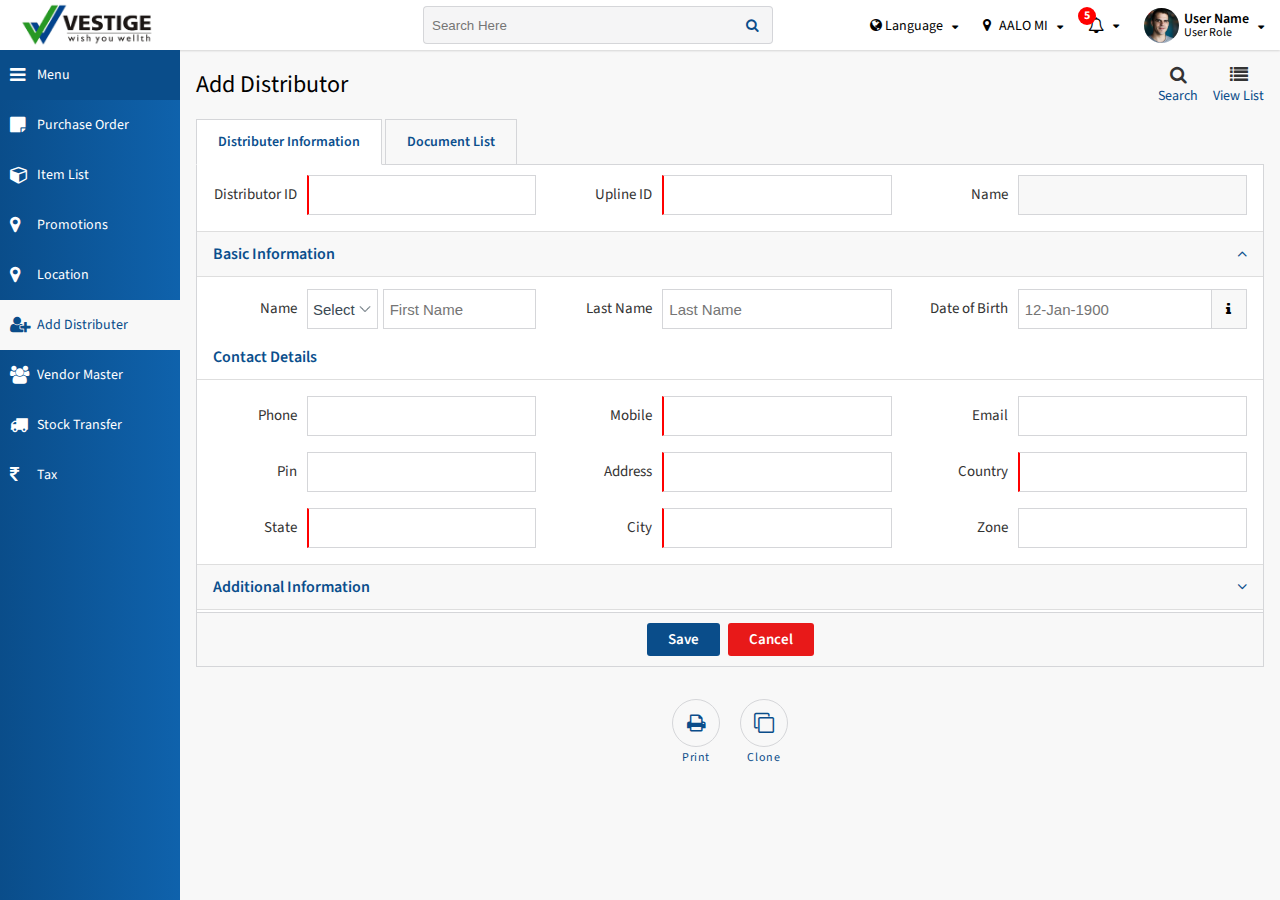
<file: distributer.html>
<!doctype html>
<html lang="en">

<head>
    <meta charset="utf-8">
    <title>Vestige</title>
    <meta name="viewport" content="width=device-width, initial-scale=1">
    <link rel="icon" type="image/x-icon" href="favicon.ico">
    <link href="https://cdn.datatables.net/1.10.16/css/jquery.dataTables.min.css" rel="stylesheet">
    <link rel="stylesheet" href="assets/css/main.css">
    <link href="https://fonts.googleapis.com/css?family=Source+Sans+Pro:300,400,400i,600,700" rel="stylesheet">
    <link rel="stylesheet" href="https://cdnjs.cloudflare.com/ajax/libs/font-awesome/4.7.0/css/font-awesome.min.css">
    <style>
        .form-control>label {
            min-width: 100px;
            max-width: 100px;
            margin-right: 10px;
            text-align: right;
            margin-bottom: 0;
            align-self: center;
        }

        .form-control {
            flex-direction: row;
        }

        .section__title.accordian-heading {
            display: flex;
            justify-content: space-between;
            background: #f8f8f8;
            border-top: 1px solid #dedede;
            padding-top: 10px;
            cursor: pointer;
            margin-bottom: 2px;
        }

        .accordian-panel {
            padding-top: 10px;
        }

        .accordian-heading.open .fa:before {
            content: "\f106";
        }

        .drop_target {
            width: 100%;
            height: 100px;
        }

        .tab-wrap {
            margin: 0;
            border: 0;
            padding: 0;
        }

        div#example_filter {
            display: none;
        }
    </style>
</head>

<body>
    <div class="wrapper">
        <!--header start-->
        <div class="header">
            <div class="container">
                <div class="flex-row">
                    <div class="logo">
                        <img src="assets/images/logo.png" />
                    </div>
                    <div class="search">
                        <form>
                            <input type="text" placeholder="Search Here">
                            <button type="submit" class="search-button">
                                <i class="fa fa-search"></i>
                            </button>
                        </form>
                    </div>
                    <div class="header-right">
                        <ul class="user-options">
                            <li class="user-option-list language">
                                <div class="current-location">
                                    <i class="fa fa-globe" aria-hidden="true"></i>
                                    <span class="location__name">Language</span>
                                </div>
                                <ul class="language-box">
                                    <li class="language_name">
                                        Hindi
                                    </li>
                                    <li class="language_name">
                                        English
                                    </li>
                                    <li class="language_name">
                                        Tamil
                                    </li>
                                    <li class="language_name">
                                        Telugu
                                    </li>
                                    <li class="language_name">
                                        Gujrati
                                    </li>
                                    <li class="language_name">
                                        Oriya
                                    </li>
                                </ul>
                            </li>
                            <li class="user-option-list location">
                                <div class="current-location">
                                    <i class="fa fa-map-marker" aria-hidden="true"></i>
                                    <span class="location__name">AALO MI</span>
                                </div>
                                <div class="location-box">
                                    <div class="location-header">
                                        <i class="fa fa-map-marker" aria-hidden="true"></i>
                                        <span>Choose your location</span>
                                    </div>
                                    <div class="location-content">
                                        <!-- Cities-->
                                        <div class="cities">
                                            <ul class="cities-list">
                                                <li class="city-name">
                                                    <div class="city-image">
                                                        <img src="assets/images/delhi.png" alt="Delhi">
                                                    </div>
                                                    <span>Delhi</span>
                                                </li>
                                                <li class="city-name">
                                                    <div class="city-image">
                                                        <img src="assets/images/mumbai.png" alt="Mumbai">
                                                    </div>
                                                    <span>Mumbai</span>
                                                </li>
                                                <li class="city-name">
                                                    <div class="city-image">
                                                        <img src="assets/images/agra.png" alt="Agra">
                                                    </div>
                                                    <span>Agra</span>
                                                </li>
                                                <li class="city-name">
                                                    <div class="city-image">
                                                        <img src="assets/images/pune.png" alt="Pune">
                                                    </div>
                                                    <span>Pune</span>
                                                </li>
                                                <li class="city-name">
                                                    <div class="city-image">
                                                        <img src="assets/images/kolkata.png" alt="Kolkata">
                                                    </div>
                                                    <span>Kolkata</span>
                                                </li>
                                                <li class="city-name">
                                                    <div class="city-image">
                                                        <img src="assets/images/gurgaon.png" alt="gurgaon">
                                                    </div>
                                                    <span>Gurgaon</span>
                                                </li>
                                                <li class="city-name">
                                                    <div class="city-image">
                                                        <img src="assets/images/noida.png" alt="Noida">
                                                    </div>
                                                    <span>Noida</span>
                                                </li>
                                            </ul>
                                        </div>
                                        <!-- Cities End-->
                                        <div class="your-city">
                                            <div class="your-city--inner">
                                                <div class="city-box">
                                                    <form class="">
                                                        <input list="browsers" name="browser" class="selectbox" placeholder="Choose Your location" value="AALO MI">
                                                        <datalist id="browsers">
                                                            <option value="AALO MI"></option>
                                                            <option value="AALO DE"></option>
                                                            <option value="Aligarh"></option>
                                                            <option value="Indore"></option>
                                                            <option value="Mathura"></option>
                                                        </datalist>
                                                        <button type="submit" class="city__submit">
                                                            <i class="fa fa-send-o"></i> Submit</button>
                                                    </form>
                                                </div>
                                            </div>
                                        </div>
                                    </div>
                                </div>
                            </li>
                            <li class="user-option-list notification">
                                <div class="notificationa-alert">
                                    <span class="alert__count">5</span>
                                    <i class="fa fa-bell-o" aria-hidden="true"></i>
                                </div>
                                <!--notification box-->
                                <div class="notification-listbox">
                                    <div class="notification-header">
                                        <i class="fa fa-bell-o" aria-hidden="true"></i>
                                        <span>Notifications</span>
                                    </div>
                                    <ul class="notification-list">
                                        <li class="notification-list--item">
                                            <div class="notification-image">
                                                <img src="assets/images/avtar.jpg" alt="">
                                            </div>
                                            <div class="notification-details">
                                                <div>
                                                    <span class="notification__username">Rajiv Shukla</span>
                                                    liked your post
                                                </div>
                                                <p class="notification-time">
                                                    <small>5 mins ago</small>
                                                </p>
                                            </div>
                                        </li>
                                        <li class="notification-list--item">
                                            <div class="notification-image">
                                                <img src="assets/images/avtar.jpg" alt="">
                                            </div>
                                            <div class="notification-details">
                                                <div>
                                                    <span class="notification__username">Rajiv Shukla</span>
                                                    liked your post
                                                </div>
                                                <p class="notification-time">
                                                    <small>5 mins ago</small>
                                                </p>
                                            </div>
                                        </li>
                                        <li class="notification-list--item">
                                            <div class="notification-image">
                                                <img src="assets/images/avtar.jpg" alt="">
                                            </div>
                                            <div class="notification-details">
                                                <div>
                                                    <span class="notification__username">Rajiv Shukla</span>
                                                    liked your post
                                                </div>
                                                <p class="notification-time">
                                                    <small>5 mins ago</small>
                                                </p>
                                            </div>
                                        </li>
                                    </ul>
                                    <div class="notification-footer">
                                        <a href="#">View All Notifications
                                            <i class="fa fa-angle-right" aria-hidden="true"></i>
                                        </a>
                                    </div>
                                </div>
                                <!--notification box end-->
                            </li>
                            <li class="user-option-list profile">
                                <div class="user-profile">
                                    <img src="assets/images/avtar.jpg" />
                                    <div class="user-detail">
                                        <div class="user__name">User Name</div>
                                        <div class="user__role">User Role</div>
                                    </div>
                                </div>
                                <div class="user-profile-box">
                                    <div class="user-box--item">
                                        <a href="">
                                            <i class="fa fa-cog"></i>
                                            <span>Setting</span>
                                        </a>
                                    </div>
                                    <div class="user-box--item">
                                        <a href="">
                                            <i class="fa fa-user"></i>
                                            <span>My Profile</span>
                                        </a>
                                    </div>
                                    <div role="separator" class="divider"></div>
                                    <div class="user-box--item">
                                        <a href="#">
                                            <i class="fa fa-sign-out" aria-hidden="true"></i>
                                            <span>Logout</span>
                                        </a>
                                    </div>
                                </div>
                            </li>
                        </ul>
                    </div>
                </div>
            </div>
        </div>
        <!--header end-->
        <div class="content-area">
            <!-- sidenav start-->
            <div class="sidenav">
                <div class="sidenav-menu">
                    <!-- Menu Start-->
                    <ul class="menu-list">
                        <li class="menu-list-item">
                            <a class="menu-item__link" title="Menu">
                                <i class="fa fa-bars" aria-hidden="true"></i>
                                <span>Menu</span>
                            </a>
                        </li>
						<li class="menu-list-item ">
                            <a class="menu-item__link" title="Purchase Order" href="Purchase-Order-detail.html">
                                <i class="fa fa-sticky-note" aria-hidden="true"></i>
                                <span>Purchase Order</span>
                            </a>
                        </li>
                        <li class="menu-list-item" title="Item List">
                            <a class="menu-item__link" href="item-table.html">
                                <i class="fa fa-cube" aria-hidden="true"></i>
                                <span>Item List</span>
                            </a>
                        </li>
						<li class="menu-list-item" title="Promotions">
                            <a class="menu-item__link" href="index.html">
                                <i class="fa fa-map-marker" aria-hidden="true"></i>
                                <span>Promotions</span>
                            </a>
                        </li>
                        <li class="menu-list-item" title="Location">
                            <a class="menu-item__link" href="hierarchy-table.html">
                                <i class="fa fa-map-marker" aria-hidden="true"></i>
                                <span>Location</span>
                            </a>
                        </li>
                        <li class="menu-list-item active">
                            <a class="menu-list__link" href="distributer.html" title="Add Distributer">
                                <i class="fa fa-user-plus" aria-hidden="true"></i>
                                <span>Add Distributer</span>
                            </a>
                        </li>
						<li class="menu-list-item">
                            <a class="menu-item__link" href="vendor_master.html" title="Vendor Master">
                                <i class="fa fa-users" aria-hidden="true"></i>
                                <span>Vendor Master</span>
                            </a>
                        </li>
						<li class="menu-list-item">
                            <a class="menu-item__link" href="STO.html" title="Stock Transfer">
                                <i class="fa fa-truck" aria-hidden="true"></i>
                                <span>Stock Transfer</span>
                            </a>
                        </li>
						<li class="menu-list-item">
                            <a class="menu-item__link" href="Tax.html" title="Tax">
                                <i class="fa fa-inr" aria-hidden="true"></i>
                                <span>Tax</span>
                            </a>
                        </li>
                    </ul>
                    <!--Menu End-->
                </div>
            </div>
            <!-- sidenav end-->

            <div class="page-content">
                <!--Titlebar-->
                <div class="titlebar">
                    <div class="title_name">
                        Add Distributor
                    </div>
                    <div class="page-actions">
                        <ul class="action-list">
                            <li class="action-item">
                                <a href="#">
                                    <i class="fa fa-search" aria-hidden="true"></i>
                                    <span class="action__name">Search</span>
                                </a>
                            </li>
                            <li class="action-item">
                                <a href="#">
                                    <i class="fa fa-list"></i>
                                    <span class="action__name">View List</span>
                                </a>
                            </li>
                        </ul>
                    </div>
                </div>
                <!--Titlebar End-->
                <div class="section__title tab-wrap">
                    <span data="distributer-info" class="active">Distributer Information</span>
                    <span data="documnet-list">Document List</span>
                </div>
                <div class="form--wrapper">
                    <div class="tab-conetnt">
                        <div id="distributer-info" class="location-form tab-data">
                            <div class="flex-row">
                                <div class="flex-item">
                                    <div class="form-control mandatory">
                                        <label>Distributor ID</label>
                                        <input type="text" class="form-element">
                                    </div>
                                </div>
                                <div class="flex-item">
                                    <div class="form-control mandatory">
                                        <label>Upline ID</label>
                                        <input type="text" class="form-element">
                                    </div>
                                </div>
                                <div class="flex-item">
                                    <div class="form-control ">
                                        <label>Name</label>
                                        <input type="text" class="form-element readonly">
                                    </div>
                                </div>
                            </div>
                            <div class="accordian-box">
                                <div class="section__title accordian-heading open">Basic Information
                                    <div class="expand-icon">
                                        <i class="fa fa-angle-down rotate-icon"></i>
                                    </div>
                                </div>
                                <div class="accordian-panel">
                                    <div class="flex-row">
                                        <div class="flex-item">
                                            <div class="form-control ">
                                                <label>Name</label>
                                                <div class="item-flex">
                                                    <select class="form-element" style="width:100px;margin-right: 5px; padding-left: 5px">
                                                        <option value="select">Select</option>
                                                        <option value="1">Mr</option>
                                                        <option value="1">Mrs</option>
                                                        <option value="1">Miss</option>
                                                        <option value="1">Ms</option>
                                                        <option value="1">Dr</option>
                                                        <option value="1">Sir</option>
                                                    </select>
                                                    <input type="text" class="form-element" Placeholder="First Name">
                                                </div>
                                            </div>
                                        </div>
                                        <div class="flex-item">
                                            <div class="form-control ">
                                                <label>Last Name</label>
                                                <input type="text" class="form-element" Placeholder="Last Name">
                                            </div>
                                        </div>
                                        <div class="flex-item">
                                            <div class="form-control ">
                                                <label>Date of Birth</label>
                                                <div class="item-flex">
                                                    <input type="text" class="form-element" Placeholder="12-Jan-1900">
                                                    <div class="item-picker" Title="Age of Distributor must be 18+">
                                                        <i class="fa fa-info" aria-hidden="true"></i>
                                                    </div>
                                                </div>
                                            </div>
                                        </div>
                                    </div>
                                    <div class="section__title">Contact Details</div>
                                    <div class="flex-row">
                                        <div class="flex-item">
                                            <div class="form-control ">
                                                <label>Phone</label>
                                                <input type="text" class="form-element">
                                            </div>
                                        </div>
                                        <div class="flex-item">
                                            <div class="form-control mandatory">
                                                <label>Mobile</label>
                                                <input type="text" class="form-element">
                                            </div>
                                        </div>
                                        <div class="flex-item">
                                            <div class="form-control ">
                                                <label>Email</label>
                                                <input type="text" class="form-element">
                                            </div>
                                        </div>
                                    </div>
                                    <div class="flex-row">
                                        <div class="flex-item">
                                            <div class="form-control ">
                                                <label>Pin</label>
                                                <input type="text" class="form-element">
                                            </div>
                                        </div>
                                        <div class="flex-item">
                                            <div class="form-control mandatory">
                                                <label>Address</label>
                                                <input type="text" class="form-element">
                                            </div>
                                        </div>
                                        <div class="flex-item">
                                            <div class="form-control mandatory">
                                                <label>Country</label>
                                                <input type="text" class="form-element">
                                            </div>
                                        </div>
                                    </div>
                                    <div class="flex-row">
                                        <div class="flex-item">
                                            <div class="form-control mandatory">
                                                <label>State</label>
                                                <input type="text" class="form-element">
                                            </div>
                                        </div>
                                        <div class="flex-item">
                                            <div class="form-control mandatory">
                                                <label>City</label>
                                                <input type="text" class="form-element">
                                            </div>
                                        </div>
                                        <div class="flex-item">
                                            <div class="form-control">
                                                <label>Zone</label>
                                                <input type="text" class="form-element">
                                            </div>
                                        </div>
                                    </div>
                                </div>
                            </div>
                            <div class="accordian-box">
                                <div class="section__title accordian-heading">Additional Information
                                    <div class="expand-icon">
                                        <i class="fa fa-angle-down rotate-icon"></i>
                                    </div>
                                </div>
                                <div class="accordian-panel" style="display:none">
                                    <div class="flex-row">
                                        <div class="flex-item">
                                            <div class="form-control ">
                                                <label>Nominee Name</label>
                                                <div class="item-flex">
                                                    <select class="form-element" style="width:100px;margin-right: 5px; padding-left: 5px">
                                                        <option value="select">Select</option>
                                                        <option value="1">Mr</option>
                                                        <option value="1">Mrs</option>
                                                        <option value="1">Miss</option>
                                                        <option value="1">Ms</option>
                                                        <option value="1">Dr</option>
                                                        <option value="1">Sir</option>
                                                    </select>
                                                    <input type="text" class="form-element" Placeholder="First Name">
                                                </div>
                                            </div>
                                        </div>
                                        <div class="flex-item">
                                            <div class="form-control ">
                                                <label>Last Name</label>
                                                <input type="text" class="form-element" Placeholder="Last Name">
                                            </div>
                                        </div>
                                        <div class="flex-item">
                                            <div class="form-control ">
                                                <label>Date of Birth</label>
                                                <div class="item-flex">
                                                    <input type="text" class="form-element" Placeholder="12-Jan-1900">
                                                    <div class="item-picker" Title="Age of Distributor must be 18+">
                                                        <i class="fa fa-info" aria-hidden="true"></i>
                                                    </div>
                                                </div>
                                            </div>
                                        </div>
                                    </div>
                                    <div class="section__title">KYC Details</div>
                                    <div class="flex-row">
                                        <div class="flex-item">
                                            <div class="form-control ">
                                                <label>Bank Name</label>
                                                <select class="form-element">
                                                    <option value="select">Select Bank</option>
                                                    <option value="1">AXIS Bank</option>
                                                    <option value="1">Bank Of Baroda</option>
                                                    <option value="1">Bank Of India</option>
                                                    <option value="1">Punjab National Bank</option>
                                                    <option value="1">State Bank Of India</option>
                                                    <option value="1">Union Bank Of India</option>
                                                </select>
                                            </div>
                                        </div>
                                        <div class="flex-item">
                                            <div class="form-control ">
                                                <label>Account Name</label>
                                                <input type="text" class="form-element" Placeholder="Account No.">
                                            </div>
                                        </div>
                                        <div class="flex-item">
                                            <div class="form-control ">
                                                <label>IFSC Code</label>
                                                <input type="text" class="form-element" placeholder="IFSC Code">
                                            </div>
                                        </div>
                                    </div>
                                    <div class="flex-row">
                                        <div class="flex-item">
                                            <div class="form-control ">
                                                <label>PAN Number</label>
                                                <input type="text" class="form-element" placeholder=" Number">
                                            </div>
                                        </div>
                                        <div class="flex-item">
                                        </div>
                                        <div class="flex-item">
                                        </div>
                                    </div>
                                    <div class="flex-row">
                                        <div class="flex-item">
                                            <div class="form-control ">
                                                <label>Bank Documents</label>
                                                <div class="settings_wrap">
                                                    <label class="drop_target">
                                                        <div class="image_preview"></div>
                                                        <input id="inputFile" type="file" />
                                                    </label>
                                                    <div class="settings_actions vertical">
                                                        <a class="disabled" data-action="remove_current_image">
                                                            <i class="fa fa-ban"></i> Remove Current Image</a>
                                                    </div>
                                                    <div class="image_details">
                                                        <label class="input_line image_title">
                                                            <input type="text" placeholder="Title" />
                                                        </label>
                                                    </div>
                                                </div>
                                            </div>
                                        </div>
                                        <div class="flex-item">
                                            <div class="form-control ">
                                                <label>PAN Card</label>
                                                <div class="settings_wrap">
                                                    <label class="drop_target">
                                                        <div class="image_preview"></div>
                                                        <input id="inputFile" type="file" />
                                                    </label>
                                                    <div class="settings_actions vertical">
                                                        <a class="disabled" data-action="remove_current_image">
                                                            <i class="fa fa-ban"></i> Remove Current Image</a>
                                                    </div>
                                                    <div class="image_details">
                                                        <label class="input_line image_title">
                                                            <input type="text" placeholder="Title" />
                                                        </label>
                                                    </div>
                                                </div>
                                            </div>
                                        </div>
                                        <div class="flex-item">
                                            <div class="form-control ">
                                                <label>Address Proof</label>
                                                <div class="settings_wrap">
                                                    <label class="drop_target">
                                                        <div class="image_preview"></div>
                                                        <input id="inputFile" type="file" />
                                                    </label>
                                                    <div class="settings_actions vertical">
                                                        <a class="disabled" data-action="remove_current_image">
                                                            <i class="fa fa-ban"></i> Remove Current Image</a>
                                                    </div>
                                                    <div class="image_details">
                                                        <label class="input_line image_title">
                                                            <input type="text" placeholder="Title" />
                                                        </label>
                                                    </div>
                                                </div>
                                            </div>
                                        </div>
                                    </div>
                                </div>
                            </div>
                            <div class="flex-row">
                                <div class="action-buttons form-action-buttons scrolled">
                                    <div class="add_promotion">Save</div>
                                    <div class="add_promotion cancel">Cancel</div>
                                </div>
                            </div>
                        </div>
                        <div id="documnet-list" class="location-form tab-data" style="display:none">
                            <table id="example" class="display" style="width:100%">
                                <thead>
                                    <tr>
                                        <th></th>
                                        <th>Document Name</th>
                                        <th>Document Type</th>
                                        <th>Upload Date</th>
                                        <th>Status</th>
                                    </tr>
                                </thead>
                                <tbody>
                                    <tr>
                                        <td>
                                            <div class="table-action">
                                                <i class="fa fa-ellipsis-v" aria-hidden="true"></i>
                                                <div class="action-box">
                                                    <div class="action-item">
                                                        <i class="fa fa-edit"></i>Edit
                                                    </div>
                                                    <div class="action-item">
                                                        <i class="fa fa-eye"></i>View
                                                    </div>
                                                </div>
                                            </div>
                                        </td>
                                        <td>Bank Details</td>
                                        <td>Cancelled cheque</td>
                                        <td>June--6-2018</td>
                                        <td>Approved</td>
                                    </tr>
                                    <tr>
                                        <td>
                                            <div class="table-action">
                                                <i class="fa fa-ellipsis-v" aria-hidden="true"></i>
                                                <div class="action-box">
                                                    <div class="action-item">
                                                        <i class="fa fa-edit"></i>Edit
                                                    </div>
                                                    <div class="action-item">
                                                        <i class="fa fa-eye"></i>View
                                                    </div>
                                                </div>
                                            </div>
                                        </td>
                                        <td>Bank Details</td>
                                        <td>Cancelled cheque</td>
                                        <td>June--6-2018</td>
                                        <td>Approved</td>
                                    </tr>
                                    <tr>
                                        <td>
                                            <div class="table-action">
                                                <i class="fa fa-ellipsis-v" aria-hidden="true"></i>
                                                <div class="action-box">
                                                    <div class="action-item">
                                                        <i class="fa fa-edit"></i>Edit
                                                    </div>
                                                    <div class="action-item">
                                                        <i class="fa fa-eye"></i>View
                                                    </div>
                                                </div>
                                            </div>
                                        </td>
                                        <td>Bank Details</td>
                                        <td>Cancelled cheque</td>
                                        <td>June--6-2018</td>
                                        <td>Approved</td>
                                    </tr>
                                    <tr>
                                        <td>
                                            <div class="table-action">
                                                <i class="fa fa-ellipsis-v" aria-hidden="true"></i>
                                                <div class="action-box">
                                                    <div class="action-item">
                                                        <i class="fa fa-edit"></i>Edit
                                                    </div>
                                                    <div class="action-item">
                                                        <i class="fa fa-eye"></i>View
                                                    </div>
                                                </div>
                                            </div>
                                        </td>
                                        <td>Bank Details</td>
                                        <td>Cancelled cheque</td>
                                        <td>June--6-2018</td>
                                        <td>Approved</td>
                                    </tr>
                                    <tr>
                                        <td>
                                            <div class="table-action">
                                                <i class="fa fa-ellipsis-v" aria-hidden="true"></i>
                                                <div class="action-box">
                                                    <div class="action-item">
                                                        <i class="fa fa-edit"></i>Edit
                                                    </div>
                                                    <div class="action-item">
                                                        <i class="fa fa-eye"></i>View
                                                    </div>
                                                </div>
                                            </div>
                                        </td>
                                        <td>Bank Details</td>
                                        <td>Cancelled cheque</td>
                                        <td>June--6-2018</td>
                                        <td>Approved</td>
                                    </tr>
                                </tbody>
                            </table>
                        </div>
                    </div>                    
                </div>
                <div class="footer-actionbuttons">
                        <div class="round-button">
                            <i class="button__icon fa fa-print"></i>
                            <span class="button__name">Print</span>
                        </div>  
                        <div class="round-button">
                            <i class="button__icon fa fa-clone"></i>
                            <span class="button__name">Clone</span>
                        </div>
                    </div>
                <script src="assets/js/jquery.js"></script>
                <script src="assets/js/upload.js"></script>
                <script src="https://cdn.datatables.net/1.10.16/js/jquery.dataTables.min.js"></script>
                <script>
                    $(document).ready(function () {
                        var table = $('#example').DataTable({
                            paging: false,
                            columnDefs: [
                                { targets: [0, 1, 2, 4], orderable: false }
                            ],
                        });
                    });
                </script>
                <script>
                    jQuery(document).ready(function () {
                        jQuery(".section__title span").on("click", function (e) {
                            var data = jQuery(this).attr('data');
                            jQuery(this).siblings().removeClass('active');
                            jQuery(this).addClass('active');
                            jQuery("#" + data).siblings('.tab-data').hide();
                            jQuery("#" + data).show();
                        });
                        jQuery('.accordian-heading').click(function () {
                            jQuery(this).toggleClass('open');
                            //jQuery(this).parent('.accordian-box').children('.accordian-panel').hide();
                            jQuery(this).siblings().slideToggle();
                        });
                    });
                </script>
            </div>
        </div>
    </div>
</body>

</html>
</file>
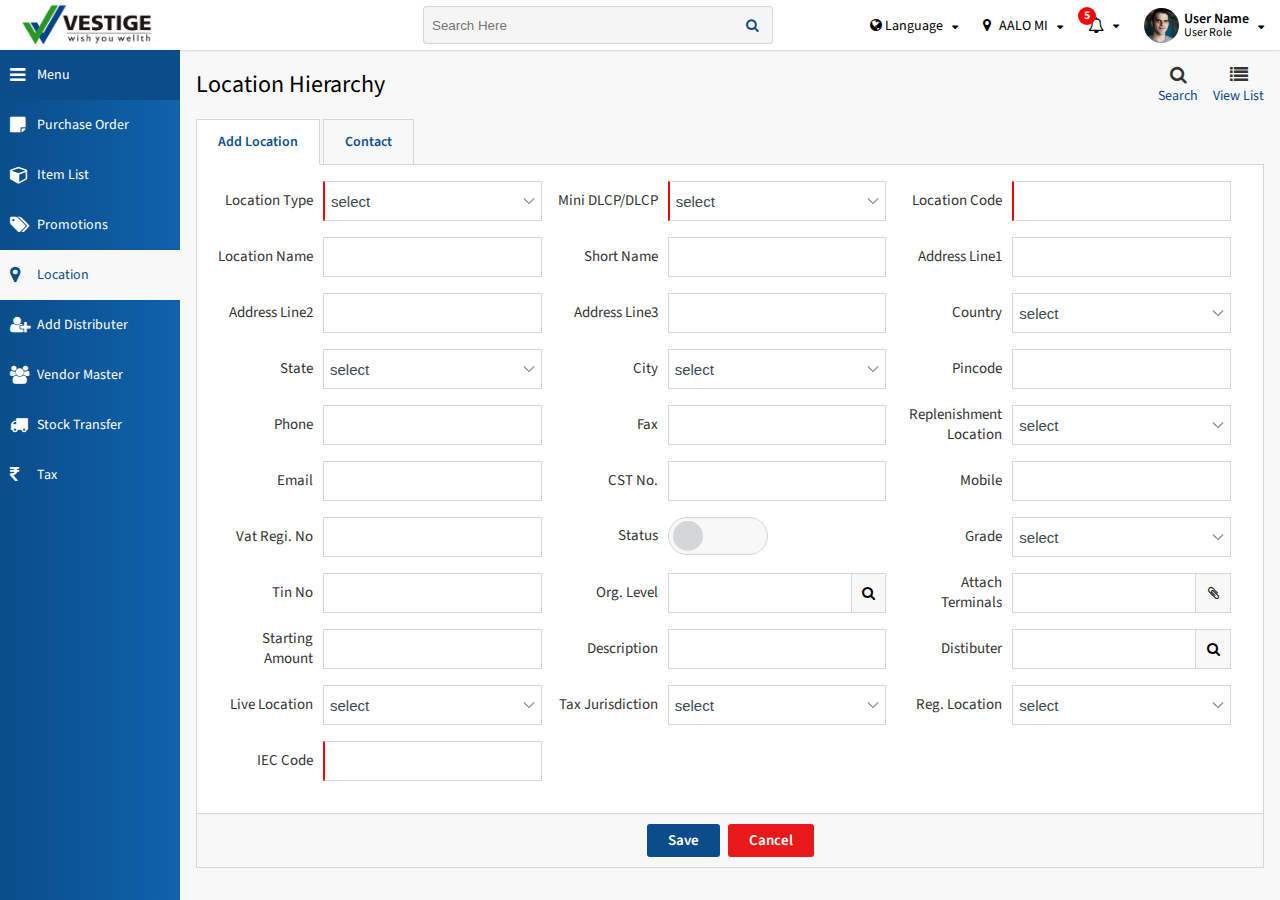
<file: hierarchy.html>
<!doctype html>
<html lang="en">

<head>
    <meta charset="utf-8">
    <title>Vestige</title>
    <meta name="viewport" content="width=device-width, initial-scale=1">
    <link rel="icon" type="image/x-icon" href="favicon.ico">
    <link rel="stylesheet" href="assets/css/main.css">
    <link href="https://fonts.googleapis.com/css?family=Source+Sans+Pro:300,400,400i,600,700" rel="stylesheet">
    <link rel="stylesheet" href="https://cdnjs.cloudflare.com/ajax/libs/font-awesome/4.7.0/css/font-awesome.min.css">

</head>
	
<body>
    <div class="wrapper">
        <!--header start-->
        <div class="header">
            <div class="container">
                <div class="flex-row">
                    <div class="logo">
                        <img src="assets/images/logo.png" />
                    </div>
                    <div class="search">
                        <form>
                            <input type="text" placeholder="Search Here">
                            <button type="submit" class="search-button">
                                <i class="fa fa-search"></i>
                            </button>
                        </form>
                    </div>
                    <div class="header-right">
                        <ul class="user-options">
                            <li class="user-option-list location">
                                <div class="current-location">
                                    <i class="fa fa-globe" aria-hidden="true"></i>
                                    <span class="location__name">Language</span>
                                </div>
                            </li>
                            <li class="user-option-list location">
                                <div class="current-location">
                                    <i class="fa fa-map-marker" aria-hidden="true"></i>
                                    <span class="location__name">AALO MI</span>
                                </div>
                                <div class="location-box">
                                    <div class="location-header">
                                        <i class="fa fa-map-marker" aria-hidden="true"></i>
                                        <span>Choose your location</span>
                                    </div>
                                    <div class="location-content">
                                        <!-- Cities-->
                                        <div class="cities">
                                            <ul class="cities-list">
                                                <li class="city-name">
                                                    <div class="city-image">
                                                        <img src="assets/images/delhi.png" alt="Delhi">
                                                    </div>
                                                    <span>Delhi</span>
                                                </li>
                                                <li class="city-name">
                                                    <div class="city-image">
                                                        <img src="assets/images/mumbai.png" alt="Mumbai">
                                                    </div>
                                                    <span>Mumbai</span>
                                                </li>
                                                <li class="city-name">
                                                    <div class="city-image">
                                                        <img src="assets/images/agra.png" alt="Agra">
                                                    </div>
                                                    <span>Agra</span>
                                                </li>
                                                <li class="city-name">
                                                    <div class="city-image">
                                                        <img src="assets/images/pune.png" alt="Pune">
                                                    </div>
                                                    <span>Pune</span>
                                                </li>
                                                <li class="city-name">
                                                    <div class="city-image">
                                                        <img src="assets/images/kolkata.png" alt="Kolkata">
                                                    </div>
                                                    <span>Kolkata</span>
                                                </li>
                                                <li class="city-name">
                                                    <div class="city-image">
                                                        <img src="assets/images/gurgaon.png" alt="gurgaon">
                                                    </div>
                                                    <span>Gurgaon</span>
                                                </li>
                                                <li class="city-name">
                                                    <div class="city-image">
                                                        <img src="assets/images/noida.png" alt="Noida">
                                                    </div>
                                                    <span>Noida</span>
                                                </li>
                                            </ul>
                                        </div>
                                        <!-- Cities End-->
                                        <div class="your-city">
                                            <div class="your-city--inner">
                                                <div class="city-box">
                                                    <form class="">
                                                        <input list="browsers" name="browser" class="selectbox" placeholder="Choose Your location" value="AALO MI">
                                                        <datalist id="browsers">
                                                            <option value="AALO MI"></option>
                                                            <option value="AALO DE"></option>
                                                            <option value="Aligarh"></option>
                                                            <option value="Indore"></option>
                                                            <option value="Mathura"></option>
                                                        </datalist>
                                                        <button type="submit" class="city__submit">
                                                            <i class="fa fa-send-o"></i> Submit</button>
                                                    </form>
                                                </div>
                                            </div>
                                        </div>
                                    </div>
                                </div>
                            </li>
                            <li class="user-option-list notification">
                                <div class="notificationa-alert">
                                    <span class="alert__count">5</span>
                                    <i class="fa fa-bell-o" aria-hidden="true"></i>
                                </div>
                                <!--notification box-->
                                <div class="notification-listbox">
                                    <div class="notification-header">
                                        <i class="fa fa-bell-o" aria-hidden="true"></i>
                                        <span>Notifications</span>
                                    </div>
                                    <ul class="notification-list">
                                        <li class="notification-list--item">
                                            <div class="notification-image">
                                                <img src="assets/images/avtar.jpg" alt="">
                                            </div>
                                            <div class="notification-details">
                                                <div>
                                                    <span class="notification__username">Rajiv Shukla</span>
                                                    liked your post
                                                </div>
                                                <p class="notification-time">
                                                    <small>5 mins ago</small>
                                                </p>
                                            </div>
                                        </li>
                                        <li class="notification-list--item">
                                            <div class="notification-image">
                                                <img src="assets/images/avtar.jpg" alt="">
                                            </div>
                                            <div class="notification-details">
                                                <div>
                                                    <span class="notification__username">Rajiv Shukla</span>
                                                    liked your post
                                                </div>
                                                <p class="notification-time">
                                                    <small>5 mins ago</small>
                                                </p>
                                            </div>
                                        </li>
                                        <li class="notification-list--item">
                                            <div class="notification-image">
                                                <img src="assets/images/avtar.jpg" alt="">
                                            </div>
                                            <div class="notification-details">
                                                <div>
                                                    <span class="notification__username">Rajiv Shukla</span>
                                                    liked your post
                                                </div>
                                                <p class="notification-time">
                                                    <small>5 mins ago</small>
                                                </p>
                                            </div>
                                        </li>
                                    </ul>
                                    <div class="notification-footer">
                                        <a href="#">View All Notifications
                                            <i class="fa fa-angle-right" aria-hidden="true"></i>
                                        </a>
                                    </div>
                                </div>
                                <!--notification box end-->
                            </li>
                            <li class="user-option-list profile">
                                <div class="user-profile">
                                    <img src="assets/images/avtar.jpg" />
                                    <div class="user-detail">
                                        <div class="user__name">User Name</div>
                                        <div class="user__role">User Role</div>
                                    </div>
                                </div>
                                <div class="user-profile-box">
                                    <div class="user-box--item">
                                        <a href="">
                                            <i class="fa fa-cog"></i>
                                            <span>Setting</span>
                                        </a>
                                    </div>
                                    <div class="user-box--item">
                                        <a href="">
                                            <i class="fa fa-user"></i>
                                            <span>My Profile</span>
                                        </a>
                                    </div>
                                    <div role="separator" class="divider"></div>
                                    <div class="user-box--item">
                                        <a href="#">
                                            <i class="fa fa-sign-out" aria-hidden="true"></i>
                                            <span>Logout</span>
                                        </a>
                                    </div>
                                </div>
                            </li>
                        </ul>
                    </div>
                </div>
            </div>
        </div>
        <!--header end-->
        <div class="content-area">
            <!-- sidenav start-->
            <div class="sidenav">
                <div class="sidenav-menu">
                    <!-- Menu Start-->
                    <ul class="menu-list">
                        <li class="menu-list-item">
                            <a class="menu-item__link" title="Menu">
                                <i class="fa fa-bars" aria-hidden="true"></i>
                                <span>Menu</span>
                            </a>
                        </li>
                        <li class="menu-list-item ">
                            <a class="menu-item__link" title="Purchase Order" href="Purchase-Order-detail.html">
                                <i class="fa fa-sticky-note" aria-hidden="true"></i>
                                <span>Purchase Order</span>
                            </a>
                        </li>
                        <li class="menu-list-item" title="Item List">
                            <a class="menu-item__link" href="item-table.html">
                                <i class="fa fa-cube" aria-hidden="true"></i>
                                <span>Item List</span>
                            </a>
                        </li>
                        <li class="menu-list-item" title="Promotions">
                            <a class="menu-item__link" href="index.html">
                                <i class="fa fa-tags" aria-hidden="true"></i>
                                <span>Promotions</span>
                            </a>
                        </li>
                        <li class="menu-list-item active" title="Location">
                            <a class="menu-item__link" href="hierarchy-table.html">
                                <i class="fa fa-map-marker" aria-hidden="true"></i>
                                <span>Location</span>
                            </a>
                        </li>
                        <li class="menu-list-item">
                            <a class="menu-list__link" href="distributer.html" title="Add Distributer">
                                <i class="fa fa-user-plus" aria-hidden="true"></i>
                                <span>Add Distributer</span>
                            </a>
                        </li>
						<li class="menu-list-item">
                            <a class="menu-item__link" href="vendor_master.html" title="Vendor Master">
                                <i class="fa fa-users" aria-hidden="true"></i>
                                <span>Vendor Master</span>
                            </a>
                        </li>
						<li class="menu-list-item">
                            <a class="menu-item__link" href="STO.html" title="Stock Transfer">
                                <i class="fa fa-truck" aria-hidden="true"></i>
                                <span>Stock Transfer</span>
                            </a>
                        </li>
						<li class="menu-list-item">
                            <a class="menu-item__link" href="Tax.html" title="Tax">
                                <i class="fa fa-inr" aria-hidden="true"></i>
                                <span>Tax</span>
                            </a>
                        </li>
                    </ul>
                    <!--Menu End-->
                </div>
            </div>
            <!-- sidenav end-->

            <div class="page-content">
                <!--Titlebar-->
                <div class="titlebar">
                    <div class="title_name">
                        Location Hierarchy
                    </div>
                    <div class="page-actions">
                        <ul class="action-list">
                            <li class="action-item">
                                <a href="#">
                                    <i class="fa fa-search" aria-hidden="true"></i>
                                    <span class="action__name">Search</span>
                                </a>
                            </li>
                            <li class="action-item">
                                <a href="#">
                                    <i class="fa fa-list"></i>
                                    <span class="action__name">View List</span>
                                </a>
                            </li>
                        </ul>
                    </div>
                </div>
                <!--Titlebar End-->
                <div class="form--wrapper no-bg">
                    <div class="section__title">
                        <span data="location" class="active">Add Location</span>
                        <span data="contact">Contact</span>
                    </div>
                    <div class="tab-conetnt">
                        <div id="location" class="location-form tab-data">
                            <div class="flex-row">
                                <div class="flex-item">
                                    <div class="form-control mandatory">
                                        <label>Location Type</label>
                                        <select class="form-element">
                                            <option value="select">select</option>
                                            <option value="1">1</option>
                                            <option value="2">2</option>
                                            <option value="3">3</option>
                                            <option value="4">4</option>
                                            <option value="5">5</option>
                                        </select>
                                    </div>
                                </div>
                                <div class="flex-item">
                                    <div class="form-control mandatory">
                                        <label>Mini DLCP/DLCP</label>
                                        <select class="form-element">
                                            <option value="select">select</option>
                                            <option value="1">1</option>
                                            <option value="2">2</option>
                                            <option value="3">3</option>
                                            <option value="4">4</option>
                                            <option value="5">5</option>
                                        </select>
                                    </div>
                                </div>
                                <div class="flex-item">
                                    <div class="form-control mandatory">
                                        <label>Location Code</label>
                                        <input type="text" class="form-element">
                                    </div>
                                </div>
                            </div>
                            <div class="flex-row">
                                <div class="flex-item">
                                    <div class="form-control">
                                        <label>Location Name</label>
                                        <input type="text" class="form-element">
                                    </div>
                                </div>
                                <div class="flex-item">
                                    <div class="form-control">
                                        <label>Short Name</label>
                                        <input type="text" class="form-element">
                                    </div>
                                </div>
                                <div class="flex-item">
                                    <div class="form-control">
                                        <label>Address Line1</label>
                                        <input type="text" class="form-element">
                                    </div>
                                </div>
                            </div>
                            <div class="flex-row">
                                <div class="flex-item">
                                    <div class="form-control">
                                        <label>Address Line2</label>
                                        <input type="text" class="form-element">
                                    </div>
                                </div>
                                <div class="flex-item">
                                    <div class="form-control">
                                        <label>Address Line3</label>
                                        <input type="text" class="form-element">
                                    </div>
                                </div>
                                <div class="flex-item">
                                    <div class="form-control">
                                        <label>Country</label>
                                        <select class="form-element">
                                            <option value="select">select</option>
                                            <option value="1">1</option>
                                            <option value="2">2</option>
                                            <option value="3">3</option>
                                            <option value="4">4</option>
                                            <option value="5">5</option>
                                        </select>
                                    </div>
                                </div>
                            </div>
                            <div class="flex-row">
                                <div class="flex-item">
                                    <div class="form-control">
                                        <label>State</label>
                                        <select class="form-element">
                                            <option value="select">select</option>
                                            <option value="1">1</option>
                                            <option value="2">2</option>
                                            <option value="3">3</option>
                                            <option value="4">4</option>
                                            <option value="5">5</option>
                                        </select>
                                    </div>
                                </div>
                                <div class="flex-item">
                                    <div class="form-control">
                                        <label>City</label>
                                        <select class="form-element">
                                            <option value="select">select</option>
                                            <option value="1">1</option>
                                            <option value="2">2</option>
                                            <option value="3">3</option>
                                            <option value="4">4</option>
                                            <option value="5">5</option>
                                        </select>
                                    </div>
                                </div>
                                <div class="flex-item">
                                    <div class="form-control">
                                        <label>Pincode</label>
                                        <input type="text" class="form-element">
                                    </div>
                                </div>
                            </div>
                            <div class="flex-row">
                                <div class="flex-item">
                                    <div class="form-control">
                                        <label>Phone</label>
                                        <input type="text" class="form-element">
                                    </div>
                                </div>
                                <div class="flex-item">
                                    <div class="form-control">
                                        <label>Fax</label>
                                        <input type="text" class="form-element">
                                    </div>
                                </div>
                                <div class="flex-item">
                                    <div class="form-control">
                                        <label>Replenishment Location</label>
                                        <select class="form-element">
                                            <option value="select">select</option>
                                            <option value="1">1</option>
                                            <option value="2">2</option>
                                            <option value="3">3</option>
                                            <option value="4">4</option>
                                            <option value="5">5</option>
                                        </select>
                                    </div>
                                </div>
                            </div>
                            <div class="flex-row">
                                <div class="flex-item">
                                    <div class="form-control">
                                        <label>Email</label>
                                        <input type="text" class="form-element">
                                    </div>
                                </div>
                                <div class="flex-item">
                                    <div class="form-control">
                                        <label>CST No.</label>
                                        <input type="text" class="form-element">
                                    </div>
                                </div>
                                <div class="flex-item">
                                    <div class="form-control">
                                        <label>Mobile</label>
                                        <input type="text" class="form-element">
                                    </div>
                                </div>
                            </div>
                            <div class="flex-row">
                                <div class="flex-item">
                                    <div class="form-control">
                                        <label>Vat Regi. No</label>
                                        <input type="text" class="form-element">
                                    </div>
                                </div>
                                <div class="flex-item">
                                    <div class="form-control">
                                        <label>Status</label>
                                        <label class="switch">
                                            <input type="checkbox">
                                            <span class="slider round"></span>
                                        </label>
                                    </div>
                                </div>
                                <div class="flex-item">
                                    <div class="form-control">
                                        <label>Grade</label>
                                        <select class="form-element">
                                            <option value="select">select</option>
                                            <option value="1">1</option>
                                            <option value="2">2</option>
                                            <option value="3">3</option>
                                            <option value="4">4</option>
                                            <option value="5">5</option>
                                        </select>
                                    </div>
                                </div>
                            </div>
                            <div class="flex-row">
                                <div class="flex-item">
                                    <div class="form-control">
                                        <label>Tin No</label>
                                        <input type="text" class="form-element">
                                    </div>
                                </div>
                                <div class="flex-item">
                                    <div class="form-control">
                                        <label>Org. Level</label>
                                        <div class="item-flex">
                                            <input type="text" class="form-element">
                                            <div class="item-picker">
                                                <i class="fa fa-search" aria-hidden="true"></i>
                                            </div>
                                        </div>
                                    </div>
                                </div>
                                <div class="flex-item">
                                    <div class="form-control">
                                        <label>Attach Terminals</label>
                                        <div class="item-flex">
                                            <input type="text" class="form-element">
                                            <div class="item-picker">
                                                <i class="fa fa-paperclip" aria-hidden="true"></i>
                                            </div>
                                        </div>
                                    </div>
                                </div>
                            </div>
                            <div class="flex-row">
                                <div class="flex-item">
                                    <div class="form-control">
                                        <label>Starting Amount</label>
                                        <input type="text" class="form-element">
                                    </div>
                                </div>
                                <div class="flex-item">
                                    <div class="form-control">
                                        <label>Description</label>
                                        <input type="text" class="form-element">
                                    </div>
                                </div>
                                <div class="flex-item">
                                    <div class="form-control">
                                        <label>Distibuter</label>
                                        <div class="item-flex">
                                            <input type="text" class="form-element">
                                            <div class="item-picker">
                                                <i class="fa fa-search" aria-hidden="true"></i>
                                            </div>
                                        </div>
                                    </div>
                                </div>
                            </div>
                            <div class="flex-row">
                                <div class="flex-item">
                                    <div class="form-control">
                                        <label>Live Location</label>
                                        <select class="form-element">
                                            <option value="select">select</option>
                                            <option value="1">1</option>
                                            <option value="2">2</option>
                                            <option value="3">3</option>
                                            <option value="4">4</option>
                                            <option value="5">5</option>
                                        </select>
                                    </div>
                                </div>
                                <div class="flex-item">
                                    <div class="form-control">
                                        <label>Tax Jurisdiction</label>
                                        <select class="form-element">
                                            <option value="select">select</option>
                                            <option value="1">1</option>
                                            <option value="2">2</option>
                                            <option value="3">3</option>
                                            <option value="4">4</option>
                                            <option value="5">5</option>
                                        </select>
                                    </div>
                                </div>
                                <div class="flex-item">
                                    <div class="form-control">
                                        <label>Reg. Location</label>
                                        <select class="form-element">
                                            <option value="select">select</option>
                                            <option value="1">1</option>
                                            <option value="2">2</option>
                                            <option value="3">3</option>
                                            <option value="4">4</option>
                                            <option value="5">5</option>
                                        </select>
                                    </div>
                                </div>
                            </div>
                            <div class="flex-row">
                                <div class="flex-item">
                                    <div class="form-control mandatory">
                                        <label>IEC Code</label>
                                        <input type="text" class="form-element">
                                    </div>
                                </div>
                                <div class="flex-item"></div>
                                <div class="flex-item"></div>
                            </div>
                        </div>
                        <div id="contact" class="contact-form tab-data" style="display:none">
							<div class="flex-row">
                                <div class="flex-item">
                                    <div class="form-control mandatory">
                                        <label>Title</label>
                                        <select class="form-element">
                                            <option value="select">Select</option>
                                            <option value="1">Mr.</option>
                                            <option value="1">Mrs.</option>
                                            <option value="1">Miss.</option>
                                            <option value="1">Ms.</option>
                                            <option value="1">Dr.</option>
                                            <option value="1">Sir</option>
                                        </select>
                                    </div>
                                </div>
                                <div class="flex-item">
                                    <div class="form-control mandatory">
                                        <label>First Name</label>
                                        <input type="text" class="form-element">
                                    </div>
                                </div>
                                <div class="flex-item">
                                    <div class="form-control ">
                                        <label>Middle Name</label>
                                        <input type="text" class="form-element">
                                    </div>
                                </div>
                            </div>
                            <div class="flex-row">
                                <div class="flex-item">
                                    <div class="form-control mandatory">
                                        <label>Last Name</label>
                                        <input type="text" class="form-element">
                                    </div>
                                </div>
                                <div class="flex-item">
                                    <div class="form-control mandatory">
                                        <label>Address line1</label>
                                        <input type="text" class="form-element">
                                    </div>
                                </div>
                                <div class="flex-item">
                                    <div class="form-control mandatory">
                                        <label>Address Line2</label>
                                        <input type="text" class="form-element">
                                    </div>
                                </div>
                            </div>
                            <div class="flex-row">
                                <div class="flex-item">
                                    <div class="form-control ">
                                        <label>Address Line3</label>
                                        <input type="text" class="form-element">
                                    </div>
                                </div>
                                <div class="flex-item">
                                    <div class="form-control mandatory">
                                        <label>Country</label>
                                        <select class="form-element">
                                            <option value="select">select</option>
                                            <option value="1">India</option>
                                            <option value="2">USA</option>
                                            <option value="3">Nepal</option>
                                            <option value="4">China</option>
                                            <option value="5">Japan</option>
                                        </select>
                                    </div>
                                </div>
                                <div class="flex-item">
                                    <div class="form-control mandatory">
                                        <label>State</label>
                                        <select class="form-element">
                                            <option value="select">select</option>
                                            <option value="1">1</option>
                                            <option value="2">2</option>
                                            <option value="3">3</option>
                                            <option value="4">4</option>
                                            <option value="5">5</option>
                                        </select>
                                    </div>
                                </div>
                            </div>
                            <div class="flex-row">
                                <div class="flex-item">
                                    <div class="form-control mandatory">
                                        <label>City</label>
                                        <select class="form-element">
                                            <option value="select">select</option>
                                            <option value="1">1</option>
                                            <option value="2">2</option>
                                            <option value="3">3</option>
                                            <option value="4">4</option>
                                            <option value="5">5</option>
                                        </select>
                                    </div>
                                </div>
                                <div class="flex-item">
                                    <div class="form-control mandatory">
                                        <label>Pin Code</label>
                                        <input type="text" class="form-element">
                                    </div>
                                </div>
                                <div class="flex-item">
                                    <div class="form-control">
                                        <label>Phone</label>
                                        <input type="text" class="form-element">
                                    </div>
                                </div>
                            </div>
                            <div class="flex-row">
                                <div class="flex-item">
                                    <div class="form-control ">
                                        <label>Mobile</label>
                                        <input type="text" class="form-element">
                                    </div>
                                </div>
                                <div class="flex-item">
                                    <div class="form-control ">
                                        <label>Fax</label>
                                        <input type="text" class="form-element">
                                    </div>
                                </div>
                                <div class="flex-item">
                                    <div class="form-control mandatory">
                                        <label>Email</label>
                                        <input type="text" class="form-element">
                                    </div>
                                </div>
                            </div>
                            <div class="flex-row">
                                <div class="flex-item">
                                    <div class="form-control">
                                        <label>Designation</label>
                                        <input type="text" class="form-element">
                                    </div>
                                </div>
                                <div class="flex-item">
                                    <div class="form-control mandatory">
                                        <label>Status</label>
                                        <select class="form-element">
                                            <option value="select">select</option>
                                            <option value="1">single</option>
                                            <option value="2">Married</option>
                                        </select>
                                    </div>
                                </div>
                                <div class="flex-item">
                                    <div class="form-control">
                                        <label>Web Site</label>
                                        <input type="text" class="form-element">
                                    </div>
                                </div>
                            </div>
							<div class="flex-row">
								<div class="flex-item">
                                    <div class="form-control">
                                        <label>Is Primary Contact ?</label>
                                        <div class="switch-field">
                                            <input type="radio" id="Primary-yes" name="Contact Type" value="IsPrimaryContact" checked/>
                                            <label for="Primary-yes">Yes</label>
                                            <input type="radio" id="Primary-no" name="Contact Type" value="IsPrimaryContact" />
                                            <label for="Primary-no">No</label>
                                        </div>
                                    </div>
                                </div>
                                <div class="flex-item">
                                    <div class="form-control"></div>
                                </div>
								<div class="flex-item">
                                    <div class="form-control"></div>
                                </div>
							</div>
                        </div>
                    </div>
                    <div class="flex-row">
                        <div class="action-buttons form-action-buttons">
                            <div class="add_promotion">Save</div>
                            <div class="add_promotion cancel">Cancel</div>
                        </div>
                    </div>

                </div>

            </div>
            <script src="assets/js/jquery.js"></script>
            <script>
                jQuery(document).ready(function () {
                    jQuery(".section__title span").on("click", function (e) {
                        var data = jQuery(this).attr('data');
                        jQuery(this).siblings().removeClass('active');
                        jQuery(this).addClass('active');
                        jQuery("#" + data).siblings('.tab-data').hide();
                        jQuery("#" + data).show();
                    });
                });
            </script>

</body>

</html>
</file>
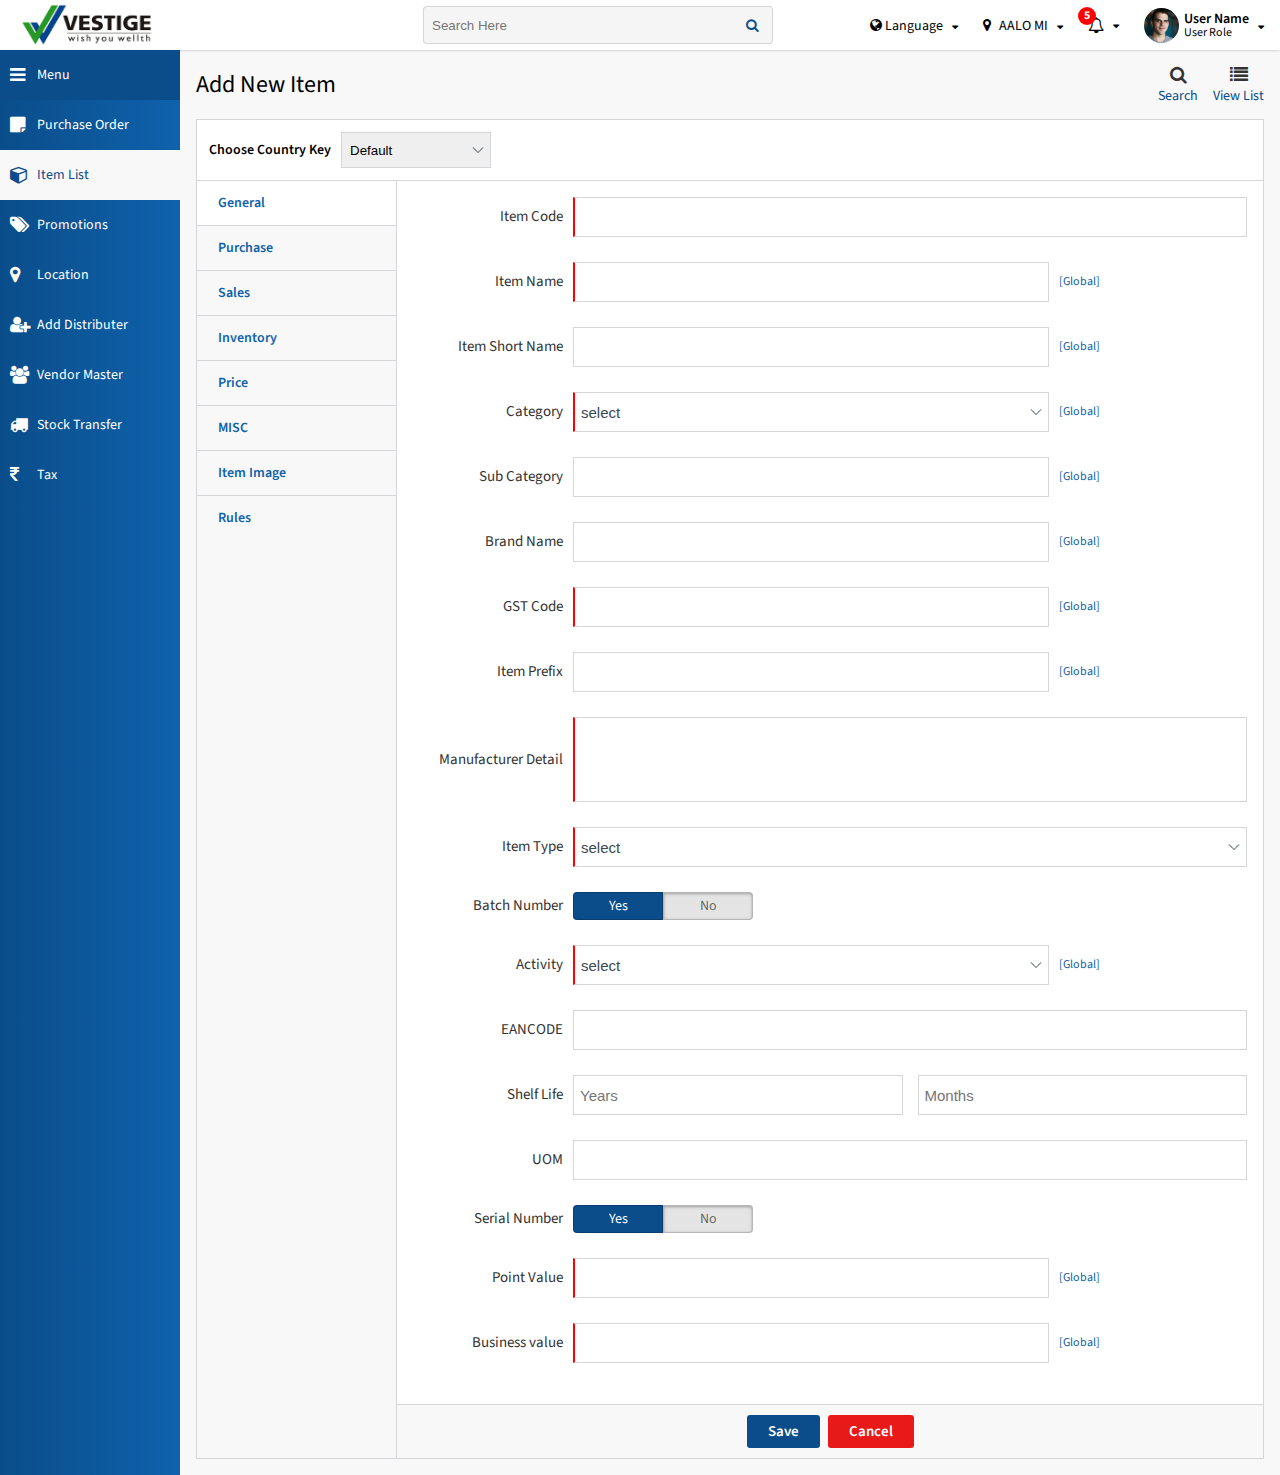
<file: Item-master.html>
<!doctype html>
<html lang="en">

<head>
    <meta charset="utf-8">
    <title>Vestige</title>
    <meta name="viewport" content="width=device-width, initial-scale=1">
    <link rel="icon" type="image/x-icon" href="favicon.ico">
    <link rel="stylesheet" href="assets/css/main.css">
    <link href="https://fonts.googleapis.com/css?family=Source+Sans+Pro:300,400,400i,600,700" rel="stylesheet">
    <link rel="stylesheet" href="https://cdnjs.cloudflare.com/ajax/libs/font-awesome/4.7.0/css/font-awesome.min.css">

</head>

<body>
    <div class="wrapper">
        <!--header start-->
        <div class="header">
            <div class="container">
                <div class="flex-row">
                    <div class="logo">
                        <img src="assets/images/logo.png" />
                    </div>
                    <div class="search">
                        <form>
                            <input type="text" placeholder="Search Here">
                            <button type="submit" class="search-button">
                                <i class="fa fa-search"></i>
                            </button>
                        </form>
                    </div>
                    <div class="header-right">
                        <ul class="user-options">
                            <li class="user-option-list language">
                                <div class="current-location">
                                    <i class="fa fa-globe" aria-hidden="true"></i>
                                    <span class="location__name">Language</span>
                                </div>
                                <ul class="language-box">
                                    <li class="language_name">
                                        Hindi
                                    </li>
                                    <li class="language_name">
                                        English
                                    </li>
                                    <li class="language_name">
                                        Tamil
                                    </li>
                                    <li class="language_name">
                                        Telugu
                                    </li>
                                    <li class="language_name">
                                        Gujrati
                                    </li>
                                    <li class="language_name">
                                        Oriya
                                    </li>
                                </ul>
                            </li>
                            <li class="user-option-list location">
                                <div class="current-location">
                                    <i class="fa fa-map-marker" aria-hidden="true"></i>
                                    <span class="location__name">AALO MI</span>
                                </div>
                                <div class="location-box">
                                    <div class="location-header">
                                        <i class="fa fa-map-marker" aria-hidden="true"></i>
                                        <span>Choose your location</span>
                                    </div>
                                    <div class="location-content">
                                        <!-- Cities-->
                                        <div class="cities">
                                            <ul class="cities-list">
                                                <li class="city-name">
                                                    <div class="city-image">
                                                        <img src="assets/images/delhi.png" alt="Delhi">
                                                    </div>
                                                    <span>Delhi</span>
                                                </li>
                                                <li class="city-name">
                                                    <div class="city-image">
                                                        <img src="assets/images/mumbai.png" alt="Mumbai">
                                                    </div>
                                                    <span>Mumbai</span>
                                                </li>
                                                <li class="city-name">
                                                    <div class="city-image">
                                                        <img src="assets/images/agra.png" alt="Agra">
                                                    </div>
                                                    <span>Agra</span>
                                                </li>
                                                <li class="city-name">
                                                    <div class="city-image">
                                                        <img src="assets/images/pune.png" alt="Pune">
                                                    </div>
                                                    <span>Pune</span>
                                                </li>
                                                <li class="city-name">
                                                    <div class="city-image">
                                                        <img src="assets/images/kolkata.png" alt="Kolkata">
                                                    </div>
                                                    <span>Kolkata</span>
                                                </li>
                                                <li class="city-name">
                                                    <div class="city-image">
                                                        <img src="assets/images/gurgaon.png" alt="gurgaon">
                                                    </div>
                                                    <span>Gurgaon</span>
                                                </li>
                                                <li class="city-name">
                                                    <div class="city-image">
                                                        <img src="assets/images/noida.png" alt="Noida">
                                                    </div>
                                                    <span>Noida</span>
                                                </li>
                                            </ul>
                                        </div>
                                        <!-- Cities End-->
                                        <div class="your-city">
                                            <div class="your-city--inner">
                                                <div class="city-box">
                                                    <form class="">
                                                        <input list="browsers" name="browser" class="selectbox" placeholder="Choose Your location" value="AALO MI">
                                                        <datalist id="browsers">
                                                            <option value="AALO MI"></option>
                                                            <option value="AALO DE"></option>
                                                            <option value="Aligarh"></option>
                                                            <option value="Indore"></option>
                                                            <option value="Mathura"></option>
                                                        </datalist>
                                                        <button type="submit" class="city__submit">
                                                            <i class="fa fa-send-o"></i> Submit</button>
                                                    </form>
                                                </div>
                                            </div>
                                        </div>
                                    </div>
                                </div>
                            </li>
                            <li class="user-option-list notification">
                                <div class="notificationa-alert">
                                    <span class="alert__count">5</span>
                                    <i class="fa fa-bell-o" aria-hidden="true"></i>
                                </div>
                                <!--notification box-->
                                <div class="notification-listbox">
                                    <div class="notification-header">
                                        <i class="fa fa-bell-o" aria-hidden="true"></i>
                                        <span>Notifications</span>
                                    </div>
                                    <ul class="notification-list">
                                        <li class="notification-list--item">
                                            <div class="notification-image">
                                                <img src="assets/images/avtar.jpg" alt="">
                                            </div>
                                            <div class="notification-details">
                                                <div>
                                                    <span class="notification__username">Rajiv Shukla</span>
                                                    liked your post
                                                </div>
                                                <p class="notification-time">
                                                    <small>5 mins ago</small>
                                                </p>
                                            </div>
                                        </li>
                                        <li class="notification-list--item">
                                            <div class="notification-image">
                                                <img src="assets/images/avtar.jpg" alt="">
                                            </div>
                                            <div class="notification-details">
                                                <div>
                                                    <span class="notification__username">Rajiv Shukla</span>
                                                    liked your post
                                                </div>
                                                <p class="notification-time">
                                                    <small>5 mins ago</small>
                                                </p>
                                            </div>
                                        </li>
                                        <li class="notification-list--item">
                                            <div class="notification-image">
                                                <img src="assets/images/avtar.jpg" alt="">
                                            </div>
                                            <div class="notification-details">
                                                <div>
                                                    <span class="notification__username">Rajiv Shukla</span>
                                                    liked your post
                                                </div>
                                                <p class="notification-time">
                                                    <small>5 mins ago</small>
                                                </p>
                                            </div>
                                        </li>
                                    </ul>
                                    <div class="notification-footer">
                                        <a href="#">View All Notifications
                                            <i class="fa fa-angle-right" aria-hidden="true"></i>
                                        </a>
                                    </div>
                                </div>
                                <!--notification box end-->
                            </li>
                            <li class="user-option-list profile">
                                <div class="user-profile">
                                    <img src="assets/images/avtar.jpg" />
                                    <div class="user-detail">
                                        <div class="user__name">User Name</div>
                                        <div class="user__role">User Role</div>
                                    </div>
                                </div>
                                <div class="user-profile-box">
                                    <div class="user-box--item">
                                        <a href="">
                                            <i class="fa fa-cog"></i>
                                            <span>Setting</span>
                                        </a>
                                    </div>
                                    <div class="user-box--item">
                                        <a href="">
                                            <i class="fa fa-user"></i>
                                            <span>My Profile</span>
                                        </a>
                                    </div>
                                    <div role="separator" class="divider"></div>
                                    <div class="user-box--item">
                                        <a href="#">
                                            <i class="fa fa-sign-out" aria-hidden="true"></i>
                                            <span>Logout</span>
                                        </a>
                                    </div>
                                </div>
                            </li>
                        </ul>
                    </div>
                </div>
            </div>
        </div>
        <!--header end-->
        <div class="content-area">
            <!-- sidenav start-->
            <div class="sidenav">
                <div class="sidenav-menu">
                    <!-- Menu Start-->
                    <ul class="menu-list">
                        <li class="menu-list-item">
                            <a class="menu-item__link" title="Menu">
                                <i class="fa fa-bars" aria-hidden="true"></i>
                                <span>Menu</span>
                            </a>
                        </li>
                        <li class="menu-list-item ">
                            <a class="menu-item__link" title="Purchase Order" href="Purchase-Order-detail.html">
                                <i class="fa fa-sticky-note" aria-hidden="true"></i>
                                <span>Purchase Order</span>
                            </a>
                        </li>
                        <li class="menu-list-item active" title="Item List">
                            <a class="menu-item__link" href="item-table.html">
                                <i class="fa fa-cube" aria-hidden="true"></i>
                                <span>Item List</span>
                            </a>
                        </li>
                        <li class="menu-list-item" title="Promotions">
                            <a class="menu-item__link" href="index.html">
                                <i class="fa fa-tags" aria-hidden="true"></i>
                                <span>Promotions</span>
                            </a>
                        </li>
                        <li class="menu-list-item" title="Location">
                            <a class="menu-item__link" href="hierarchy-table.html">
                                <i class="fa fa-map-marker" aria-hidden="true"></i>
                                <span>Location</span>
                            </a>
                        </li>
                        <li class="menu-list-item ">
                            <a class="menu-list__link" href="distributer.html" title="Add Distributer">
                                <i class="fa fa-user-plus" aria-hidden="true"></i>
                                <span>Add Distributer</span>
                            </a>
                        </li>
						<li class="menu-list-item">
                            <a class="menu-item__link" href="vendor_master.html" title="Vendor Master">
                                <i class="fa fa-users" aria-hidden="true"></i>
                                <span>Vendor Master</span>
                            </a>
                        </li>
						<li class="menu-list-item">
                            <a class="menu-item__link" href="STO.html" title="Stock Transfer">
                                <i class="fa fa-truck" aria-hidden="true"></i>
                                <span>Stock Transfer</span>
                            </a>
                        </li>
						<li class="menu-list-item">
                            <a class="menu-item__link" href="Tax.html" title="Tax">
                                <i class="fa fa-inr" aria-hidden="true"></i>
                                <span>Tax</span>
                            </a>
                        </li>
                    </ul>
                    <!--Menu End-->
                </div>
            </div>
            <!-- sidenav end-->

            <div class="page-content">
                <!--Titlebar-->
                <div class="titlebar">
                    <div class="title_name">
                        Add New Item
                    </div>
                    <div class="page-actions">
                        <ul class="action-list">
                            <li class="action-item">
                                <a href="#">
                                    <i class="fa fa-search" aria-hidden="true"></i>
                                    <span class="action__name">Search</span>
                                </a>
                            </li>
                            <li class="action-item">
                                <a href="#">
                                    <i class="fa fa-list"></i>
                                    <span class="action__name">View List</span>
                                </a>
                            </li>
                        </ul>
                    </div>
                </div>
                <!--Titlebar End-->
                <div class="choose-productlocation">
                    <div class="productlocation-inner">
                        <label>Choose Country Key</label>
                        <select id="product-view">
                            <option value="1">Default</option>
                            <option value="2">India</option>
                            <option value="3">USA</option>
                            <option value="4">Dubai</option>
                            <option value="4">Nepal</option>
                        </select>
                    </div>
                </div>
                <div class="form--wrapper no-bg vertical-tabs">
                    <div class="section__title vertical-tab-list">
                        <span data="pdGeneral" class="tab__item active">
                            <a href="#">General</a>
                        </span>
                        <span data="pdPurchase" class="tab__item">
                            <a href="#">Purchase</a>
                        </span>
                        <span data="pdSales" class="tab__item">
                            <a href="#">Sales</a>
                        </span>
                        <span data="pdInventory" class="tab__item">
                            <a href="#">Inventory</a>
                        </span>
                        <span data="pdPrice" class="tab__item">
                            <a href="#">Price</a>
                        </span>
                        <span data="pdMISC" class="tab__item">
                            <a href="#">MISC</a>
                        </span>
                        <span data="pdItemimage" class="tab__item">
                            <a href="#">Item Image</a>
                        </span>
						<span data="pdRules" class="tab__item">
                            <a href="#">Rules</a>
                        </span>
                    </div>
                    <div class="tab-conetnt">
                        <div id="pdGeneral" class="General-form tab-data">
                            <div class="flex-row">
                                <div class="flex-item">
                                    <div class="form-control mandatory">
                                        <label>Item Code</label>
                                        <input type="text" class="form-element">
                                    </div>
                                </div>
                                <div class="flex-item">
                                    <div class="form-control mandatory">
                                        <label>Item Name</label>
                                        <input type="text" class="form-element">
                                        <div class="country-view">
                                            <span class="global">[Global]</span>
                                            <span class="specific">
                                                <input type="checkbox"> Use Default Value
                                            </span>
                                        </div>
                                    </div>
                                </div>
                                <div class="flex-item">
                                    <div class="form-control">
                                        <label>Item Short Name</label>
                                        <input type="text" class="form-element">
                                        <div class="country-view">
                                            <span class="global">[Global]</span>
                                            <span class="specific">
                                                <input type="checkbox"> Use Default Value
                                            </span>
                                        </div>
                                    </div>
                                </div>
                                <div class="flex-item">
                                    <div class="form-control mandatory">
                                        <label>Category</label>
                                        <select class="form-element">
                                            <option value="select">select</option>
                                            <option value="1">Ayurveda</option>
                                            <option value="2">Air Purifier</option>
                                            <option value="3">Business Tools</option>
                                            <option value="4">Oral Care</option>
                                        </select>
                                        <div class="country-view">
                                            <span class="global">[Global]</span>
                                            <span class="specific">
                                                <input type="checkbox"> Use Default Value
                                            </span>
                                        </div>
                                    </div>
                                </div>
								<div class="flex-item">
                                    <div class="form-control">
                                        <label>Sub Category</label>
                                        <input type="text" class="form-element">
                                        <div class="country-view">
                                            <span class="global">[Global]</span>
                                            <span class="specific">
                                                <input type="checkbox"> Use Default Value
                                            </span>
                                        </div>
                                    </div>
                                </div>
								<div class="flex-item">
                                    <div class="form-control">
                                        <label>Brand Name</label>
                                        <input type="text" class="form-element">
                                        <div class="country-view">
                                            <span class="global">[Global]</span>
                                            <span class="specific">
                                                <input type="checkbox"> Use Default Value
                                            </span>
                                        </div>
                                    </div>
                                </div>
                            </div>
                            <div class="flex-row">
                                <div class="flex-item">
                                    <div class="form-control mandatory">
                                        <label>GST Code</label>
                                        <input type="text" class="form-element">
                                        <div class="country-view">
                                            <span class="global">[Global]</span>
                                            <span class="specific">
                                                <input type="checkbox"> Use Default Value
                                            </span>
                                        </div>
                                    </div>
                                </div>
                                <div class="flex-item">
                                    <div class="form-control">
                                        <label>Item Prefix</label>
                                        <input type="text" class="form-element">
                                        <div class="country-view">
                                            <span class="global">[Global]</span>
                                            <span class="specific">
                                                <input type="checkbox"> Use Default Value
                                            </span>
                                        </div>
                                    </div>
                                </div>
                                <div class="flex-item">
                                    <div class="form-control mandatory">
                                        <label>Manufacturer Detail</label>
                                        <textarea class="form-element"></textarea>
                                    </div>
                                </div>
                            </div>
                            <div class="flex-row">
                                <div class="flex-item">
                                    <div class="form-control mandatory">
                                        <label>Item Type</label>
                                        <select class="form-element">
                                            <option value="select">select</option>
                                            <option value="1">General</option>
                                            <option value="2">Standard Kit</option>
                                        </select>
                                    </div>
                                </div>
								<div class="flex-item">
                                    <div class="form-control mandatory">
                                        <label>Batch Number</label>
                                        <div class="switch-field">
                                            <input type="radio" id="batchNumberYes" name="Batch Number" value="Yes" checked/>
                                            <label for="batchNumberYes">Yes</label>
                                            <input type="radio" id="batchNumberNo" name="Batch Number" value="No" />
                                            <label for="batchNumberNo">No</label>
                                        </div>
                                    </div>
                                </div>
                                <div class="flex-item">
                                    <div class="form-control mandatory">
                                        <label>Activity</label>
                                        <select class="form-element">
                                            <option value="select">select</option>
                                            <option value="1">Active</option>
                                            <option value="2">Inactive</option>
                                            <option value="2">Seasonal</option>
                                        </select>
                                        <div class="country-view">
                                            <span class="global">[Global]</span>
                                            <span class="specific">
                                                <input type="checkbox"> Use Default Value
                                            </span>
                                        </div>
                                    </div>
                                </div>
                            </div>
                            <div class="flex-row">
                                <div class="flex-item">
                                    <div class="form-control">
                                        <label>EANCODE</label>
                                        <input type="text" class="form-element">
                                    </div>
                                </div>
                                <div class="flex-item">
                                    <div class="form-control ">
                                        <label>Shelf Life</label>
                                        <div class="inner-row">
                                            <input type="text" class="form-element" placeholder="Years">
                                            <input type="text" class="form-element" placeholder="Months" style="margin-left:15px">
                                        </div>
                                    </div>
                                </div>
                                <div class="flex-item">
                                    <div class="form-control ">
                                        <label>UOM</label>
                                        <input type="text" class="form-element">
                                    </div>
                                </div>
                            </div>
                            <div class="flex-row">
                                <div class="flex-item">
                                    <div class="form-control mandatory">
                                        <label>Serial Number</label>
                                        <div class="switch-field">
                                            <input type="radio" id="serialNumberYes" name="Serial Number" value="Yes" checked/>
                                            <label for="serialNumberYes">Yes</label>
                                            <input type="radio" id="serialNumberNo" name="Serial Number" value="No" />
                                            <label for="serialNumberNo">No</label>
                                        </div>
                                    </div>
                                </div>
                                <div class="flex-item">
                                    <div class="form-control mandatory">
                                        <label>Point Value</label>
                                        <input type="text" class="form-element">
                                        <div class="country-view">
                                            <span class="global">[Global]</span>
                                            <span class="specific">
                                                <input type="checkbox"> Use Default Value
                                            </span>
                                        </div>
                                    </div>
                                </div>
                                <div class="flex-item">
                                    <div class="form-control mandatory">
                                        <label>Business value</label>
                                        <input type="text" class="form-element">
                                        <div class="country-view">
                                            <span class="global">[Global]</span>
                                            <span class="specific">
                                                <input type="checkbox"> Use Default Value
                                            </span>
                                        </div>
                                    </div>
                                </div>
                            </div>
                        </div>
                        <div id="pdPurchase" class="Purchase-form tab-data" style="display:none">
                            <div class="flex-row">
                                <div class="flex-item">
                                    <div class="form-control ">
                                        <label>UOM Type</label>
                                        <div class="switch-field">
                                            <input type="radio" id="contactChoice1" name="UOM Type" value="single" checked/>
                                            <label for="contactChoice1">Single</label>
                                            <input type="radio" id="contactChoice2" name="UOM Type" value="multiple" />
                                            <label for="contactChoice2">Multiple</label>
                                        </div>
                                    </div>
                                </div>
                                <div class="flex-item">
                                    <div class="form-control ">
                                        <label>Dimensions</label>
                                        <div class="inner-row">
                                            <input type="text" class="form-element" placeholder="Width(cm)">
                                            <input type="text" class="form-element" placeholder="Height(cm)" style="margin-left:15px">
                                            <input type="text" class="form-element" placeholder="lenght(cm)" style="margin-left:15px">
                                        </div>
                                    </div>
                                </div>
                                <div class="flex-item">
                                    <div class="form-control ">
                                        <label>Purachase By</label>
                                        <div class="switch-field">
                                            <input type="radio" id="Unit" name="Purachase Type" value="Unit" checked/>
                                            <label for="Unit">Unit</label>
                                            <input type="radio" id="Box" name="Purachase Type" value="Box" />
                                            <label for="Box">Box</label>
                                        </div>
                                    </div>
                                </div>
                            </div>
                            <div class="flex-row">
                                <div class="flex-item">
                                    <div class="form-control">
                                        <label>Minimum Order Quantity</label>
                                        <input type="text" class="form-element">
                                    </div>
                                </div>
                            </div>
                        </div>
                        <div id="pdSales" class="Sales-form tab-data" style="display:none">
                            <div class="flex-item">
                                <div class="form-control mandatory">
                                    <label>Vendor Detail</label>
                                    <input type="text" class="form-element">
                                    <div class="country-view">
                                        <span class="global">[Global]</span>
                                        <span class="specific">
                                            <input type="checkbox"> Use Default Value
                                        </span>
                                    </div>
                                </div>
                            </div>
                            <div class="flex-row">
                                <div class="flex-item">
                                    <div class="form-control ">
                                        <label>Sell By</label>
                                        <div class="switch-field">
                                            <input type="radio" id="SellUnit" name="Sell Type" value="SellUnit" checked/>
                                            <label for="SellUnit">Unit</label>
                                            <input type="radio" id="SellBox" name="Sell Type" value="SellBox" />
                                            <label for="SellBox">Box</label>
                                        </div>
                                    </div>
                                </div>
								<div class="flex-item">
                                    <div class="form-control ">
                                        <label>Allow Sale</label>
                                        <div class="switch-field">
                                            <input type="radio" id="allowSaleYes" name="Allow Sale" value="Yes" />
                                            <label for="allowSaleYes">Yes</label>
                                            <input type="radio" id="allowSaleNo" name="Allow Sale" value="No" checked/>
                                            <label for="allowSaleNo">No</label>
                                        </div>
                                    </div>
                                </div>
                                <div class="flex-item">
                                    <div class="form-control mandatory">
                                        <label>Inclusive Of Tax</label>
                                        <div class="switch-field">
                                            <input type="radio" id="taxyes" name="Inclusive_Tax" value="Yes" />
                                            <label for="taxyes">Yes</label>
                                            <input type="radio" id="taxno" name="Inclusive_Tax" value="No" checked/>
                                            <label for="taxno">No</label>
                                        </div>
                                    </div>
                                </div>
							</div>
                            <div class="flex-row">	
                                <div class="flex-item">
                                    <div class="form-control ">
                                        <label>Allow Credit Sales</label>
                                        <div class="switch-field">
                                            <input type="radio" id="Credityes" name="Credit" value="Yes" checked />
                                            <label for="Credityes">Yes</label>
                                            <input type="radio" id="Creditno" name="Credit" value="No" />
                                            <label for="Creditno">No</label>
                                        </div>
                                    </div>
                                </div>
                                <div class="flex-item">
                                    <div class="form-control">
                                        <label>Allow Promotions</label>
                                        <div class="switch-field">
                                            <input type="radio" id="Promotionsyes" name="Promotions" value="Yes" />
                                            <label for="Promotionsyes">Yes</label>
                                            <input type="radio" id="Promotionsno" name="Promotions" value="No" checked/>
                                            <label for="Promotionsno">No</label>
                                        </div>
                                    </div>
                                </div>
                                <div class="flex-item">
                                    <div class="form-control ">
                                        <label>Allow Sales Returns</label>
                                        <div class="switch-field">
                                            <input type="radio" id="Salesyes" name="Sales" value="Yes" checked/>
                                            <label for="Salesyes">Yes</label>
                                            <input type="radio" id="Salesno" name="Sales" value="No" />
                                            <label for="Salesno">No</label>
                                        </div>
                                    </div>
                                </div>
                            </div>
                        </div>
                        <div id="pdInventory" class="Inventory-form tab-data" style="display:none">
                            <div class="flex-row">
                                <div class="flex-item">
                                    <div class="form-control ">
                                        <label>Stock</label>
                                        <div class="inner-row">
                                            <input type="text" class="form-element" placeholder="Minimum stock">
                                            <input type="text" class="form-element" Placeholder="Maximum stock" style="margin-left:15px">
                                        </div>
                                    </div>
                                </div>
                                <div class="flex-item">
                                    <div class="form-control ">
                                        <label>Lead Time</label>
                                        <select class="form-element">
                                            <option value="select">Select</option>
                                            <option value="1">Days</option>
                                            <option value="2">Months</option>
                                        </select>
                                    </div>
                                </div>
                                <div class="flex-item">
                                    <div class="form-control ">
                                        <label>Recorder Type</label>
                                        <div class="switch-field">
                                            <input type="radio" id="recorder-manual" name="Recorder Type" value="SellUnit" checked/>
                                            <label for="recorder-manual">Manual</label>
                                            <input type="radio" id="recorder-auto" name="Recorder Type" value="SellBox" />
                                            <label for="recorder-auto">Auto</label>
                                        </div>
                                    </div>
                                </div>
                            </div>
                            <div class="flex-row">
                                <div class="flex-item">
                                    <div class="form-control ">
                                        <label>Minimum Days Stock Require</label>
                                        <input type="text" class="form-element">
                                    </div>
                                </div>
                                <div class="flex-item">
                                    <div class="form-control ">
                                        <label>Allow Kit</label>
                                        <div class="switch-field">
                                            <input type="radio" id="Allowkit_yes" name="Allowkit" value="SellUnit" checked/>
                                            <label for="Allowkit_yes">Yes</label>
                                            <input type="radio" id="Allowkit_no" name="Allowkit" value="SellBox" />
                                            <label for="Allowkit_no">No</label>
                                        </div>
                                    </div>
                                </div>
                            </div>
                        </div>
                        <div id="pdPrice" class="Price-form tab-data" style="display:none">
                            <div class="flex-row">
                                <div class="flex-item">
                                    <div class="form-control mandatory">
                                        <label>Item Cost</label>
                                        <input type="text" class="form-element">
                                        <div class="country-view">
                                            <span class="global">[Global]</span>
                                            <span class="specific">
                                                <input type="checkbox"> Use Default Value
                                            </span>
                                        </div>
                                    </div>
                                </div>
                                <div class="flex-item">
                                    <div class="form-control mandatory">
                                        <label>MRP</label>
                                        <input type="text" class="form-element">
                                        <div class="country-view">
                                            <span class="global">[Global]</span>
                                            <span class="specific">
                                                <input type="checkbox"> Use Default Value
                                            </span>
                                        </div>
                                    </div>
                                </div>
                                <div class="flex-item">
                                    <div class="form-control mandatory">
                                        <label>Landing Cost</label>
                                        <input type="text" class="form-element">
                                        <div class="country-view">
                                            <span class="global">[Global]</span>
                                            <span class="specific">
                                                <input type="checkbox"> Use Default Value
                                            </span>
                                        </div>
                                    </div>
                                </div>
                            </div>
                            <div class="flex-row">
                                <div class="flex-item">
                                    <div class="form-control mandatory">
                                        <label>Distributor Price</label>
                                        <input type="text" class="form-element">
                                        <div class="country-view">
                                            <span class="global">[Global]</span>
                                            <span class="specific">
                                                <input type="checkbox"> Use Default Value
                                            </span>
                                        </div>
                                    </div>
                                </div>
                                <div class="flex-item">
                                    <div class="form-control mandatory">
                                        <label>Transfer Price</label>
                                        <input type="text" class="form-element">
                                        <div class="country-view">
                                            <span class="global">[Global]</span>
                                            <span class="specific">
                                                <input type="checkbox"> Use Default Value
                                            </span>
                                        </div>
                                    </div>
                                </div>
                                <div class="flex-item">
                                    <div class="form-control ">
                                        <label>Customer Group</label>
                                        <input type="text" class="form-element">
                                        <div class="country-view">
                                            <span class="global">[Global]</span>
                                            <span class="specific">
                                                <input type="checkbox"> Use Default Value
                                            </span>
                                        </div>
                                    </div>
                                </div>
                            </div>
                            <div class="flex-row">
                                <div class="flex-item">
                                    <div class="form-control ">
                                        <label>Customer Group Price</label>
                                        <input type="text" class="form-element">
                                        <div class="country-view">
                                            <span class="global">[Global]</span>
                                            <span class="specific">
                                                <input type="checkbox"> Use Default Value
                                            </span>
                                        </div>
                                    </div>
                                </div>
                            </div>
                        </div>
                        <div id="pdMISC" class="MISC-form tab-data" style="display:none">
                            <div class="flex-row">
                                <div class="flex-item">
                                    <div class="form-control">
                                        <label>Default label</label>
                                        <input type="text" class="form-element">
                                    </div>
                                </div>
                                <div class="flex-item">
                                    <div class="form-control">
                                        <label>Terms And Conditions</label>
                                        <textarea class="form-element"></textarea>
                                    </div>
                                </div>
                            </div>
                        </div>
                        <div id="pdItemimage" class="Image-form tab-data" style="display:none">
                            <div class="flex-row">
                                <div class="flex-item">
                                    <div class="form-control">
                                        <label>Product Image for Web</label>
                                        <div class="settings_wrap">
                                            <label class="drop_target">
                                                <div class="image_preview"></div>
                                                <input id="inputFile" type="file" />
                                            </label>
                                            <div class="settings_actions vertical">
                                                <a class="disabled" data-action="remove_current_image">
                                                    <i class="fa fa-ban"></i> Remove Current Image</a>
                                            </div>
                                            <div class="image_details">
                                                <label class="input_line image_title">
                                                    <input type="text" placeholder="Title" />
                                                </label>
                                            </div>
                                        </div>
                                        <div class="country-view">
                                            <span class="global">[Global]</span>
                                            <span class="specific">
                                                <input type="checkbox"> Use Default Value
                                            </span>
                                        </div>
                                    </div>
                                </div>
                            </div>
                            <div class="flex-row">
                                <div class="flex-item">
                                    <div class="form-control">
                                        <label>Product Image for Mobile</label>
                                        <div class="settings_wrap">
                                            <label class="drop_target">
                                                <div class="image_preview"></div>
                                                <input id="inputFile" type="file" />
                                            </label>
                                            <div class="settings_actions vertical">
                                                <a class="disabled" data-action="remove_current_image">
                                                    <i class="fa fa-ban"></i> Remove Current Image</a>
                                            </div>
                                            <div class="image_details">
                                                <label class="input_line image_title">
                                                    <input type="text" placeholder="Title" />
                                                </label>
                                            </div>
                                        </div>
                                        <div class="country-view">
                                            <span class="global">[Global]</span>
                                            <span class="specific">
                                                <input type="checkbox"> Use Default Value
                                            </span>
                                        </div>
                                    </div>
                                </div>
                            </div>
                        </div>
						<div id="pdRules" class="Rules-form tab-data" style="display:none">
						</div>
                        <div class="flex-row">
                            <div class="action-buttons form-action-buttons">
                                <div class="add_promotion trn">Save</div>
                                <div class="add_promotion cancel">Cancel</div>
                            </div>
                        </div>
                    </div>
                </div>
                <script src="assets/js/jquery.js"></script>
                <script src="assets/js/upload.js"></script>
                <script>
                    jQuery(document).ready(function () {
                        jQuery(".section__title span").on("click", function (e) {
                            var data = jQuery(this).attr('data');
                            jQuery(this).siblings().removeClass('active');
                            jQuery(this).addClass('active');
                            jQuery("#" + data).siblings('.tab-data').hide();
                            jQuery("#" + data).show();
                        });
                    });
                    $('#product-view').on('change', function () {
                        if (this.value == 1) {
                            $('.tab-conetnt').removeClass('allow-specific');
                            $(".global").text("[Global]");
                        }
                        else {
                            $('.tab-conetnt').addClass('allow-specific');
                            $(".global").text("[Country Key]");
                        }
                    });
                </script>

</body>

</html>
</file>
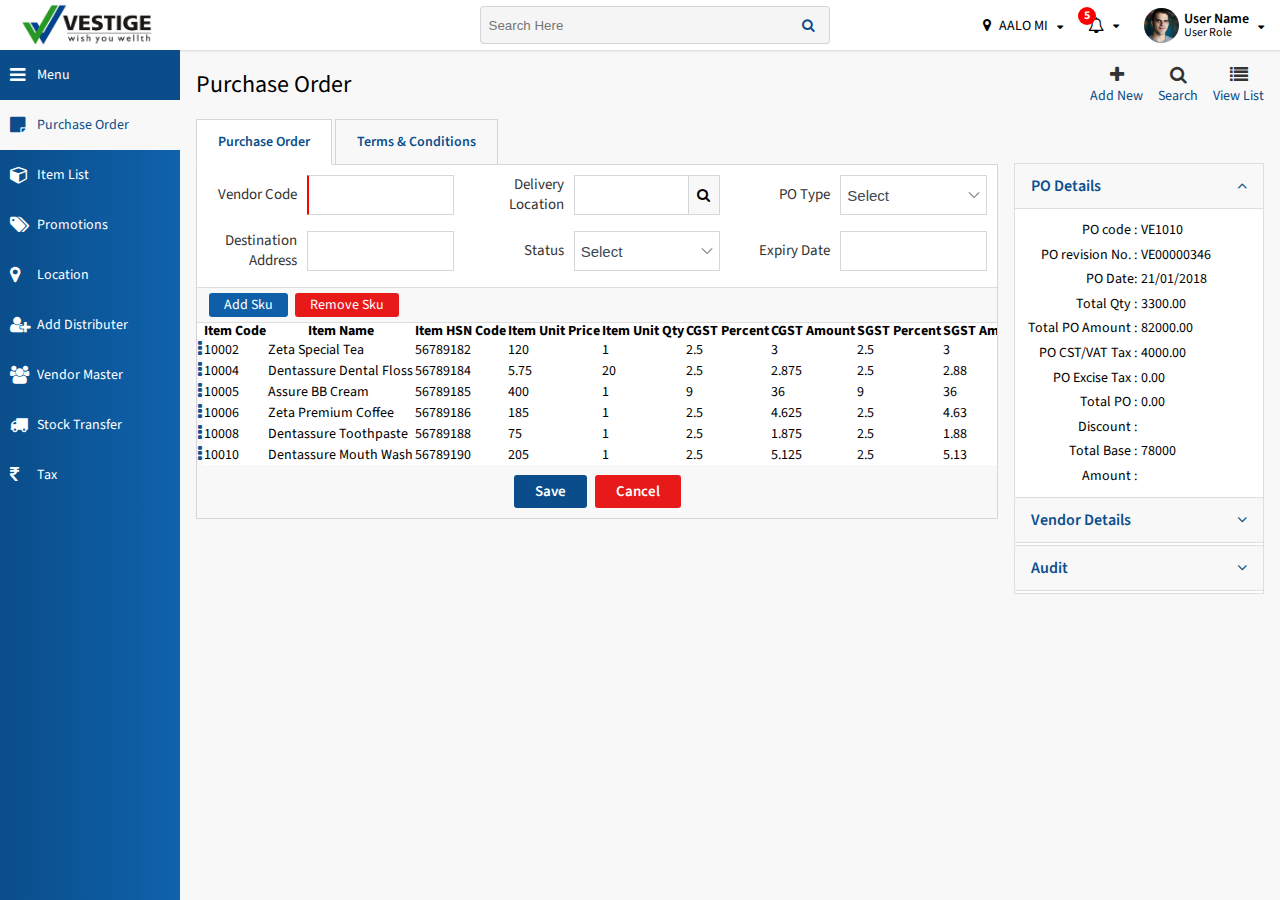
<file: Purchase-Order-detail.html>
<!doctype html>
    <html lang="en">

    <head>
        <meta charset="utf-8">
        <title>Vestige</title>
        <meta name="viewport" content="width=device-width, initial-scale=1">
        <link rel="icon" type="image/x-icon" href="favicon.ico">
        <link href="https://cdn.datatables.net/1.10.16/css/jquery.dataTables.min.css" rel="stylesheet">
        <link href="assets/summernote/summernote-bs3.css" rel="stylesheet">
        <link href="assets/summernote/summernote.css" rel="stylesheet">
        <link rel="stylesheet" href="assets/css/main.css">
        <link href="https://fonts.googleapis.com/css?family=Source+Sans+Pro:300,400,400i,600,700" rel="stylesheet">
        <link rel="stylesheet" href="https://cdnjs.cloudflare.com/ajax/libs/font-awesome/4.7.0/css/font-awesome.min.css">
        <style>
            table#example {
                display: block;
                overflow-x: auto;
                white-space: nowrap;
            }

            .flex-item {
                margin-right: 10px;
            }
            .flex-item:last-child {
                margin-right: 10px;
            }
            .form--wrapper {
                background: #fff;
                padding:10px 0 0;
            }

            .section__title {
                padding: 10px 16px 10px;
                margin-right: -16px;
                background: #f8f8f8;
                margin-top: -10px;
            }

            .form-action-buttons.scrolled {
                margin-left: 0;
                margin-right: 0;
                border-top: none;
            }

            .item-flex {
                display: flex;
                flex: 1;
            }

            textarea.form-element {
                padding: 6px !important;
            }

            .item--details .form-control label {
                min-width: 75px;
                max-width: 75px;
            }

            .addpo .add_promotion {
                padding: 6px 16px;
            }

            div#example_info {
                display: none;
            }

            .tab-wrap {
                margin: 0;
                border: 0;
                padding: 0;
            }
		.list-footer .footer {
			flex-direction: row;
			box-sizing: border-box;
			height: 20px;
			margin-bottom: 10px;
        </style>
    </head>

    <body>
        <div class="wrapper">
            <!--header start-->
            <div class="header">
                <div class="container">
                    <div class="flex-row">
                        <div class="logo">
                            <img src="assets/images/logo.png" />
                        </div>
                        <div class="search">
                            <form>
                                <input type="text" placeholder="Search Here">
                                <button type="submit" class="search-button">
                                    <i class="fa fa-search"></i>
                                </button>
                            </form>
                        </div>
                        <div class="header-right">
                            <ul class="user-options">
                                <li class="user-option-list location">
                                    <div class="current-location">
                                        <i class="fa fa-map-marker" aria-hidden="true"></i>
                                        <span class="location__name">AALO MI</span>
                                    </div>
                                    <div class="location-box">
                                        <div class="location-header">
                                            <i class="fa fa-map-marker" aria-hidden="true"></i>
                                            <span>Choose your location</span>
                                        </div>
                                        <div class="location-content">
                                            <!-- Cities-->
                                            <div class="cities">
                                                <ul class="cities-list">
                                                    <li class="city-name">
                                                        <div class="city-image">
                                                            <img src="assets/images/delhi.png" alt="Delhi">
                                                        </div>
                                                        <span>Delhi</span>
                                                    </li>
                                                    <li class="city-name">
                                                        <div class="city-image">
                                                            <img src="assets/images/mumbai.png" alt="Mumbai">
                                                        </div>
                                                        <span>Mumbai</span>
                                                    </li>
                                                    <li class="city-name">
                                                        <div class="city-image">
                                                            <img src="assets/images/agra.png" alt="Agra">
                                                        </div>
                                                        <span>Agra</span>
                                                    </li>
                                                    <li class="city-name">
                                                        <div class="city-image">
                                                            <img src="assets/images/pune.png" alt="Pune">
                                                        </div>
                                                        <span>Pune</span>
                                                    </li>
                                                    <li class="city-name">
                                                        <div class="city-image">
                                                            <img src="assets/images/kolkata.png" alt="Kolkata">
                                                        </div>
                                                        <span>Kolkata</span>
                                                    </li>
                                                    <li class="city-name">
                                                        <div class="city-image">
                                                            <img src="assets/images/gurgaon.png" alt="gurgaon">
                                                        </div>
                                                        <span>Gurgaon</span>
                                                    </li>
                                                    <li class="city-name">
                                                        <div class="city-image">
                                                            <img src="assets/images/noida.png" alt="Noida">
                                                        </div>
                                                        <span>Noida</span>
                                                    </li>
                                                </ul>
                                            </div>
                                            <!-- Cities End-->
                                            <div class="your-city">
                                                <div class="your-city--inner">
                                                    <div class="city-box">
                                                        <form class="">
                                                            <input list="browsers" name="browser" class="selectbox" placeholder="Choose Your location" value="AALO MI">
                                                            <datalist id="browsers">
                                                                <option value="AALO MI"></option>
                                                                <option value="AALO DE"></option>
                                                                <option value="Aligarh"></option>
                                                                <option value="Indore"></option>
                                                                <option value="Mathura"></option>
                                                            </datalist>
                                                            <button type="submit" class="city__submit">
                                                                <i class="fa fa-send-o"></i> Submit</button>
                                                        </form>
                                                    </div>
                                                </div>
                                            </div>
                                        </div>
                                    </div>
                                </li>
                                <li class="user-option-list notification">
                                    <div class="notificationa-alert">
                                        <span class="alert__count">5</span>
                                        <i class="fa fa-bell-o" aria-hidden="true"></i>
                                    </div>
                                    <!--notification box-->
                                    <div class="notification-listbox">
                                        <div class="notification-header">
                                            <i class="fa fa-bell-o" aria-hidden="true"></i>
                                            <span>Notifications</span>
                                        </div>
                                        <ul class="notification-list">
                                            <li class="notification-list--item">
                                                <div class="notification-image">
                                                    <img src="assets/images/avtar.jpg" alt="">
                                                </div>
                                                <div class="notification-details">
                                                    <div>
                                                        <span class="notification__username">Rajiv Shukla</span>
                                                        liked your post
                                                    </div>
                                                    <p class="notification-time">
                                                        <small>5 mins ago</small>
                                                    </p>
                                                </div>
                                            </li>
                                            <li class="notification-list--item">
                                                <div class="notification-image">
                                                    <img src="assets/images/avtar.jpg" alt="">
                                                </div>
                                                <div class="notification-details">
                                                    <div>
                                                        <span class="notification__username">Rajiv Shukla</span>
                                                        liked your post
                                                    </div>
                                                    <p class="notification-time">
                                                        <small>5 mins ago</small>
                                                    </p>
                                                </div>
                                            </li>
                                            <li class="notification-list--item">
                                                <div class="notification-image">
                                                    <img src="assets/images/avtar.jpg" alt="">
                                                </div>
                                                <div class="notification-details">
                                                    <div>
                                                        <span class="notification__username">Rajiv Shukla</span>
                                                        liked your post
                                                    </div>
                                                    <p class="notification-time">
                                                        <small>5 mins ago</small>
                                                    </p>
                                                </div>
                                            </li>
                                        </ul>
                                        <div class="notification-footer">
                                            <a href="#">View All Notifications
                                                <i class="fa fa-angle-right" aria-hidden="true"></i>
                                            </a>
                                        </div>
                                    </div>
                                    <!--notification box end-->
                                </li>
                                <li class="user-option-list profile">
                                    <div class="user-profile">
                                        <img src="assets/images/avtar.jpg" />
                                        <div class="user-detail">
                                            <div class="user__name">User Name</div>
                                            <div class="user__role">User Role</div>
                                        </div>
                                    </div>
                                    <div class="user-profile-box">
                                        <div class="user-box--item">
                                            <a href="">
                                                <i class="fa fa-cog"></i>
                                                <span>Setting</span>
                                            </a>
                                        </div>
                                        <div class="user-box--item">
                                            <a href="">
                                                <i class="fa fa-user"></i>
                                                <span>My Profile</span>
                                            </a>
                                        </div>
                                        <div role="separator" class="divider"></div>
                                        <div class="user-box--item">
                                            <a href="#">
                                                <i class="fa fa-sign-out" aria-hidden="true"></i>
                                                <span>Logout</span>
                                            </a>
                                        </div>
                                    </div>
                                </li>
                            </ul>
                        </div>
                    </div>
                </div>
            </div>
            <!--header end-->
            <div class="content-area">
                <!-- sidenav start-->
                <div class="sidenav">
                    <div class="sidenav-menu">
                        <!-- Menu Start-->
                        <ul class="menu-list">
                        <li class="menu-list-item">
                            <a class="menu-item__link" title="Menu">
                                <i class="fa fa-bars" aria-hidden="true"></i>
                                <span>Menu</span>
                            </a>
                        </li>
                        <li class="menu-list-item active">
                            <a class="menu-item__link" title="Purchase Order" href="Purchase-Order-detail.html">
                                <i class="fa fa-sticky-note" aria-hidden="true"></i>
                                <span>Purchase Order</span>
                            </a>
                        </li>
                        <li class="menu-list-item" title="Item List">
                            <a class="menu-item__link" href="item-table.html">
                                <i class="fa fa-cube" aria-hidden="true"></i>
                                <span>Item List</span>
                            </a>
                        </li>
                        <li class="menu-list-item" title="Promotions">
                            <a class="menu-item__link" href="index.html">
                                <i class="fa fa-tags" aria-hidden="true"></i>
                                <span>Promotions</span>
                            </a>
                        </li>
                        <li class="menu-list-item" title="Location">
                            <a class="menu-item__link" href="hierarchy-table.html">
                                <i class="fa fa-map-marker" aria-hidden="true"></i>
                                <span>Location</span>
                            </a>
                        </li>
                        <li class="menu-list-item">
                            <a class="menu-list__link" href="distributer.html" title="Add Distributer">
                                <i class="fa fa-user-plus" aria-hidden="true"></i>
                                <span>Add Distributer</span>
                            </a>
                        </li>
						<li class="menu-list-item">
                            <a class="menu-item__link" href="vendor_master.html" title="Vendor Master">
                                <i class="fa fa-users" aria-hidden="true"></i>
                                <span>Vendor Master</span>
                            </a>
                        </li>
						<li class="menu-list-item">
                            <a class="menu-item__link" href="STO.html" title="Stock Transfer">
                                <i class="fa fa-truck" aria-hidden="true"></i>
                                <span>Stock Transfer</span>
                            </a>
                        </li>
						<li class="menu-list-item">
                            <a class="menu-item__link" href="Tax.html" title="Tax">
                                <i class="fa fa-inr" aria-hidden="true"></i>
                                <span>Tax</span>
                            </a>
                        </li>
                    </ul>
                        <!--Menu End-->
                    </div>
                </div>
                <!-- sidenav end-->

                <div class="page-content">
                    <!--Titlebar-->
                    <div class="titlebar">
                        <div class="title_name">
                            Purchase Order
                        </div>
                        <div class="page-actions">
                            <ul class="action-list">
								<li class="action-item">
									<a href="Purchase-Order.html">
										<i class="fa fa-plus" aria-hidden="true"></i>
										<span class="action__name">Add New</span>
									</a>
								</li>
                                <li class="action-item">
                                    <a href="#">
                                        <i class="fa fa-search" aria-hidden="true"></i>
                                        <span class="action__name">Search</span>
                                    </a>
                                </li>
                                <li class="action-item">
                                    <a href="#">
                                        <i class="fa fa-list"></i>
                                        <span class="action__name">View List</span>
                                    </a>
                                </li>
                            </ul>
                        </div>
                    </div>
                    <!--Titlebar End-->
                    <div class="po-wrapper">
                        <div class="po-contentbar">
                            <div class="section__title tab-wrap">
                                <span data="Purchase-info" class="active">Purchase Order</span>
                                <span data="terms">Terms & Conditions</span>
                            </div>
                            <div class="form--wrapper">
                                <div class="tab-conetnt">
                                    <div id="Purchase-info" class="location-form tab-data">
                                        <div class="flex-row">
                                            <div class="flex-item">
                                                <div class="form-control mandatory">
                                                    <label>Vendor Code</label>
                                                    <input type="text" class="form-element">
                                                </div>
                                            </div>
                                            <div class="flex-item">
                                                <div class="form-control ">
                                                    <label>Delivery Location</label>
                                                    <div class="item-flex">
                                                        <input type="text" class="form-element">
                                                        <div class="item-picker">
                                                            <i class="fa fa-search" aria-hidden="true"></i>
                                                        </div>
                                                    </div>
                                                </div>
                                            </div>
                                            <div class="flex-item">
                                                <div class="form-control ">
                                                    <label>PO Type</label>
                                                    <select class="form-element">
                                                        <option value="select">Select</option>
                                                        <option value="1">Excess Receiving Allowed</option>
                                                        <option value="1">No Excess Allowed</option>
                                                        <option>10% Excess Allowed</option>
                                                        <option>Other than PO Allowed</option>
                                                    </select>
                                                </div>
                                            </div>
                                        </div>
                                        <div class="flex-row">
                                            <div class="flex-item">
												<div class="form-control">
													<label>Destination Address</label>
													<textarea class="form-element"></textarea>
												</div>
											</div>
                                            <div class="flex-item">
                                                <div class="form-control ">
                                                    <label>Status</label>
                                                    <select class="form-element">
                                                        <option value="select">Select</option>
                                                        <option value="1">New</option>
                                                        <option value="1">Closed</option>
                                                        <option value="1">Partialy Closed</option>
                                                    </select>
                                                </div>
                                            </div>
                                            <div class="flex-item">
                                                <div class="form-control">
                                                    <label>Expiry Date</label>
                                                    <input type="text" class="form-element">
                                                </div>
                                            </div>
                                        </div>
										<div class="buttons-strip">
                                            <div class="strip__item addskubutton">Add Sku</div>
                                            <div class="strip__item removeskubutton">Remove Sku</div>
                                        </div>
                                        <div class="data-list" style="border:0">
                                            <table id="example" class="display " style="width:100%">
                                                <thead>
                                                    <tr>
                                                        <th></th>
                                                        <th>Item Code</th>
                                                        <th>Item Name</th>
                                                        <th>Item HSN Code</th>
                                                        <th>Item Unit Price</th>
                                                        <th>Item Unit Qty</th>
                                                        <th>CGST Percent</th>
                                                        <th>CGST Amount</th>
                                                        <th>SGST Percent</th>
                                                        <th>SGST Amount</th>
                                                        <th>IGST Percent</th>
                                                        <th>IGST Amount</th>
                                                        <th>Total Tax</th>
                                                        <th>Amount [Excl. Tax]</th>
                                                        <th>Amount [Incl. Tax]</th>
                                                    </tr>
                                                </thead>
                                                <tbody>
                                                    <tr>
                                                        <td>
                                                            <div class="table-action">
                                                                <i class="fa fa-ellipsis-v" aria-hidden="true"></i>
                                                                <div class="action-box">
                                                                    <div class="action-item">
                                                                        <i class="fa fa-edit"></i>Edit
                                                                    </div>
                                                                    <div class="action-item">
                                                                        <i class="fa fa-eye"></i>View
                                                                    </div>
                                                                </div>
                                                            </div>
                                                        </td>
                                                        <td>10002</td>
                                                        <td>Zeta Special Tea</td>
                                                        <td>56789182</td>
                                                        <td>120</td>
                                                        <td>1</td>
                                                        <td>2.5</td>
                                                        <td>3</td>
                                                        <td>2.5</td>
                                                        <td>3</td>
                                                        <td></td>
                                                        <td></td>
                                                        <td>6</td>
                                                        <td>114</td>
                                                        <td>120</td>
                                                    </tr>
                                                    <tr>
                                                        <td>
                                                            <div class="table-action">
                                                                <i class="fa fa-ellipsis-v" aria-hidden="true"></i>
                                                                <div class="action-box">
                                                                    <div class="action-item">
                                                                        <i class="fa fa-edit"></i>Edit
                                                                    </div>
                                                                    <div class="action-item">
                                                                        <i class="fa fa-eye"></i>View
                                                                    </div>
                                                                </div>
                                                            </div>
                                                        </td>
                                                        <td>10004</td>
                                                        <td>Dentassure Dental Floss</td>
                                                        <td>56789184</td>
                                                        <td>5.75</td>
                                                        <td>20</td>
                                                        <td>2.5</td>
                                                        <td>2.875</td>
                                                        <td>2.5</td>
                                                        <td>2.88</td>
                                                        <td></td>
                                                        <td></td>
                                                        <td>5.76</td>
                                                        <td>109.25</td>
                                                        <td>115</td>
                                                    </tr>
                                                    <tr>
                                                        <td>
                                                            <div class="table-action">
                                                                <i class="fa fa-ellipsis-v" aria-hidden="true"></i>
                                                                <div class="action-box">
                                                                    <div class="action-item">
                                                                        <i class="fa fa-edit"></i>Edit
                                                                    </div>
                                                                    <div class="action-item">
                                                                        <i class="fa fa-eye"></i>View
                                                                    </div>
                                                                </div>
                                                            </div>
                                                        </td>
                                                        <td>10005</td>
                                                        <td>Assure BB Cream</td>
                                                        <td>56789185</td>
                                                        <td>400</td>
                                                        <td>1</td>
                                                        <td>9</td>
                                                        <td>36</td>
                                                        <td>9</td>
                                                        <td>36</td>
                                                        <td></td>
                                                        <td></td>
                                                        <td>72</td>
                                                        <td>328</td>
                                                        <td>400</td>
                                                    </tr>
                                                    <tr>
                                                        <td>
                                                            <div class="table-action">
                                                                <i class="fa fa-ellipsis-v" aria-hidden="true"></i>
                                                                <div class="action-box">
                                                                    <div class="action-item">
                                                                        <i class="fa fa-edit"></i>Edit
                                                                    </div>
                                                                    <div class="action-item">
                                                                        <i class="fa fa-eye"></i>View
                                                                    </div>
                                                                </div>
                                                            </div>
                                                        </td>
                                                        <td>10006</td>
                                                        <td>Zeta Premium Coffee</td>
                                                        <td>56789186</td>
                                                        <td>185</td>
                                                        <td>1</td>
                                                        <td>2.5</td>
                                                        <td>4.625</td>
                                                        <td>2.5</td>
                                                        <td>4.63</td>
                                                        <td></td>
                                                        <td></td>
                                                        <td>9.26</td>
                                                        <td>175.75</td>
                                                        <td>185</td>
                                                    </tr>
                                                    <tr>
                                                        <td>
                                                            <div class="table-action">
                                                                <i class="fa fa-ellipsis-v" aria-hidden="true"></i>
                                                                <div class="action-box">
                                                                    <div class="action-item">
                                                                        <i class="fa fa-edit"></i>Edit
                                                                    </div>
                                                                    <div class="action-item">
                                                                        <i class="fa fa-eye"></i>View
                                                                    </div>
                                                                </div>
                                                            </div>
                                                        </td>
                                                        <td>10008</td>
                                                        <td>Dentassure Toothpaste</td>
                                                        <td>56789188</td>
                                                        <td>75</td>
                                                        <td>1</td>
                                                        <td>2.5</td>
                                                        <td>1.875</td>
                                                        <td>2.5</td>
                                                        <td>1.88</td>
                                                        <td></td>
                                                        <td></td>
                                                        <td>3.76</td>
                                                        <td>71.25</td>
                                                        <td>75</td>
                                                    </tr>
                                                    <tr>
                                                        <td>
                                                            <div class="table-action">
                                                                <i class="fa fa-ellipsis-v" aria-hidden="true"></i>
                                                                <div class="action-box">
                                                                    <div class="action-item">
                                                                        <i class="fa fa-edit"></i>Edit
                                                                    </div>
                                                                    <div class="action-item">
                                                                        <i class="fa fa-eye"></i>View
                                                                    </div>
                                                                </div>
                                                            </div>
                                                        </td>
                                                        <td>10010</td>
                                                        <td>Dentassure Mouth Wash</td>
                                                        <td>56789190</td>
                                                        <td>205</td>
                                                        <td>1</td>
                                                        <td>2.5</td>
                                                        <td>5.125</td>
                                                        <td>2.5</td>
                                                        <td>5.13</td>
                                                        <td></td>
                                                        <td></td>
                                                        <td>10.26</td>
                                                        <td>194.75</td>
                                                        <td>205</td>
                                                    </tr>
                                                </tbody>
                                            </table>
                                        </div>
                                        <div class="flex-row">
                                            <div class="action-buttons form-action-buttons scrolled">
                                                <div class="add_promotion">Save</div>
                                                <div class="add_promotion cancel">Cancel</div>
                                            </div>
                                        </div>
                                    </div>
                                    <div id="terms" class="location-form tab-data" style="display: none">
                                        <div class="summernote-wrapper">
                                         <div class="summernote">summernote 1</div>
                                        </div>
                                    </div>
                                </div>
                            </div>
                        </div>
                        <div class="po-sidebar">
                                <div class="accordian-box">
                                    <div class="section__title accordian-heading open">PO Details
                                        <div class="expand-icon">
                                            <i class="fa fa-angle-down rotate-icon"></i>
                                        </div>
                                    </div>
                                    <div class="accordian-panel">
                                        <div class="data-row">
                                            <span class="data__name">PO code :</span>
                                            <span class="data__value">VE1010</span>
                                        </div>
                                        <div class="data-row">
                                            <span class="data__name">PO revision No. :</span>
                                            <span class="data__value">VE00000346</span>
                                        </div>
                                        <div class="data-row">
                                            <span class="data__name">PO Date:</span>
                                            <span class="data__value">21/01/2018</span>
                                        </div>
                                        <div class="data-row">
                                            <span class="data__name">Total Qty :</span>
                                            <span class="data__value">3300.00</span>
                                        </div>
                                        <div class="data-row">
                                            <span class="data__name">Total PO Amount :</span>
                                            <span class="data__value">82000.00</span>
                                        </div>
                                        <div class="data-row">
                                            <span class="data__name">PO CST/VAT Tax :</span>
                                            <span class="data__value">4000.00</span>
                                        </div>
                                        
                                        <div class="data-row">
                                            <span class="data__name">PO Excise Tax :</span>
                                            <span class="data__value">0.00</span>
                                        </div>
                                        <div class="data-row">
                                            <span class="data__name">Total PO :</span>
                                            <span class="data__value">0.00</span>
                                        </div>
                                        <div class="data-row">
                                            <span class="data__name">Discount :</span>
                                            <span class="data__value"></span>
                                        </div>
                                        <div class="data-row">
                                            <span class="data__name">Total Base :</span>
                                            <span class="data__value">78000</span>
                                        </div>
                                        <div class="data-row">
                                            <span class="data__name">Amount :</span>
                                            <span class="data__value"></span>
                                        </div>
                                    </div>
                                </div>
                                <div class="accordian-box">
                                    <div class="section__title accordian-heading">Vendor Details
                                        <div class="expand-icon">
                                            <i class="fa fa-angle-down rotate-icon"></i>
                                        </div>
                                    </div>
                                    <div class="accordian-panel" style="display: none">
                                        <div class="data-row">
                                            <span class="data__name">Vendor Name :</span>
                                            <span class="data__value">Sterline Groceries Pvt. Ltd.</span>
                                        </div>
                                        <div class="data-row">
                                            <span class="data__name">Vendor currency :</span>
                                            <span class="data__value">INR</span>
                                        </div>
                                        <div class="data-row">
                                            <span class="data__name">Credit Days :</span>
                                            <span class="data__value">30 DAYS</span>
                                        </div>
                                    </div>
                                </div>	
                                <div class="accordian-box">
                                    <div class="section__title accordian-heading">Audit
                                        <div class="expand-icon">
                                            <i class="fa fa-angle-down rotate-icon"></i>
                                        </div>
                                    </div>
                                    <div class="accordian-panel" style="display: none">
                                        <div class="data-row">
                                            <span class="data__name">Created By :</span>
                                            <span class="data__value">Kumod Ranjan</span>
                                        </div>
                                        <div class="data-row">
                                            <span class="data__name">Created Date :</span>
                                            <span class="data__value">19/06/2018 03:31 PM</span>
                                        </div>
                                        <div class="data-row">
                                            <span class="data__name">Modified By :</span>
                                            <span class="data__value">Kumod Ranjan</span>
                                        </div>
                                        <div class="data-row">
                                            <span class="data__name">Modified Date :</span>
                                            <span class="data__value">21/06/2018 05:09 PM</span>
                                        </div>
                                    </div>
                                </div>
                        </div>
                    </div>
                </div>
                <script src="assets/js/jquery.js"></script>
                <script src="https://cdn.datatables.net/1.10.16/js/jquery.dataTables.min.js"></script>
                <script>
                    $(document).ready(function () {
                        var table = $('#example').DataTable({
                            paging: false,
                            columnDefs: [
                                { targets: [1, 3, 4, 5, 6, 7, 8, 9, 10, 11, 12, 13, 14], orderable: false }
                            ],
                        });
                    });
                </script>
                <script src="assets/js/upload.js"></script>
                <script>
                    jQuery(document).ready(function () {
                        jQuery(".section__title span").on("click", function (e) {
                            var data = jQuery(this).attr('data');
                            jQuery(this).siblings().removeClass('active');
                            jQuery(this).addClass('active');
                            jQuery("#" + data).siblings('.tab-data').hide();
                            jQuery("#" + data).show();
                        });
                    });
                    $("#button-onclick").click(function (onclick) {
                        $('.button-onclick').css('display', 'block');
                    });

                    jQuery('.accordian-heading').click(function () {
                            jQuery(this).toggleClass('open');
                            //jQuery(this).parent('.accordian-box').children('.accordian-panel').hide();
                            jQuery(this).siblings().slideToggle();
                        });
					
                </script>
                <script src="http://netdna.bootstrapcdn.com/bootstrap/3.3.5/js/bootstrap.min.js"></script>		
                <script src="assets/summernote/summernote.min.js"></script>
                <script>
               $('.summernote').summernote({
                    height: 350,   //set editable area's height
                    codemirror: { // codemirror options
                        theme: 'monokai'
                    }
                    });
            </script>

    </body>

    </html>
</file>
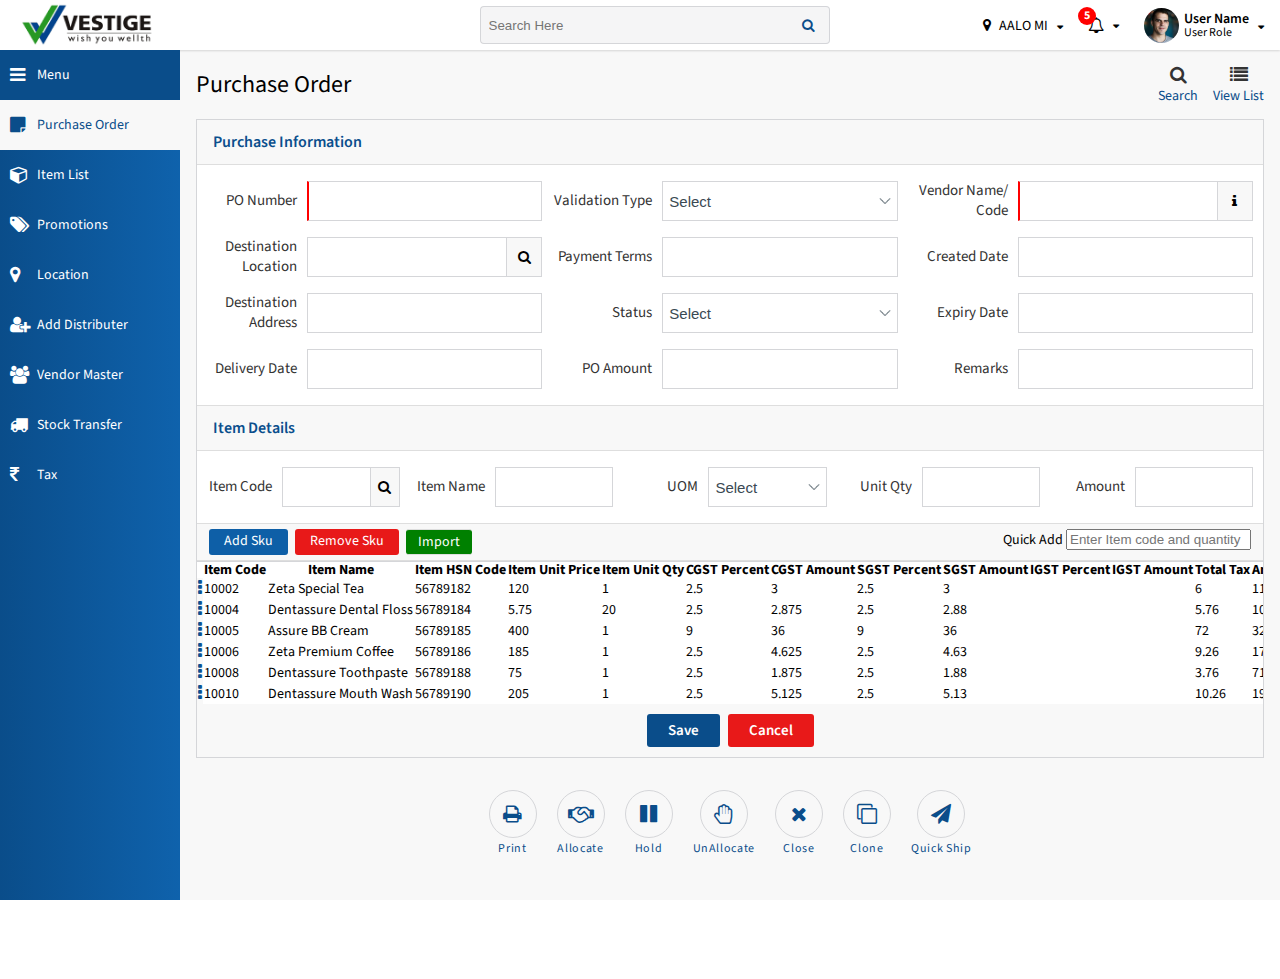
<file: Purchase-Order.html>
<!doctype html>
<html lang="en">

<head>
    <meta charset="utf-8">
    <title>Vestige</title>
    <meta name="viewport" content="width=device-width, initial-scale=1">
    <link rel="icon" type="image/x-icon" href="favicon.ico">
    <link href="https://cdn.datatables.net/1.10.16/css/jquery.dataTables.min.css" rel="stylesheet">
    <link rel="stylesheet" href="assets/css/main.css">
    <link href="https://fonts.googleapis.com/css?family=Source+Sans+Pro:300,400,400i,600,700" rel="stylesheet">
    <link rel="stylesheet" href="https://cdnjs.cloudflare.com/ajax/libs/font-awesome/4.7.0/css/font-awesome.min.css">
    <style>
        table#example {
            display: block;
            overflow-x: auto;
            white-space: nowrap;
        }

        .flex-item {
            margin-right: 10px;
        }

        .form--wrapper {
            background: #fff;
        }

        .section__title {
            padding: 10px 16px 10px;
            background: #f8f8f8;
            margin-top: -10px;
        }

        .form-action-buttons.scrolled {
            margin-left: 0;
            margin-right: 0;
            border: 1px solid #d5d6d9;
            border-top: none;
        }

        .item-flex {
            display: flex;
            flex: 1;
        }

        textarea.form-element {
            padding: 6px !important;
        }

        .item--details .form-control label {
            min-width: 75px;
            max-width: 75px;
        }

        .addpo .add_promotion {
            padding: 6px 16px;
        }

        div#example_info {
            display: none;
        }
		.popup-overlay{
			  visibility:hidden;
			  position:absolute;
			  background:#ffffff;
			  border:3px solid #d5d6d9;
			  width:50%;
			  height:50%;
			  left:25%; 
			  z-index: 99
		}
		.popup-overlay.active{
			  visibility:visible;
			  text-align:center;
		}

		.popup-content {
			visibility:hidden;
		}

		.popup-content.active {
			visibility:visible;
		}
		.importbutton {
			border: 1px solid #dedede;
			border-left: 0;
			border-right: 0;
			display: flex;
			padding: 5px 12px;
			background: green;
			color: white;
			border-radius: 3px;
		}
		.form-group
		{
		margin-bottom:5px;
		}
			
    </style>
</head>

<body>
    <div class="wrapper">
        <!--header start-->
        <div class="header">
            <div class="container">
                <div class="flex-row">
                    <div class="logo">
                        <img src="assets/images/logo.png" />
                    </div>
                    <div class="search">
                        <form>
                            <input type="text" placeholder="Search Here">
                            <button type="submit" class="search-button">
                                <i class="fa fa-search"></i>
                            </button>
                        </form>
                    </div>
                    <div class="header-right">
                        <ul class="user-options">
                            <li class="user-option-list location">
                                <div class="current-location">
                                    <i class="fa fa-map-marker" aria-hidden="true"></i>
                                    <span class="location__name">AALO MI</span>
                                </div>
                                <div class="location-box">
                                    <div class="location-header">
                                        <i class="fa fa-map-marker" aria-hidden="true"></i>
                                        <span>Choose your location</span>
                                    </div>
                                    <div class="location-content">
                                        <!-- Cities-->
                                        <div class="cities">
                                            <ul class="cities-list">
                                                <li class="city-name">
                                                    <div class="city-image">
                                                        <img src="assets/images/delhi.png" alt="Delhi">
                                                    </div>
                                                    <span>Delhi</span>
                                                </li>
                                                <li class="city-name">
                                                    <div class="city-image">
                                                        <img src="assets/images/mumbai.png" alt="Mumbai">
                                                    </div>
                                                    <span>Mumbai</span>
                                                </li>
                                                <li class="city-name">
                                                    <div class="city-image">
                                                        <img src="assets/images/agra.png" alt="Agra">
                                                    </div>
                                                    <span>Agra</span>
                                                </li>
                                                <li class="city-name">
                                                    <div class="city-image">
                                                        <img src="assets/images/pune.png" alt="Pune">
                                                    </div>
                                                    <span>Pune</span>
                                                </li>
                                                <li class="city-name">
                                                    <div class="city-image">
                                                        <img src="assets/images/kolkata.png" alt="Kolkata">
                                                    </div>
                                                    <span>Kolkata</span>
                                                </li>
                                                <li class="city-name">
                                                    <div class="city-image">
                                                        <img src="assets/images/gurgaon.png" alt="gurgaon">
                                                    </div>
                                                    <span>Gurgaon</span>
                                                </li>
                                                <li class="city-name">
                                                    <div class="city-image">
                                                        <img src="assets/images/noida.png" alt="Noida">
                                                    </div>
                                                    <span>Noida</span>
                                                </li>
                                            </ul>
                                        </div>
                                        <!-- Cities End-->
                                        <div class="your-city">
                                            <div class="your-city--inner">
                                                <div class="city-box">
                                                    <form class="">
                                                        <input list="browsers" name="browser" class="selectbox" placeholder="Choose Your location" value="AALO MI">
                                                        <datalist id="browsers">
                                                            <option value="AALO MI"></option>
                                                            <option value="AALO DE"></option>
                                                            <option value="Aligarh"></option>
                                                            <option value="Indore"></option>
                                                            <option value="Mathura"></option>
                                                        </datalist>
                                                        <button type="submit" class="city__submit">
                                                            <i class="fa fa-send-o"></i> Submit</button>
                                                    </form>
                                                </div>
                                            </div>
                                        </div>
                                    </div>
                                </div>
                            </li>
                            <li class="user-option-list notification">
                                <div class="notificationa-alert">
                                    <span class="alert__count">5</span>
                                    <i class="fa fa-bell-o" aria-hidden="true"></i>
                                </div>
                                <!--notification box-->
                                <div class="notification-listbox">
                                    <div class="notification-header">
                                        <i class="fa fa-bell-o" aria-hidden="true"></i>
                                        <span>Notifications</span>
                                    </div>
                                    <ul class="notification-list">
                                        <li class="notification-list--item">
                                            <div class="notification-image">
                                                <img src="assets/images/avtar.jpg" alt="">
                                            </div>
                                            <div class="notification-details">
                                                <div>
                                                    <span class="notification__username">Rajiv Shukla</span>
                                                    liked your post
                                                </div>
                                                <p class="notification-time">
                                                    <small>5 mins ago</small>
                                                </p>
                                            </div>
                                        </li>
                                        <li class="notification-list--item">
                                            <div class="notification-image">
                                                <img src="assets/images/avtar.jpg" alt="">
                                            </div>
                                            <div class="notification-details">
                                                <div>
                                                    <span class="notification__username">Rajiv Shukla</span>
                                                    liked your post
                                                </div>
                                                <p class="notification-time">
                                                    <small>5 mins ago</small>
                                                </p>
                                            </div>
                                        </li>
                                        <li class="notification-list--item">
                                            <div class="notification-image">
                                                <img src="assets/images/avtar.jpg" alt="">
                                            </div>
                                            <div class="notification-details">
                                                <div>
                                                    <span class="notification__username">Rajiv Shukla</span>
                                                    liked your post
                                                </div>
                                                <p class="notification-time">
                                                    <small>5 mins ago</small>
                                                </p>
                                            </div>
                                        </li>
                                    </ul>
                                    <div class="notification-footer">
                                        <a href="#">View All Notifications
                                            <i class="fa fa-angle-right" aria-hidden="true"></i>
                                        </a>
                                    </div>
                                </div>
                                <!--notification box end-->
                            </li>
                            <li class="user-option-list profile">
                                <div class="user-profile">
                                    <img src="assets/images/avtar.jpg" />
                                    <div class="user-detail">
                                        <div class="user__name">User Name</div>
                                        <div class="user__role">User Role</div>
                                    </div>
                                </div>
                                <div class="user-profile-box">
                                    <div class="user-box--item">
                                        <a href="">
                                            <i class="fa fa-cog"></i>
                                            <span>Setting</span>
                                        </a>
                                    </div>
                                    <div class="user-box--item">
                                        <a href="">
                                            <i class="fa fa-user"></i>
                                            <span>My Profile</span>
                                        </a>
                                    </div>
                                    <div role="separator" class="divider"></div>
                                    <div class="user-box--item">
                                        <a href="#">
                                            <i class="fa fa-sign-out" aria-hidden="true"></i>
                                            <span>Logout</span>
                                        </a>
                                    </div>
                                </div>
                            </li>
                        </ul>
                    </div>
                </div>
            </div>
        </div>
        <!--header end-->
        <div class="content-area">
            <!-- sidenav start-->
            <div class="sidenav">
                <div class="sidenav-menu">
                    <!-- Menu Start-->
                    <ul class="menu-list">
                        <li class="menu-list-item">
                            <a class="menu-item__link" title="Menu">
                                <i class="fa fa-bars" aria-hidden="true"></i>
                                <span>Menu</span>
                            </a>
                        </li>
                        <li class="menu-list-item active">
                            <a class="menu-item__link" title="Purchase Order" href="Purchase-Order-detail.html">
                                <i class="fa fa-sticky-note" aria-hidden="true"></i>
                                <span>Purchase Order</span>
                            </a>
                        </li>
                        <li class="menu-list-item" title="Item List">
                            <a class="menu-item__link" href="item-table.html">
                                <i class="fa fa-cube" aria-hidden="true"></i>
                                <span>Item List</span>
                            </a>
                        </li>
                        <li class="menu-list-item" title="Promotions">
                            <a class="menu-item__link" href="index.html">
                                <i class="fa fa-tags" aria-hidden="true"></i>
                                <span>Promotions</span>
                            </a>
                        </li>
                        <li class="menu-list-item" title="Location">
                            <a class="menu-item__link" href="hierarchy-table.html">
                                <i class="fa fa-map-marker" aria-hidden="true"></i>
                                <span>Location</span>
                            </a>
                        </li>
                        <li class="menu-list-item ">
                            <a class="menu-list__link" href="distributer.html" title="Add Distributer">
                                <i class="fa fa-user-plus" aria-hidden="true"></i>
                                <span>Add Distributer</span>
                            </a>
                        </li>
						<li class="menu-list-item">
                            <a class="menu-item__link" href="vendor_master.html" title="Vendor Master">
                                <i class="fa fa-users" aria-hidden="true"></i>
                                <span>Vendor Master</span>
                            </a>
                        </li>
						<li class="menu-list-item">
                            <a class="menu-item__link" href="STO.html" title="Stock Transfer">
                                <i class="fa fa-truck" aria-hidden="true"></i>
                                <span>Stock Transfer</span>
                            </a>
                        </li>
						<li class="menu-list-item">
                            <a class="menu-item__link" href="Tax.html" title="Tax">
                                <i class="fa fa-inr" aria-hidden="true"></i>
                                <span>Tax</span>
                            </a>
                        </li>
                    </ul>
                    <!--Menu End-->
                </div>
            </div>
            <!-- sidenav end-->

            <div class="page-content">
                <!--Titlebar-->
                <div class="titlebar">
                    <div class="title_name">
                        Purchase Order
                    </div>
                    <div class="page-actions">
                        <ul class="action-list">
                            <li class="action-item">
                                <a href="#">
                                    <i class="fa fa-search" aria-hidden="true"></i>
                                    <span class="action__name">Search</span>
                                </a>
                            </li>
                            <li class="action-item">
                                <a href="#">
                                    <i class="fa fa-list"></i>
                                    <span class="action__name">View List</span>
                                </a>
                            </li>
                        </ul>
                    </div>
                </div>
                <!--Titlebar End-->
                <div class="form--wrapper">
                    <div class="tab-conetnt">
                        <div class="section__title">Purchase Information</div>
                        <div id="Distibutor" class="location-form tab-data">
                            <div class="flex-row">
                                <div class="flex-item">
                                    <div class="form-control mandatory">
                                        <label>PO Number</label>
                                        <input type="text" class="form-element">
                                    </div>
                                </div>
                                <div class="flex-item">
                                    <div class="form-control ">
                                        <label>Validation Type</label>
                                        <select class="form-element">
                                            <option value="select">Select</option>
                                            <option value="1">Excess Receiving Allowed</option>
                                            <option value="1">No Excess Allowed</option>
                                            <option>10% Excess Allowed</option>
                                            <option>Other than PO Allowed</option>
                                        </select>
                                    </div>
                                </div>
                                <div class="flex-item">
                                    <div class="form-control mandatory">
                                        <label>Vendor Name/ Code</label>
                                        <div class="item-flex">
                                            <input type="text" class="form-element">
                                            <div class="item-picker">
                                                <i class="fa fa-info" aria-hidden="true"></i>
                                            </div>
                                        </div>
                                    </div>
                                </div>
                            </div>
                            <div class="flex-row">
                                <div class="flex-item">
                                    <div class="form-control ">
                                        <label>Destination Location</label>
                                        <div class="item-flex">
                                            <input type="text" class="form-element">
                                            <div class="item-picker">
                                                <i class="fa fa-search" aria-hidden="true"></i>
                                            </div>
                                        </div>
                                    </div>
                                </div>
                                <div class="flex-item">
                                    <div class="form-control">
                                        <label> Payment Terms</label>
                                        <textarea class="form-element"></textarea>
                                    </div>
                                </div>
                                <div class="flex-item">
                                    <div class="form-control ">
                                        <label>Created Date</label>
                                        <input type="text" class="form-element">
                                    </div>
                                </div>
                            </div>
                            <div class="flex-row">
								<div class="flex-item">
                                    <div class="form-control">
                                        <label>Destination Address</label>
                                        <textarea class="form-element"></textarea>
                                    </div>
                                </div>
                                
                                <div class="flex-item">
                                    <div class="form-control ">
                                        <label>Status</label>
                                        <select class="form-element">
                                            <option value="select">Select</option>
                                            <option value="1">New</option>
                                            <option value="1">Closed</option>
                                            <option value="1">Partialy Closed</option>
                                        </select>
                                    </div>
                                </div>
                                <div class="flex-item">
                                    <div class="form-control ">
                                        <label>Expiry Date</label>
                                        <input type="text" class="form-element">
                                    </div>
                                </div>
                            </div>
                            <div class="flex-row">
                                <div class="flex-item">
                                    <div class="form-control ">
                                        <label>Delivery Date</label>
                                        <input type="text" class="form-element ">
                                    </div>
                                </div>
								<div class="flex-item">
                                    <div class="form-control">
                                        <label>PO Amount</label>
                                        <input type="text" class="form-element ">
                                    </div>
                                </div>
                                <div class="flex-item">
                                    <div class="form-control">
                                        <label>Remarks</label>
                                        <textarea class="form-element"></textarea>
                                    </div>
                                </div>
                            </div>
                            <div class="section__title" style="margin-top: 0;border-top:1px solid #dedede">
                                Item Details
                            </div>
                            <div class="flex-row item--details">
                                <div class="flex-item">
                                    <div class="form-control  ">
                                        <label>Item Code</label>
                                        <div class="item-flex">
                                            <input type="text" class="form-element">
                                            <div class="item-picker">
                                                <i class="fa fa-search" aria-hidden="true"></i>
                                            </div>
                                        </div>
                                    </div>
                                </div>
                                <div class="flex-item">
                                    <div class="form-control ">
                                        <label>Item Name</label>
                                        <input type="text" class="form-element">
                                    </div>
                                </div>
                                <div class="flex-item">
                                    <div class="form-control ">
                                        <label>UOM</label>
                                        <select class="form-element">
                                            <option value="select">Select</option>
                                        </select>
                                    </div>
                                </div>
                                <div class="flex-item">
                                    <div class="form-control ">
                                        <label>Unit Qty</label>
                                        <input type="text" class="form-element">
                                    </div>
                                </div>
                                <div class="flex-item">
                                    <div class="form-control ">
                                        <label>Amount</label>
                                        <input type="text" class="form-element">
                                    </div>
                                </div>
                            </div>
                            <div class="buttons-strip" style="justify-content: space-between">
								<div class="popup-overlay">
									<!--Creates the popup content-->
									<div class="popup-content">
										<div class="popup-content area">
											<div class="popup-content area_item" style="margin-top:5px">
												<div class="form-group">
													<label id="label1" class="form-group control" style="font-size: 0.97em;font-weight:bold!important">**Note: Please enter data as mentioned below: (SKU,Quantity,Cost(Optional))</label>
												</div>
											</div>
											<div class="popup-content area_item padding-zero">
												<div class="form-group">
													<label id="label2" class="form-group control" style="font-size: 0.97em;font-weight:bold!important">eg: sku01,10,10</label>
												</div>
											</div>
											<div class="popup-content area_item padding-zero">
												<div class="form-group">
													<label id="label3" class="form-group control" style="font-size: 0.97em;font-weight:bold!important">sku02,20,20</label>
														
												</div>
											</div>
											<div class="popup-content area_item padding-zero">
												<div class="form-group">
													<label id="po_import_msg4" class="form-group control" style="font-size: 0.97em;font-weight:bold!important">**Note: Max 200 lines are allowed at a time</label>
												</div>
											</div>
											<div class="popup-content area_item padding-zero">
												<div class="form-group" style="text-align: -webkit-center;">
													<textarea name="skuListForImport" cols="80" rows="10" id="skuListForImport" class="form-control input-normal" autocomplete="off"></textarea>
												</div>
											</div>
										</div>
										<div class="flex-row">
											<div class="action-buttons form-action-buttons scrolled">
												<div class="add_promotion">Save</div>
												<div class="add_promotion cancel closed">Close</div>
											</div>
										</div>  
									</div>	
								</div>
                                <div style="display: flex">
                                    <div class="strip__item addskubutton">Add Sku</div>
                                    <div class="strip__item removeskubutton">Remove Sku</div>
                                    <div class="importbutton">Import</div>
                                </div>
                                <div class="quick-add">
                                    <label>Quick Add</label>
                                    <input type="text" class="quick-box" placeholder="Enter Item code and quantity"/>
                                 </div>
                            </div>
                        </div>
                    </div>
                </div>
                <div class="data-list" style="border-top:0;border-bottom:0">
                    <table id="example" class="display " style="width:100%">
                        <thead>
                            <tr>
                                <th></th>
                                <th>Item Code</th>
                                <th>Item Name</th>
                                <th>Item HSN Code</th>
                                <th>Item Unit Price</th>
                                <th>Item Unit Qty</th>
                                <th>CGST Percent</th>
                                <th>CGST Amount</th>
                                <th>SGST Percent</th>
                                <th>SGST Amount</th>
                                <th>IGST Percent</th>
                                <th>IGST Amount</th>
                                <th>Total Tax</th>
                                <th>Amount [Excl. Tax]</th>
                                <th>Amount [Incl. Tax]</th>
                            </tr>
                        </thead>
                        <tbody>
                            <tr>
                                <td>
                                    <div class="table-action">
                                        <i class="fa fa-ellipsis-v" aria-hidden="true"></i>
                                        <div class="action-box">
                                            <div class="action-item">
                                                <i class="fa fa-edit"></i>Edit
                                            </div>
                                            <div class="action-item">
                                                <i class="fa fa-eye"></i>View
                                            </div>
                                        </div>
                                    </div>
                                </td>
                                <td>10002</td>
                                <td>Zeta Special Tea</td>
                                <td>56789182</td>
                                <td>120</td>
                                <td>1</td>
                                <td>2.5</td>
                                <td>3</td>
                                <td>2.5</td>
                                <td>3</td>
                                <td></td>
                                <td></td>
                                <td>6</td>
                                <td>114</td>
                                <td>120</td>
                            </tr>
                            <tr>
                                <td>
                                    <div class="table-action">
                                        <i class="fa fa-ellipsis-v" aria-hidden="true"></i>
                                        <div class="action-box">
                                            <div class="action-item">
                                                <i class="fa fa-edit"></i>Edit
                                            </div>
                                            <div class="action-item">
                                                <i class="fa fa-eye"></i>View
                                            </div>
                                        </div>
                                    </div>
                                </td>
                                <td>10004</td>
                                <td>Dentassure Dental Floss</td>
                                <td>56789184</td>
                                <td>5.75</td>
                                <td>20</td>
                                <td>2.5</td>
                                <td>2.875</td>
                                <td>2.5</td>
                                <td>2.88</td>
                                <td></td>
                                <td></td>
                                <td>5.76</td>
                                <td>109.25</td>
                                <td>115</td>
                            </tr>
                            <tr>
                                <td>
                                    <div class="table-action">
                                        <i class="fa fa-ellipsis-v" aria-hidden="true"></i>
                                        <div class="action-box">
                                            <div class="action-item">
                                                <i class="fa fa-edit"></i>Edit
                                            </div>
                                            <div class="action-item">
                                                <i class="fa fa-eye"></i>View
                                            </div>
                                        </div>
                                    </div>
                                </td>
                                <td>10005</td>
                                <td>Assure BB Cream</td>
                                <td>56789185</td>
                                <td>400</td>
                                <td>1</td>
                                <td>9</td>
                                <td>36</td>
                                <td>9</td>
                                <td>36</td>
                                <td></td>
                                <td></td>
                                <td>72</td>
                                <td>328</td>
                                <td>400</td>
                            </tr>
                            <tr>
                                <td>
                                    <div class="table-action">
                                        <i class="fa fa-ellipsis-v" aria-hidden="true"></i>
                                        <div class="action-box">
                                            <div class="action-item">
                                                <i class="fa fa-edit"></i>Edit
                                            </div>
                                            <div class="action-item">
                                                <i class="fa fa-eye"></i>View
                                            </div>
                                        </div>
                                    </div>
                                </td>
                                <td>10006</td>
                                <td>Zeta Premium Coffee</td>
                                <td>56789186</td>
                                <td>185</td>
                                <td>1</td>
                                <td>2.5</td>
                                <td>4.625</td>
                                <td>2.5</td>
                                <td>4.63</td>
                                <td></td>
                                <td></td>
                                <td>9.26</td>
                                <td>175.75</td>
                                <td>185</td>
                            </tr>
                            <tr>
                                <td>
                                    <div class="table-action">
                                        <i class="fa fa-ellipsis-v" aria-hidden="true"></i>
                                        <div class="action-box">
                                            <div class="action-item">
                                                <i class="fa fa-edit"></i>Edit
                                            </div>
                                            <div class="action-item">
                                                <i class="fa fa-eye"></i>View
                                            </div>
                                        </div>
                                    </div>
                                </td>
                                <td>10008</td>
                                <td>Dentassure Toothpaste</td>
                                <td>56789188</td>
                                <td>75</td>
                                <td>1</td>
                                <td>2.5</td>
                                <td>1.875</td>
                                <td>2.5</td>
                                <td>1.88</td>
                                <td></td>
                                <td></td>
                                <td>3.76</td>
                                <td>71.25</td>
                                <td>75</td>
                            </tr>
                            <tr>
                                <td>
                                    <div class="table-action">
                                        <i class="fa fa-ellipsis-v" aria-hidden="true"></i>
                                        <div class="action-box">
                                            <div class="action-item">
                                                <i class="fa fa-edit"></i>Edit
                                            </div>
                                            <div class="action-item">
                                                <i class="fa fa-eye"></i>View
                                            </div>
                                        </div>
                                    </div>
                                </td>
                                <td>10010</td>
                                <td>Dentassure Mouth Wash</td>
                                <td>56789190</td>
                                <td>205</td>
                                <td>1</td>
                                <td>2.5</td>
                                <td>5.125</td>
                                <td>2.5</td>
                                <td>5.13</td>
                                <td></td>
                                <td></td>
                                <td>10.26</td>
                                <td>194.75</td>
                                <td>205</td>
                            </tr>
                        </tbody>
                    </table>
                </div>
                <div class="flex-row">
                    <div class="action-buttons form-action-buttons scrolled">
                        <div class="add_promotion">Save</div>
                        <div class="add_promotion cancel">Cancel</div>
                    </div>
                </div>

                <div class="footer-actionbuttons">
                    <div class="round-button">
                        <i class="button__icon fa fa-print"></i>
                        <span class="button__name">Print</span>
                    </div>
                    <div class="round-button">
                        <i class="button__icon fa fa-handshake-o"></i>
                        <span class="button__name">Allocate</span>
                    </div>
                    <div class="round-button">
                        <i class="button__icon fa fa-pause"></i>
                        <span class="button__name">Hold</span>
                    </div>
                    <div class="round-button">
                        <i class="button__icon fa fa-hand-paper-o"></i>
                        <span class="button__name">UnAllocate</span>
                    </div>
                    <div class="round-button">
                        <i class="button__icon fa fa-close"></i>
                        <span class="button__name">Close</span>
                    </div>
                    <div class="round-button">
                        <i class="button__icon fa fa-clone"></i>
                        <span class="button__name">Clone</span>
                    </div>
                    <div class="round-button">
                        <i class="button__icon fa fa-paper-plane"></i>
                        <span class="button__name">Quick Ship</span>
                    </div>
                </div>
            </div>
            <script src="assets/js/jquery.js"></script>
            <script src="https://cdn.datatables.net/1.10.16/js/jquery.dataTables.min.js"></script>
            <script>
                $(document).ready(function () {
                    var table = $('#example').DataTable({
                        paging: false,
                        columnDefs: [
                            { targets: [1, 3, 4, 5, 6, 7, 8, 9, 10, 11, 12, 13, 14], orderable: false }
                        ],
                    });
                });
            </script>
            <script src="assets/js/upload.js"></script>
            <script>
                jQuery(document).ready(function () {
                    jQuery(".section__title span").on("click", function (e) {
                        var data = jQuery(this).attr('data');
                        jQuery(this).siblings().removeClass('active');
                        jQuery(this).addClass('active');
                        jQuery("#" + data).siblings('.tab-data').hide();
                        jQuery("#" + data).show();
                    });
                });
                $("#button-onclick").click(function (onclick) {
                    $('.button-onclick').css('display', 'block');
                });
				$(".importbutton").on("click", function(){
					$(".popup-overlay, .popup-content").addClass("active");
					});
					$(".closed").on("click", function(){
					$(".popup-overlay, .popup-content").removeClass("active");
					});


            </script>

</body>

</html>
</file>
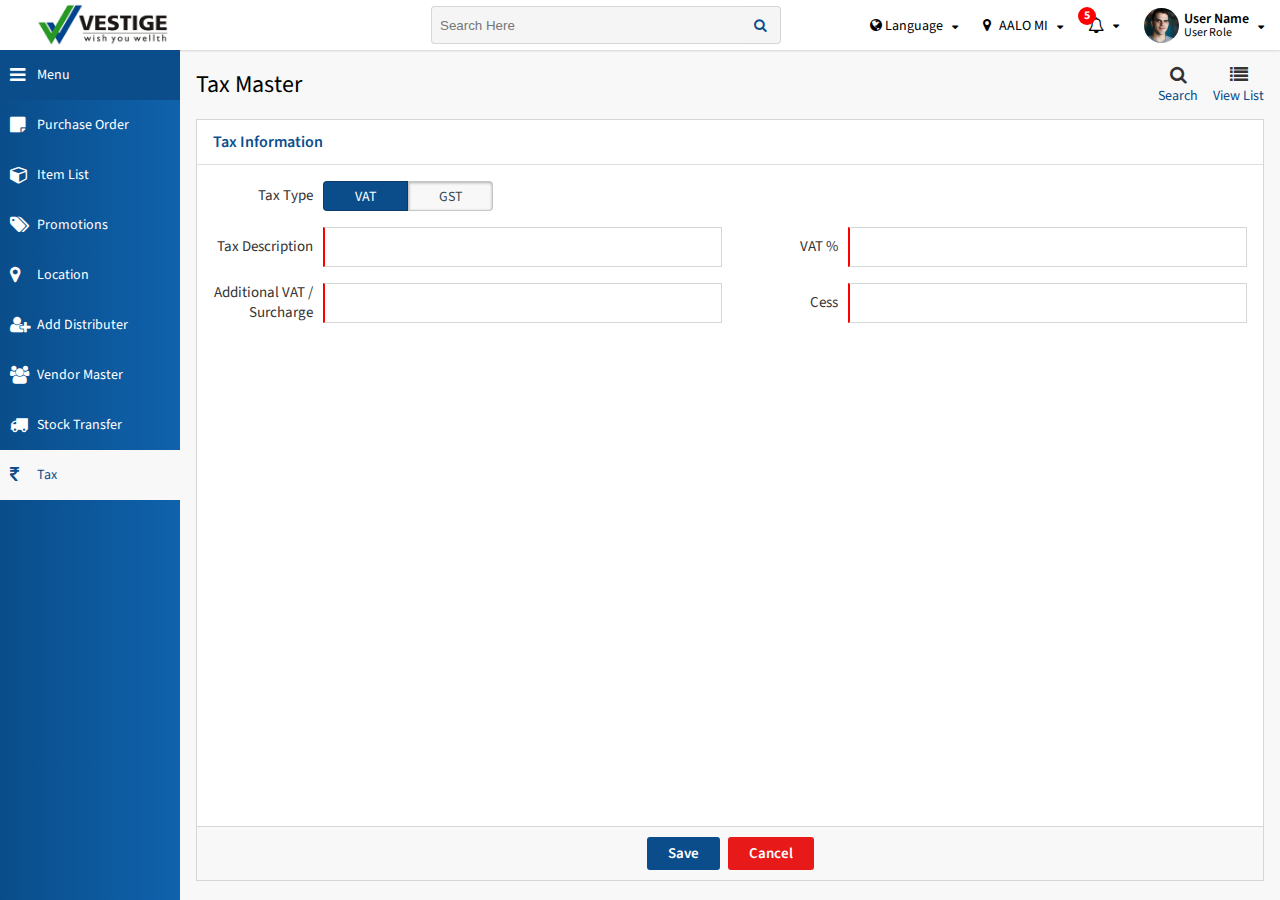
<file: Tax.html>
<!doctype html>
<html lang="en">

<head>
    <meta charset="utf-8">
    <title>Vestige</title>
    <meta name="viewport" content="width=device-width, initial-scale=1">
    <link rel="icon" type="image/x-icon" href="favicon.ico">
    <link rel="stylesheet" href="assets/css/main.css">
    <link href="https://fonts.googleapis.com/css?family=Source+Sans+Pro:300,400,400i,600,700" rel="stylesheet">
    <link rel="stylesheet" href="https://cdnjs.cloudflare.com/ajax/libs/font-awesome/4.7.0/css/font-awesome.min.css">
    <style>
        .flex-item {
            flex: 1;
            max-width: 50%;
        }
        .form--wrapper {
            min-height: calc(100% - 56px);
            position: relative;
        }

        .form-action-buttons {
            border: none;
            border-top: 1px solid #d5d6d9;
            position: absolute;
            bottom: 0;
            left: 0;
            right: 0;
        }
        .flex-row {
            padding-left: 16px;
        }
    </style>
</head>

<body>
    <div class="wrapper">
        <!--header start-->
        <div class="header">
            <div class="container">
                <div class="flex-row">
                    <div class="logo">
                        <img src="assets/images/logo.png" />
                    </div>
                    <div class="search">
                        <form>
                            <input type="text" placeholder="Search Here">
                            <button type="submit" class="search-button">
                                <i class="fa fa-search"></i>
                            </button>
                        </form>
                    </div>
                    <div class="header-right">
                        <ul class="user-options">
                            <li class="user-option-list language">
                                <div class="current-location">
                                    <i class="fa fa-globe" aria-hidden="true"></i>
                                    <span class="location__name">Language</span>
                                </div>
                                <ul class="language-box">
                                    <li class="language_name">
                                        Hindi
                                    </li>
                                    <li class="language_name">
                                        English
                                    </li>
                                    <li class="language_name">
                                        Tamil
                                    </li>
                                    <li class="language_name">
                                        Telugu
                                    </li>
                                    <li class="language_name">
                                        Gujrati
                                    </li>
                                    <li class="language_name">
                                        Oriya
                                    </li>
                                </ul>
                            </li>
                            <li class="user-option-list location">
                                <div class="current-location">
                                    <i class="fa fa-map-marker" aria-hidden="true"></i>
                                    <span class="location__name">AALO MI</span>
                                </div>
                                <div class="location-box">
                                    <div class="location-header">
                                        <i class="fa fa-map-marker" aria-hidden="true"></i>
                                        <span>Choose your location</span>
                                    </div>
                                    <div class="location-content">
                                        <!-- Cities-->
                                        <div class="cities">
                                            <ul class="cities-list">
                                                <li class="city-name">
                                                    <div class="city-image">
                                                        <img src="assets/images/delhi.png" alt="Delhi">
                                                    </div>
                                                    <span>Delhi</span>
                                                </li>
                                                <li class="city-name">
                                                    <div class="city-image">
                                                        <img src="assets/images/mumbai.png" alt="Mumbai">
                                                    </div>
                                                    <span>Mumbai</span>
                                                </li>
                                                <li class="city-name">
                                                    <div class="city-image">
                                                        <img src="assets/images/agra.png" alt="Agra">
                                                    </div>
                                                    <span>Agra</span>
                                                </li>
                                                <li class="city-name">
                                                    <div class="city-image">
                                                        <img src="assets/images/pune.png" alt="Pune">
                                                    </div>
                                                    <span>Pune</span>
                                                </li>
                                                <li class="city-name">
                                                    <div class="city-image">
                                                        <img src="assets/images/kolkata.png" alt="Kolkata">
                                                    </div>
                                                    <span>Kolkata</span>
                                                </li>
                                                <li class="city-name">
                                                    <div class="city-image">
                                                        <img src="assets/images/gurgaon.png" alt="gurgaon">
                                                    </div>
                                                    <span>Gurgaon</span>
                                                </li>
                                                <li class="city-name">
                                                    <div class="city-image">
                                                        <img src="assets/images/noida.png" alt="Noida">
                                                    </div>
                                                    <span>Noida</span>
                                                </li>
                                            </ul>
                                        </div>
                                        <!-- Cities End-->
                                        <div class="your-city">
                                            <div class="your-city--inner">
                                                <div class="city-box">
                                                    <form class="">
                                                        <input list="browsers" name="browser" class="selectbox" placeholder="Choose Your location" value="AALO MI">
                                                        <datalist id="browsers">
                                                            <option value="AALO MI"></option>
                                                            <option value="AALO DE"></option>
                                                            <option value="Aligarh"></option>
                                                            <option value="Indore"></option>
                                                            <option value="Mathura"></option>
                                                        </datalist>
                                                        <button type="submit" class="city__submit">
                                                            <i class="fa fa-send-o"></i> Submit</button>
                                                    </form>
                                                </div>
                                            </div>
                                        </div>
                                    </div>
                                </div>
                            </li>
                            <li class="user-option-list notification">
                                <div class="notificationa-alert">
                                    <span class="alert__count">5</span>
                                    <i class="fa fa-bell-o" aria-hidden="true"></i>
                                </div>
                                <!--notification box-->
                                <div class="notification-listbox">
                                    <div class="notification-header">
                                        <i class="fa fa-bell-o" aria-hidden="true"></i>
                                        <span>Notifications</span>
                                    </div>
                                    <ul class="notification-list">
                                        <li class="notification-list--item">
                                            <div class="notification-image">
                                                <img src="assets/images/avtar.jpg" alt="">
                                            </div>
                                            <div class="notification-details">
                                                <div>
                                                    <span class="notification__username">Rajiv Shukla</span>
                                                    liked your post
                                                </div>
                                                <p class="notification-time">
                                                    <small>5 mins ago</small>
                                                </p>
                                            </div>
                                        </li>
                                        <li class="notification-list--item">
                                            <div class="notification-image">
                                                <img src="assets/images/avtar.jpg" alt="">
                                            </div>
                                            <div class="notification-details">
                                                <div>
                                                    <span class="notification__username">Rajiv Shukla</span>
                                                    liked your post
                                                </div>
                                                <p class="notification-time">
                                                    <small>5 mins ago</small>
                                                </p>
                                            </div>
                                        </li>
                                        <li class="notification-list--item">
                                            <div class="notification-image">
                                                <img src="assets/images/avtar.jpg" alt="">
                                            </div>
                                            <div class="notification-details">
                                                <div>
                                                    <span class="notification__username">Rajiv Shukla</span>
                                                    liked your post
                                                </div>
                                                <p class="notification-time">
                                                    <small>5 mins ago</small>
                                                </p>
                                            </div>
                                        </li>
                                    </ul>
                                    <div class="notification-footer">
                                        <a href="#">View All Notifications
                                            <i class="fa fa-angle-right" aria-hidden="true"></i>
                                        </a>
                                    </div>
                                </div>
                                <!--notification box end-->
                            </li>
                            <li class="user-option-list profile">
                                <div class="user-profile">
                                    <img src="assets/images/avtar.jpg" />
                                    <div class="user-detail">
                                        <div class="user__name">User Name</div>
                                        <div class="user__role">User Role</div>
                                    </div>
                                </div>
                                <div class="user-profile-box">
                                    <div class="user-box--item">
                                        <a href="">
                                            <i class="fa fa-cog"></i>
                                            <span>Setting</span>
                                        </a>
                                    </div>
                                    <div class="user-box--item">
                                        <a href="">
                                            <i class="fa fa-user"></i>
                                            <span>My Profile</span>
                                        </a>
                                    </div>
                                    <div role="separator" class="divider"></div>
                                    <div class="user-box--item">
                                        <a href="#">
                                            <i class="fa fa-sign-out" aria-hidden="true"></i>
                                            <span>Logout</span>
                                        </a>
                                    </div>
                                </div>
                            </li>
                        </ul>
                    </div>
                </div>
            </div>
        </div>
        <!--header end-->
        <div class="content-area">
            <!-- sidenav start-->
            <div class="sidenav">
                <div class="sidenav-menu">
                    <!-- Menu Start-->
                    <ul class="menu-list">
                        <li class="menu-list-item">
                            <a class="menu-item__link" title="Menu">
                                <i class="fa fa-bars" aria-hidden="true"></i>
                                <span>Menu</span>
                            </a>
                        </li>
                        <li class="menu-list-item ">
                            <a class="menu-item__link" title="Purchase Order" href="Purchase-Order-detail.html">
                                <i class="fa fa-sticky-note" aria-hidden="true"></i>
                                <span>Purchase Order</span>
                            </a>
                        </li>
                        <li class="menu-list-item" title="Item List">
                            <a class="menu-item__link" href="item-table.html">
                                <i class="fa fa-cube" aria-hidden="true"></i>
                                <span>Item List</span>
                            </a>
                        </li>
                        <li class="menu-list-item" title="Promotions">
                            <a class="menu-item__link" href="index.html">
                                <i class="fa fa-tags" aria-hidden="true"></i>
                                <span>Promotions</span>
                            </a>
                        </li>
                        <li class="menu-list-item" title="Location">
                            <a class="menu-item__link" href="hierarchy-table.html">
                                <i class="fa fa-map-marker" aria-hidden="true"></i>
                                <span>Location</span>
                            </a>
                        </li>
                        <li class="menu-list-item">
                            <a class="menu-list__link" href="distributer.html" title="Add Distributer">
                                <i class="fa fa-user-plus" aria-hidden="true"></i>
                                <span>Add Distributer</span>
                            </a>
                        </li>
						<li class="menu-list-item">
                            <a class="menu-item__link" href="vendor_master.html" title="Vendor Master">
                                <i class="fa fa-users" aria-hidden="true"></i>
                                <span>Vendor Master</span>
                            </a>
                        </li>
						<li class="menu-list-item">
                            <a class="menu-item__link" href="STO.html" title="Stock Transfer">
                                <i class="fa fa-truck" aria-hidden="true"></i>
                                <span>Stock Transfer</span>
                            </a>
                        </li>
						<li class="menu-list-item active">
                            <a class="menu-item__link" href="Tax.html" title="Tax">
                                <i class="fa fa-inr" aria-hidden="true"></i>
                                <span>Tax</span>
                            </a>
                        </li>
                    </ul>
                    <!--Menu End-->
                </div>
            </div>
            <!-- sidenav end-->

            <div class="page-content">
                <!--Titlebar-->
                <div class="titlebar">
                    <div class="title_name">
                        Tax Master
                    </div>
                    <div class="page-actions">
                        <ul class="action-list">
                            <li class="action-item">
                                <a href="#">
                                    <i class="fa fa-search" aria-hidden="true"></i>
                                    <span class="action__name">Search</span>
                                </a>
                            </li>
                            <li class="action-item">
                                <a href="#">
                                    <i class="fa fa-list"></i>
                                    <span class="action__name">View List</span>
                                </a>
                            </li>
                        </ul>
                    </div>
                </div>
                <!--Titlebar End-->
                <div class="form--wrapper">
                    <div class="tab-conetnt">
                        <div class="section__title">Tax Information</div>
                        <div class="flex-row">
                            <div class="flex-item" style="max-width: 100%;margin-right: 0;">
                                <div class="form-control">
                                    <label>Tax Type</label>
                                    <div class="switch-field">
                                        <input type="radio" id="VAT" name="Tax Type" value="VAT" checked/>
                                        <label for="VAT">VAT</label>
                                        <input type="radio" id="GST" name="Tax Type" value="GST" />
                                        <label for="GST">GST</label>
                                    </div>
                                </div>
                            </div>
                        </div>
                        <div class="flex-row">
                            <div class="flex-item">
                                <div class="vat-view" style="display:block">
                                    <div class="form-control mandatory">
                                        <label>Tax Description</label>
                                        <input type="text" class="form-element">
                                    </div>
                                </div>
                            </div>
                            <div class="flex-item">
                                <div class="vat-view" style="display:block">
                                    <div class="form-control mandatory">
                                        <label>VAT %</label>
                                        <input type="text" class="form-element">
                                    </div>
                                </div>
                            </div>
                        </div>
                        <div class="flex-row">
                            <div class="flex-item">
                                <div class="vat-view" style="display:block">
                                    <div class="form-control mandatory">
                                        <label>Additional VAT / Surcharge</label>
                                        <input type="text" class="form-element">
                                    </div>
                                </div>
                            </div>
                            <div class="flex-item">
                                <div class="vat-view" style="display:block">
                                    <div class="form-control mandatory">
                                        <label>Cess</label>
                                        <input type="text" class="form-element">
                                    </div>
                                </div>
                            </div>
                        </div>
                        <div class="flex-row">
                            <div class="flex-item">
                                <div class="gst-view" style="display:none">
                                    <div class="form-control">
                                        <label>Tax Code/ HSN Code</label>
                                        <input type="text" class="form-element">
                                    </div>
                                </div>
                            </div>
                            <div class="flex-item">
                                <div class="gst-view" style="display:none">
                                    <div class="form-control mandatory">
                                        <label>Tax Description</label>
                                        <input type="text" class="form-element">
                                    </div>
                                </div>
                            </div>
                        </div>
                        <div class="flex-row">
                            <div class="flex-item">
                                <div class="gst-view" style="display:none">
                                    <div class="form-control mandatory">
                                        <label>IGST %</label>
                                        <input type="text" class="form-element">
                                    </div>
                                </div>
                            </div>
                            <div class="flex-item">
                                <div class="gst-view" style="display:none">
                                    <div class="form-control mandatory">
                                        <label>CGST %</label>
                                        <input type="text" class="form-element">
                                    </div>
                                </div>
                            </div>
                        </div>
                        <div class="flex-row">
                            <div class="flex-item">
                                <div class="gst-view" style="display:none">
                                    <div class="form-control mandatory">
                                        <label>SGST %</label>
                                        <input type="text" class="form-element">
                                    </div>
                                </div>
                            </div>
                            <div class="flex-item">
                                <div class="gst-view" style="display:none">
                                    <div class="form-control mandatory">
                                        <label>Cess %</label>
                                        <input type="text" class="form-element">
                                    </div>
                                </div>
                            </div>
                        </div>
                        <div class="flex-row">
                            <div class="flex-item">
                                <div class="gst-view" style="display:none">
                                    <div class="form-control">
                                        <label>Is Exempted</label>
                                        <div class="switch-field">
                                            <input type="radio" id="Exempted-yes" name="Exempted Type" value="IsExempted" checked/>
                                            <label for="Exempted-yes">Yes</label>
                                            <input type="radio" id="Exempted-no" name="Exempted Type" value="IsExempted" />
                                            <label for="Exempted-no">No</label>
                                        </div>
                                    </div>
                                </div>
                            </div>
                        </div>
                        <div class="flex-row">
                            <div class="action-buttons form-action-buttons">
                                <div class="add_promotion">Save</div>
                                <div class="add_promotion cancel">Cancel</div>
                            </div>
                        </div>
                    </div>
                </div>
                <script src="assets/js/jquery.js"></script>
                <script src="assets/js/upload.js"></script>
                <script>
                    jQuery(document).ready(function () {
                        jQuery(".section__title span").on("click", function (e) {
                            var data = jQuery(this).attr('data');
                            jQuery(this).siblings().removeClass('active');
                            jQuery(this).addClass('active');
                            jQuery("#" + data).siblings('.tab-data').hide();
                            jQuery("#" + data).show();
                        });
                    });
                    $("#GST").click(function () {
                        $('.gst-view').css('display', 'block');
                        $('.vat-view').css('display', 'none');
                    });
                    $("#VAT").click(function () {
                        $('.gst-view').css('display', 'none');
                        $('.vat-view').css('display', 'block');
                    });
                </script>

</body>

</html>
</file>
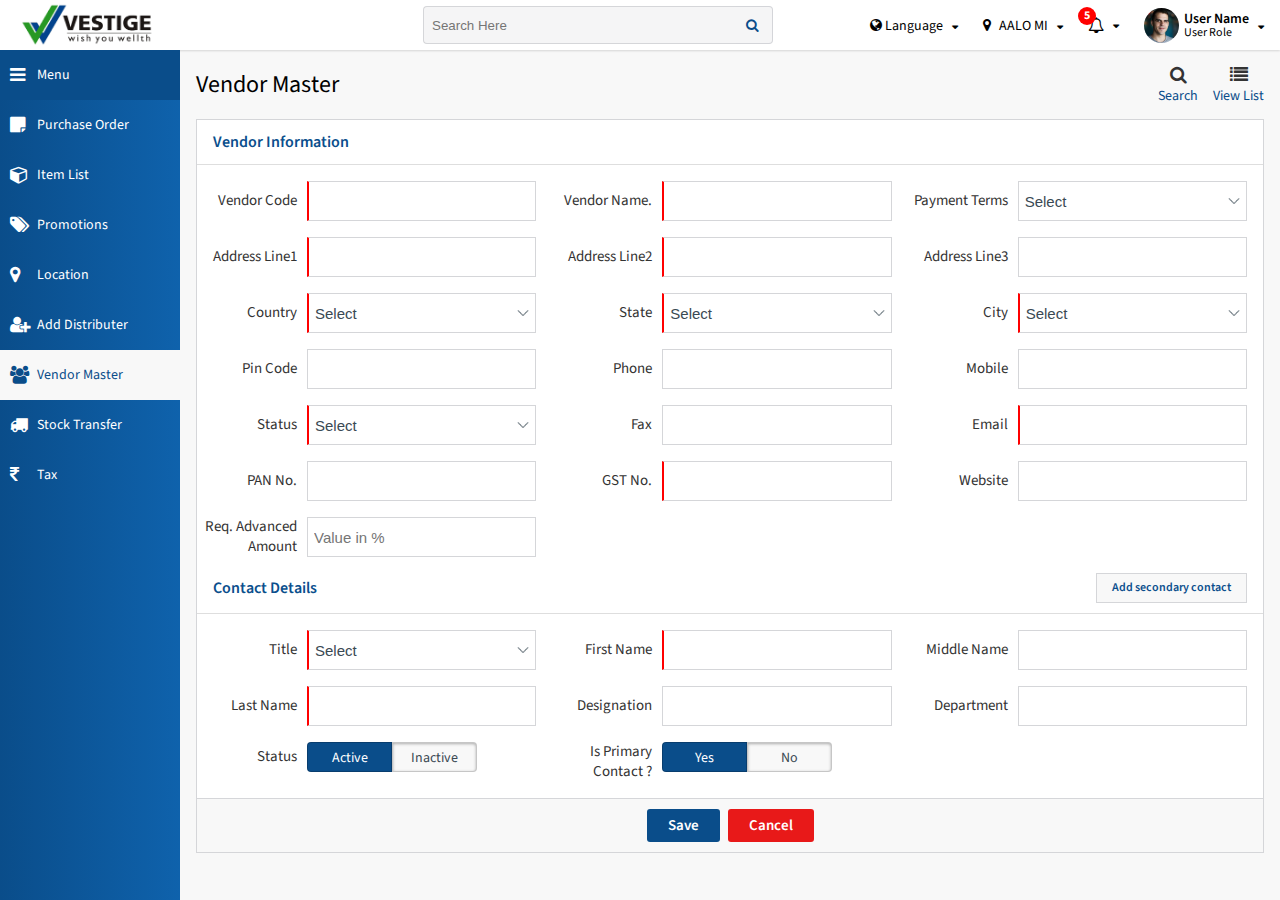
<file: vendor_master.html>
<!doctype html>
<html lang="en">

<head>
    <meta charset="utf-8">
    <title>Vestige</title>
    <meta name="viewport" content="width=device-width, initial-scale=1">
    <link rel="icon" type="image/x-icon" href="favicon.ico">
    <link rel="stylesheet" href="assets/css/main.css">
    <link href="https://fonts.googleapis.com/css?family=Source+Sans+Pro:300,400,400i,600,700" rel="stylesheet">
    <link rel="stylesheet" href="https://cdnjs.cloudflare.com/ajax/libs/font-awesome/4.7.0/css/font-awesome.min.css">

</head>

<body>
    <div class="wrapper">
        <!--header start-->
        <div class="header">
            <div class="container">
                <div class="flex-row">
                    <div class="logo">
                        <img src="assets/images/logo.png" />
                    </div>
                    <div class="search">
                        <form>
                            <input type="text" placeholder="Search Here">
                            <button type="submit" class="search-button">
                                <i class="fa fa-search"></i>
                            </button>
                        </form>
                    </div>
                    <div class="header-right">
                        <ul class="user-options">
                            <li class="user-option-list language">
                                <div class="current-location">
                                    <i class="fa fa-globe" aria-hidden="true"></i>
                                    <span class="location__name">Language</span>
                                </div>
                                <ul class="language-box">
                                    <li class="language_name">
                                        Hindi
                                    </li>
                                    <li class="language_name">
                                        English
                                    </li>
                                    <li class="language_name">
                                        Tamil
                                    </li>
                                    <li class="language_name">
                                        Telugu
                                    </li>
                                    <li class="language_name">
                                        Gujrati
                                    </li>
                                    <li class="language_name">
                                        Oriya
                                    </li>
                                </ul>
                            </li>
                            <li class="user-option-list location">
                                <div class="current-location">
                                    <i class="fa fa-map-marker" aria-hidden="true"></i>
                                    <span class="location__name">AALO MI</span>
                                </div>
                                <div class="location-box">
                                    <div class="location-header">
                                        <i class="fa fa-map-marker" aria-hidden="true"></i>
                                        <span>Choose your location</span>
                                    </div>
                                    <div class="location-content">
                                        <!-- Cities-->
                                        <div class="cities">
                                            <ul class="cities-list">
                                                <li class="city-name">
                                                    <div class="city-image">
                                                        <img src="assets/images/delhi.png" alt="Delhi">
                                                    </div>
                                                    <span>Delhi</span>
                                                </li>
                                                <li class="city-name">
                                                    <div class="city-image">
                                                        <img src="assets/images/mumbai.png" alt="Mumbai">
                                                    </div>
                                                    <span>Mumbai</span>
                                                </li>
                                                <li class="city-name">
                                                    <div class="city-image">
                                                        <img src="assets/images/agra.png" alt="Agra">
                                                    </div>
                                                    <span>Agra</span>
                                                </li>
                                                <li class="city-name">
                                                    <div class="city-image">
                                                        <img src="assets/images/pune.png" alt="Pune">
                                                    </div>
                                                    <span>Pune</span>
                                                </li>
                                                <li class="city-name">
                                                    <div class="city-image">
                                                        <img src="assets/images/kolkata.png" alt="Kolkata">
                                                    </div>
                                                    <span>Kolkata</span>
                                                </li>
                                                <li class="city-name">
                                                    <div class="city-image">
                                                        <img src="assets/images/gurgaon.png" alt="gurgaon">
                                                    </div>
                                                    <span>Gurgaon</span>
                                                </li>
                                                <li class="city-name">
                                                    <div class="city-image">
                                                        <img src="assets/images/noida.png" alt="Noida">
                                                    </div>
                                                    <span>Noida</span>
                                                </li>
                                            </ul>
                                        </div>
                                        <!-- Cities End-->
                                        <div class="your-city">
                                            <div class="your-city--inner">
                                                <div class="city-box">
                                                    <form class="">
                                                        <input list="browsers" name="browser" class="selectbox" placeholder="Choose Your location" value="AALO MI">
                                                        <datalist id="browsers">
                                                            <option value="AALO MI"></option>
                                                            <option value="AALO DE"></option>
                                                            <option value="Aligarh"></option>
                                                            <option value="Indore"></option>
                                                            <option value="Mathura"></option>
                                                        </datalist>
                                                        <button type="submit" class="city__submit">
                                                            <i class="fa fa-send-o"></i> Submit</button>
                                                    </form>
                                                </div>
                                            </div>
                                        </div>
                                    </div>
                                </div>
                            </li>
                            <li class="user-option-list notification">
                                <div class="notificationa-alert">
                                    <span class="alert__count">5</span>
                                    <i class="fa fa-bell-o" aria-hidden="true"></i>
                                </div>
                                <!--notification box-->
                                <div class="notification-listbox">
                                    <div class="notification-header">
                                        <i class="fa fa-bell-o" aria-hidden="true"></i>
                                        <span>Notifications</span>
                                    </div>
                                    <ul class="notification-list">
                                        <li class="notification-list--item">
                                            <div class="notification-image">
                                                <img src="assets/images/avtar.jpg" alt="">
                                            </div>
                                            <div class="notification-details">
                                                <div>
                                                    <span class="notification__username">Rajiv Shukla</span>
                                                    liked your post
                                                </div>
                                                <p class="notification-time">
                                                    <small>5 mins ago</small>
                                                </p>
                                            </div>
                                        </li>
                                        <li class="notification-list--item">
                                            <div class="notification-image">
                                                <img src="assets/images/avtar.jpg" alt="">
                                            </div>
                                            <div class="notification-details">
                                                <div>
                                                    <span class="notification__username">Rajiv Shukla</span>
                                                    liked your post
                                                </div>
                                                <p class="notification-time">
                                                    <small>5 mins ago</small>
                                                </p>
                                            </div>
                                        </li>
                                        <li class="notification-list--item">
                                            <div class="notification-image">
                                                <img src="assets/images/avtar.jpg" alt="">
                                            </div>
                                            <div class="notification-details">
                                                <div>
                                                    <span class="notification__username">Rajiv Shukla</span>
                                                    liked your post
                                                </div>
                                                <p class="notification-time">
                                                    <small>5 mins ago</small>
                                                </p>
                                            </div>
                                        </li>
                                    </ul>
                                    <div class="notification-footer">
                                        <a href="#">View All Notifications
                                            <i class="fa fa-angle-right" aria-hidden="true"></i>
                                        </a>
                                    </div>
                                </div>
                                <!--notification box end-->
                            </li>
                            <li class="user-option-list profile">
                                <div class="user-profile">
                                    <img src="assets/images/avtar.jpg" />
                                    <div class="user-detail">
                                        <div class="user__name">User Name</div>
                                        <div class="user__role">User Role</div>
                                    </div>
                                </div>
                                <div class="user-profile-box">
                                    <div class="user-box--item">
                                        <a href="">
                                            <i class="fa fa-cog"></i>
                                            <span>Setting</span>
                                        </a>
                                    </div>
                                    <div class="user-box--item">
                                        <a href="">
                                            <i class="fa fa-user"></i>
                                            <span>My Profile</span>
                                        </a>
                                    </div>
                                    <div role="separator" class="divider"></div>
                                    <div class="user-box--item">
                                        <a href="#">
                                            <i class="fa fa-sign-out" aria-hidden="true"></i>
                                            <span>Logout</span>
                                        </a>
                                    </div>
                                </div>
                            </li>
                        </ul>
                    </div>
                </div>
            </div>
        </div>
        <!--header end-->
        <div class="content-area">
            <!-- sidenav start-->
            <div class="sidenav">
                <div class="sidenav-menu">
                    <!-- Menu Start-->
                    <ul class="menu-list">
                        <li class="menu-list-item">
                            <a class="menu-item__link" title="Menu">
                                <i class="fa fa-bars" aria-hidden="true"></i>
                                <span>Menu</span>
                            </a>
                        </li>
                        <li class="menu-list-item ">
                            <a class="menu-item__link" title="Purchase Order" href="Purchase-Order-detail.html">
                                <i class="fa fa-sticky-note" aria-hidden="true"></i>
                                <span>Purchase Order</span>
                            </a>
                        </li>
                        <li class="menu-list-item" title="Item List">
                            <a class="menu-item__link" href="item-table.html">
                                <i class="fa fa-cube" aria-hidden="true"></i>
                                <span>Item List</span>
                            </a>
                        </li>
                        <li class="menu-list-item" title="Promotions">
                            <a class="menu-item__link" href="index.html">
                                <i class="fa fa-tags" aria-hidden="true"></i>
                                <span>Promotions</span>
                            </a>
                        </li>
                        <li class="menu-list-item" title="Location">
                            <a class="menu-item__link" href="hierarchy-table.html">
                                <i class="fa fa-map-marker" aria-hidden="true"></i>
                                <span>Location</span>
                            </a>
                        </li>
                        <li class="menu-list-item">
                            <a class="menu-list__link" href="distributer.html" title="Add Distributer">
                                <i class="fa fa-user-plus" aria-hidden="true"></i>
                                <span>Add Distributer</span>
                            </a>
                        </li>
						<li class="menu-list-item active">
                            <a class="menu-item__link" href="vendor_master.html" title="Vendor Master">
                                <i class="fa fa-users" aria-hidden="true"></i>
                                <span>Vendor Master</span>
                            </a>
                        </li>
						<li class="menu-list-item">
                            <a class="menu-item__link" href="STO.html" title="Stock Transfer">
                                <i class="fa fa-truck" aria-hidden="true"></i>
                                <span>Stock Transfer</span>
                            </a>
                        </li>
						<li class="menu-list-item">
                            <a class="menu-item__link" href="Tax.html" title="Tax">
                                <i class="fa fa-inr" aria-hidden="true"></i>
                                <span>Tax</span>
                            </a>
                        </li>
                    </ul>
                    <!--Menu End-->
                </div>
            </div>
            <!-- sidenav end-->

            <div class="page-content">
                <!--Titlebar-->
                <div class="titlebar">
                    <div class="title_name">
                        Vendor Master
                    </div>
                    <div class="page-actions">
                        <ul class="action-list">
                            <li class="action-item">
                                <a href="#">
                                    <i class="fa fa-search" aria-hidden="true"></i>
                                    <span class="action__name">Search</span>
                                </a>
                            </li>
                            <li class="action-item">
                                <a href="#">
                                    <i class="fa fa-list"></i>
                                    <span class="action__name">View List</span>
                                </a>
                            </li>
                        </ul>
                    </div>
                </div>
                <!--Titlebar End-->
                <div class="form--wrapper">
                    <div class="tab-conetnt">
                        <div class="section__title">Vendor Information</div>
                        <div id="Distibutor" class="location-form tab-data">
                            <div class="flex-row">
                                <div class="flex-item">
                                    <div class="form-control mandatory">
                                        <label>Vendor Code</label>
                                        <input type="text" class="form-element">
                                    </div>
                                </div>
                                <div class="flex-item">
                                    <div class="form-control mandatory">
                                        <label>Vendor Name.</label>
                                        <input type="text" class="form-element">
                                    </div>
                                </div>
                                <div class="flex-item">
                                    <div class="form-control ">
                                        <label>Payment Terms</label>
                                        <select class="form-element">
                                            <option value="select">Select</option>
                                            <option value="1">Payment Term 1</option>
                                            <option value="1">Payment Term 2</option>
                                            <option value="1">RTV (Return To Vendor)</option>
                                        </select>
                                    </div>
                                </div>
                            </div>
                            <div class="flex-row">
                                <div class="flex-item">
                                    <div class="form-control mandatory">
                                        <label>Address Line1</label>
                                        <input type="text" class="form-element">
                                    </div>
                                </div>
                                <div class="flex-item">
                                    <div class="form-control mandatory">
                                        <label>Address Line2</label>
                                        <input type="text" class="form-element">
                                    </div>
                                </div>
                                <div class="flex-item">
                                    <div class="form-control ">
                                        <label>Address Line3</label>
                                        <input type="text" class="form-element ">
                                    </div>
                                </div>
                            </div>
                            <div class="flex-row">
                                <div class="flex-item">
                                    <div class="form-control mandatory">
                                        <label>Country</label>
                                        <select class="form-element">
                                            <option value="select">Select</option>
                                            <option value="1">Australia</option>
                                            <option value="1">India</option>
                                        </select>
                                    </div>
                                </div>
                                <div class="flex-item">
                                    <div class="form-control mandatory">
                                        <label>State</label>
                                        <select class="form-element ">
                                            <option value="select">Select</option>
                                            <option value="1">Victoria</option>
                                            <option value="1">Uttar Pradesh</option>
                                            <option value="1">Queensland</option>
                                            <option value="1">Karnataka</option>
                                            <option value="1">Rajasthan</option>
                                        </select>
                                    </div>
                                </div>
                                <div class="flex-item">
                                    <div class="form-control mandatory">
                                        <label>City</label>
                                        <select class="form-element ">
                                            <option value="select">Select</option>
                                            <option value="1">Kanpur</option>
                                            <option value="1">Noida</option>
                                            <option value="1">Melbourne</option>
                                            <option value="1">Bangalore</option>
                                            <option value="1">Brisbane</option>
                                            <option value="1">Jaipur</option>
                                        </select>
                                    </div>
                                </div>
                            </div>
                            <div class="flex-row">
                                <div class="flex-item">
                                    <div class="form-control ">
                                        <label>Pin Code</label>
                                        <input type="text" class="form-element">
                                    </div>
                                </div>
                                <div class="flex-item">
                                    <div class="form-control ">
                                        <label>Phone</label>
                                        <input type="text" class="form-element">
                                    </div>
                                </div>
                                <div class="flex-item">
                                    <div class="form-control ">
                                        <label>Mobile</label>
                                        <input type="text" class="form-element">
                                    </div>
                                </div>
                            </div>
                            <div class="flex-row">
                                <div class="flex-item">
                                    <div class="form-control mandatory">
                                        <label>Status</label>
                                        <select class="form-element ">
                                            <option value="select">Select</option>
                                            <option value="1">1</option>
                                            <option value="1">2</option>
                                            <option value="1">3</option>
                                            <option value="1">4</option>
                                            <option value="1">5</option>
                                            <option value="1">6</option>
                                        </select>
                                    </div>
                                </div>
                                <div class="flex-item">
                                    <div class="form-control ">
                                        <label>Fax</label>
                                        <input type="text" class="form-element">
                                    </div>
                                </div>
                                <div class="flex-item">
                                    <div class="form-control mandatory">
                                        <label>Email</label>
                                        <input type="text" class="form-element">
                                    </div>
                                </div>
                            </div>
                            <div class="flex-row">
                                <div class="flex-item">
                                    <div class="form-control ">
                                        <label>PAN No.</label>
                                        <input type="text" class="form-element">
                                    </div>
                                </div>
                                <div class="flex-item">
                                    <div class="form-control mandatory ">
                                        <label>GST No.</label>
                                        <input type="text" class="form-element">
                                    </div>
                                </div>
                                <div class="flex-item">
                                    <div class="form-control ">
                                        <label>Website</label>
                                        <input type="text" class="form-element">
                                    </div>
                                </div>
                            </div>
                            <div class="flex-row">
                                <div class="flex-item">
                                    <div class="form-control ">
                                        <label>Req. Advanced Amount </label>
                                        <input type="text" class="form-element" placeholder="Value in %">
                                    </div>
                                </div>
                                <div class="flex-item">
                                    <div class="form-control">
                                    </div>
                                </div>
                                <div class="flex-item">
                                    <div class="form-control">
                                    </div>
                                </div>
                            </div>
                            <div class="section__title section--flex">Contact Details
                                <div id="button-onclick">
                                    <div class="addcontact"> Add secondary contact</div>
                                </div>
                            </div>
                            <div class="flex-row">
                                <div class="flex-item">
                                    <div class="form-control mandatory ">
                                        <label>Title</label>
                                        <select class="form-element">
                                            <option value="select">Select</option>
                                            <option value="1">Mr.</option>
                                            <option value="1">Mrs.</option>
                                            <option value="1">Miss.</option>
                                            <option value="1">Ms.</option>
                                            <option value="1">Dr.</option>
                                            <option value="1">Sir</option>
                                        </select>
                                    </div>
                                </div>
                                <div class="flex-item">
                                    <div class="form-control mandatory">
                                        <label>First Name</label>
                                        <input type="text" class="form-element">
                                    </div>
                                </div>
                                <div class="flex-item">
                                    <div class="form-control ">
                                        <label>Middle Name</label>
                                        <input type="text" class="form-element">
                                    </div>
                                </div>
                            </div>
                            <div class="flex-row">
                                <div class="flex-item">
                                    <div class="form-control mandatory ">
                                        <label>Last Name</label>
                                        <input type="text" class="form-element">
                                    </div>
                                </div>
                                <div class="flex-item">
                                    <div class="form-control ">
                                        <label>Designation</label>
                                        <input type="text" class="form-element">
                                    </div>
                                </div>
                                <div class="flex-item">
                                    <div class="form-control ">
                                        <label>Department</label>
                                        <input type="text" class="form-element">
                                    </div>
                                </div>
                            </div>
                            <div class="flex-row">
                                <div class="flex-item">
                                    <div class="form-control ">
                                        <label>Status</label>
                                        <div class="switch-field">
                                            <input type="radio" id="Status-active" name="Status Type" value="status" checked/>
                                            <label for="Status-active">Active</label>
                                            <input type="radio" id="Status-inactive" name="Status Type" value="status" />
                                            <label for="Status-inactive">Inactive</label>
                                        </div>
                                    </div>
                                </div>
                                <div class="flex-item">
                                    <div class="form-control">
                                        <label>Is Primary Contact ?</label>
                                        <div class="switch-field">
                                            <input type="radio" id="Primary-yes" name="Contact Type" value="IsPrimaryContact" checked/>
                                            <label for="Primary-yes">Yes</label>
                                            <input type="radio" id="Primary-no" name="Contact Type" value="IsPrimaryContact" />
                                            <label for="Primary-no">No</label>
                                        </div>
                                    </div>
                                </div>
                                <div class="flex-item">
                                    <div class="form-control"></div>
                                </div>
                            </div>
                            <div class="button-onclick" style="display:none">
                                <div class="flex-row">
                                    <div class="flex-item">
                                        <div class="form-control mandatory ">
                                            <label>Title</label>
                                            <select class="form-element">
                                                <option value="select">Select</option>
                                                <option value="1">Mr.</option>
                                                <option value="1">Mrs.</option>
                                                <option value="1">Miss.</option>
                                                <option value="1">Ms.</option>
                                                <option value="1">Dr.</option>
                                                <option value="1">Sir</option>
                                            </select>
                                        </div>
                                    </div>
                                    <div class="flex-item">
                                        <div class="form-control mandatory">
                                            <label>First Name</label>
                                            <input type="text" class="form-element">
                                        </div>
                                    </div>
                                    <div class="flex-item">
                                        <div class="form-control ">
                                            <label>Middle Name</label>
                                            <input type="text" class="form-element">
                                        </div>
                                    </div>
                                </div>
                                <div class="flex-row">
                                    <div class="flex-item">
                                        <div class="form-control mandatory ">
                                            <label>Last Name</label>
                                            <input type="text" class="form-element">
                                        </div>
                                    </div>
                                    <div class="flex-item">
                                        <div class="form-control ">
                                            <label>Designation</label>
                                            <input type="text" class="form-element">
                                        </div>
                                    </div>
                                    <div class="flex-item">
                                        <div class="form-control ">
                                            <label>Department</label>
                                            <input type="text" class="form-element">
                                        </div>
                                    </div>
                                </div>
                                <div class="flex-row">
                                    <div class="flex-item">
                                        <div class="form-control ">
                                            <label>Status</label>
                                            <div class="switch-field">
                                                <input type="radio" id="Status2-active" name="Status Type2" value="status" />
                                                <label for="Status2-active">Active</label>
                                                <input type="radio" id="Status2-inactive" name="Status Type2" value="status" checked/>
                                                <label for="Status2-inactive">Inactive</label>
                                            </div>
                                        </div>
                                    </div>
                                    <div class="flex-item">
                                        <div class="form-control">
                                            <label>Is Primary Contact ?</label>
                                            <div class="switch-field">
                                                <input type="radio" id="Primary2-yes" name="Contact Type2" value="IsPrimaryContact" />
                                                <label for="Primary2-yes">Yes</label>
                                                <input type="radio" id="Primary2-no" name="Contact Type2" value="IsPrimaryContact" checked/>
                                                <label for="Primary2-no">No</label>
                                            </div>
                                        </div>
                                    </div>
                                    <div class="flex-item">
                                        <div class="form-control">
                                        </div>
                                    </div>
                                </div>
                            </div>
                        </div>
                    </div>
                    <div class="flex-row">
                        <div class="action-buttons form-action-buttons scrolled">
                            <div class="add_promotion">Save</div>
                            <div class="add_promotion cancel">Cancel</div>
                        </div>
                    </div>
                </div>
            </div>
        </div>
    </div>
    <script src="assets/js/jquery.js"></script>
    <script src="assets/js/upload.js"></script>
    <script>
        jQuery(document).ready(function () {
            jQuery(".section__title span").on("click", function (e) {
                var data = jQuery(this).attr('data');
                jQuery(this).siblings().removeClass('active');
                jQuery(this).addClass('active');
                jQuery("#" + data).siblings('.tab-data').hide();
                jQuery("#" + data).show();
            });
        });
        $("#button-onclick").click(function (onclick) {
            $(this).hide();
            $('.button-onclick').css('display', 'block');
        });
    </script>
</body>

</html>
</file>
<file: assets/summernote/summernote.css>
@font-face {
    font-family: "summernote";
    font-style: normal;
    font-weight: normal;
    src: url("./font/summernote.eot?0d0d5fac99cc8774d89eb08b1a8323c4");
    src: url("./font/summernote.eot?#iefix") format("embedded-opentype"),url("./font/summernote.woff?0d0d5fac99cc8774d89eb08b1a8323c4") format("woff"),url("./font/summernote.ttf?0d0d5fac99cc8774d89eb08b1a8323c4") format("truetype")
}

[class^="note-icon-"]:before,[class*=" note-icon-"]:before {
    display: inline-block;
    font: normal normal normal 14px summernote;
    font-size: inherit;
    -webkit-font-smoothing: antialiased;
    text-decoration: inherit;
    text-rendering: auto;
    text-transform: none;
    vertical-align: middle;
    speak: none;
    -moz-osx-font-smoothing: grayscale
}

.note-icon-align-center:before,.note-icon-align-indent:before,.note-icon-align-justify:before,.note-icon-align-left:before,.note-icon-align-outdent:before,.note-icon-align-right:before,.note-icon-align:before,.note-icon-arrow-circle-down:before,.note-icon-arrow-circle-left:before,.note-icon-arrow-circle-right:before,.note-icon-arrow-circle-up:before,.note-icon-arrows-alt:before,.note-icon-arrows-h:before,.note-icon-arrows-v:before,.note-icon-bold:before,.note-icon-caret:before,.note-icon-chain-broken:before,.note-icon-circle:before,.note-icon-close:before,.note-icon-code:before,.note-icon-col-after:before,.note-icon-col-before:before,.note-icon-col-remove:before,.note-icon-eraser:before,.note-icon-font:before,.note-icon-frame:before,.note-icon-italic:before,.note-icon-link:before,.note-icon-magic:before,.note-icon-menu-check:before,.note-icon-minus:before,.note-icon-orderedlist:before,.note-icon-pencil:before,.note-icon-picture:before,.note-icon-question:before,.note-icon-redo:before,.note-icon-row-above:before,.note-icon-row-below:before,.note-icon-row-remove:before,.note-icon-special-character:before,.note-icon-square:before,.note-icon-strikethrough:before,.note-icon-subscript:before,.note-icon-summernote:before,.note-icon-superscript:before,.note-icon-table:before,.note-icon-text-height:before,.note-icon-trash:before,.note-icon-underline:before,.note-icon-undo:before,.note-icon-unorderedlist:before,.note-icon-video:before {
    display: inline-block;
    font-family: "summernote";
    font-style: normal;
    font-weight: normal;
    text-decoration: inherit
}

.note-icon-align-center:before {
    content: "\f101"
}

.note-icon-align-indent:before {
    content: "\f102"
}

.note-icon-align-justify:before {
    content: "\f103"
}

.note-icon-align-left:before {
    content: "\f104"
}

.note-icon-align-outdent:before {
    content: "\f105"
}

.note-icon-align-right:before {
    content: "\f106"
}

.note-icon-align:before {
    content: "\f107"
}

.note-icon-arrow-circle-down:before {
    content: "\f108"
}

.note-icon-arrow-circle-left:before {
    content: "\f109"
}

.note-icon-arrow-circle-right:before {
    content: "\f10a"
}

.note-icon-arrow-circle-up:before {
    content: "\f10b"
}

.note-icon-arrows-alt:before {
    content: "\f10c"
}

.note-icon-arrows-h:before {
    content: "\f10d"
}

.note-icon-arrows-v:before {
    content: "\f10e"
}

.note-icon-bold:before {
    content: "\f10f"
}

.note-icon-caret:before {
    content: "\f110"
}

.note-icon-chain-broken:before {
    content: "\f111"
}

.note-icon-circle:before {
    content: "\f112"
}

.note-icon-close:before {
    content: "\f113"
}

.note-icon-code:before {
    content: "\f114"
}

.note-icon-col-after:before {
    content: "\f115"
}

.note-icon-col-before:before {
    content: "\f116"
}

.note-icon-col-remove:before {
    content: "\f117"
}

.note-icon-eraser:before {
    content: "\f118"
}

.note-icon-font:before {
    content: "\f119"
}

.note-icon-frame:before {
    content: "\f11a"
}

.note-icon-italic:before {
    content: "\f11b"
}

.note-icon-link:before {
    content: "\f11c"
}

.note-icon-magic:before {
    content: "\f11d"
}

.note-icon-menu-check:before {
    content: "\f11e"
}

.note-icon-minus:before {
    content: "\f11f"
}

.note-icon-orderedlist:before {
    content: "\f120"
}

.note-icon-pencil:before {
    content: "\f121"
}

.note-icon-picture:before {
    content: "\f122"
}

.note-icon-question:before {
    content: "\f123"
}

.note-icon-redo:before {
    content: "\f124"
}

.note-icon-row-above:before {
    content: "\f125"
}

.note-icon-row-below:before {
    content: "\f126"
}

.note-icon-row-remove:before {
    content: "\f127"
}

.note-icon-special-character:before {
    content: "\f128"
}

.note-icon-square:before {
    content: "\f129"
}

.note-icon-strikethrough:before {
    content: "\f12a"
}

.note-icon-subscript:before {
    content: "\f12b"
}

.note-icon-summernote:before {
    content: "\f12c"
}

.note-icon-superscript:before {
    content: "\f12d"
}

.note-icon-table:before {
    content: "\f12e"
}

.note-icon-text-height:before {
    content: "\f12f"
}

.note-icon-trash:before {
    content: "\f130"
}

.note-icon-underline:before {
    content: "\f131"
}

.note-icon-undo:before {
    content: "\f132"
}

.note-icon-unorderedlist:before {
    content: "\f133"
}

.note-icon-video:before {
    content: "\f134"
}

.note-editor {
    position: relative
}

.note-editor .note-dropzone {
    position: absolute;
    z-index: 100;
    display: none;
    color: #87cefa;
    background-color: white;
    opacity: .95
}

.note-editor .note-dropzone .note-dropzone-message {
    display: table-cell;
    font-size: 28px;
    font-weight: bold;
    text-align: center;
    vertical-align: middle
}

.note-editor .note-dropzone.hover {
    color: #098ddf
}

.note-editor.dragover .note-dropzone {
    display: table
}

.note-editor .note-editing-area {
    position: relative
}

.note-editor .note-editing-area .note-editable {
    outline: 0
}

.note-editor .note-editing-area .note-editable sup {
    vertical-align: super
}

.note-editor .note-editing-area .note-editable sub {
    vertical-align: sub
}

.note-editor .note-editing-area img.note-float-left {
    margin-right: 10px
}

.note-editor .note-editing-area img.note-float-right {
    margin-left: 10px
}

.note-editor.note-frame {
    border: 1px solid #e2e2e2;
}

.note-editor.note-frame.codeview .note-editing-area .note-editable {
    display: none
}

.note-editor.note-frame.codeview .note-editing-area .note-codable {
    display: block
}

.note-editor.note-frame .note-editing-area {
    overflow: hidden
}

.note-editor.note-frame .note-editing-area .note-editable {
    padding: 10px;
    overflow: auto;
    color: #000;
    background-color: #fff;
	  min-height: 100px;
}

.note-editor.note-frame .note-editing-area .note-editable[contenteditable="false"] {
    background-color: #e5e5e5
}

.note-editor.note-frame .note-editing-area .note-codable {
    display: none;
    width: 100%;
    padding: 10px;
    margin-bottom: 0;
    font-family: Menlo,Monaco,monospace,sans-serif;
    font-size: 14px;
    color: #ccc;
    background-color: #222;
    border: 0;
    -webkit-border-radius: 0;
    -moz-border-radius: 0;
    border-radius: 0;
    box-shadow: none;
    -webkit-box-sizing: border-box;
    -moz-box-sizing: border-box;
    -ms-box-sizing: border-box;
    box-sizing: border-box;
    resize: none
}

.note-editor.note-frame.fullscreen {
    position: fixed;
    top: 0;
    left: 0;
    z-index: 1050;
    width: 100%!important
}

.note-editor.note-frame.fullscreen .note-editable {
    background-color: white
}

.note-editor.note-frame.fullscreen .note-resizebar {
    display: none
}

.note-editor.note-frame .note-statusbar {
    background-color: #ffffff;
}

.note-editor.note-frame .note-statusbar .note-resizebar {
    width: 100%;
    height: 8px;
    padding-top: 1px;
    cursor: ns-resize
}

.note-editor.note-frame .note-statusbar .note-resizebar .note-icon-bar {
    width: 20px;
    margin: 1px auto;
    border-top: 1px solid #a9a9a9
}

.note-editor.note-frame .note-placeholder {
    padding: 10px
}

.note-popover.popover {
    max-width: none
}

.note-popover.popover .popover-content a {
    display: inline-block;
    max-width: 200px;
    overflow: hidden;
    text-overflow: ellipsis;
    white-space: nowrap;
    vertical-align: middle
}

.note-popover.popover .arrow {
    left: 20px!important
}

.note-popover .popover-content,.panel-heading.note-toolbar {
    padding: 0 0 5px 5px;
    margin: 0;
    background: #ffffff;
}

.note-popover .popover-content>.btn-group,.panel-heading.note-toolbar>.btn-group {
    margin-top: 5px;
    margin-right: 5px;
    margin-left: 0
}

.note-popover .popover-content .btn-group .note-table,.panel-heading.note-toolbar .btn-group .note-table {
    min-width: 0;
    padding: 5px
}

.note-popover .popover-content .btn-group .note-table .note-dimension-picker,.panel-heading.note-toolbar .btn-group .note-table .note-dimension-picker {
    font-size: 18px
}

.note-popover .popover-content .btn-group .note-table .note-dimension-picker .note-dimension-picker-mousecatcher,.panel-heading.note-toolbar .btn-group .note-table .note-dimension-picker .note-dimension-picker-mousecatcher {
    position: absolute!important;
    z-index: 3;
    width: 10em;
    height: 10em;
    cursor: pointer
}

.note-popover .popover-content .btn-group .note-table .note-dimension-picker .note-dimension-picker-unhighlighted,.panel-heading.note-toolbar .btn-group .note-table .note-dimension-picker .note-dimension-picker-unhighlighted {
    position: relative!important;
    z-index: 1;
    width: 5em;
    height: 5em;
    background: url('[data-uri]') repeat
}

.note-popover .popover-content .btn-group .note-table .note-dimension-picker .note-dimension-picker-highlighted,.panel-heading.note-toolbar .btn-group .note-table .note-dimension-picker .note-dimension-picker-highlighted {
    position: absolute!important;
    z-index: 2;
    width: 1em;
    height: 1em;
    background: url('[data-uri]') repeat
}

.note-popover .popover-content .note-style h1,.panel-heading.note-toolbar .note-style h1,.note-popover .popover-content .note-style h2,.panel-heading.note-toolbar .note-style h2,.note-popover .popover-content .note-style h3,.panel-heading.note-toolbar .note-style h3,.note-popover .popover-content .note-style h4,.panel-heading.note-toolbar .note-style h4,.note-popover .popover-content .note-style h5,.panel-heading.note-toolbar .note-style h5,.note-popover .popover-content .note-style h6,.panel-heading.note-toolbar .note-style h6,.note-popover .popover-content .note-style blockquote,.panel-heading.note-toolbar .note-style blockquote {
    margin: 0
}

.note-popover .popover-content .note-color .dropdown-toggle,.panel-heading.note-toolbar .note-color .dropdown-toggle {
    width: 20px;
    padding-left: 5px
}

.note-popover .popover-content .note-color .dropdown-menu,.panel-heading.note-toolbar .note-color .dropdown-menu {
    min-width: 337px
}

.note-popover .popover-content .note-color .dropdown-menu .note-palette,.panel-heading.note-toolbar .note-color .dropdown-menu .note-palette {
    display: inline-block;
    width: 160px;
    margin: 0
}

.note-popover .popover-content .note-color .dropdown-menu .note-palette:first-child,.panel-heading.note-toolbar .note-color .dropdown-menu .note-palette:first-child {
    margin: 0 5px
}

.note-popover .popover-content .note-color .dropdown-menu .note-palette .note-palette-title,.panel-heading.note-toolbar .note-color .dropdown-menu .note-palette .note-palette-title {
    margin: 2px 7px;
    font-size: 12px;
    text-align: center;
    border-bottom: 1px solid #eee
}

.note-popover .popover-content .note-color .dropdown-menu .note-palette .note-color-reset,.panel-heading.note-toolbar .note-color .dropdown-menu .note-palette .note-color-reset {
    width: 100%;
    padding: 0 3px;
    margin: 3px;
    font-size: 11px;
    cursor: pointer;
    -webkit-border-radius: 5px;
    -moz-border-radius: 5px;
    border-radius: 5px
}

.note-popover .popover-content .note-color .dropdown-menu .note-palette .note-color-row,.panel-heading.note-toolbar .note-color .dropdown-menu .note-palette .note-color-row {
    height: 20px
}

.note-popover .popover-content .note-color .dropdown-menu .note-palette .note-color-reset:hover,.panel-heading.note-toolbar .note-color .dropdown-menu .note-palette .note-color-reset:hover {
    background: #eee
}

.note-popover .popover-content .note-para .dropdown-menu,.panel-heading.note-toolbar .note-para .dropdown-menu {
    min-width: 216px;
    padding: 5px
}

.note-popover .popover-content .note-para .dropdown-menu>div:first-child,.panel-heading.note-toolbar .note-para .dropdown-menu>div:first-child {
    margin-right: 5px
}

.note-popover .popover-content .dropdown-menu,.panel-heading.note-toolbar .dropdown-menu {
    min-width: 90px
}

.note-popover .popover-content .dropdown-menu.right,.panel-heading.note-toolbar .dropdown-menu.right {
    right: 0;
    left: auto
}

.note-popover .popover-content .dropdown-menu.right::before,.panel-heading.note-toolbar .dropdown-menu.right::before {
    right: 9px;
    left: auto!important
}

.note-popover .popover-content .dropdown-menu.right::after,.panel-heading.note-toolbar .dropdown-menu.right::after {
    right: 10px;
    left: auto!important
}

.note-popover .popover-content .dropdown-menu.note-check li a i,.panel-heading.note-toolbar .dropdown-menu.note-check li a i {
    color: deepskyblue;
    visibility: hidden
}

.note-popover .popover-content .dropdown-menu.note-check li a.checked i,.panel-heading.note-toolbar .dropdown-menu.note-check li a.checked i {
    visibility: visible
}

.note-popover .popover-content .note-fontsize-10,.panel-heading.note-toolbar .note-fontsize-10 {
    font-size: 10px
}

.note-popover .popover-content .note-color-palette,.panel-heading.note-toolbar .note-color-palette {
    line-height: 1
}

.note-popover .popover-content .note-color-palette div .note-color-btn,.panel-heading.note-toolbar .note-color-palette div .note-color-btn {
    width: 20px;
    height: 20px;
    padding: 0;
    margin: 0;
    border: 1px solid #fff
}

.note-popover .popover-content .note-color-palette div .note-color-btn:hover,.panel-heading.note-toolbar .note-color-palette div .note-color-btn:hover {
    border: 1px solid #000
}

.note-dialog>div {
    display: none
}

.note-dialog .form-group {
    margin-right: 0;
    margin-left: 0
}

.note-dialog .note-modal-form {
    margin: 0
}

.note-dialog .note-image-dialog .note-dropzone {
    min-height: 100px;
    margin-bottom: 10px;
    font-size: 30px;
    line-height: 4;
    color: lightgray;
    text-align: center;
    border: 4px dashed lightgray
}

@-moz-document url-prefix() {
    .note-image-input {
        height: auto
    }
}

.note-placeholder {
    position: absolute;
    display: none;
    color: gray
}

.note-handle .note-control-selection {
    position: absolute;
    display: none;
    border: 1px solid black
}

.note-handle .note-control-selection>div {
    position: absolute
}

.note-handle .note-control-selection .note-control-selection-bg {
    width: 100%;
    height: 100%;
    background-color: black;
    -webkit-opacity: .3;
    -khtml-opacity: .3;
    -moz-opacity: .3;
    opacity: .3;
    -ms-filter: alpha(opacity=30);
    filter: alpha(opacity=30)
}

.note-handle .note-control-selection .note-control-handle {
    width: 7px;
    height: 7px;
    border: 1px solid black
}

.note-handle .note-control-selection .note-control-holder {
    width: 7px;
    height: 7px;
    border: 1px solid black
}

.note-handle .note-control-selection .note-control-sizing {
    width: 7px;
    height: 7px;
    background-color: white;
    border: 1px solid black
}

.note-handle .note-control-selection .note-control-nw {
    top: -5px;
    left: -5px;
    border-right: 0;
    border-bottom: 0
}

.note-handle .note-control-selection .note-control-ne {
    top: -5px;
    right: -5px;
    border-bottom: 0;
    border-left: none
}

.note-handle .note-control-selection .note-control-sw {
    bottom: -5px;
    left: -5px;
    border-top: 0;
    border-right: 0
}

.note-handle .note-control-selection .note-control-se {
    right: -5px;
    bottom: -5px;
    cursor: se-resize
}

.note-handle .note-control-selection .note-control-se.note-control-holder {
    cursor: default;
    border-top: 0;
    border-left: none
}

.note-handle .note-control-selection .note-control-selection-info {
    right: 0;
    bottom: 0;
    padding: 5px;
    margin: 5px;
    font-size: 12px;
    color: white;
    background-color: black;
    -webkit-border-radius: 5px;
    -moz-border-radius: 5px;
    border-radius: 5px;
    -webkit-opacity: .7;
    -khtml-opacity: .7;
    -moz-opacity: .7;
    opacity: .7;
    -ms-filter: alpha(opacity=70);
    filter: alpha(opacity=70)
}

.note-hint-popover {
    min-width: 100px;
    padding: 2px
}

.note-hint-popover .popover-content {
    max-height: 150px;
    padding: 3px;
    overflow: auto
}

.note-hint-popover .popover-content .note-hint-group .note-hint-item {
    display: block!important;
    padding: 3px
}

.note-hint-popover .popover-content .note-hint-group .note-hint-item.active,.note-hint-popover .popover-content .note-hint-group .note-hint-item:hover {
    display: block;
    clear: both;
    font-weight: 400;
    line-height: 1.4;
    color: white;
    text-decoration: none;
    white-space: nowrap;
    cursor: pointer;
    background-color: #428bca;
    outline: 0
}
</file>
<file: assets/css/main.css>
**********reset css************/ html,
body,
div,
span,
applet,
object,
iframe,
h1,
h2,
h3,
h4,
h5,
h6,
p,
blockquote,
pre,
a,
abbr,
acronym,
address,
big,
cite,
code,
del,
dfn,
em,
img,
ins,
kbd,
q,
s,
samp,
small,
strike,
strong,
sub,
sup,
tt,
var,
b,
u,
i,
center,
dl,
dt,
dd,
ol,
ul,
li,
fieldset,
form,
label,
legend,
table,
caption,
tbody,
tfoot,
thead,
tr,
th,
td,
article,
aside,
canvas,
details,
embed,
figure,
figcaption,
footer,
header,
hgroup,
menu,
nav,
output,
ruby,
section,
summary,
time,
mark,
audio,
video {
    margin: 0;
    padding: 0;
    border: 0;
    font-size: 100%;
    font: inherit;
    vertical-align: baseline;
}

/* HTML5 display-role reset for older browsers */

article,
aside,
details,
figcaption,
figure,
footer,
header,
hgroup,
menu,
nav,
section {
    display: block;
}

body {
    line-height: 1;
    font-size: 14px;
    margin: 0;
}

ol,
ul {
    list-style: none;
    margin: 0;
    padding: 0;
}

blockquote,
q {
    quotes: none;
}

blockquote:before,
blockquote:after,
q:before,
q:after {
    content: '';
    content: none;
}

table {
    border-collapse: collapse;
    border-spacing: 0;
}

* {
    outline: none;
    box-sizing: border-box;
    text-decoration: none;
}

img {
    max-width: 100%;
    display: block;
}

/**********reset css End************/

/*************Global css***********/

html,
body {
    width: 100%;
    min-height: 100%;
    font-family: 'Source Sans Pro', sans-serif;
}

.w-100 {
    width: 100%;
}

footer {
    padding: 10px 0;
    text-align: center;
    font-size: 14px;
    color: #555;
    border-top: 1px solid #ddd;
}

.flex-row {
    display: flex;
    align-items: center;
}

a {
    color: #0f62ac;
}

/*************Global css  End***********/

.wrapper {
    min-height: 100vh;
    background: #f8f8f8;
}

.container {
    width: 100%;
    padding: 0 16px;
}

.header {
    background: white;
    height: 50px;
    box-shadow: 0 1px 2px 0 rgba(0, 0, 0, 0.14);
}

.header .flex-row {
    height: 50px;
    justify-content: space-between;
}

.logo {
    flex: 1;
}

.logo img {
    width: 140px;
}

.search {
    flex: 1;
}

.search form {
    width: 350px;
    display: flex;
}

.search input[type="text"] {
    width: 100%;
    height: 38px;
    padding-left: 8px;
    border-right: none;
    margin: 0;
    outline: 0;
    border: 1px solid #d5d6d9;
    border-radius: 4px 0 0 4px;
    border-right: 0;
    background: #f5f5f6;
}

button.search-button {
    color: #0a4d8a;
    font-weight: bold;
    border-left: none;
    padding-right: 10px;
    width: 40px;
    text-align: center;
    background: #f5f5f6;
    border: 1px solid #d4d5d9;
    border-left: none;
    border-radius: 0 4px 4px 0;
}

.user-options {
    display: flex;
    align-items: center;
}

.user-option-list {
    margin-left: 40px;
    position: relative;
}

.user-option-list:after {
    content: "\f0d7";
    font-family: FontAwesome;
    font-style: normal;
    font-weight: normal;
    text-decoration: inherit;
    font-size: 11px;
    margin-left: 7px;
    position: absolute;
    right: -15px;
    top: -2px;
    transform: translateY(50%);
}

.location {
    display: flex;
    align-items: center;
}

.fa-map-marker {
    margin-right: 5px;
    font-size: 16px;
}

.notificationa-alert {
    position: relative;
    cursor: pointer;
    font-size: 16px;
}

.alert__count {
    position: absolute;
    top: -10px;
    left: -10px;
    background: red;
    width: 18px;
    height: 18px;
    border-radius: 50%;
    text-align: center;
    line-height: 18px;
    color: white;
    font-weight: bold;
    font-size: 12px;
}

.profile {
    margin-right: 15px;
    cursor: pointer;
}

.profile:after {
    bottom: 5px;
}

.user-profile {
    display: flex;
    align-items: center;
}

.user-profile img {
    width: 35px;
    height: 35px;
    border-radius: 50%;
    margin-right: 5px;
}

.user__name {
    font-weight: 600;
    margin-bottom: 1px;
}

.user__role {
    font-size: 12px;
}

.content-area {
    display: flex;
    min-height: calc(100vh - 50px);
}

.sidenav {
    min-width: 180px;
    background: #0f62ac;
    background: -webkit-linear-gradient(to right, #0a4d8a, #0f62ac);
    background: linear-gradient(to right, #0a4d8a, #0f62ac);
    position: relative;
    z-index: 1;
    max-width: 180px;
}

.menu-list-item {
    height: 50px;
    text-align: center;
    line-height: 50px;
    font-size: 18px;
}

.menu-list-item:hover {
    background: #0a4d8a;
}

.menu-list-item.active {
    background: #f8f8f8;
}

.menu-list-item:first-child {
    background: #0a4d8a;
}

.menu-list-item a {
    color: white;
    display: block;
    width: 100%;
    text-align: left;
    padding: 0 10px;
    box-sizing: border-box;
    text-align: left;
    display: flex;
    align-items: center;
    justify-content: flex-start;
	    height: 100%;
}
.menu-list-item a i {
    width: 22px;
	margin-right:5px;
}
.menu-list-item a span {
    font-size:14px;
}

.menu-list-item.active a {
    color: #0a4d8a;
}



/*****Dropdown menu******/

.notification-listbox,
.location-box,
.user-profile-box,
.language-box {
    position: absolute;
    top: 100%;
    left: auto;
    right: 0;
    z-index: 12;
    float: left;
    width: 350px;
    margin: 2px 0 0;
    margin: .125rem 0 0;
    font-size: 14px;
    font-size: .875rem;
    color: #333;
    text-align: left;
    list-style: none;
    background-color: #fff;
    background-clip: padding-box;
    border: 1px solid #d5d6d9;
    border-radius: .25rem;
    display: block;
    margin: 0;
    margin-top: 17px;
    -webkit-transform-origin: top right;
    -ms-transform-origin: top right;
    transform-origin: top right;
    -webkit-transform: scale(0);
    -ms-transform: scale(0);
    transform: scale(0);
    -webkit-transition: -webkit-transform .15s ease-out;
    transition: -webkit-transform .15s ease-out;
    -o-transition: transform .15s ease-out;
    transition: transform .15s ease-out;
    transition: transform .15s ease-out, -webkit-transform .15s ease-out;
}

.notification--open + .notification-listbox {
    -webkit-transform: scale(1);
    -ms-transform: scale(1);
    transform: scale(1);
}
.language-box{
    width:130px;
}
.location--open+.location-box {
    -webkit-transform: scale(1);
    -ms-transform: scale(1);
    transform: scale(1);
}
.language-open .language-box {
    -webkit-transform: scale(1);
    -ms-transform: scale(1);
    transform: scale(1);
}
.language_name {
    padding: 5px 10px;
    border-bottom: 1px solid #d5d6d9;
    cursor: pointer;
}
.language_name:hover{
    color:#0a4d8a;
}
.language_name:last-child {
    border-bottom:0;
}
.user-profile-box {
    width: 180px;
    margin-top: 7px;
}

.userbox--open+.user-profile-box {
    -webkit-transform: scale(1);
    -ms-transform: scale(1);
    transform: scale(1);
}

.divider {
    border-bottom: 1px solid #d5d6d9;
    height: 1px;
    overflow: hidden;
    width: 100%;
}

.user-profile-box a {
    line-height: 1;
    min-height: auto;
    padding: 10px 15px;
    display: block;
    color: #333;
}

.user-profile-box a:hover {
    color: #0b508f;
}

.user-profile-box i {
    margin-right: 10px;
}

.notification-header,
.location-header {
    padding: 15px 20px;
    border-bottom: 1px solid #d5d6d9;
    font-size: 15px;
    color: #818181;
}

.notification-header span,
.location-header span {
    margin-left: 10px;
}

.notification-list--item {
    display: flex;
    padding: 15px 20px;
    border-bottom: 1px solid #d5d6d9;
    align-items: center;
}

.notification-image {
    margin-right: 15px;
}

.notification-image img {
    width: 48px;
    height: 48px;
    border-radius: 50%;
}

.notification__username {
    font-weight: 600;
    margin-right: 2px;
}

.notification-time {
    font-size: 12px;
    margin-top: 10px;
}

.notification-footer {
    padding: 15px 20px;
    text-align: center;
    font-size: 15px;
}

.notification-footer a {
    display: inline-flex;
    align-items: center;
    color: #0a4d8a;
    font-weight: 600;
}

.notification-footer i {
    margin-left: 10px;
}

.current-location {
    cursor: pointer;
}

.location-box {
    width: 400px;
}

.cities-list {
    display: flex;
    max-width: 400px;
    margin: 20px auto 20px;
    align-items: center;
    justify-content: center;
}

.city-name {
    display: flex;
    flex-direction: column;
    margin-right: 15px;
    cursor: pointer;
}

.city-name:last-child {
    margin-right: 0;
}

.city-image {
    width: 40px;
    height: 40px;
    display: flex;
    border: 2px solid #85aace;
    margin: 0 auto 5px;
    overflow: hidden;
    background: #0a4d8a78;
    justify-content: center;
    align-items: center;
    border-radius: 50%;
}

.city-name span {
    font-size: 12px;
    font-weight: 400;
    text-transform: capitalize;
    word-break: break-word;
    text-align: center;
}

.city-box {
    padding: 5px 20px 20px;
}

.city-box form {
    display: flex;
}

.selectbox {
    width: 299px;
    height: 38px;
    border: 1px solid #d5d6d9;
    padding: 0 10px;
    outline: none;
    border-right: none;
    color: #818181;
}

.city__submit {
    background: #0a4d8a;
    border: none;
    color: #ffffff;
    display: flex;
    padding: 0 20px;
    cursor: pointer;
}

.city__submit i {
    margin-right: 5px;
}

.page-content {
    width: calc(100% - 180px);
    padding: 16px;
}

.titlebar {
    margin-bottom: 16px;
    display: flex;
    justify-content: space-between;
}

.title_name {
    font-size: 24px;
    display: flex;
    align-items: center;
    font-weight: 400;
    margin: 0;
    line-height: 29px;
}

.title_name i {
    margin-right: 5px;
    position: relative;
}

.action-list {
    display: flex;
}

.action-item {
    margin-left: 15px;
    text-align: center;
}

.action-item i {
    font-size: 18px;
    font-weight: 500;
    color: #333;
}

.action__name {
    display: block;
    margin-top: 5px;
    color: #0a4d8a;
}

/***********Common Css************/

/***********Promotion Css************/

.vd-section-wrap {
    position: relative;
    display: block;
    padding: 4px 32px;
    font-size: 15px;
    margin-bottom: 20px;
}

.vd-header.vd-header--page {
    font-weight: 700;
    font-size: 35px;
    display: block;
    margin: 0;
    color: #3a4953;
}

.promotion-tabs {
    padding: 0px 32px;
    margin-top: 20px;
}

ul.promiton-tabs-list {
    display: flex;
    font-size: 18px;
    cursor: pointer;
}

ul.promiton-tabs-list li {
    margin-right: 25px;
    border-bottom: 4px solid transparent;
    background-color: transparent;
    height: 35px;
}

ul.promiton-tabs-list li.active,
ul.promiton-tabs-list li:hover {
    color: #0a4d8a;
    border-color: #0a4d8a;
}

.creation-bar {
    position: relative;
    display: block;
    padding: 20px 48px;
    font-size: 15px;
    background: #fff;
    margin-left: -16px;
    margin-right: -16px;
    display: flex;
    justify-content: space-between;
    align-items: center;
    z-index: 1;
    border: 1px solid #e9e9ec;
    border-left: 0;
    border-radius: 0;
}

.add_promotion {
    position: relative;
    display: inline-block;
    box-sizing: border-box;
    margin: 0;
    padding: 8px 20px;
    outline: 0;
    border: 1px solid transparent;
    text-align: center;
    word-break: break-word;
    font-weight: 600;
    font-size: 15px;
    background: #0a4d8a;
    color: WHITE;
    cursor: pointer;
    border-radius: 3px;
}

.promotion-list {
    padding: 20px 32px;
}

table.promotion-table {
    width: 100%;
}

.promotion-table th {
    padding: 16px 40px 16px;
    text-align: left;
    font-size: 15px;
    line-height: 1.33333;
    font-weight: 600;
    color: #3a4953;
}

.promotion-table td {
    padding: 16px 40px 16px;
    text-align: left;
    font-size: 15px;
    line-height: 1.33333;
    color: #3a4953;
}

.promotion-table tr {
    border-bottom: 1px solid #d5d6d9;
}

.promo-image {
    width: 100%;
    text-align: center;
    margin-top: 50px;
}

.promo-image img {
    width: 250px;
    margin: 0 auto;
    opacity: 0.6;
}

.promo__text {
    margin-top: 20px;
    max-width: 400px;
    margin: 20px auto 0;
    font-size: 15px;
    line-height: 1.2;
}

.add_promotion.cancel {
    background: #e81919;
    margin-left: 5px;
}

form.promocreate {
    padding: 0 32px;
    margin-top: 20px;
}

.promo__heading {
    display: block;
    margin: 0;
    color: #3a4953;
    font-weight: 700;
    font-size: 18px;
    margin-bottom: 20px;
    font-size: 18px;
}

.flex-item {
    flex: 1;
    max-width: 33.33%;
    margin-right: 16px;
}


.section__content {
    font-size: 15px;
    line-height: 1.6;
}

.crete-promo-wrapper .flex-row {
    align-items: flex-start;
}

.form-control {
    display: flex;
    flex-direction: row;
}

.form-control > label {
    display: inline-block;
    margin: 0;
    margin-bottom: 0px;
    word-break: break-word;
    font-weight: 600;
    font-size: 15px;
    line-height: 1.33333;
    color: #333;
    min-width: 100px;
    max-width: 100px;
    margin-right: 10px;
    text-align: right;
    align-self: center;
}

.form-element {
    box-sizing: border-box;
    margin: 0;
    height: 44px;
    padding: 11px 12px;
    width: 100%;
    outline: 0;
    border: 1px solid #d5d6d9;
    border-radius: 0px;
    background-color: #fff;
    box-shadow: none;
    color: #3a4953;
    word-break: normal;
    font-weight: 400;
    font-size: 15px;
    cursor: text;
    transition: all .2s;
    transition-property: border-color, box-shadow;
}

textarea.form-element {
    height: 85px;
    resize: none;
}

.max__limit {
    margin-top: 8px;
    font-size: 12px;
    color: #6692b0;
}

.data-panel {
    background: white;
    padding: 20px;
    margin-bottom: 20px;
    border: 1px solid #d5d6d9;
}

.panel-heading {
    margin: 0;
    word-break: break-word;
    font-weight: 600;
    font-size: 15px;
    line-height: 1.33333;
    color: #3a4953;
}

span.promotion__name {
    display: block;
    margin-top: 5px;
    color: #3a4953;
}

.promotion__description {
    display: block;
    margin-top: 5px;
    color: #3a4953;
}

.hr {
    margin: 20px auto;
    max-width: 100%;
    width: 100%;
    border-top: 1px solid #d5d6d9;
    border-right: none;
    border-bottom: none;
    border-left: none;
}

.text-supplementary {
    margin: 0;
    word-break: break-word;
    font-weight: 400;
    font-size: 12px;
    color: #3a4953;
    line-height: 1.4;
}

span.multiselect-native-select {
    position: relative;
}

span.multiselect-native-select select {
    border: 0 !important;
    clip: rect(0 0 0 0) !important;
    height: 1px !important;
    margin: -1px -1px -1px -3px !important;
    overflow: hidden !important;
    padding: 0 !important;
    position: absolute !important;
    width: 1px !important;
    left: 50%;
    top: 30px;
}

.btn-group,
.btn-group-vertical {
    position: relative;
    display: inline-block;
    vertical-align: middle;
    width: 100%;
}

.multiselect-container {
    position: absolute;
    list-style-type: none;
    margin: 0;
    padding: 0;
}

.dropdown-menu {
    position: absolute;
    top: 100%;
    left: 0;
    z-index: 1000;
    display: none;
    float: left;
    min-width: 160px;
    padding: 5px 0;
    margin: 2px 0 0;
    font-size: 14px;
    list-style: none;
    background-color: #fff;
    border: 1px solid #ccc;
    border: 1px solid rgba(0, 0, 0, 0.15);
    border-radius: 4px;
    -webkit-box-shadow: 0 6px 12px rgba(0, 0, 0, 0.175);
    box-shadow: 0 6px 12px rgba(0, 0, 0, 0.175);
    background-clip: padding-box;
    width: 100%;
    padding: 10px;
}

.btn {
    display: inline-block;
    text-align: left;
    white-space: nowrap;
    vertical-align: middle;
    cursor: pointer;
    border-radius: 0px;
    -webkit-user-select: none;
    -moz-user-select: none;
    -ms-user-select: none;
    -o-user-select: none;
    user-select: none;
    box-sizing: border-box;
    margin: 0;
    padding: 12px;
    width: 100%;
    outline: 0;
    border: 1px solid #d5d6d9;
    background-color: #fff;
    box-shadow: none;
    color: #3a4953;
    word-break: normal;
    font-weight: 400;
    font-size: 15px;
    cursor: text;
    transition: all .2s;
    transition-property: border-color, box-shadow;
}

.caret {
    display: inline-block;
    width: 0;
    height: 0;
    margin-left: 2px;
    vertical-align: middle;
    border-top: 4px solid;
    border-right: 4px solid transparent;
    border-left: 4px solid transparent;
    position: absolute;
    right: 15px;
    top: 50%;
    margin-top: -2px;
}

.open>.dropdown-menu {
    display: block;
}

.crete-promo-wrapper {
    border-bottom: 1px solid #d5d6d9;
    margin-bottom: 20px;
}

.flex-item.flex2 {
    flex: 1;
    max-width: 66.66%;
    display: flex;
}

.flex-item.flex2 .data-panel {
    width: 50%;
    cursor: pointer;
}

.Promotion__type {
    text-align: center;
    margin: 0;
    padding-bottom: 10px;
    width: 100%;
    word-break: break-word;
    font-weight: 600;
    font-size: 15px;
    line-height: 1;
    color: #3a4953;
}

.Promotion__details {
    text-align: center;
    line-height: 1.2;
    color: #3a4953;
    padding-top: 10px;
}

.goback {
    margin-right: 10px;
    cursor: pointer;
}

.create-promotion {
    display: none;
}

.addpromo .create-promotion {
    display: block;
}

.addpromo .promotion-home {
    display: none;
}

.data-panel.active {
    background: #f8f8f8;
}

.discountbox {
    background: white;
    padding: 20px 20px 0;
    margin-bottom: 20px;
    width: 100%;
    border: 1px solid #d5d6d9;
}

.discount-inner {
    display: flex;
    align-items: center;
}

.discount-inner .label {
    margin: 0;
    margin-right: 10px;
    word-break: break-word;
    font-weight: 600;
    font-size: 20px;
    line-height: 1.33333;
    color: #3a4953;
    margin-top: -20px;
    min-width: 65px;
    text-align: right;
}

.newone {
    font-size: 22px;
    margin-left: 10px;
    color: #0a4d8a;
    cursor: pointer;
    align-self: CENTER;
}

.discount-options {
    display: flex;
    justify-content: space-between;
    width: 100%;
}

.switch-field {
    overflow: hidden;
}

.switch-title {
    margin-bottom: 6px;
}

.switch-field input {
    position: absolute !important;
    clip: rect(0, 0, 0, 0);
    height: 1px;
    width: 1px;
    border: 0;
    overflow: hidden;
}

.switch-field label {
    float: left;
}

.switch-field label {
    display: inline-block;
    width: 85px;
    background-color: #f8f8f8;
    color: #3a4953;
    font-size: 14px;
    font-weight: normal;
    text-align: center;
    text-shadow: none;
    padding: 0px 14px;
    border: 1px solid rgba(0, 0, 0, 0.2);
    -webkit-box-shadow: inset 0 1px 3px rgba(0, 0, 0, 0.3), 0 1px rgba(255, 255, 255, 0.1);
    box-shadow: inset 0 1px 3px rgba(0, 0, 0, 0.3), 0 1px rgba(255, 255, 255, 0.1);
    -webkit-transition: all 0.1s ease-in-out;
    -moz-transition: all 0.1s ease-in-out;
    -ms-transition: all 0.1s ease-in-out;
    -o-transition: all 0.1s ease-in-out;
    transition: all 0.1s ease-in-out;
    height: 30px;
    margin-bottom: 0;
    line-height: 30px;
}

.switch-field label:hover {
    cursor: pointer;
}

.switch-field input:checked+label {
    background-color: #0a4d8a;
    -webkit-box-shadow: none;
    box-shadow: none;
    color: white;
}

.switch-field label:first-of-type {
    border-radius: 4px 0 0 4px;
}

.switch-field label:last-of-type {
    border-radius: 0 4px 4px 0;
}

.specific_filter {
    display: none;
}

.filter {
    display: flex;
}

.filter select.form-element {
    min-width: 120px;
    max-width: 120px;
    border-right: 0;
}

.promotion-content {
    display: none;
}

.promotion-content.active {
    display: block;
}

.promotion-list {
    display: none;
}

.promotion-list.active {
    display: block;
}

tr.offer-details {
    background: white;
    display: none;
}

tr.opened+tr.offer-details {
    display: table-row;
    border-left: 2px solid #0a4d8a;
}

tr.opened {
    background: white;
    border-left: 2px solid #0a4d8a;
}

tr.opened .fa-angle-right:before {
    content: "\f107";
}

.vd-text-signpost {
    margin: 0;
    text-transform: capitalize;
    word-break: break-word;
    font-weight: 600;
    font-size: 17px;
    line-height: 1.33333;
    font-synthesis: none;
    margin-bottom: -10px;
}

.vd-text-label {
    margin-top: -10px;
    margin-bottom: 20px;
    font-size: 15px;
    line-height: 1.33333;
}

.detail-action {
    display: flex;
    flex-direction: column;
    padding-left: 80px;
}

.action--button {
    margin-bottom: 15px;
    font-size: 16px;
    margin-top: 15px;
    color: #0a4d8a;
    font-weight: 600;
    cursor: pointer;
}

.action--button i {
    margin-right: 5px;
}

.open-details {
    cursor: pointer;
}

a.multiselect-all,
label.checkbox {
    color: #3a4953;
}

.ui-timepicker-standard a {
    border-bottom: 1px solid #f8f8f8 !Important;
    color: #3a4953 !Important;
    padding: 10px !Important;
    text-align: left;
}

.ui-timepicker-no-scrollbar .ui-timepicker {
    border: none;
    max-height: 170px !Important;
    overflow-y: scroll !Important;
    overflow-x: hidden !Important;
}

.ui-timepicker-viewport {
    height: auto !Important;
}

.ui-timepicker-standard .ui-state-hover {
    background: none !important;
    border: 1px solid #f8f8f8 !Important;
    font-weight: 400;
}

.addmore {
    font-size: 22px;
    margin-top: 15px;
    margin-left: 10px;
    color: #0a4d8a;
    cursor: pointer;
}

.form--wrapper {
    background: WHITE;
    padding: 10px 0px 0;
    border: 1px solid #d5d6d9;
}

.form--wrapper .flex-row {
    align-items: flex-start;
}

.section__title {
    padding: 0px 16px 10px;
    font-size: 16px;
    font-weight: 600;
    border-bottom: 1px solid #dedede;
    color: #0b4f8d;
    margin-bottom: 16px;
    line-height: 24px
}

.form--wrapper .form-control {
    margin-bottom: 16px;
}

.form--wrapper .form-control label {
    font-weight: normal
}

.item-flex {
    display: flex;
    flex:1;
}

.item-picker {
    border: 1px solid #d5d6d9;
    width: 42px;
    display: flex;
    justify-content: center;
    align-items: center;
    background: #f8f8f8;
    border-left: none;
    cursor: pointer;
    border-left: 0;
}

.mandatory .form-element {
    border-left: 2px solid red;
}

.form--wrapper .form-element {
    box-sizing: border-box;
    margin: 0;
    height: 40px;
    padding:0px 12px 0 6px;
}
input.form-element.readonly {
    background: #f8f8f8;
    pointer-events: none;
}
.creation-bar.form-bar {
    padding: 16px;
    margin-top: 16px;
    margin-bottom: 0;
}

.form-action-buttons {
    flex: 1;
    display: block;
    text-align: center;
    padding: 10px;
    background: #f8f8f8;
    /* margin-left: -16px; */
    /* margin-right: -16px; */
    border: 1px solid #d5d6d9;
    border-top: 0;
}

.data-list {
    background: white;
    padding: 0px;
    border: 1px solid #d5d6d9;
    position: relative;
    overflow: hidden;
}

div#example_filter,
.dataTables_length {
    position: absolute;
    right: 16px;
    top: -42px;
}

div#example_length {
    right: 256px;
}

.dataTables_length select {
    height: 32px;
    border: 1px solid #d5d6d9;
    margin: 0 5px;
    min-width: 80px;
}

.dataTables_filter input {
    height: 32px;
    border: 1px solid #d5d6d9;
}

div#example_info {
    padding: 16px;
}

div#example_paginate {
    padding: 8px 16px;
}

a.paginate_button.current {
    border: 1px solid #d5d6d9;
    background: #f8f8f8 !important;
}

.list--header {
    padding: 10px 16px 10px;
    font-size: 16px;
    font-weight: 600;
    border-bottom: 1px solid #dedede;
    color: #0b4f8d;
    line-height: 24px;
    /* margin-left: -16px; */
    /* margin-right: -16px; */
    /* margin-top: -15px; */
    display: flex;
    align-items: center;
    background: #ffffff;
}

.searchby {
    display: flex;
    margin-left: 20px;
}

.searchby select {
    height: 32px;
    border: 1px solid #d5d6d9;
    margin-right: 5px;
    min-width: 150px;
    padding: 0 5px;
}
select{
    -webkit-appearance: none;
    background-image: url(../images/down-arrow.png);
    background-size: 12px;
    background-position: right 6px center;
    background-repeat: no-repeat;
}
.action-box {
    display: flex;
    position: absolute;
    left: -150px;
    transition: all 0.2s;
    font-size: 12px;
    top: -14px;
    width: 120px;
    background: #f8f8f8;
    height: 46px;
    justify-content: center;
    align-items: center;
    border-right: 1px solid #dedede;
    opacity: 0;
    visibility: hidden;
    z-index: -1;
}

.table-action {
    position: relative;
    font-size: 18px;
    color: #0b5291;
    cursor: pointer;
}

.data-list th:first-child {
    background: none !important;
}

.data-list td:first-child {
    background: #f8f8f8 !important;
    text-align: center;
}
.data-list .group td:first-child {
    text-align: left;
    font-weight: 600;
}
.table-action:hover .action-box {
    display: flex;
    opacity: 1;
    visibility: visible;
    z-index: 1;
    left: -10px;
}

.table-action .action-item {
    margin: 0 10px;
    text-align: center;
    display: flex;
    left: 0;
    flex-direction: column;
}

table.dataTable tbody th,
table.dataTable tbody td {
    padding: 14px 10px;
}

table.dataTable.stripe tbody tr.odd,
table.dataTable.display tbody tr.odd {
    background-color: #ffffff;
}

table.dataTable.display tbody tr.odd>.sorting_1,
table.dataTable.order-column.stripe tbody tr.odd>.sorting_1 {
    background-color: #f8f8f8;
}

table.dataTable thead th,
table.dataTable thead td {
    padding: 14px 10px;
    border-bottom: 1px solid #dedede;
    text-align: left;
    font-size: 14px;
    font-weight: 600;
}

table.dataTable.no-footer {
    border-bottom: 1px solid #dedede;
}

.switch {
    position: relative;
    display: inline-block;
    width: 100px;
    height: 38px;
}

.switch input {
    display: none;
}

.slider {
    position: absolute;
    cursor: pointer;
    top: 0;
    left: 0;
    right: 0;
    bottom: 0;
    background-color: #f8f8f8;
    -webkit-transition: .4s;
    transition: .4s;
    border: 1px solid #d5d6d9;
}

.slider:before {
    position: absolute;
    content: "";
    height: 30px;
    width: 30px;
    left: 4px;
    bottom: 3px;
    background-color: #d5d6d9;
    -webkit-transition: .4s;
    transition: .4s;
}

input:checked+.slider {
    background-color: #0b5292;
}

input:focus+.slider {
    box-shadow: 0 0 1px #0b5292;
}

input:checked+.slider:before {
    -webkit-transform: translateX(60px);
    -ms-transform: translateX(60px);
    transform: translateX(60px);
    background-color: white;
}

/* Rounded sliders */

.slider.round {
    border-radius: 34px;
}

.slider.round:before {
    border-radius: 50%;
}

.no-bg {
    background: none;
    border: none;
    padding: 0;
}

.no-bg .tab-conetnt {
    background: white;
    padding: 16px;
    border: 1px solid #d5d6d9;
}

.no-bg .section__title {
    padding: 0px;
    border-bottom: none;
    margin: 0;
}

.section__title span {
    background: #f8f8f8;
    padding: 10px 21px;
    margin-bottom: 0;
    display: inline-block;
    border: 1px solid #d5d6d9;
    border-bottom: none;
    cursor: pointer;
    font-size: 14px;
}

.section__title span.active {
    margin-bottom: -1px;
    background: #ffffff;
    border-bottom: 1px solid white;
}

.vertical-tabs {
    display: flex;
    min-height: calc(100vh - 140px);
}

.vertical-tab-list {
    width: 200px;
    background: #f8f8f8;
    border-bottom: 1px solid #d5d6d9 !important;
    border-left: 1px solid #d5d6d9 !important;
}

.vertical-tab-list .tab__item {
    display: block;
}

.vertical-tabs .tab-conetnt {
    flex: 1;
    position: relative;
    padding-bottom: 70px;
}

.vertical-tabs .section__title span {
    border-right: 0;
    border-left: 0;
}

.vertical-tabs .form-action-buttons {
    border: none;
    border-top: 1px solid #d5d6d9;
    position: absolute;
    bottom: 0;
    left: 0;
    right: 0;
}

.vertical-tabs textarea.form-element {
    height: 85px;
    resize: none;
    padding: 6px;
}

.vertical-tabs .form-control {
    display: flex;
    flex-direction: row;
    margin-bottom: 25px;
}

.vertical-tabs .flex-item {
    flex: inherit;
    max-width: 100%;
    width: 100%;
    margin-right: 0;
}

.form--wrapper.vertical-tabs .flex-row {
    align-items: flex-start;
    flex-wrap: wrap;
}

.form--wrapper.vertical-tabs .form-control>label {
    font-weight: normal;
    min-width: 150px;
    text-align: right;
    margin-right: 10px;
    margin-bottom: 0;
    max-width: 150px;
    align-self: center;
}

.country-view {
    width: 335px;
    margin-left: 10px;
    align-self: center;
    display: flex;
    align-items: CENTER;
}

.inner-row {
    flex: 1;
    flex-direction: row;
    display: FLEX;
}

.vertical-tabs .switch-field label {
    display: inline-block;
    width: 90px;
    background-color: #e4e4e4;
    color: rgba(0, 0, 0, 0.6);
    font-size: 14px;
    font-weight: normal;
    text-align: center;
    text-shadow: none;
    padding: 6px 14px;
    height: auto;
    line-height: 1;
}

span.global {
    color: #0e60a9;
    font-size: 12px;
    margin-right: 5px;
}

.choose-productlocation {
    padding: 12px;
    background: white;
    border: 1px solid #d5d6d9;
    border-bottom: 0;
}

.productlocation-inner {
    display: inline-flex;
    align-items: center;
}

.productlocation-inner label {
    font-size: 14px;
    margin-right: 10px;
    font-weight: 600;
}

.productlocation-inner select {
    box-sizing: border-box;
    margin: 0;
    height: 36px;
    padding: 0px 8px;
    border: 1px solid #d5d6d9;
    width: 150px;
}

span.specific {
    display: none;
}

.allow-specific span.specific {
    display: inline-block;
}

.settings_wrap {
    position: relative;
}

.setting a[data-action] {
    cursor: pointer;
    color: #555;
    font-size: 14px;
    line-height: 24px;
    transition: color 0.2s;
}

.setting a[data-action] i {
    width: 1.25em;
    text-align: center;
}

.setting a[data-action]:hover {
    color: #f80;
}

.setting a[data-action].disabled {
    opacity: 0.35;
    cursor: default;
}

.setting a[data-action].disabled:hover {
    color: #555;
}

.image_picker .settings_wrap {
    overflow: hidden;
    position: relative;
}

.image_picker .settings_wrap .drop_target,
.image_picker .settings_wrap .settings_actions {
    float: left;
}

.image_picker .settings_wrap .drop_target {
    margin-right: 18px;
}

.image_picker .settings_wrap .settings_actions {
    margin-top: 12px;
}

.settings_actions.vertical a {
    display: block;
}

.drop_target {
    position: relative;
    cursor: pointer;
    background: #f8f8f8;
    border: 1px solid #d5d6d9;
    border-radius: 4px;
    width: 200px;
    height: 200px;
    display: block;
    padding: 4px 6px 6px;
    transition: all 0.2s;
}

.drop_target input[type="file"] {
    visibility: hidden;
}

.drop_target:before {
    content: '\f0ee';
    font-family: FontAwesome;
    position: absolute;
    display: block;
    width: 60px;
    line-height: 60px;
    text-align: center;
    font-size: 32px;
    color: rgba(0, 0, 0, 0.3);
    transition: color 0.2s;
    left: 50%;
    top: 50%;
    transform: translate(-50%, -50%);
}


.drop_target .image_preview {
    width: 100%;
    height: 100%;
    background: no-repeat center;
    background-size: cover;
    position: relative;
    z-index: 2;
}

.image_details {
    width: 192px;
    padding: 4px;
    background: #f8f8f8;
    border-radius: 4px;
    position: absolute;
    top: 0;
    right:0%;
    z-index: 5;
    opacity: 0;
    pointer-events: none;
    transition: opacity 0.4s;
}

.dropped~.image_details {
    opacity: 1;
    pointer-events: all;
}

.image_details:before {
    content: '';
    display: block;
    width: 0;
    height: 0;
    border: 6px solid transparent;
    border-right-color: #e6e6e6;
    position: absolute;
    left: -12px;
    top: 10px;
}

.image_details .input_line {
    display: block;
    overflow: hidden;
    margin-bottom: 4px;
}

.image_details .input_line:last-of-type {
    margin-bottom: 0;
}

.image_details .input_line span,
.image_details .input_line input {
    float: left;
    line-height: 24px;
}

.image_details .input_line span {
    font-size: 12px;
    color: #666;
    width: 20%;
}

.image_details .input_line input[type="text"] {
    width: 100%;
    color: #444444;
    appearance: none;
    border: 1px solid #e6e6e6;
    border-radius: 3px;
    background: #fff;
    height: 24px;
    line-height: 18px;
    padding: 3px 5px;
    font-size: 14px;
    transition: border 0.2s;
}

.image_details .input_line input[type="text"]:hover,
.image_details .input_line input[type="text"]:focus {
    outline: 0;
    border: 1px solid #f80;
}

.image_details .input_line input[type="text"]::-webkit-input-placeholder {
    font-size: 14px;
    color: #999;
}

.image_details a.confirm {
    position: absolute;
    right: -12px;
    top: 50%;
    margin-top: -12px;
    display: block;
    width: 21px;
    height: 21px;
    border-radius: 100%;
    background: #eee;
    line-height: 23px;
    text-align: center;
    font-size: 16px;
}
.form-action-buttons.scrolled {
    border: 0;
    border-top: 1px solid #d5d6d9;
    
}

div#tree-view {
    padding: 0px;
    border: 1px solid #d5d6d9;
    position: relative;
    overflow: hidden;
    background: white;
}
.jqx-widget-content{
    border: none;
}
div#jqxWidget {
    padding: 16px;
}
span.all {
    display: none;
}

.section__title.section--flex {
    display: flex;
    justify-content: space-between;
    align-items: center;
}
.addcontact {
    font-size: 12px;
    background: #f8f8f8;
    padding: 2px 15px;
    border: 1px solid #d5d6d9;
    cursor: pointer;
}

.footer-actionbuttons {
    margin-top: 32px;
    margin-bottom: 20px;
    display: flex;
    justify-content: center;
    align-self: center;
}
.round-button {
    margin: 0 10px;
    display: flex;
    flex-direction: column;
    align-items: CENTER;
    cursor: pointer;
}
.round-button:hover{
    opacity: 0.8;
}
i.button__icon {
    width: 48px;
    height: 48px;
    border: 1px solid #d5d6d9;
    border-radius: 50%;
    line-height: 46px;
    text-align: center;
    font-size: 20px;
    color: #0a4d8a;
    margin-bottom: 5px;
}
.button__name {
    font-size: 12px;
    letter-spacing: .65px;
    color: #0a4d8a;
}

.po-wrapper {
    display: flex;
    justify-content: space-between;
}
.po-contentbar {
    width: calc(100% - 266px);
}
.po-sidebar {
    width: 250px;
    background: white;
    border: 1px solid #dedede;
    border-top:0;
    margin-top: 44px;
    align-self: flex-start;
}

.section__title.accordian-heading {
    display: flex;
    justify-content: space-between;
    background: #f8f8f8;
    border-top: 1px solid #dedede;
    padding-top: 10px;
    cursor: pointer;
    margin: 0;    
    margin-bottom: 2px;
}

.accordian-panel {
    padding-top: 10px;
}

.accordian-heading.open .fa:before {
    content: "\f106";
}

.data-row {
    display: flex;
    margin-bottom: 5px;
    justify-content: space-between;
    padding: 0 5px;
    line-height: 1.4;
}
.data-row:last-child{
    margin-bottom: 10px;
}
span.data__name {
    width: 49%;
    text-align: right;    
}
span.data__value {
    width: 49%;
}
.buttons-strip {
    background: #f8f8f8;
    border: 1px solid #dedede;
    border-left: 0;
    border-right: 0;
    display: flex;
    padding: 5px 12px;
    border-radius: 0;
}
.strip__item {
    text-align: center;
    padding: 5px 15px;
    margin-right: 7px;
    cursor: pointer;
}
.strip__item:hover{
    opacity: 0.8;
}
.addskubutton {
    background: #0e5fa7;
    color: white;
    border-radius: 3px;
}
.removeskubutton {
    background: #e81919;
    color: white;
    border-radius: 3px;
}
.importbutton {
    background: #279824;
    color: white;
    border-radius: 3px;
}
.btn-group{
    width: auto !Important;
}
button.note-btn {
    width: auto;
}
.summernote-wrapper{
    width:100%;
    padding: 0 16px 16px;
}
.list-footer {
    display: flex;
    justify-content: flex-end;
    padding: 12px;
    background: #f8f8f8;
    border-top: 1px solid #d5d6d9;
}
.list-footer label {
    margin-left: 10px;
}
input.footer.readonly {
    width: 100px;
    height: 30px;
    margin-left: 10px;
    border: 1px solid #d5d6d9;
}
.treeview-inner {
    display: flex;
    justify-content: space-between;
}
.tree-flex {
    width: 300px;
}
.treeview-inner .form--wrapper.no-bg{
    width: calc(100% - 300px);
}
.treeview-inner .section__title span{
    border-top:0;
}
.promocreate .form-control {
    display: flex;
    flex-direction: column;
    margin-bottom: 25px;
}
.promocreate .form-control > label {
    display: inline-block;
    margin: 0;
    margin-bottom: 0px;
    word-break: break-word;
    font-weight: 600;
    font-size: 15px;
    line-height: 1.33333;
    color: #333;
    min-width: 100%;
    max-width: 100%;
    margin-right: 0;
    text-align: left;
    align-self: center;
    margin-bottom: 5px;
}
.promocreate .switch {
    position: relative;
    display: inline-block !important;
    width: 100px !important;
    height: 38px;
    min-width: 100px !important;
    align-self: start !important;
}
.promocreate .btn-group {
    width: 100% !Important;
}
</file>
<file: assets/summernote/summernote-bs3.css>
.note-editor {
  /*! normalize.css v2.1.3 | MIT License | git.io/normalize */

}
.note-editor article,
.note-editor aside,
.note-editor details,
.note-editor figcaption,
.note-editor figure,
.note-editor footer,
.note-editor header,
.note-editor hgroup,
.note-editor main,
.note-editor nav,
.note-editor section,
.note-editor summary {
  display: block;
}
.note-editor audio,
.note-editor canvas,
.note-editor video {
  display: inline-block;
}
.note-editor audio:not([controls]) {
  display: none;
  height: 0;
}
.note-editor [hidden],
.note-editor template {
  display: none;
}
.note-editor html {
  font-family: sans-serif;
  -ms-text-size-adjust: 100%;
  -webkit-text-size-adjust: 100%;
}
.note-editor body {
  margin: 0;
}
.note-editor a {
  background: transparent;
}
.note-editor a:focus {
  outline: thin dotted;
}
.note-editor a:active,
.note-editor a:hover {
  outline: 0;
}
.note-editor h1 {
  font-size: 2em;
  margin: 0.67em 0;
}
.note-editor abbr[title] {
  border-bottom: 1px dotted;
}
.note-editor b,
.note-editor strong {
  font-weight: bold;
}
.note-editor dfn {
  font-style: italic;
}
.note-editor hr {
  -moz-box-sizing: content-box;
  box-sizing: content-box;
  height: 0;
}
.note-editor mark {
  background: #ff0;
  color: #000;
}
.note-editor code,
.note-editor kbd,
.note-editor pre,
.note-editor samp {
  font-family: monospace, serif;
  font-size: 1em;
}
.note-editor pre {
  white-space: pre-wrap;
}
.note-editor q {
  quotes: "\201C" "\201D" "\2018" "\2019";
}
.note-editor small {
  font-size: 80%;
}
.note-editor sub,
.note-editor sup {
  font-size: 75%;
  line-height: 0;
  position: relative;
  vertical-align: baseline;
}
.note-editor sup {
  top: -0.5em;
}
.note-editor sub {
  bottom: -0.25em;
}
.note-editor img {
  border: 0;
}
.note-editor svg:not(:root) {
  overflow: hidden;
}
.note-editor figure {
  margin: 0;
}
.note-editor fieldset {
  border: 1px solid #c0c0c0;
  margin: 0 2px;
  padding: 0.35em 0.625em 0.75em;
}
.note-editor legend {
  border: 0;
  padding: 0;
}
.note-editor button,
.note-editor input,
.note-editor select,
.note-editor textarea {
  font-family: inherit;
  font-size: 100%;
  margin: 0;
}
.note-editor button,
.note-editor input {
  line-height: normal;
}
.note-editor button,
.note-editor select {
  text-transform: none;
}
.note-editor button,
.note-editor html input[type="button"],
.note-editor input[type="reset"],
.note-editor input[type="submit"] {
  -webkit-appearance: button;
  cursor: pointer;
}
.note-editor button[disabled],
.note-editor html input[disabled] {
  cursor: default;
}
.note-editor input[type="checkbox"],
.note-editor input[type="radio"] {
  box-sizing: border-box;
  padding: 0;
}
.note-editor input[type="search"] {
  -webkit-appearance: textfield;
  -moz-box-sizing: content-box;
  -webkit-box-sizing: content-box;
  box-sizing: content-box;
}
.note-editor input[type="search"]::-webkit-search-cancel-button,
.note-editor input[type="search"]::-webkit-search-decoration {
  -webkit-appearance: none;
}
.note-editor button::-moz-focus-inner,
.note-editor input::-moz-focus-inner {
  border: 0;
  padding: 0;
}
.note-editor textarea {
  overflow: auto;
  vertical-align: top;
}
.note-editor table {
  border-collapse: collapse;
  border-spacing: 0;
}
@media print {
  .note-editor * {
    text-shadow: none !important;
    color: #000 !important;
    background: transparent !important;
    box-shadow: none !important;
  }
  .note-editor a,
  .note-editor a:visited {
    text-decoration: underline;
  }
  .note-editor a[href]:after {
    content: " (" attr(href) ")";
  }
  .note-editor abbr[title]:after {
    content: " (" attr(title) ")";
  }
  .note-editor .ir a:after,
  .note-editor a[href^="javascript:"]:after,
  .note-editor a[href^="#"]:after {
    content: "";
  }
  .note-editor pre,
  .note-editor blockquote {
    border: 1px solid #999;
    page-break-inside: avoid;
  }
  .note-editor thead {
    display: table-header-group;
  }
  .note-editor tr,
  .note-editor img {
    page-break-inside: avoid;
  }
  .note-editor img {
    max-width: 100% !important;
  }
  @page  {
    margin: 2cm .5cm;
  }
  .note-editor p,
  .note-editor h2,
  .note-editor h3 {
    orphans: 3;
    widows: 3;
  }
  .note-editor h2,
  .note-editor h3 {
    page-break-after: avoid;
  }
  .note-editor .navbar {
    display: none;
  }
  .note-editor .table td,
  .note-editor .table th {
    background-color: #fff !important;
  }
  .note-editor .btn > .caret,
  .note-editor .dropup > .btn > .caret {
    border-top-color: #000 !important;
  }
  .note-editor .label {
    border: 1px solid #000;
  }
  .note-editor .table {
    border-collapse: collapse !important;
  }
  .note-editor .table-bordered th,
  .note-editor .table-bordered td {
    border: 1px solid #ddd !important;
  }
}
.note-editor *,
.note-editor *:before,
.note-editor *:after {
  -webkit-box-sizing: border-box;
  -moz-box-sizing: border-box;
  box-sizing: border-box;
}
.note-editor html {
  font-size: 62.5%;
  -webkit-tap-highlight-color: rgba(0, 0, 0, 0);
}
.note-editor body {
  font-family: "Helvetica Neue", Helvetica, Arial, sans-serif;
  font-size: 14px;
  line-height: 1.428571429;
  color: #333333;
  background-color: #ffffff;
}
.note-editor input,
.note-editor button,
.note-editor select,
.note-editor textarea {
  font-family: inherit;
  font-size: inherit;
  line-height: inherit;
}
.note-editor a {
  color: #428bca;
  text-decoration: none;
}
.note-editor a:hover,
.note-editor a:focus {
  color: #2a6496;
  text-decoration: underline;
}
.note-editor a:focus {
  outline: thin dotted #333;
  outline: 5px auto -webkit-focus-ring-color;
  outline-offset: -2px;
}
.note-editor img {
  vertical-align: middle;
}
.note-editor .img-responsive {
  display: block;
  max-width: 100%;
  height: auto;
}
.note-editor .img-rounded {
  border-radius: 6px;
}
.note-editor .img-thumbnail {
  padding: 4px;
  line-height: 1.428571429;
  background-color: #ffffff;
  border: 1px solid #dddddd;
  border-radius: 4px;
  -webkit-transition: all 0.2s ease-in-out;
  transition: all 0.2s ease-in-out;
  display: inline-block;
  max-width: 100%;
  height: auto;
 
}
.note-editor .img-circle {
  border-radius: 50%;
}
.note-editor hr {
  margin-top: 20px;
  margin-bottom: 20px;
  border: 0;
  border-top: 1px solid #eeeeee;
}
.note-editor .sr-only {
  position: absolute;
  width: 1px;
  height: 1px;
  margin: -1px;
  padding: 0;
  overflow: hidden;
  clip: rect(0, 0, 0, 0);
  border: 0;
}
.note-editor p {
  margin: 0 0 10px;
}
.note-editor .lead {
  margin-bottom: 20px;
  font-size: 16px;
  font-weight: 200;
  line-height: 1.4;
}
@media (min-width: 768px) {
  .note-editor .lead {
    font-size: 21px;
  }
}
.note-editor small,
.note-editor .small {
  font-size: 85%;
}
.note-editor cite {
  font-style: normal;
}
.note-editor .text-muted {
  color: #999999;
}
.note-editor .text-primary {
  color: #428bca;
}
.note-editor .text-primary:hover {
  color: #3071a9;
}
.note-editor .text-warning {
  color: #c09853;
}
.note-editor .text-warning:hover {
  color: #a47e3c;
}
.note-editor .text-danger {
  color: #b94a48;
}
.note-editor .text-danger:hover {
  color: #953b39;
}
.note-editor .text-success {
  color: #468847;
}
.note-editor .text-success:hover {
  color: #356635;
}
.note-editor .text-info {
  color: #3a87ad;
}
.note-editor .text-info:hover {
  color: #2d6987;
}
.note-editor .text-left {
  text-align: left;
}
.note-editor .text-right {
  text-align: right;
}
.note-editor .text-center {
  text-align: center;
}
.note-editor h1,
.note-editor h2,
.note-editor h3,
.note-editor h4,
.note-editor h5,
.note-editor h6,
.note-editor .h1,
.note-editor .h2,
.note-editor .h3,
.note-editor .h4,
.note-editor .h5,
.note-editor .h6 {
  font-family: "Helvetica Neue", Helvetica, Arial, sans-serif;
  font-weight: 500;
  line-height: 1.1;
  color: inherit;
}
.note-editor h1 small,
.note-editor h2 small,
.note-editor h3 small,
.note-editor h4 small,
.note-editor h5 small,
.note-editor h6 small,
.note-editor .h1 small,
.note-editor .h2 small,
.note-editor .h3 small,
.note-editor .h4 small,
.note-editor .h5 small,
.note-editor .h6 small,
.note-editor h1 .small,
.note-editor h2 .small,
.note-editor h3 .small,
.note-editor h4 .small,
.note-editor h5 .small,
.note-editor h6 .small,
.note-editor .h1 .small,
.note-editor .h2 .small,
.note-editor .h3 .small,
.note-editor .h4 .small,
.note-editor .h5 .small,
.note-editor .h6 .small {
  font-weight: normal;
  line-height: 1;
  color: #999999;
}
.note-editor h1,
.note-editor h2,
.note-editor h3 {
  margin-top: 20px;
  margin-bottom: 10px;
}
.note-editor h1 small,
.note-editor h2 small,
.note-editor h3 small,
.note-editor h1 .small,
.note-editor h2 .small,
.note-editor h3 .small {
  font-size: 65%;
}
.note-editor h4,
.note-editor h5,
.note-editor h6 {
  margin-top: 10px;
  margin-bottom: 10px;
}
.note-editor h4 small,
.note-editor h5 small,
.note-editor h6 small,
.note-editor h4 .small,
.note-editor h5 .small,
.note-editor h6 .small {
  font-size: 75%;
}
.note-editor h1,
.note-editor .h1 {
  font-size: 36px;
}
.note-editor h2,
.note-editor .h2 {
  font-size: 30px;
}
.note-editor h3,
.note-editor .h3 {
  font-size: 24px;
}
.note-editor h4,
.note-editor .h4 {
  font-size: 18px;
}
.note-editor h5,
.note-editor .h5 {
  font-size: 14px;
}
.note-editor h6,
.note-editor .h6 {
  font-size: 12px;
}
.note-editor .page-header {
  padding-bottom: 9px;
  margin: 40px 0 20px;
  border-bottom: 1px solid #eeeeee;
}
.note-editor ul,
.note-editor ol {
  margin-top: 0;
  margin-bottom: 10px;
}
.note-editor ul{
    list-style-type: disc;
    padding-left: 20px;
}
.note-editor ol{
    list-style-type: decimal;
    padding-left: 20px;
}
.note-editor li{
	margin-bottom:10px;
}
.note-editor ul ul,
.note-editor ol ul,
.note-editor ul ol,
.note-editor ol ol {
  margin-bottom: 0;
}
.note-editor .list-unstyled {
  padding-left: 0;
  list-style: none;
}
.note-editor .list-inline {
  padding-left: 0;
  list-style: none;
}
.note-editor .list-inline > li {
  display: inline-block;
  padding-left: 5px;
  padding-right: 5px;
}
.note-editor dl {
  margin-bottom: 20px;
}
.note-editor dt,
.note-editor dd {
  line-height: 1.428571429;
}
.note-editor dt {
  font-weight: bold;
}
.note-editor dd {
  margin-left: 0;
}
@media (min-width: 768px) {
  .note-editor .dl-horizontal dt {
    float: left;
    width: 160px;
    clear: left;
    text-align: right;
    overflow: hidden;
    text-overflow: ellipsis;
    white-space: nowrap;
  }
  .note-editor .dl-horizontal dd {
    margin-left: 180px;
  }
  .note-editor .dl-horizontal dd:before,
  .note-editor .dl-horizontal dd:after {
    content: " ";
    /* 1 */
  
    display: table;
    /* 2 */
  
  }
  .note-editor .dl-horizontal dd:after {
    clear: both;
  }
  .note-editor .dl-horizontal dd:before,
  .note-editor .dl-horizontal dd:after {
    content: " ";
    /* 1 */
  
    display: table;
    /* 2 */
  
  }
  .note-editor .dl-horizontal dd:after {
    clear: both;
  }
}
.note-editor abbr[title],
.note-editor abbr[data-original-title] {
  cursor: help;
  border-bottom: 1px dotted #999999;
}
.note-editor abbr.initialism {
  font-size: 90%;
  text-transform: uppercase;
}
.note-editor blockquote {
  padding: 10px 20px;
  margin: 0 0 20px;
  border-left: 5px solid #eeeeee;
}
.note-editor blockquote p {
  font-size: 17.5px;
  font-weight: 300;
  line-height: 1.25;
}
.note-editor blockquote p:last-child {
  margin-bottom: 0;
}
.note-editor blockquote small {
  display: block;
  line-height: 1.428571429;
  color: #999999;
}
.note-editor blockquote small:before {
  content: '\2014 \00A0';
}
.note-editor blockquote.pull-right {
  padding-right: 15px;
  padding-left: 0;
  border-right: 5px solid #eeeeee;
  border-left: 0;
}
.note-editor blockquote.pull-right p,
.note-editor blockquote.pull-right small,
.note-editor blockquote.pull-right .small {
  text-align: right;
}
.note-editor blockquote.pull-right small:before,
.note-editor blockquote.pull-right .small:before {
  content: '';
}
.note-editor blockquote.pull-right small:after,
.note-editor blockquote.pull-right .small:after {
  content: '\00A0 \2014';
}
.note-editor blockquote:before,
.note-editor blockquote:after {
  content: "";
}
.note-editor address {
  margin-bottom: 20px;
  font-style: normal;
  line-height: 1.428571429;
}
.note-editor code,
.note-editor kdb,
.note-editor pre,
.note-editor samp {
  font-family: Monaco, Menlo, Consolas, "Courier New", monospace;
}
.note-editor code {
  padding: 2px 4px;
  font-size: 90%;
  color: #c7254e;
  background-color: #f9f2f4;
  white-space: nowrap;
  border-radius: 4px;
}
.note-editor pre {
  display: block;
  padding: 9.5px;
  margin: 0 0 10px;
  font-size: 13px;
  line-height: 1.428571429;
  word-break: break-all;
  word-wrap: break-word;
  color: #333333;
  background-color: #f5f5f5;
  border: 1px solid #cccccc;
  border-radius: 4px;
}
.note-editor pre code {
  padding: 0;
  font-size: inherit;
  color: inherit;
  white-space: pre-wrap;
  background-color: transparent;
  border-radius: 0;
}
.note-editor .pre-scrollable {
  max-height: 340px;
  overflow-y: scroll;
}
.note-editor .container {
  margin-right: auto;
  margin-left: auto;
  padding-left: 15px;
  padding-right: 15px;
}
.note-editor .container:before,
.note-editor .container:after {
  content: " ";
  /* 1 */

  display: table;
  /* 2 */

}
.note-editor .container:after {
  clear: both;
}
.note-editor .container:before,
.note-editor .container:after {
  content: " ";
  /* 1 */

  display: table;
  /* 2 */

}
.note-editor .container:after {
  clear: both;
}
.note-editor .row {
  margin-left: -15px;
  margin-right: -15px;
}
.note-editor .row:before,
.note-editor .row:after {
  content: " ";
  /* 1 */

  display: table;
  /* 2 */

}
.note-editor .row:after {
  clear: both;
}
.note-editor .row:before,
.note-editor .row:after {
  content: " ";
  /* 1 */

  display: table;
  /* 2 */

}
.note-editor .row:after {
  clear: both;
}
.note-editor .col-xs-1, .col-sm-1, .col-md-1, .col-lg-1, .col-xs-2, .col-sm-2, .col-md-2, .col-lg-2, .col-xs-3, .col-sm-3, .col-md-3, .col-lg-3, .col-xs-4, .col-sm-4, .col-md-4, .col-lg-4, .col-xs-5, .col-sm-5, .col-md-5, .col-lg-5, .col-xs-6, .col-sm-6, .col-md-6, .col-lg-6, .col-xs-7, .col-sm-7, .col-md-7, .col-lg-7, .col-xs-8, .col-sm-8, .col-md-8, .col-lg-8, .col-xs-9, .col-sm-9, .col-md-9, .col-lg-9, .col-xs-10, .col-sm-10, .col-md-10, .col-lg-10, .col-xs-11, .col-sm-11, .col-md-11, .col-lg-11, .col-xs-12, .col-sm-12, .col-md-12, .col-lg-12 {
  position: relative;
  min-height: 1px;
  padding-left: 15px;
  padding-right: 15px;
}
.note-editor .col-xs-1, .col-xs-2, .col-xs-3, .col-xs-4, .col-xs-5, .col-xs-6, .col-xs-7, .col-xs-8, .col-xs-9, .col-xs-10, .col-xs-11 {
  float: left;
}
.note-editor .col-xs-12 {
  width: 100%;
}
.note-editor .col-xs-11 {
  width: 91.66666666666666%;
}
.note-editor .col-xs-10 {
  width: 83.33333333333334%;
}
.note-editor .col-xs-9 {
  width: 75%;
}
.note-editor .col-xs-8 {
  width: 66.66666666666666%;
}
.note-editor .col-xs-7 {
  width: 58.333333333333336%;
}
.note-editor .col-xs-6 {
  width: 50%;
}
.note-editor .col-xs-5 {
  width: 41.66666666666667%;
}
.note-editor .col-xs-4 {
  width: 33.33333333333333%;
}
.note-editor .col-xs-3 {
  width: 25%;
}
.note-editor .col-xs-2 {
  width: 16.666666666666664%;
}
.note-editor .col-xs-1 {
  width: 8.333333333333332%;
}
.note-editor .col-xs-pull-12 {
  right: 100%;
}
.note-editor .col-xs-pull-11 {
  right: 91.66666666666666%;
}
.note-editor .col-xs-pull-10 {
  right: 83.33333333333334%;
}
.note-editor .col-xs-pull-9 {
  right: 75%;
}
.note-editor .col-xs-pull-8 {
  right: 66.66666666666666%;
}
.note-editor .col-xs-pull-7 {
  right: 58.333333333333336%;
}
.note-editor .col-xs-pull-6 {
  right: 50%;
}
.note-editor .col-xs-pull-5 {
  right: 41.66666666666667%;
}
.note-editor .col-xs-pull-4 {
  right: 33.33333333333333%;
}
.note-editor .col-xs-pull-3 {
  right: 25%;
}
.note-editor .col-xs-pull-2 {
  right: 16.666666666666664%;
}
.note-editor .col-xs-pull-1 {
  right: 8.333333333333332%;
}
.note-editor .col-xs-push-12 {
  left: 100%;
}
.note-editor .col-xs-push-11 {
  left: 91.66666666666666%;
}
.note-editor .col-xs-push-10 {
  left: 83.33333333333334%;
}
.note-editor .col-xs-push-9 {
  left: 75%;
}
.note-editor .col-xs-push-8 {
  left: 66.66666666666666%;
}
.note-editor .col-xs-push-7 {
  left: 58.333333333333336%;
}
.note-editor .col-xs-push-6 {
  left: 50%;
}
.note-editor .col-xs-push-5 {
  left: 41.66666666666667%;
}
.note-editor .col-xs-push-4 {
  left: 33.33333333333333%;
}
.note-editor .col-xs-push-3 {
  left: 25%;
}
.note-editor .col-xs-push-2 {
  left: 16.666666666666664%;
}
.note-editor .col-xs-push-1 {
  left: 8.333333333333332%;
}
.note-editor .col-xs-offset-12 {
  margin-left: 100%;
}
.note-editor .col-xs-offset-11 {
  margin-left: 91.66666666666666%;
}
.note-editor .col-xs-offset-10 {
  margin-left: 83.33333333333334%;
}
.note-editor .col-xs-offset-9 {
  margin-left: 75%;
}
.note-editor .col-xs-offset-8 {
  margin-left: 66.66666666666666%;
}
.note-editor .col-xs-offset-7 {
  margin-left: 58.333333333333336%;
}
.note-editor .col-xs-offset-6 {
  margin-left: 50%;
}
.note-editor .col-xs-offset-5 {
  margin-left: 41.66666666666667%;
}
.note-editor .col-xs-offset-4 {
  margin-left: 33.33333333333333%;
}
.note-editor .col-xs-offset-3 {
  margin-left: 25%;
}
.note-editor .col-xs-offset-2 {
  margin-left: 16.666666666666664%;
}
.note-editor .col-xs-offset-1 {
  margin-left: 8.333333333333332%;
}
@media (min-width: 768px) {
  .note-editor .container {
    width: 750px;
  }
  .note-editor .col-sm-1, .col-sm-2, .col-sm-3, .col-sm-4, .col-sm-5, .col-sm-6, .col-sm-7, .col-sm-8, .col-sm-9, .col-sm-10, .col-sm-11 {
    float: left;
  }
  .note-editor .col-sm-12 {
    width: 100%;
  }
  .note-editor .col-sm-11 {
    width: 91.66666666666666%;
  }
  .note-editor .col-sm-10 {
    width: 83.33333333333334%;
  }
  .note-editor .col-sm-9 {
    width: 75%;
  }
  .note-editor .col-sm-8 {
    width: 66.66666666666666%;
  }
  .note-editor .col-sm-7 {
    width: 58.333333333333336%;
  }
  .note-editor .col-sm-6 {
    width: 50%;
  }
  .note-editor .col-sm-5 {
    width: 41.66666666666667%;
  }
  .note-editor .col-sm-4 {
    width: 33.33333333333333%;
  }
  .note-editor .col-sm-3 {
    width: 25%;
  }
  .note-editor .col-sm-2 {
    width: 16.666666666666664%;
  }
  .note-editor .col-sm-1 {
    width: 8.333333333333332%;
  }
  .note-editor .col-sm-pull-12 {
    right: 100%;
  }
  .note-editor .col-sm-pull-11 {
    right: 91.66666666666666%;
  }
  .note-editor .col-sm-pull-10 {
    right: 83.33333333333334%;
  }
  .note-editor .col-sm-pull-9 {
    right: 75%;
  }
  .note-editor .col-sm-pull-8 {
    right: 66.66666666666666%;
  }
  .note-editor .col-sm-pull-7 {
    right: 58.333333333333336%;
  }
  .note-editor .col-sm-pull-6 {
    right: 50%;
  }
  .note-editor .col-sm-pull-5 {
    right: 41.66666666666667%;
  }
  .note-editor .col-sm-pull-4 {
    right: 33.33333333333333%;
  }
  .note-editor .col-sm-pull-3 {
    right: 25%;
  }
  .note-editor .col-sm-pull-2 {
    right: 16.666666666666664%;
  }
  .note-editor .col-sm-pull-1 {
    right: 8.333333333333332%;
  }
  .note-editor .col-sm-push-12 {
    left: 100%;
  }
  .note-editor .col-sm-push-11 {
    left: 91.66666666666666%;
  }
  .note-editor .col-sm-push-10 {
    left: 83.33333333333334%;
  }
  .note-editor .col-sm-push-9 {
    left: 75%;
  }
  .note-editor .col-sm-push-8 {
    left: 66.66666666666666%;
  }
  .note-editor .col-sm-push-7 {
    left: 58.333333333333336%;
  }
  .note-editor .col-sm-push-6 {
    left: 50%;
  }
  .note-editor .col-sm-push-5 {
    left: 41.66666666666667%;
  }
  .note-editor .col-sm-push-4 {
    left: 33.33333333333333%;
  }
  .note-editor .col-sm-push-3 {
    left: 25%;
  }
  .note-editor .col-sm-push-2 {
    left: 16.666666666666664%;
  }
  .note-editor .col-sm-push-1 {
    left: 8.333333333333332%;
  }
  .note-editor .col-sm-offset-12 {
    margin-left: 100%;
  }
  .note-editor .col-sm-offset-11 {
    margin-left: 91.66666666666666%;
  }
  .note-editor .col-sm-offset-10 {
    margin-left: 83.33333333333334%;
  }
  .note-editor .col-sm-offset-9 {
    margin-left: 75%;
  }
  .note-editor .col-sm-offset-8 {
    margin-left: 66.66666666666666%;
  }
  .note-editor .col-sm-offset-7 {
    margin-left: 58.333333333333336%;
  }
  .note-editor .col-sm-offset-6 {
    margin-left: 50%;
  }
  .note-editor .col-sm-offset-5 {
    margin-left: 41.66666666666667%;
  }
  .note-editor .col-sm-offset-4 {
    margin-left: 33.33333333333333%;
  }
  .note-editor .col-sm-offset-3 {
    margin-left: 25%;
  }
  .note-editor .col-sm-offset-2 {
    margin-left: 16.666666666666664%;
  }
  .note-editor .col-sm-offset-1 {
    margin-left: 8.333333333333332%;
  }
}
@media (min-width: 992px) {
  .note-editor .container {
    width: 970px;
  }
  .note-editor .col-md-1, .col-md-2, .col-md-3, .col-md-4, .col-md-5, .col-md-6, .col-md-7, .col-md-8, .col-md-9, .col-md-10, .col-md-11 {
    float: left;
  }
  .note-editor .col-md-12 {
    width: 100%;
  }
  .note-editor .col-md-11 {
    width: 91.66666666666666%;
  }
  .note-editor .col-md-10 {
    width: 83.33333333333334%;
  }
  .note-editor .col-md-9 {
    width: 75%;
  }
  .note-editor .col-md-8 {
    width: 66.66666666666666%;
  }
  .note-editor .col-md-7 {
    width: 58.333333333333336%;
  }
  .note-editor .col-md-6 {
    width: 50%;
  }
  .note-editor .col-md-5 {
    width: 41.66666666666667%;
  }
  .note-editor .col-md-4 {
    width: 33.33333333333333%;
  }
  .note-editor .col-md-3 {
    width: 25%;
  }
  .note-editor .col-md-2 {
    width: 16.666666666666664%;
  }
  .note-editor .col-md-1 {
    width: 8.333333333333332%;
  }
  .note-editor .col-md-pull-12 {
    right: 100%;
  }
  .note-editor .col-md-pull-11 {
    right: 91.66666666666666%;
  }
  .note-editor .col-md-pull-10 {
    right: 83.33333333333334%;
  }
  .note-editor .col-md-pull-9 {
    right: 75%;
  }
  .note-editor .col-md-pull-8 {
    right: 66.66666666666666%;
  }
  .note-editor .col-md-pull-7 {
    right: 58.333333333333336%;
  }
  .note-editor .col-md-pull-6 {
    right: 50%;
  }
  .note-editor .col-md-pull-5 {
    right: 41.66666666666667%;
  }
  .note-editor .col-md-pull-4 {
    right: 33.33333333333333%;
  }
  .note-editor .col-md-pull-3 {
    right: 25%;
  }
  .note-editor .col-md-pull-2 {
    right: 16.666666666666664%;
  }
  .note-editor .col-md-pull-1 {
    right: 8.333333333333332%;
  }
  .note-editor .col-md-push-12 {
    left: 100%;
  }
  .note-editor .col-md-push-11 {
    left: 91.66666666666666%;
  }
  .note-editor .col-md-push-10 {
    left: 83.33333333333334%;
  }
  .note-editor .col-md-push-9 {
    left: 75%;
  }
  .note-editor .col-md-push-8 {
    left: 66.66666666666666%;
  }
  .note-editor .col-md-push-7 {
    left: 58.333333333333336%;
  }
  .note-editor .col-md-push-6 {
    left: 50%;
  }
  .note-editor .col-md-push-5 {
    left: 41.66666666666667%;
  }
  .note-editor .col-md-push-4 {
    left: 33.33333333333333%;
  }
  .note-editor .col-md-push-3 {
    left: 25%;
  }
  .note-editor .col-md-push-2 {
    left: 16.666666666666664%;
  }
  .note-editor .col-md-push-1 {
    left: 8.333333333333332%;
  }
  .note-editor .col-md-offset-12 {
    margin-left: 100%;
  }
  .note-editor .col-md-offset-11 {
    margin-left: 91.66666666666666%;
  }
  .note-editor .col-md-offset-10 {
    margin-left: 83.33333333333334%;
  }
  .note-editor .col-md-offset-9 {
    margin-left: 75%;
  }
  .note-editor .col-md-offset-8 {
    margin-left: 66.66666666666666%;
  }
  .note-editor .col-md-offset-7 {
    margin-left: 58.333333333333336%;
  }
  .note-editor .col-md-offset-6 {
    margin-left: 50%;
  }
  .note-editor .col-md-offset-5 {
    margin-left: 41.66666666666667%;
  }
  .note-editor .col-md-offset-4 {
    margin-left: 33.33333333333333%;
  }
  .note-editor .col-md-offset-3 {
    margin-left: 25%;
  }
  .note-editor .col-md-offset-2 {
    margin-left: 16.666666666666664%;
  }
  .note-editor .col-md-offset-1 {
    margin-left: 8.333333333333332%;
  }
}
@media (min-width: 1200px) {
  .note-editor .container {
    width: 1170px;
  }
  .note-editor .col-lg-1, .col-lg-2, .col-lg-3, .col-lg-4, .col-lg-5, .col-lg-6, .col-lg-7, .col-lg-8, .col-lg-9, .col-lg-10, .col-lg-11 {
    float: left;
  }
  .note-editor .col-lg-12 {
    width: 100%;
  }
  .note-editor .col-lg-11 {
    width: 91.66666666666666%;
  }
  .note-editor .col-lg-10 {
    width: 83.33333333333334%;
  }
  .note-editor .col-lg-9 {
    width: 75%;
  }
  .note-editor .col-lg-8 {
    width: 66.66666666666666%;
  }
  .note-editor .col-lg-7 {
    width: 58.333333333333336%;
  }
  .note-editor .col-lg-6 {
    width: 50%;
  }
  .note-editor .col-lg-5 {
    width: 41.66666666666667%;
  }
  .note-editor .col-lg-4 {
    width: 33.33333333333333%;
  }
  .note-editor .col-lg-3 {
    width: 25%;
  }
  .note-editor .col-lg-2 {
    width: 16.666666666666664%;
  }
  .note-editor .col-lg-1 {
    width: 8.333333333333332%;
  }
  .note-editor .col-lg-pull-12 {
    right: 100%;
  }
  .note-editor .col-lg-pull-11 {
    right: 91.66666666666666%;
  }
  .note-editor .col-lg-pull-10 {
    right: 83.33333333333334%;
  }
  .note-editor .col-lg-pull-9 {
    right: 75%;
  }
  .note-editor .col-lg-pull-8 {
    right: 66.66666666666666%;
  }
  .note-editor .col-lg-pull-7 {
    right: 58.333333333333336%;
  }
  .note-editor .col-lg-pull-6 {
    right: 50%;
  }
  .note-editor .col-lg-pull-5 {
    right: 41.66666666666667%;
  }
  .note-editor .col-lg-pull-4 {
    right: 33.33333333333333%;
  }
  .note-editor .col-lg-pull-3 {
    right: 25%;
  }
  .note-editor .col-lg-pull-2 {
    right: 16.666666666666664%;
  }
  .note-editor .col-lg-pull-1 {
    right: 8.333333333333332%;
  }
  .note-editor .col-lg-push-12 {
    left: 100%;
  }
  .note-editor .col-lg-push-11 {
    left: 91.66666666666666%;
  }
  .note-editor .col-lg-push-10 {
    left: 83.33333333333334%;
  }
  .note-editor .col-lg-push-9 {
    left: 75%;
  }
  .note-editor .col-lg-push-8 {
    left: 66.66666666666666%;
  }
  .note-editor .col-lg-push-7 {
    left: 58.333333333333336%;
  }
  .note-editor .col-lg-push-6 {
    left: 50%;
  }
  .note-editor .col-lg-push-5 {
    left: 41.66666666666667%;
  }
  .note-editor .col-lg-push-4 {
    left: 33.33333333333333%;
  }
  .note-editor .col-lg-push-3 {
    left: 25%;
  }
  .note-editor .col-lg-push-2 {
    left: 16.666666666666664%;
  }
  .note-editor .col-lg-push-1 {
    left: 8.333333333333332%;
  }
  .note-editor .col-lg-offset-12 {
    margin-left: 100%;
  }
  .note-editor .col-lg-offset-11 {
    margin-left: 91.66666666666666%;
  }
  .note-editor .col-lg-offset-10 {
    margin-left: 83.33333333333334%;
  }
  .note-editor .col-lg-offset-9 {
    margin-left: 75%;
  }
  .note-editor .col-lg-offset-8 {
    margin-left: 66.66666666666666%;
  }
  .note-editor .col-lg-offset-7 {
    margin-left: 58.333333333333336%;
  }
  .note-editor .col-lg-offset-6 {
    margin-left: 50%;
  }
  .note-editor .col-lg-offset-5 {
    margin-left: 41.66666666666667%;
  }
  .note-editor .col-lg-offset-4 {
    margin-left: 33.33333333333333%;
  }
  .note-editor .col-lg-offset-3 {
    margin-left: 25%;
  }
  .note-editor .col-lg-offset-2 {
    margin-left: 16.666666666666664%;
  }
  .note-editor .col-lg-offset-1 {
    margin-left: 8.333333333333332%;
  }
}
.note-editor table {
  max-width: 100%;
  background-color: transparent;
}
.note-editor th {
  text-align: left;
}
.note-editor .table {
  width: 100%;
  margin-bottom: 20px;
}
.note-editor .table > thead > tr > th,
.note-editor .table > tbody > tr > th,
.note-editor .table > tfoot > tr > th,
.note-editor .table > thead > tr > td,
.note-editor .table > tbody > tr > td,
.note-editor .table > tfoot > tr > td {
  padding: 8px;
  line-height: 1.428571429;
  vertical-align: top;
  border-top: 1px solid #dddddd;
}
.note-editor .table > thead > tr > th {
  vertical-align: bottom;
  border-bottom: 2px solid #dddddd;
}
.note-editor .table > caption + thead > tr:first-child > th,
.note-editor .table > colgroup + thead > tr:first-child > th,
.note-editor .table > thead:first-child > tr:first-child > th,
.note-editor .table > caption + thead > tr:first-child > td,
.note-editor .table > colgroup + thead > tr:first-child > td,
.note-editor .table > thead:first-child > tr:first-child > td {
  border-top: 0;
}
.note-editor .table > tbody + tbody {
  border-top: 2px solid #dddddd;
}
.note-editor .table .table {
  background-color: #ffffff;
}
.note-editor .table-condensed > thead > tr > th,
.note-editor .table-condensed > tbody > tr > th,
.note-editor .table-condensed > tfoot > tr > th,
.note-editor .table-condensed > thead > tr > td,
.note-editor .table-condensed > tbody > tr > td,
.note-editor .table-condensed > tfoot > tr > td {
  padding: 5px;
}
.note-editor .table-bordered {
  border: 1px solid #dddddd;
}
.note-editor .table-bordered > thead > tr > th,
.note-editor .table-bordered > tbody > tr > th,
.note-editor .table-bordered > tfoot > tr > th,
.note-editor .table-bordered > thead > tr > td,
.note-editor .table-bordered > tbody > tr > td,
.note-editor .table-bordered > tfoot > tr > td {
  border: 1px solid #dddddd;
}
.note-editor .table-bordered > thead > tr > th,
.note-editor .table-bordered > thead > tr > td {
  border-bottom-width: 2px;
}
.note-editor .table-striped > tbody > tr:nth-child(odd) > td,
.note-editor .table-striped > tbody > tr:nth-child(odd) > th {
  background-color: #f9f9f9;
}
.note-editor .table-hover > tbody > tr:hover > td,
.note-editor .table-hover > tbody > tr:hover > th {
  background-color: #f5f5f5;
}
.note-editor table col[class*="col-"] {
  float: none;
  display: table-column;
}
.note-editor table td[class*="col-"],
.note-editor table th[class*="col-"] {
  float: none;
  display: table-cell;
}
.note-editor .table > thead > tr > td.active,
.note-editor .table > tbody > tr > td.active,
.note-editor .table > tfoot > tr > td.active,
.note-editor .table > thead > tr > th.active,
.note-editor .table > tbody > tr > th.active,
.note-editor .table > tfoot > tr > th.active,
.note-editor .table > thead > tr.active > td,
.note-editor .table > tbody > tr.active > td,
.note-editor .table > tfoot > tr.active > td,
.note-editor .table > thead > tr.active > th,
.note-editor .table > tbody > tr.active > th,
.note-editor .table > tfoot > tr.active > th {
  background-color: #f5f5f5;
}
.note-editor .table > thead > tr > td.success,
.note-editor .table > tbody > tr > td.success,
.note-editor .table > tfoot > tr > td.success,
.note-editor .table > thead > tr > th.success,
.note-editor .table > tbody > tr > th.success,
.note-editor .table > tfoot > tr > th.success,
.note-editor .table > thead > tr.success > td,
.note-editor .table > tbody > tr.success > td,
.note-editor .table > tfoot > tr.success > td,
.note-editor .table > thead > tr.success > th,
.note-editor .table > tbody > tr.success > th,
.note-editor .table > tfoot > tr.success > th {
  background-color: #dff0d8;
  border-color: #d6e9c6;
}
.note-editor .table-hover > tbody > tr > td.success:hover,
.note-editor .table-hover > tbody > tr > th.success:hover,
.note-editor .table-hover > tbody > tr.success:hover > td,
.note-editor .table-hover > tbody > tr.success:hover > th {
  background-color: #d0e9c6;
  border-color: #c9e2b3;
}
.note-editor .table > thead > tr > td.danger,
.note-editor .table > tbody > tr > td.danger,
.note-editor .table > tfoot > tr > td.danger,
.note-editor .table > thead > tr > th.danger,
.note-editor .table > tbody > tr > th.danger,
.note-editor .table > tfoot > tr > th.danger,
.note-editor .table > thead > tr.danger > td,
.note-editor .table > tbody > tr.danger > td,
.note-editor .table > tfoot > tr.danger > td,
.note-editor .table > thead > tr.danger > th,
.note-editor .table > tbody > tr.danger > th,
.note-editor .table > tfoot > tr.danger > th {
  background-color: #f2dede;
  border-color: #ebccd1;
}
.note-editor .table-hover > tbody > tr > td.danger:hover,
.note-editor .table-hover > tbody > tr > th.danger:hover,
.note-editor .table-hover > tbody > tr.danger:hover > td,
.note-editor .table-hover > tbody > tr.danger:hover > th {
  background-color: #ebcccc;
  border-color: #e4b9c0;
}
.note-editor .table > thead > tr > td.warning,
.note-editor .table > tbody > tr > td.warning,
.note-editor .table > tfoot > tr > td.warning,
.note-editor .table > thead > tr > th.warning,
.note-editor .table > tbody > tr > th.warning,
.note-editor .table > tfoot > tr > th.warning,
.note-editor .table > thead > tr.warning > td,
.note-editor .table > tbody > tr.warning > td,
.note-editor .table > tfoot > tr.warning > td,
.note-editor .table > thead > tr.warning > th,
.note-editor .table > tbody > tr.warning > th,
.note-editor .table > tfoot > tr.warning > th {
  background-color: #fcf8e3;
  border-color: #faebcc;
}
.note-editor .table-hover > tbody > tr > td.warning:hover,
.note-editor .table-hover > tbody > tr > th.warning:hover,
.note-editor .table-hover > tbody > tr.warning:hover > td,
.note-editor .table-hover > tbody > tr.warning:hover > th {
  background-color: #faf2cc;
  border-color: #f7e1b5;
}
@media (max-width: 767px) {
  .note-editor .table-responsive {
    width: 100%;
    margin-bottom: 15px;
    overflow-y: hidden;
    overflow-x: scroll;
    -ms-overflow-style: -ms-autohiding-scrollbar;
    border: 1px solid #dddddd;
    -webkit-overflow-scrolling: touch;
  }
  .note-editor .table-responsive > .table {
    margin-bottom: 0;
  }
  .note-editor .table-responsive > .table > thead > tr > th,
  .note-editor .table-responsive > .table > tbody > tr > th,
  .note-editor .table-responsive > .table > tfoot > tr > th,
  .note-editor .table-responsive > .table > thead > tr > td,
  .note-editor .table-responsive > .table > tbody > tr > td,
  .note-editor .table-responsive > .table > tfoot > tr > td {
    white-space: nowrap;
  }
  .note-editor .table-responsive > .table-bordered {
    border: 0;
  }
  .note-editor .table-responsive > .table-bordered > thead > tr > th:first-child,
  .note-editor .table-responsive > .table-bordered > tbody > tr > th:first-child,
  .note-editor .table-responsive > .table-bordered > tfoot > tr > th:first-child,
  .note-editor .table-responsive > .table-bordered > thead > tr > td:first-child,
  .note-editor .table-responsive > .table-bordered > tbody > tr > td:first-child,
  .note-editor .table-responsive > .table-bordered > tfoot > tr > td:first-child {
    border-left: 0;
  }
  .note-editor .table-responsive > .table-bordered > thead > tr > th:last-child,
  .note-editor .table-responsive > .table-bordered > tbody > tr > th:last-child,
  .note-editor .table-responsive > .table-bordered > tfoot > tr > th:last-child,
  .note-editor .table-responsive > .table-bordered > thead > tr > td:last-child,
  .note-editor .table-responsive > .table-bordered > tbody > tr > td:last-child,
  .note-editor .table-responsive > .table-bordered > tfoot > tr > td:last-child {
    border-right: 0;
  }
  .note-editor .table-responsive > .table-bordered > tbody > tr:last-child > th,
  .note-editor .table-responsive > .table-bordered > tfoot > tr:last-child > th,
  .note-editor .table-responsive > .table-bordered > tbody > tr:last-child > td,
  .note-editor .table-responsive > .table-bordered > tfoot > tr:last-child > td {
    border-bottom: 0;
  }
}
.note-editor fieldset {
  padding: 0;
  margin: 0;
  border: 0;
}
.note-editor legend {
  display: block;
  width: 100%;
  padding: 0;
  margin-bottom: 20px;
  font-size: 21px;
  line-height: inherit;
  color: #333333;
  border: 0;
  border-bottom: 1px solid #e5e5e5;
}
.note-editor label {
  display: inline-block;
  margin-bottom: 5px;
  font-weight: bold;
}
.note-editor input[type="search"] {
  -webkit-box-sizing: border-box;
  -moz-box-sizing: border-box;
  box-sizing: border-box;
}
.note-editor input[type="radio"],
.note-editor input[type="checkbox"] {
  margin: 4px 0 0;
  margin-top: 1px \9;
  /* IE8-9 */

  line-height: normal;
}
.note-editor input[type="file"] {
  display: block;
}
.note-editor select[multiple],
.note-editor select[size] {
  height: auto;
}
.note-editor select optgroup {
  font-size: inherit;
  font-style: inherit;
  font-family: inherit;
}
.note-editor input[type="file"]:focus,
.note-editor input[type="radio"]:focus,
.note-editor input[type="checkbox"]:focus {
  outline: thin dotted #333;
  outline: 5px auto -webkit-focus-ring-color;
  outline-offset: -2px;
}
.note-editor input[type="number"]::-webkit-outer-spin-button,
.note-editor input[type="number"]::-webkit-inner-spin-button {
  height: auto;
}
.note-editor output {
  display: block;
  padding-top: 7px;
  font-size: 14px;
  line-height: 1.428571429;
  color: #555555;
  vertical-align: middle;
}
.note-editor .form-control:-moz-placeholder {
  color: #999999;
}
.note-editor .form-control::-moz-placeholder {
  color: #999999;
}
.note-editor .form-control:-ms-input-placeholder {
  color: #999999;
}
.note-editor .form-control::-webkit-input-placeholder {
  color: #999999;
}
.note-editor .form-control {
  display: block;
  width: 100%;
  height: 34px;
  padding: 6px 12px;
  font-size: 14px;
  line-height: 1.428571429;
  color: #555555;
  vertical-align: middle;
  background-color: #ffffff;
  background-image: none;
  border: 1px solid #cccccc;
  border-radius: 4px;
  -webkit-box-shadow: inset 0 1px 1px rgba(0, 0, 0, 0.075);
  box-shadow: inset 0 1px 1px rgba(0, 0, 0, 0.075);
  -webkit-transition: border-color ease-in-out .15s, box-shadow ease-in-out .15s;
  transition: border-color ease-in-out .15s, box-shadow ease-in-out .15s;
}
.note-editor .form-control:focus {
  border-color: #66afe9;
  outline: 0;
  -webkit-box-shadow: inset 0 1px 1px rgba(0,0,0,.075), 0 0 8px rgba(102, 175, 233, 0.6);
  box-shadow: inset 0 1px 1px rgba(0,0,0,.075), 0 0 8px rgba(102, 175, 233, 0.6);
}
.note-editor .form-control[disabled],
.note-editor .form-control[readonly],
fieldset[disabled] .note-editor .form-control {
  cursor: not-allowed;
  background-color: #eeeeee;
}
textarea.note-editor .form-control {
  height: auto;
}
.note-editor .form-group {
  margin-bottom: 15px;
}
.note-editor .radio,
.note-editor .checkbox {
  display: block;
  min-height: 20px;
  margin-top: 10px;
  margin-bottom: 10px;
  padding-left: 20px;
  vertical-align: middle;
}
.note-editor .radio label,
.note-editor .checkbox label {
  display: inline;
  margin-bottom: 0;
  font-weight: normal;
  cursor: pointer;
}
.note-editor .radio input[type="radio"],
.note-editor .radio-inline input[type="radio"],
.note-editor .checkbox input[type="checkbox"],
.note-editor .checkbox-inline input[type="checkbox"] {
  float: left;
  margin-left: -20px;
}
.note-editor .radio + .radio,
.note-editor .checkbox + .checkbox {
  margin-top: -5px;
}
.note-editor .radio-inline,
.note-editor .checkbox-inline {
  display: inline-block;
  padding-left: 20px;
  margin-bottom: 0;
  vertical-align: middle;
  font-weight: normal;
  cursor: pointer;
}
.note-editor .radio-inline + .radio-inline,
.note-editor .checkbox-inline + .checkbox-inline {
  margin-top: 0;
  margin-left: 10px;
}
.note-editor input[type="radio"][disabled],
.note-editor input[type="checkbox"][disabled],
.note-editor .radio[disabled],
.note-editor .radio-inline[disabled],
.note-editor .checkbox[disabled],
.note-editor .checkbox-inline[disabled],
fieldset[disabled] .note-editor input[type="radio"],
fieldset[disabled] .note-editor input[type="checkbox"],
fieldset[disabled] .note-editor .radio,
fieldset[disabled] .note-editor .radio-inline,
fieldset[disabled] .note-editor .checkbox,
fieldset[disabled] .note-editor .checkbox-inline {
  cursor: not-allowed;
}
.note-editor .input-sm {
  height: 30px;
  padding: 5px 10px;
  font-size: 12px;
  line-height: 1.5;
  border-radius: 3px;
}
select.note-editor .input-sm {
  height: 30px;
  line-height: 30px;
}
textarea.note-editor .input-sm {
  height: auto;
}
.note-editor .input-lg {
  height: 45px;
  padding: 10px 16px;
  font-size: 18px;
  line-height: 1.33;
  border-radius: 6px;
}
select.note-editor .input-lg {
  height: 45px;
  line-height: 45px;
}
textarea.note-editor .input-lg {
  height: auto;
}
.note-editor .has-warning .help-block,
.note-editor .has-warning .control-label {
  color: #c09853;
}
.note-editor .has-warning .form-control {
  border-color: #c09853;
  -webkit-box-shadow: inset 0 1px 1px rgba(0, 0, 0, 0.075);
  box-shadow: inset 0 1px 1px rgba(0, 0, 0, 0.075);
}
.note-editor .has-warning .form-control:focus {
  border-color: #a47e3c;
  -webkit-box-shadow: inset 0 1px 1px rgba(0, 0, 0, 0.075), 0 0 6px #dbc59e;
  box-shadow: inset 0 1px 1px rgba(0, 0, 0, 0.075), 0 0 6px #dbc59e;
}
.note-editor .has-warning .input-group-addon {
  color: #c09853;
  border-color: #c09853;
  background-color: #fcf8e3;
}
.note-editor .has-error .help-block,
.note-editor .has-error .control-label {
  color: #b94a48;
}
.note-editor .has-error .form-control {
  border-color: #b94a48;
  -webkit-box-shadow: inset 0 1px 1px rgba(0, 0, 0, 0.075);
  box-shadow: inset 0 1px 1px rgba(0, 0, 0, 0.075);
}
.note-editor .has-error .form-control:focus {
  border-color: #953b39;
  -webkit-box-shadow: inset 0 1px 1px rgba(0, 0, 0, 0.075), 0 0 6px #d59392;
  box-shadow: inset 0 1px 1px rgba(0, 0, 0, 0.075), 0 0 6px #d59392;
}
.note-editor .has-error .input-group-addon {
  color: #b94a48;
  border-color: #b94a48;
  background-color: #f2dede;
}
.note-editor .has-success .help-block,
.note-editor .has-success .control-label {
  color: #468847;
}
.note-editor .has-success .form-control {
  border-color: #468847;
  -webkit-box-shadow: inset 0 1px 1px rgba(0, 0, 0, 0.075);
  box-shadow: inset 0 1px 1px rgba(0, 0, 0, 0.075);
}
.note-editor .has-success .form-control:focus {
  border-color: #356635;
  -webkit-box-shadow: inset 0 1px 1px rgba(0, 0, 0, 0.075), 0 0 6px #7aba7b;
  box-shadow: inset 0 1px 1px rgba(0, 0, 0, 0.075), 0 0 6px #7aba7b;
}
.note-editor .has-success .input-group-addon {
  color: #468847;
  border-color: #468847;
  background-color: #dff0d8;
}
.note-editor .form-control-static {
  margin-bottom: 0;
}
.note-editor .help-block {
  display: block;
  margin-top: 5px;
  margin-bottom: 10px;
  color: #737373;
}
@media (min-width: 768px) {
  .note-editor .form-inline .form-group {
    display: inline-block;
    margin-bottom: 0;
    vertical-align: middle;
  }
  .note-editor .form-inline .form-control {
    display: inline-block;
  }
  .note-editor .form-inline .radio,
  .note-editor .form-inline .checkbox {
    display: inline-block;
    margin-top: 0;
    margin-bottom: 0;
    padding-left: 0;
  }
  .note-editor .form-inline .radio input[type="radio"],
  .note-editor .form-inline .checkbox input[type="checkbox"] {
    float: none;
    margin-left: 0;
  }
}
.note-editor .form-horizontal .control-label,
.note-editor .form-horizontal .radio,
.note-editor .form-horizontal .checkbox,
.note-editor .form-horizontal .radio-inline,
.note-editor .form-horizontal .checkbox-inline {
  margin-top: 0;
  margin-bottom: 0;
  padding-top: 7px;
}
.note-editor .form-horizontal .form-group {
  margin-left: -15px;
  margin-right: -15px;
}
.note-editor .form-horizontal .form-group:before,
.note-editor .form-horizontal .form-group:after {
  content: " ";
  /* 1 */

  display: table;
  /* 2 */

}
.note-editor .form-horizontal .form-group:after {
  clear: both;
}
.note-editor .form-horizontal .form-group:before,
.note-editor .form-horizontal .form-group:after {
  content: " ";
  /* 1 */

  display: table;
  /* 2 */

}
.note-editor .form-horizontal .form-group:after {
  clear: both;
}
.note-editor .form-horizontal .form-control-static {
  padding-top: 7px;
}
@media (min-width: 768px) {
  .note-editor .form-horizontal .control-label {
    text-align: right;
  }
}
.note-editor .btn {
  display: inline-block;
  margin-bottom: 0;
  font-weight: normal;
  text-align: center;
  vertical-align: middle;
  cursor: pointer;
  background-image: none;
  border: 1px solid transparent;
  white-space: nowrap;
  padding: 6px 12px;
  font-size: 14px;
  line-height: 1.428571429;
  -webkit-user-select: none;
  -moz-user-select: none;
  -ms-user-select: none;
  -o-user-select: none;
  user-select: none;
}
.note-editor .btn:focus {
  outline: thin dotted #333;
  outline: 5px auto -webkit-focus-ring-color;
  outline-offset: -2px;
}
.note-editor .btn:hover,
.note-editor .btn:focus {
  color: #333333;
  text-decoration: none;
}
.note-editor .btn:active,
.note-editor .btn.active {
  outline: 0;
  background-image: none;
  -webkit-box-shadow: inset 0 3px 5px rgba(0, 0, 0, 0.125);
  box-shadow: inset 0 3px 5px rgba(0, 0, 0, 0.125);
}
.note-editor .btn.disabled,
.note-editor .btn[disabled],
fieldset[disabled] .note-editor .btn {
  cursor: not-allowed;
  pointer-events: none;
  opacity: 0.65;
  filter: alpha(opacity=65);
  -webkit-box-shadow: none;
  box-shadow: none;
}
.note-editor .btn-default {
  color: #333333;
  background-color: #ffffff;
  border-color: #e2e2e2;
}
.note-editor .btn-default:hover,
.note-editor .btn-default:focus,
.note-editor .btn-default:active,
.note-editor .btn-default.active,
.open .dropdown-toggle.note-editor .btn-default {
  color: #333333;
  background-color: #ebebeb;
  border-color: #adadad;
}
.note-editor .btn-default:active,
.note-editor .btn-default.active,
.open .dropdown-toggle.note-editor .btn-default {
  background-image: none;
}
.note-editor .btn-default.disabled,
.note-editor .btn-default[disabled],
fieldset[disabled] .note-editor .btn-default,
.note-editor .btn-default.disabled:hover,
.note-editor .btn-default[disabled]:hover,
fieldset[disabled] .note-editor .btn-default:hover,
.note-editor .btn-default.disabled:focus,
.note-editor .btn-default[disabled]:focus,
fieldset[disabled] .note-editor .btn-default:focus,
.note-editor .btn-default.disabled:active,
.note-editor .btn-default[disabled]:active,
fieldset[disabled] .note-editor .btn-default:active,
.note-editor .btn-default.disabled.active,
.note-editor .btn-default[disabled].active,
fieldset[disabled] .note-editor .btn-default.active {
  background-color: #ffffff;
  border-color: #cccccc;
}
.note-editor .btn-primary {
  color: #ffffff;
  background-color: #428bca;
  border-color: #357ebd;
}
.note-editor .btn-primary:hover,
.note-editor .btn-primary:focus,
.note-editor .btn-primary:active,
.note-editor .btn-primary.active,
.open .dropdown-toggle.note-editor .btn-primary {
  color: #ffffff;
  background-color: #3276b1;
  border-color: #285e8e;
}
.note-editor .btn-primary:active,
.note-editor .btn-primary.active,
.open .dropdown-toggle.note-editor .btn-primary {
  background-image: none;
}
.note-editor .btn-primary.disabled,
.note-editor .btn-primary[disabled],
fieldset[disabled] .note-editor .btn-primary,
.note-editor .btn-primary.disabled:hover,
.note-editor .btn-primary[disabled]:hover,
fieldset[disabled] .note-editor .btn-primary:hover,
.note-editor .btn-primary.disabled:focus,
.note-editor .btn-primary[disabled]:focus,
fieldset[disabled] .note-editor .btn-primary:focus,
.note-editor .btn-primary.disabled:active,
.note-editor .btn-primary[disabled]:active,
fieldset[disabled] .note-editor .btn-primary:active,
.note-editor .btn-primary.disabled.active,
.note-editor .btn-primary[disabled].active,
fieldset[disabled] .note-editor .btn-primary.active {
  background-color: #428bca;
  border-color: #357ebd;
}
.note-editor .btn-warning {
  color: #ffffff;
  background-color: #f0ad4e;
  border-color: #eea236;
}
.note-editor .btn-warning:hover,
.note-editor .btn-warning:focus,
.note-editor .btn-warning:active,
.note-editor .btn-warning.active,
.open .dropdown-toggle.note-editor .btn-warning {
  color: #ffffff;
  background-color: #ed9c28;
  border-color: #d58512;
}
.note-editor .btn-warning:active,
.note-editor .btn-warning.active,
.open .dropdown-toggle.note-editor .btn-warning {
  background-image: none;
}
.note-editor .btn-warning.disabled,
.note-editor .btn-warning[disabled],
fieldset[disabled] .note-editor .btn-warning,
.note-editor .btn-warning.disabled:hover,
.note-editor .btn-warning[disabled]:hover,
fieldset[disabled] .note-editor .btn-warning:hover,
.note-editor .btn-warning.disabled:focus,
.note-editor .btn-warning[disabled]:focus,
fieldset[disabled] .note-editor .btn-warning:focus,
.note-editor .btn-warning.disabled:active,
.note-editor .btn-warning[disabled]:active,
fieldset[disabled] .note-editor .btn-warning:active,
.note-editor .btn-warning.disabled.active,
.note-editor .btn-warning[disabled].active,
fieldset[disabled] .note-editor .btn-warning.active {
  background-color: #f0ad4e;
  border-color: #eea236;
}
.note-editor .btn-danger {
  color: #ffffff;
  background-color: #d9534f;
  border-color: #d43f3a;
}
.note-editor .btn-danger:hover,
.note-editor .btn-danger:focus,
.note-editor .btn-danger:active,
.note-editor .btn-danger.active,
.open .dropdown-toggle.note-editor .btn-danger {
  color: #ffffff;
  background-color: #d2322d;
  border-color: #ac2925;
}
.note-editor .btn-danger:active,
.note-editor .btn-danger.active,
.open .dropdown-toggle.note-editor .btn-danger {
  background-image: none;
}
.note-editor .btn-danger.disabled,
.note-editor .btn-danger[disabled],
fieldset[disabled] .note-editor .btn-danger,
.note-editor .btn-danger.disabled:hover,
.note-editor .btn-danger[disabled]:hover,
fieldset[disabled] .note-editor .btn-danger:hover,
.note-editor .btn-danger.disabled:focus,
.note-editor .btn-danger[disabled]:focus,
fieldset[disabled] .note-editor .btn-danger:focus,
.note-editor .btn-danger.disabled:active,
.note-editor .btn-danger[disabled]:active,
fieldset[disabled] .note-editor .btn-danger:active,
.note-editor .btn-danger.disabled.active,
.note-editor .btn-danger[disabled].active,
fieldset[disabled] .note-editor .btn-danger.active {
  background-color: #d9534f;
  border-color: #d43f3a;
}
.note-editor .btn-success {
  color: #ffffff;
  background-color: #5cb85c;
  border-color: #4cae4c;
}
.note-editor .btn-success:hover,
.note-editor .btn-success:focus,
.note-editor .btn-success:active,
.note-editor .btn-success.active,
.open .dropdown-toggle.note-editor .btn-success {
  color: #ffffff;
  background-color: #47a447;
  border-color: #398439;
}
.note-editor .btn-success:active,
.note-editor .btn-success.active,
.open .dropdown-toggle.note-editor .btn-success {
  background-image: none;
}
.note-editor .btn-success.disabled,
.note-editor .btn-success[disabled],
fieldset[disabled] .note-editor .btn-success,
.note-editor .btn-success.disabled:hover,
.note-editor .btn-success[disabled]:hover,
fieldset[disabled] .note-editor .btn-success:hover,
.note-editor .btn-success.disabled:focus,
.note-editor .btn-success[disabled]:focus,
fieldset[disabled] .note-editor .btn-success:focus,
.note-editor .btn-success.disabled:active,
.note-editor .btn-success[disabled]:active,
fieldset[disabled] .note-editor .btn-success:active,
.note-editor .btn-success.disabled.active,
.note-editor .btn-success[disabled].active,
fieldset[disabled] .note-editor .btn-success.active {
  background-color: #5cb85c;
  border-color: #4cae4c;
}
.note-editor .btn-info {
  color: #ffffff;
  background-color: #5bc0de;
  border-color: #46b8da;
}
.note-editor .btn-info:hover,
.note-editor .btn-info:focus,
.note-editor .btn-info:active,
.note-editor .btn-info.active,
.open .dropdown-toggle.note-editor .btn-info {
  color: #ffffff;
  background-color: #39b3d7;
  border-color: #269abc;
}
.note-editor .btn-info:active,
.note-editor .btn-info.active,
.open .dropdown-toggle.note-editor .btn-info {
  background-image: none;
}
.note-editor .btn-info.disabled,
.note-editor .btn-info[disabled],
fieldset[disabled] .note-editor .btn-info,
.note-editor .btn-info.disabled:hover,
.note-editor .btn-info[disabled]:hover,
fieldset[disabled] .note-editor .btn-info:hover,
.note-editor .btn-info.disabled:focus,
.note-editor .btn-info[disabled]:focus,
fieldset[disabled] .note-editor .btn-info:focus,
.note-editor .btn-info.disabled:active,
.note-editor .btn-info[disabled]:active,
fieldset[disabled] .note-editor .btn-info:active,
.note-editor .btn-info.disabled.active,
.note-editor .btn-info[disabled].active,
fieldset[disabled] .note-editor .btn-info.active {
  background-color: #5bc0de;
  border-color: #46b8da;
}
.note-editor .btn-link {
  color: #428bca;
  font-weight: normal;
  cursor: pointer;
  border-radius: 0;
}
.note-editor .btn-link,
.note-editor .btn-link:active,
.note-editor .btn-link[disabled],
fieldset[disabled] .note-editor .btn-link {
  background-color: transparent;
  -webkit-box-shadow: none;
  box-shadow: none;
}
.note-editor .btn-link,
.note-editor .btn-link:hover,
.note-editor .btn-link:focus,
.note-editor .btn-link:active {
  border-color: transparent;
}
.note-editor .btn-link:hover,
.note-editor .btn-link:focus {
  color: #2a6496;
  text-decoration: underline;
  background-color: transparent;
}
.note-editor .btn-link[disabled]:hover,
fieldset[disabled] .note-editor .btn-link:hover,
.note-editor .btn-link[disabled]:focus,
fieldset[disabled] .note-editor .btn-link:focus {
  color: #999999;
  text-decoration: none;
}
.note-editor .btn-lg {
  padding: 10px 16px;
  font-size: 18px;
  line-height: 1.33;
  border-radius: 6px;
}
.note-editor .btn-sm,
.note-editor .btn-xs {
  padding: 5px 10px;
  font-size: 12px;
  line-height: 1.5;
}
.note-editor .btn-xs {
  padding: 1px 5px;
}
.note-editor .btn-block {
  display: block;
  width: 100%;
  padding-left: 0;
  padding-right: 0;
}
.note-editor .btn-block + .btn-block {
  margin-top: 5px;
}
.note-editor input[type="submit"].btn-block,
.note-editor input[type="reset"].btn-block,
.note-editor input[type="button"].btn-block {
  width: 100%;
}
.note-editor .fade {
  opacity: 0;
  -webkit-transition: opacity 0.15s linear;
  transition: opacity 0.15s linear;
}
.note-editor .fade.in {
  opacity: 1;
}
.note-editor .collapse {
  display: none;
}
.note-editor .collapse.in {
  display: block;
}
.note-editor .collapsing {
  position: relative;
  height: 0;
  overflow: hidden;
  -webkit-transition: height 0.35s ease;
  transition: height 0.35s ease;
}
@font-face {
  font-family: 'Glyphicons Halflings';
  src: url('../fonts/glyphicons-halflings-regular.eot');
  src: url('../fonts/glyphicons-halflings-regular.eot?#iefix') format('embedded-opentype'), url('../fonts/glyphicons-halflings-regular.woff') format('woff'), url('../fonts/glyphicons-halflings-regular.ttf') format('truetype'), url('../fonts/glyphicons-halflings-regular.svg#glyphicons_halflingsregular') format('svg');
}
.note-editor .glyphicon {
  position: relative;
  top: 1px;
  display: inline-block;
  font-family: 'Glyphicons Halflings';
  font-style: normal;
  font-weight: normal;
  line-height: 1;
  -webkit-font-smoothing: antialiased;
}
.note-editor .glyphicon:empty {
  width: 1em;
}
.note-editor .glyphicon-asterisk:before {
  content: "\2a";
}
.note-editor .glyphicon-plus:before {
  content: "\2b";
}
.note-editor .glyphicon-euro:before {
  content: "\20ac";
}
.note-editor .glyphicon-minus:before {
  content: "\2212";
}
.note-editor .glyphicon-cloud:before {
  content: "\2601";
}
.note-editor .glyphicon-envelope:before {
  content: "\2709";
}
.note-editor .glyphicon-pencil:before {
  content: "\270f";
}
.note-editor .glyphicon-glass:before {
  content: "\e001";
}
.note-editor .glyphicon-music:before {
  content: "\e002";
}
.note-editor .glyphicon-search:before {
  content: "\e003";
}
.note-editor .glyphicon-heart:before {
  content: "\e005";
}
.note-editor .glyphicon-star:before {
  content: "\e006";
}
.note-editor .glyphicon-star-empty:before {
  content: "\e007";
}
.note-editor .glyphicon-user:before {
  content: "\e008";
}
.note-editor .glyphicon-film:before {
  content: "\e009";
}
.note-editor .glyphicon-th-large:before {
  content: "\e010";
}
.note-editor .glyphicon-th:before {
  content: "\e011";
}
.note-editor .glyphicon-th-list:before {
  content: "\e012";
}
.note-editor .glyphicon-ok:before {
  content: "\e013";
}
.note-editor .glyphicon-remove:before {
  content: "\e014";
}
.note-editor .glyphicon-zoom-in:before {
  content: "\e015";
}
.note-editor .glyphicon-zoom-out:before {
  content: "\e016";
}
.note-editor .glyphicon-off:before {
  content: "\e017";
}
.note-editor .glyphicon-signal:before {
  content: "\e018";
}
.note-editor .glyphicon-cog:before {
  content: "\e019";
}
.note-editor .glyphicon-trash:before {
  content: "\e020";
}
.note-editor .glyphicon-home:before {
  content: "\e021";
}
.note-editor .glyphicon-file:before {
  content: "\e022";
}
.note-editor .glyphicon-time:before {
  content: "\e023";
}
.note-editor .glyphicon-road:before {
  content: "\e024";
}
.note-editor .glyphicon-download-alt:before {
  content: "\e025";
}
.note-editor .glyphicon-download:before {
  content: "\e026";
}
.note-editor .glyphicon-upload:before {
  content: "\e027";
}
.note-editor .glyphicon-inbox:before {
  content: "\e028";
}
.note-editor .glyphicon-play-circle:before {
  content: "\e029";
}
.note-editor .glyphicon-repeat:before {
  content: "\e030";
}
.note-editor .glyphicon-refresh:before {
  content: "\e031";
}
.note-editor .glyphicon-list-alt:before {
  content: "\e032";
}
.note-editor .glyphicon-lock:before {
  content: "\e033";
}
.note-editor .glyphicon-flag:before {
  content: "\e034";
}
.note-editor .glyphicon-headphones:before {
  content: "\e035";
}
.note-editor .glyphicon-volume-off:before {
  content: "\e036";
}
.note-editor .glyphicon-volume-down:before {
  content: "\e037";
}
.note-editor .glyphicon-volume-up:before {
  content: "\e038";
}
.note-editor .glyphicon-qrcode:before {
  content: "\e039";
}
.note-editor .glyphicon-barcode:before {
  content: "\e040";
}
.note-editor .glyphicon-tag:before {
  content: "\e041";
}
.note-editor .glyphicon-tags:before {
  content: "\e042";
}
.note-editor .glyphicon-book:before {
  content: "\e043";
}
.note-editor .glyphicon-bookmark:before {
  content: "\e044";
}
.note-editor .glyphicon-print:before {
  content: "\e045";
}
.note-editor .glyphicon-camera:before {
  content: "\e046";
}
.note-editor .glyphicon-font:before {
  content: "\e047";
}
.note-editor .glyphicon-bold:before {
  content: "\e048";
}
.note-editor .glyphicon-italic:before {
  content: "\e049";
}
.note-editor .glyphicon-text-height:before {
  content: "\e050";
}
.note-editor .glyphicon-text-width:before {
  content: "\e051";
}
.note-editor .glyphicon-align-left:before {
  content: "\e052";
}
.note-editor .glyphicon-align-center:before {
  content: "\e053";
}
.note-editor .glyphicon-align-right:before {
  content: "\e054";
}
.note-editor .glyphicon-align-justify:before {
  content: "\e055";
}
.note-editor .glyphicon-list:before {
  content: "\e056";
}
.note-editor .glyphicon-indent-left:before {
  content: "\e057";
}
.note-editor .glyphicon-indent-right:before {
  content: "\e058";
}
.note-editor .glyphicon-facetime-video:before {
  content: "\e059";
}
.note-editor .glyphicon-picture:before {
  content: "\e060";
}
.note-editor .glyphicon-map-marker:before {
  content: "\e062";
}
.note-editor .glyphicon-adjust:before {
  content: "\e063";
}
.note-editor .glyphicon-tint:before {
  content: "\e064";
}
.note-editor .glyphicon-edit:before {
  content: "\e065";
}
.note-editor .glyphicon-share:before {
  content: "\e066";
}
.note-editor .glyphicon-check:before {
  content: "\e067";
}
.note-editor .glyphicon-move:before {
  content: "\e068";
}
.note-editor .glyphicon-step-backward:before {
  content: "\e069";
}
.note-editor .glyphicon-fast-backward:before {
  content: "\e070";
}
.note-editor .glyphicon-backward:before {
  content: "\e071";
}
.note-editor .glyphicon-play:before {
  content: "\e072";
}
.note-editor .glyphicon-pause:before {
  content: "\e073";
}
.note-editor .glyphicon-stop:before {
  content: "\e074";
}
.note-editor .glyphicon-forward:before {
  content: "\e075";
}
.note-editor .glyphicon-fast-forward:before {
  content: "\e076";
}
.note-editor .glyphicon-step-forward:before {
  content: "\e077";
}
.note-editor .glyphicon-eject:before {
  content: "\e078";
}
.note-editor .glyphicon-chevron-left:before {
  content: "\e079";
}
.note-editor .glyphicon-chevron-right:before {
  content: "\e080";
}
.note-editor .glyphicon-plus-sign:before {
  content: "\e081";
}
.note-editor .glyphicon-minus-sign:before {
  content: "\e082";
}
.note-editor .glyphicon-remove-sign:before {
  content: "\e083";
}
.note-editor .glyphicon-ok-sign:before {
  content: "\e084";
}
.note-editor .glyphicon-question-sign:before {
  content: "\e085";
}
.note-editor .glyphicon-info-sign:before {
  content: "\e086";
}
.note-editor .glyphicon-screenshot:before {
  content: "\e087";
}
.note-editor .glyphicon-remove-circle:before {
  content: "\e088";
}
.note-editor .glyphicon-ok-circle:before {
  content: "\e089";
}
.note-editor .glyphicon-ban-circle:before {
  content: "\e090";
}
.note-editor .glyphicon-arrow-left:before {
  content: "\e091";
}
.note-editor .glyphicon-arrow-right:before {
  content: "\e092";
}
.note-editor .glyphicon-arrow-up:before {
  content: "\e093";
}
.note-editor .glyphicon-arrow-down:before {
  content: "\e094";
}
.note-editor .glyphicon-share-alt:before {
  content: "\e095";
}
.note-editor .glyphicon-resize-full:before {
  content: "\e096";
}
.note-editor .glyphicon-resize-small:before {
  content: "\e097";
}
.note-editor .glyphicon-exclamation-sign:before {
  content: "\e101";
}
.note-editor .glyphicon-gift:before {
  content: "\e102";
}
.note-editor .glyphicon-leaf:before {
  content: "\e103";
}
.note-editor .glyphicon-fire:before {
  content: "\e104";
}
.note-editor .glyphicon-eye-open:before {
  content: "\e105";
}
.note-editor .glyphicon-eye-close:before {
  content: "\e106";
}
.note-editor .glyphicon-warning-sign:before {
  content: "\e107";
}
.note-editor .glyphicon-plane:before {
  content: "\e108";
}
.note-editor .glyphicon-calendar:before {
  content: "\e109";
}
.note-editor .glyphicon-random:before {
  content: "\e110";
}
.note-editor .glyphicon-comment:before {
  content: "\e111";
}
.note-editor .glyphicon-magnet:before {
  content: "\e112";
}
.note-editor .glyphicon-chevron-up:before {
  content: "\e113";
}
.note-editor .glyphicon-chevron-down:before {
  content: "\e114";
}
.note-editor .glyphicon-retweet:before {
  content: "\e115";
}
.note-editor .glyphicon-shopping-cart:before {
  content: "\e116";
}
.note-editor .glyphicon-folder-close:before {
  content: "\e117";
}
.note-editor .glyphicon-folder-open:before {
  content: "\e118";
}
.note-editor .glyphicon-resize-vertical:before {
  content: "\e119";
}
.note-editor .glyphicon-resize-horizontal:before {
  content: "\e120";
}
.note-editor .glyphicon-hdd:before {
  content: "\e121";
}
.note-editor .glyphicon-bullhorn:before {
  content: "\e122";
}
.note-editor .glyphicon-bell:before {
  content: "\e123";
}
.note-editor .glyphicon-certificate:before {
  content: "\e124";
}
.note-editor .glyphicon-thumbs-up:before {
  content: "\e125";
}
.note-editor .glyphicon-thumbs-down:before {
  content: "\e126";
}
.note-editor .glyphicon-hand-right:before {
  content: "\e127";
}
.note-editor .glyphicon-hand-left:before {
  content: "\e128";
}
.note-editor .glyphicon-hand-up:before {
  content: "\e129";
}
.note-editor .glyphicon-hand-down:before {
  content: "\e130";
}
.note-editor .glyphicon-circle-arrow-right:before {
  content: "\e131";
}
.note-editor .glyphicon-circle-arrow-left:before {
  content: "\e132";
}
.note-editor .glyphicon-circle-arrow-up:before {
  content: "\e133";
}
.note-editor .glyphicon-circle-arrow-down:before {
  content: "\e134";
}
.note-editor .glyphicon-globe:before {
  content: "\e135";
}
.note-editor .glyphicon-wrench:before {
  content: "\e136";
}
.note-editor .glyphicon-tasks:before {
  content: "\e137";
}
.note-editor .glyphicon-filter:before {
  content: "\e138";
}
.note-editor .glyphicon-briefcase:before {
  content: "\e139";
}
.note-editor .glyphicon-fullscreen:before {
  content: "\e140";
}
.note-editor .glyphicon-dashboard:before {
  content: "\e141";
}
.note-editor .glyphicon-paperclip:before {
  content: "\e142";
}
.note-editor .glyphicon-heart-empty:before {
  content: "\e143";
}
.note-editor .glyphicon-link:before {
  content: "\e144";
}
.note-editor .glyphicon-phone:before {
  content: "\e145";
}
.note-editor .glyphicon-pushpin:before {
  content: "\e146";
}
.note-editor .glyphicon-usd:before {
  content: "\e148";
}
.note-editor .glyphicon-gbp:before {
  content: "\e149";
}
.note-editor .glyphicon-sort:before {
  content: "\e150";
}
.note-editor .glyphicon-sort-by-alphabet:before {
  content: "\e151";
}
.note-editor .glyphicon-sort-by-alphabet-alt:before {
  content: "\e152";
}
.note-editor .glyphicon-sort-by-order:before {
  content: "\e153";
}
.note-editor .glyphicon-sort-by-order-alt:before {
  content: "\e154";
}
.note-editor .glyphicon-sort-by-attributes:before {
  content: "\e155";
}
.note-editor .glyphicon-sort-by-attributes-alt:before {
  content: "\e156";
}
.note-editor .glyphicon-unchecked:before {
  content: "\e157";
}
.note-editor .glyphicon-expand:before {
  content: "\e158";
}
.note-editor .glyphicon-collapse-down:before {
  content: "\e159";
}
.note-editor .glyphicon-collapse-up:before {
  content: "\e160";
}
.note-editor .glyphicon-log-in:before {
  content: "\e161";
}
.note-editor .glyphicon-flash:before {
  content: "\e162";
}
.note-editor .glyphicon-log-out:before {
  content: "\e163";
}
.note-editor .glyphicon-new-window:before {
  content: "\e164";
}
.note-editor .glyphicon-record:before {
  content: "\e165";
}
.note-editor .glyphicon-save:before {
  content: "\e166";
}
.note-editor .glyphicon-open:before {
  content: "\e167";
}
.note-editor .glyphicon-saved:before {
  content: "\e168";
}
.note-editor .glyphicon-import:before {
  content: "\e169";
}
.note-editor .glyphicon-export:before {
  content: "\e170";
}
.note-editor .glyphicon-send:before {
  content: "\e171";
}
.note-editor .glyphicon-floppy-disk:before {
  content: "\e172";
}
.note-editor .glyphicon-floppy-saved:before {
  content: "\e173";
}
.note-editor .glyphicon-floppy-remove:before {
  content: "\e174";
}
.note-editor .glyphicon-floppy-save:before {
  content: "\e175";
}
.note-editor .glyphicon-floppy-open:before {
  content: "\e176";
}
.note-editor .glyphicon-credit-card:before {
  content: "\e177";
}
.note-editor .glyphicon-transfer:before {
  content: "\e178";
}
.note-editor .glyphicon-cutlery:before {
  content: "\e179";
}
.note-editor .glyphicon-header:before {
  content: "\e180";
}
.note-editor .glyphicon-compressed:before {
  content: "\e181";
}
.note-editor .glyphicon-earphone:before {
  content: "\e182";
}
.note-editor .glyphicon-phone-alt:before {
  content: "\e183";
}
.note-editor .glyphicon-tower:before {
  content: "\e184";
}
.note-editor .glyphicon-stats:before {
  content: "\e185";
}
.note-editor .glyphicon-sd-video:before {
  content: "\e186";
}
.note-editor .glyphicon-hd-video:before {
  content: "\e187";
}
.note-editor .glyphicon-subtitles:before {
  content: "\e188";
}
.note-editor .glyphicon-sound-stereo:before {
  content: "\e189";
}
.note-editor .glyphicon-sound-dolby:before {
  content: "\e190";
}
.note-editor .glyphicon-sound-5-1:before {
  content: "\e191";
}
.note-editor .glyphicon-sound-6-1:before {
  content: "\e192";
}
.note-editor .glyphicon-sound-7-1:before {
  content: "\e193";
}
.note-editor .glyphicon-copyright-mark:before {
  content: "\e194";
}
.note-editor .glyphicon-registration-mark:before {
  content: "\e195";
}
.note-editor .glyphicon-cloud-download:before {
  content: "\e197";
}
.note-editor .glyphicon-cloud-upload:before {
  content: "\e198";
}
.note-editor .glyphicon-tree-conifer:before {
  content: "\e199";
}
.note-editor .glyphicon-tree-deciduous:before {
  content: "\e200";
}
.note-editor .caret {
  display: inline-block;
  width: 0;
  height: 0;
  margin-left: 2px;
  vertical-align: middle;
  border-top: 4px solid #000000;
  border-right: 4px solid transparent;
  border-left: 4px solid transparent;
  border-bottom: 0 dotted;
}
.note-editor .dropdown {
  position: relative;
}
.note-editor .dropdown-toggle:focus {
  outline: 0;
}
.note-editor .dropdown-menu {
  position: absolute;
  top: 100%;
  left: 0;
  z-index: 1000;
  display: none;
  float: left;
  min-width: 160px;
  padding: 5px 0;
  margin: 2px 0 0;
  list-style: none;
  font-size: 14px;
  background-color: #ffffff;
  border: 1px solid #cccccc;
  border: 1px solid rgba(0, 0, 0, 0.15);
  border-radius: 4px;
  -webkit-box-shadow: 0 6px 12px rgba(0, 0, 0, 0.175);
  box-shadow: 0 6px 12px rgba(0, 0, 0, 0.175);
  background-clip: padding-box;
}
.note-editor .dropdown-menu.pull-right {
  right: 0;
  left: auto;
}
.note-editor .dropdown-menu .divider {
  height: 1px;
  margin: 9px 0;
  overflow: hidden;
  background-color: #e5e5e5;
}
.note-editor .dropdown-menu > li > a {
  display: block;
  padding: 3px 20px;
  clear: both;
  font-weight: normal;
  line-height: 1.428571429;
  color: #333333;
  white-space: nowrap;
}
.note-editor .dropdown-menu > li > a:hover,
.note-editor .dropdown-menu > li > a:focus {
  text-decoration: none;
  color: #262626;
  background-color: #f5f5f5;
}
.note-editor .dropdown-menu > .active > a,
.note-editor .dropdown-menu > .active > a:hover,
.note-editor .dropdown-menu > .active > a:focus {
  color: #ffffff;
  text-decoration: none;
  outline: 0;
  background-color: #428bca;
}
.note-editor .dropdown-menu > .disabled > a,
.note-editor .dropdown-menu > .disabled > a:hover,
.note-editor .dropdown-menu > .disabled > a:focus {
  color: #999999;
}
.note-editor .dropdown-menu > .disabled > a:hover,
.note-editor .dropdown-menu > .disabled > a:focus {
  text-decoration: none;
  background-color: transparent;
  background-image: none;
  filter: progid:DXImageTransform.Microsoft.gradient(enabled = false);
  cursor: not-allowed;
}
.note-editor .open > .dropdown-menu {
  display: block;
}
.note-editor .open > a {
  outline: 0;
}
.note-editor .dropdown-header {
  display: block;
  padding: 3px 20px;
  font-size: 12px;
  line-height: 1.428571429;
  color: #999999;
}
.note-editor .dropdown-backdrop {
  position: fixed;
  left: 0;
  right: 0;
  bottom: 0;
  top: 0;
  z-index: 990;
}
.note-editor .pull-right > .dropdown-menu {
  right: 0;
  left: auto;
}
.note-editor .dropup .caret,
.note-editor .navbar-fixed-bottom .dropdown .caret {
  border-top: 0 dotted;
  border-bottom: 4px solid #000000;
  content: "";
}
.note-editor .dropup .dropdown-menu,
.note-editor .navbar-fixed-bottom .dropdown .dropdown-menu {
  top: auto;
  bottom: 100%;
  margin-bottom: 1px;
}
@media (min-width: 768px) {
  .note-editor .navbar-right .dropdown-menu {
    right: 0;
    left: auto;
  }
}
.btn-default .note-editor .caret {
  border-top-color: #333333;
}
.btn-primary .note-editor .caret,
.btn-success .note-editor .caret,
.btn-warning .note-editor .caret,
.btn-danger .note-editor .caret,
.btn-info .note-editor .caret {
  border-top-color: #fff;
}
.note-editor .dropup .btn-default .caret {
  border-bottom-color: #333333;
}
.note-editor .dropup .btn-primary .caret,
.note-editor .dropup .btn-success .caret,
.note-editor .dropup .btn-warning .caret,
.note-editor .dropup .btn-danger .caret,
.note-editor .dropup .btn-info .caret {
  border-bottom-color: #fff;
}
.note-editor .btn-group,
.note-editor .btn-group-vertical {
  position: relative;
  display: inline-block;
  vertical-align: middle;
}
.note-editor .btn-group > .btn,
.note-editor .btn-group-vertical > .btn {
  position: relative;
  float: left;
}
.note-editor .btn-group > .btn:hover,
.note-editor .btn-group-vertical > .btn:hover,
.note-editor .btn-group > .btn:focus,
.note-editor .btn-group-vertical > .btn:focus,
.note-editor .btn-group > .btn:active,
.note-editor .btn-group-vertical > .btn:active,
.note-editor .btn-group > .btn.active,
.note-editor .btn-group-vertical > .btn.active {
  z-index: 2;
}
.note-editor .btn-group > .btn:focus,
.note-editor .btn-group-vertical > .btn:focus {
  outline: none;
}
.note-editor .btn-group .btn + .btn,
.note-editor .btn-group .btn + .btn-group,
.note-editor .btn-group .btn-group + .btn,
.note-editor .btn-group .btn-group + .btn-group {
  margin-left: -1px;
}
.note-editor .btn-toolbar:before,
.note-editor .btn-toolbar:after {
  content: " ";
  /* 1 */

  display: table;
  /* 2 */

}
.note-editor .btn-toolbar:after {
  clear: both;
}
.note-editor .btn-toolbar:before,
.note-editor .btn-toolbar:after {
  content: " ";
  /* 1 */

  display: table;
  /* 2 */

}
.note-editor .btn-toolbar:after {
  clear: both;
}
.note-editor .btn-toolbar .btn-group {
  float: left;
}
.note-editor .btn-toolbar > .btn + .btn,
.note-editor .btn-toolbar > .btn-group + .btn,
.note-editor .btn-toolbar > .btn + .btn-group,
.note-editor .btn-toolbar > .btn-group + .btn-group {
  margin-left: 5px;
}
.note-editor .btn-group > .btn:not(:first-child):not(:last-child):not(.dropdown-toggle) {
  border-radius: 0;
}
.note-editor .btn-group > .btn:first-child {
  margin-left: 0;
}
.note-editor .btn-group > .btn:first-child:not(:last-child):not(.dropdown-toggle) {
  border-bottom-right-radius: 0;
  border-top-right-radius: 0;
}

.note-editor .btn-group > .btn-group {
  float: left;
}

.note-editor .btn-group .dropdown-toggle:active,
.note-editor .btn-group.open .dropdown-toggle {
  outline: 0;
}
.note-editor .btn-group-xs > .btn {
  padding: 5px 10px;
  font-size: 12px;
  line-height: 1.5;
  border-radius: 3px;
  padding: 1px 5px;
}
.note-editor .btn-group-sm > .btn {
  padding: 5px 10px;
  font-size: 12px;
  line-height: 1.5;
  border-radius: 3px;
}
.note-editor .btn-group-lg > .btn {
  padding: 10px 16px;
  font-size: 18px;
  line-height: 1.33;
  border-radius: 6px;
}
.note-editor .btn-group > .btn + .dropdown-toggle {
  padding-left: 5px;
  padding-right: 5px;
}
.note-editor .btn-group > .btn-lg + .dropdown-toggle {
  padding-left: 12px;
  padding-right: 12px;
}
.note-editor .btn-group.open .dropdown-toggle {
  -webkit-box-shadow: inset 0 3px 5px rgba(0, 0, 0, 0.125);
  box-shadow: inset 0 3px 5px rgba(0, 0, 0, 0.125);
}
.note-editor .btn .caret {
  margin-left: 0;
}
.note-editor .btn-lg .caret {
  border-width: 5px 5px 0;
  border-bottom-width: 0;
}
.note-editor .dropup .btn-lg .caret {
  border-width: 0 5px 5px;
}
.note-editor .btn-group-vertical > .btn,
.note-editor .btn-group-vertical > .btn-group {
  display: block;
  float: none;
  width: 100%;
  max-width: 100%;
}
.note-editor .btn-group-vertical > .btn-group:before,
.note-editor .btn-group-vertical > .btn-group:after {
  content: " ";
  /* 1 */

  display: table;
  /* 2 */

}
.note-editor .btn-group-vertical > .btn-group:after {
  clear: both;
}
.note-editor .btn-group-vertical > .btn-group:before,
.note-editor .btn-group-vertical > .btn-group:after {
  content: " ";
  /* 1 */

  display: table;
  /* 2 */

}
.note-editor .btn-group-vertical > .btn-group:after {
  clear: both;
}
.note-editor .btn-group-vertical > .btn-group > .btn {
  float: none;
}
.note-editor .btn-group-vertical > .btn + .btn,
.note-editor .btn-group-vertical > .btn + .btn-group,
.note-editor .btn-group-vertical > .btn-group + .btn,
.note-editor .btn-group-vertical > .btn-group + .btn-group {
  margin-top: -1px;
  margin-left: 0;
}
.note-editor .btn-group-vertical > .btn:not(:first-child):not(:last-child) {
  border-radius: 0;
}
.note-editor .btn-group-vertical > .btn:first-child:not(:last-child) {
  border-top-right-radius: 4px;
  border-bottom-right-radius: 0;
  border-bottom-left-radius: 0;
}
.note-editor .btn-group-vertical > .btn:last-child:not(:first-child) {
  border-bottom-left-radius: 4px;
  border-top-right-radius: 0;
  border-top-left-radius: 0;
}
.note-editor .btn-group-vertical > .btn-group:not(:first-child):not(:last-child) > .btn {
  border-radius: 0;
}
.note-editor .btn-group-vertical > .btn-group:first-child > .btn:last-child,
.note-editor .btn-group-vertical > .btn-group:first-child > .dropdown-toggle {
  border-bottom-right-radius: 0;
  border-bottom-left-radius: 0;
}
.note-editor .btn-group-vertical > .btn-group:last-child > .btn:first-child {
  border-top-right-radius: 0;
  border-top-left-radius: 0;
}
.note-editor .btn-group-justified {
  display: table;
  width: 100%;
  table-layout: fixed;
  border-collapse: separate;
}
.note-editor .btn-group-justified .btn {
  float: none;
  display: table-cell;
  width: 1%;
}
.note-editor [data-toggle="buttons"] > .btn > input[type="radio"],
.note-editor [data-toggle="buttons"] > .btn > input[type="checkbox"] {
  display: none;
}
.note-editor .input-group {
  position: relative;
  display: table;
  border-collapse: separate;
}
.note-editor .input-group.col {
  float: none;
  padding-left: 0;
  padding-right: 0;
}
.note-editor .input-group .form-control {
  width: 100%;
  margin-bottom: 0;
}
.note-editor .input-group-lg > .form-control,
.note-editor .input-group-lg > .input-group-addon,
.note-editor .input-group-lg > .input-group-btn > .btn {
  height: 45px;
  padding: 10px 16px;
  font-size: 18px;
  line-height: 1.33;
  border-radius: 6px;
}
select.note-editor .input-group-lg > .form-control,
select.note-editor .input-group-lg > .input-group-addon,
select.note-editor .input-group-lg > .input-group-btn > .btn {
  height: 45px;
  line-height: 45px;
}
textarea.note-editor .input-group-lg > .form-control,
textarea.note-editor .input-group-lg > .input-group-addon,
textarea.note-editor .input-group-lg > .input-group-btn > .btn {
  height: auto;
}
.note-editor .input-group-sm > .form-control,
.note-editor .input-group-sm > .input-group-addon,
.note-editor .input-group-sm > .input-group-btn > .btn {
  height: 30px;
  padding: 5px 10px;
  font-size: 12px;
  line-height: 1.5;
  border-radius: 3px;
}
select.note-editor .input-group-sm > .form-control,
select.note-editor .input-group-sm > .input-group-addon,
select.note-editor .input-group-sm > .input-group-btn > .btn {
  height: 30px;
  line-height: 30px;
}
textarea.note-editor .input-group-sm > .form-control,
textarea.note-editor .input-group-sm > .input-group-addon,
textarea.note-editor .input-group-sm > .input-group-btn > .btn {
  height: auto;
}
.note-editor .input-group-addon,
.note-editor .input-group-btn,
.note-editor .input-group .form-control {
  display: table-cell;
}
.note-editor .input-group-addon:not(:first-child):not(:last-child),
.note-editor .input-group-btn:not(:first-child):not(:last-child),
.note-editor .input-group .form-control:not(:first-child):not(:last-child) {
  border-radius: 0;
}
.note-editor .input-group-addon,
.note-editor .input-group-btn {
  width: 1%;
  white-space: nowrap;
  vertical-align: middle;
}
.note-editor .input-group-addon {
  padding: 6px 12px;
  font-size: 14px;
  font-weight: normal;
  line-height: 1;
  color: #555555;
  text-align: center;
  background-color: #eeeeee;
  border: 1px solid #cccccc;
  border-radius: 4px;
}
.note-editor .input-group-addon.input-sm {
  padding: 5px 10px;
  font-size: 12px;
  border-radius: 3px;
}
.note-editor .input-group-addon.input-lg {
  padding: 10px 16px;
  font-size: 18px;
  border-radius: 6px;
}
.note-editor .input-group-addon input[type="radio"],
.note-editor .input-group-addon input[type="checkbox"] {
  margin-top: 0;
}
.note-editor .input-group .form-control:first-child,
.note-editor .input-group-addon:first-child,
.note-editor .input-group-btn:first-child > .btn,
.note-editor .input-group-btn:first-child > .dropdown-toggle,
.note-editor .input-group-btn:last-child > .btn:not(:last-child):not(.dropdown-toggle) {
  border-bottom-right-radius: 0;
  border-top-right-radius: 0;
}
.note-editor .input-group-addon:first-child {
  border-right: 0;
}
.note-editor .input-group .form-control:last-child,
.note-editor .input-group-addon:last-child,
.note-editor .input-group-btn:last-child > .btn,
.note-editor .input-group-btn:last-child > .dropdown-toggle,
.note-editor .input-group-btn:first-child > .btn:not(:first-child) {
  border-bottom-left-radius: 0;
  border-top-left-radius: 0;
}
.note-editor .input-group-addon:last-child {
  border-left: 0;
}
.note-editor .input-group-btn {
  position: relative;
  white-space: nowrap;
}
.note-editor .input-group-btn:first-child > .btn {
  margin-right: -1px;
}
.note-editor .input-group-btn:last-child > .btn {
  margin-left: -1px;
}
.note-editor .input-group-btn > .btn {
  position: relative;
}
.note-editor .input-group-btn > .btn + .btn {
  margin-left: -4px;
}
.note-editor .input-group-btn > .btn:hover,
.note-editor .input-group-btn > .btn:active {
  z-index: 2;
}
.note-editor .nav {
  margin-bottom: 0;
  padding-left: 0;
  list-style: none;
}
.note-editor .nav:before,
.note-editor .nav:after {
  content: " ";
  /* 1 */

  display: table;
  /* 2 */

}
.note-editor .nav:after {
  clear: both;
}
.note-editor .nav:before,
.note-editor .nav:after {
  content: " ";
  /* 1 */

  display: table;
  /* 2 */

}
.note-editor .nav:after {
  clear: both;
}
.note-editor .nav > li {
  position: relative;
  display: block;
}
.note-editor .nav > li > a {
  position: relative;
  display: block;
  padding: 10px 15px;
}
.note-editor .nav > li > a:hover,
.note-editor .nav > li > a:focus {
  text-decoration: none;
  background-color: #eeeeee;
}
.note-editor .nav > li.disabled > a {
  color: #999999;
}
.note-editor .nav > li.disabled > a:hover,
.note-editor .nav > li.disabled > a:focus {
  color: #999999;
  text-decoration: none;
  background-color: transparent;
  cursor: not-allowed;
}
.note-editor .nav .open > a,
.note-editor .nav .open > a:hover,
.note-editor .nav .open > a:focus {
  background-color: #eeeeee;
  border-color: #428bca;
}
.note-editor .nav .open > a .caret,
.note-editor .nav .open > a:hover .caret,
.note-editor .nav .open > a:focus .caret {
  border-top-color: #2a6496;
  border-bottom-color: #2a6496;
}
.note-editor .nav .nav-divider {
  height: 1px;
  margin: 9px 0;
  overflow: hidden;
  background-color: #e5e5e5;
}
.note-editor .nav > li > a > img {
  max-width: none;
}
.note-editor .nav-tabs {
  border-bottom: 1px solid #dddddd;
}
.note-editor .nav-tabs > li {
  float: left;
  margin-bottom: -1px;
}
.note-editor .nav-tabs > li > a {
  margin-right: 2px;
  line-height: 1.428571429;
  border: 1px solid transparent;
  border-radius: 4px 4px 0 0;
}
.note-editor .nav-tabs > li > a:hover {
  border-color: #eeeeee #eeeeee #dddddd;
}
.note-editor .nav-tabs > li.active > a,
.note-editor .nav-tabs > li.active > a:hover,
.note-editor .nav-tabs > li.active > a:focus {
  color: #555555;
  background-color: #ffffff;
  border: 1px solid #dddddd;
  border-bottom-color: transparent;
  cursor: default;
}
.note-editor .nav-tabs.nav-justified {
  width: 100%;
  border-bottom: 0;
}
.note-editor .nav-tabs.nav-justified > li {
  float: none;
}
.note-editor .nav-tabs.nav-justified > li > a {
  text-align: center;
  margin-bottom: 5px;
}
@media (min-width: 768px) {
  .note-editor .nav-tabs.nav-justified > li {
    display: table-cell;
    width: 1%;
  }
  .note-editor .nav-tabs.nav-justified > li > a {
    margin-bottom: 0;
  }
}
.note-editor .nav-tabs.nav-justified > li > a {
  margin-right: 0;
  border-radius: 4px;
}
.note-editor .nav-tabs.nav-justified > .active > a,
.note-editor .nav-tabs.nav-justified > .active > a:hover,
.note-editor .nav-tabs.nav-justified > .active > a:focus {
  border: 1px solid #dddddd;
}
@media (min-width: 768px) {
  .note-editor .nav-tabs.nav-justified > li > a {
    border-bottom: 1px solid #dddddd;
    border-radius: 4px 4px 0 0;
  }
  .note-editor .nav-tabs.nav-justified > .active > a,
  .note-editor .nav-tabs.nav-justified > .active > a:hover,
  .note-editor .nav-tabs.nav-justified > .active > a:focus {
    border-bottom-color: #ffffff;
  }
}
.note-editor .nav-pills > li {
  float: left;
}
.note-editor .nav-pills > li > a {
  border-radius: 4px;
}
.note-editor .nav-pills > li + li {
  margin-left: 2px;
}
.note-editor .nav-pills > li.active > a,
.note-editor .nav-pills > li.active > a:hover,
.note-editor .nav-pills > li.active > a:focus {
  color: #ffffff;
  background-color: #428bca;
}
.note-editor .nav-pills > li.active > a .caret,
.note-editor .nav-pills > li.active > a:hover .caret,
.note-editor .nav-pills > li.active > a:focus .caret {
  border-top-color: #ffffff;
  border-bottom-color: #ffffff;
}
.note-editor .nav-stacked > li {
  float: none;
}
.note-editor .nav-stacked > li + li {
  margin-top: 2px;
  margin-left: 0;
}
.note-editor .nav-justified {
  width: 100%;
}
.note-editor .nav-justified > li {
  float: none;
}
.note-editor .nav-justified > li > a {
  text-align: center;
  margin-bottom: 5px;
}
@media (min-width: 768px) {
  .note-editor .nav-justified > li {
    display: table-cell;
    width: 1%;
  }
  .note-editor .nav-justified > li > a {
    margin-bottom: 0;
  }
}
.note-editor .nav-tabs-justified {
  border-bottom: 0;
}
.note-editor .nav-tabs-justified > li > a {
  margin-right: 0;
  border-radius: 4px;
}
.note-editor .nav-tabs-justified > .active > a,
.note-editor .nav-tabs-justified > .active > a:hover,
.note-editor .nav-tabs-justified > .active > a:focus {
  border: 1px solid #dddddd;
}
@media (min-width: 768px) {
  .note-editor .nav-tabs-justified > li > a {
    border-bottom: 1px solid #dddddd;
    border-radius: 4px 4px 0 0;
  }
  .note-editor .nav-tabs-justified > .active > a,
  .note-editor .nav-tabs-justified > .active > a:hover,
  .note-editor .nav-tabs-justified > .active > a:focus {
    border-bottom-color: #ffffff;
  }
}
.note-editor .tab-content > .tab-pane {
  display: none;
}
.note-editor .tab-content > .active {
  display: block;
}
.note-editor .nav .caret {
  border-top-color: #428bca;
  border-bottom-color: #428bca;
}
.note-editor .nav a:hover .caret {
  border-top-color: #2a6496;
  border-bottom-color: #2a6496;
}
.note-editor .nav-tabs .dropdown-menu {
  margin-top: -1px;
  border-top-right-radius: 0;
  border-top-left-radius: 0;
}
.note-editor .navbar {
  position: relative;
  z-index: 1000;
  min-height: 50px;
  margin-bottom: 20px;
  border: 1px solid transparent;
}
.note-editor .navbar:before,
.note-editor .navbar:after {
  content: " ";
  /* 1 */

  display: table;
  /* 2 */

}
.note-editor .navbar:after {
  clear: both;
}
.note-editor .navbar:before,
.note-editor .navbar:after {
  content: " ";
  /* 1 */

  display: table;
  /* 2 */

}
.note-editor .navbar:after {
  clear: both;
}
@media (min-width: 768px) {
  .note-editor .navbar {
    border-radius: 4px;
  }
}
.note-editor .navbar-header:before,
.note-editor .navbar-header:after {
  content: " ";
  /* 1 */

  display: table;
  /* 2 */

}
.note-editor .navbar-header:after {
  clear: both;
}
.note-editor .navbar-header:before,
.note-editor .navbar-header:after {
  content: " ";
  /* 1 */

  display: table;
  /* 2 */

}
.note-editor .navbar-header:after {
  clear: both;
}
@media (min-width: 768px) {
  .note-editor .navbar-header {
    float: left;
  }
}
.note-editor .navbar-collapse {
  max-height: 340px;
  overflow-x: visible;
  padding-right: 15px;
  padding-left: 15px;
  border-top: 1px solid transparent;
  box-shadow: inset 0 1px 0 rgba(255, 255, 255, 0.1);
  -webkit-overflow-scrolling: touch;
}
.note-editor .navbar-collapse:before,
.note-editor .navbar-collapse:after {
  content: " ";
  /* 1 */

  display: table;
  /* 2 */

}
.note-editor .navbar-collapse:after {
  clear: both;
}
.note-editor .navbar-collapse:before,
.note-editor .navbar-collapse:after {
  content: " ";
  /* 1 */

  display: table;
  /* 2 */

}
.note-editor .navbar-collapse:after {
  clear: both;
}
.note-editor .navbar-collapse.in {
  overflow-y: auto;
}
@media (min-width: 768px) {
  .note-editor .navbar-collapse {
    width: auto;
    border-top: 0;
    box-shadow: none;
  }
  .note-editor .navbar-collapse.collapse {
    display: block !important;
    height: auto !important;
    padding-bottom: 0;
    overflow: visible !important;
  }
  .note-editor .navbar-collapse.in {
    overflow-y: visible;
  }
  .note-editor .navbar-collapse .navbar-nav.navbar-left:first-child {
    margin-left: -15px;
  }
  .note-editor .navbar-collapse .navbar-nav.navbar-right:last-child {
    margin-right: -15px;
  }
  .note-editor .navbar-collapse .navbar-text:last-child {
    margin-right: 0;
  }
}
.note-editor .container > .navbar-header,
.note-editor .container > .navbar-collapse {
  margin-right: -15px;
  margin-left: -15px;
}
@media (min-width: 768px) {
  .note-editor .container > .navbar-header,
  .note-editor .container > .navbar-collapse {
    margin-right: 0;
    margin-left: 0;
  }
}
.note-editor .navbar-static-top {
  border-width: 0 0 1px;
}
@media (min-width: 768px) {
  .note-editor .navbar-static-top {
    border-radius: 0;
  }
}
.note-editor .navbar-fixed-top,
.note-editor .navbar-fixed-bottom {
  position: fixed;
  right: 0;
  left: 0;
  border-width: 0 0 1px;
}
@media (min-width: 768px) {
  .note-editor .navbar-fixed-top,
  .note-editor .navbar-fixed-bottom {
    border-radius: 0;
  }
}
.note-editor .navbar-fixed-top {
  z-index: 1030;
  top: 0;
}
.note-editor .navbar-fixed-bottom {
  bottom: 0;
  margin-bottom: 0;
}
.note-editor .navbar-brand {
  float: left;
  padding: 15px 15px;
  font-size: 18px;
  line-height: 20px;
}
.note-editor .navbar-brand:hover,
.note-editor .navbar-brand:focus {
  text-decoration: none;
}
@media (min-width: 768px) {
  .navbar > .container .note-editor .navbar-brand {
    margin-left: -15px;
  }
}
.note-editor .navbar-toggle {
  position: relative;
  float: right;
  margin-right: 15px;
  padding: 9px 10px;
  margin-top: 8px;
  margin-bottom: 8px;
  background-color: transparent;
  border: 1px solid transparent;
  border-radius: 4px;
}
.note-editor .navbar-toggle .icon-bar {
  display: block;
  width: 22px;
  height: 2px;
  border-radius: 1px;
}
.note-editor .navbar-toggle .icon-bar + .icon-bar {
  margin-top: 4px;
}
@media (min-width: 768px) {
  .note-editor .navbar-toggle {
    display: none;
  }
}
.note-editor .navbar-nav {
  margin: 7.5px -15px;
}
.note-editor .navbar-nav > li > a {
  padding-top: 10px;
  padding-bottom: 10px;
  line-height: 20px;
}
@media (max-width: 767px) {
  .note-editor .navbar-nav .open .dropdown-menu {
    position: static;
    float: none;
    width: auto;
    margin-top: 0;
    background-color: transparent;
    border: 0;
    box-shadow: none;
  }
  .note-editor .navbar-nav .open .dropdown-menu > li > a,
  .note-editor .navbar-nav .open .dropdown-menu .dropdown-header {
    padding: 5px 15px 5px 25px;
  }
  .note-editor .navbar-nav .open .dropdown-menu > li > a {
    line-height: 20px;
  }
  .note-editor .navbar-nav .open .dropdown-menu > li > a:hover,
  .note-editor .navbar-nav .open .dropdown-menu > li > a:focus {
    background-image: none;
  }
}
@media (min-width: 768px) {
  .note-editor .navbar-nav {
    float: left;
    margin: 0;
  }
  .note-editor .navbar-nav > li {
    float: left;
  }
  .note-editor .navbar-nav > li > a {
    padding-top: 15px;
    padding-bottom: 15px;
  }
}
@media (min-width: 768px) {
  .note-editor .navbar-left {
    float: left !important;
  }
  .note-editor .navbar-right {
    float: right !important;
  }
}
.note-editor .navbar-form {
  margin-left: -15px;
  margin-right: -15px;
  padding: 10px 15px;
  border-top: 1px solid transparent;
  border-bottom: 1px solid transparent;
  -webkit-box-shadow: inset 0 1px 0 rgba(255, 255, 255, 0.1), 0 1px 0 rgba(255, 255, 255, 0.1);
  box-shadow: inset 0 1px 0 rgba(255, 255, 255, 0.1), 0 1px 0 rgba(255, 255, 255, 0.1);
  margin-top: 8px;
  margin-bottom: 8px;
}
@media (min-width: 768px) {
  .note-editor .navbar-form .form-group {
    display: inline-block;
    margin-bottom: 0;
    vertical-align: middle;
  }
  .note-editor .navbar-form .form-control {
    display: inline-block;
  }
  .note-editor .navbar-form .radio,
  .note-editor .navbar-form .checkbox {
    display: inline-block;
    margin-top: 0;
    margin-bottom: 0;
    padding-left: 0;
  }
  .note-editor .navbar-form .radio input[type="radio"],
  .note-editor .navbar-form .checkbox input[type="checkbox"] {
    float: none;
    margin-left: 0;
  }
}
@media (max-width: 767px) {
  .note-editor .navbar-form .form-group {
    margin-bottom: 5px;
  }
}
@media (min-width: 768px) {
  .note-editor .navbar-form {
    width: auto;
    border: 0;
    margin-left: 0;
    margin-right: 0;
    padding-top: 0;
    padding-bottom: 0;
    -webkit-box-shadow: none;
    box-shadow: none;
  }
}
.note-editor .navbar-nav > li > .dropdown-menu {
  margin-top: 0;
  border-top-right-radius: 0;
  border-top-left-radius: 0;
}
.note-editor .navbar-fixed-bottom .navbar-nav > li > .dropdown-menu {
  border-bottom-right-radius: 0;
  border-bottom-left-radius: 0;
}
.note-editor .navbar-nav.pull-right > li > .dropdown-menu,
.note-editor .navbar-nav > li > .dropdown-menu.pull-right {
  left: auto;
  right: 0;
}
.note-editor .navbar-btn {
  margin-top: 8px;
  margin-bottom: 8px;
}
.note-editor .navbar-text {
  float: left;
  margin-top: 15px;
  margin-bottom: 15px;
}
@media (min-width: 768px) {
  .note-editor .navbar-text {
    margin-left: 15px;
    margin-right: 15px;
  }
}
.note-editor .navbar-default {
  background-color: #f8f8f8;
  border-color: #e7e7e7;
}
.note-editor .navbar-default .navbar-brand {
  color: #777777;
}
.note-editor .navbar-default .navbar-brand:hover,
.note-editor .navbar-default .navbar-brand:focus {
  color: #5e5e5e;
  background-color: transparent;
}
.note-editor .navbar-default .navbar-text {
  color: #777777;
}
.note-editor .navbar-default .navbar-nav > li > a {
  color: #777777;
}
.note-editor .navbar-default .navbar-nav > li > a:hover,
.note-editor .navbar-default .navbar-nav > li > a:focus {
  color: #333333;
  background-color: transparent;
}
.note-editor .navbar-default .navbar-nav > .active > a,
.note-editor .navbar-default .navbar-nav > .active > a:hover,
.note-editor .navbar-default .navbar-nav > .active > a:focus {
  color: #555555;
  background-color: #e7e7e7;
}
.note-editor .navbar-default .navbar-nav > .disabled > a,
.note-editor .navbar-default .navbar-nav > .disabled > a:hover,
.note-editor .navbar-default .navbar-nav > .disabled > a:focus {
  color: #cccccc;
  background-color: transparent;
}
.note-editor .navbar-default .navbar-toggle {
  border-color: #dddddd;
}
.note-editor .navbar-default .navbar-toggle:hover,
.note-editor .navbar-default .navbar-toggle:focus {
  background-color: #dddddd;
}
.note-editor .navbar-default .navbar-toggle .icon-bar {
  background-color: #cccccc;
}
.note-editor .navbar-default .navbar-collapse,
.note-editor .navbar-default .navbar-form {
  border-color: #e7e7e7;
}
.note-editor .navbar-default .navbar-nav > .dropdown > a:hover .caret,
.note-editor .navbar-default .navbar-nav > .dropdown > a:focus .caret {
  border-top-color: #333333;
  border-bottom-color: #333333;
}
.note-editor .navbar-default .navbar-nav > .open > a,
.note-editor .navbar-default .navbar-nav > .open > a:hover,
.note-editor .navbar-default .navbar-nav > .open > a:focus {
  background-color: #e7e7e7;
  color: #555555;
}
.note-editor .navbar-default .navbar-nav > .open > a .caret,
.note-editor .navbar-default .navbar-nav > .open > a:hover .caret,
.note-editor .navbar-default .navbar-nav > .open > a:focus .caret {
  border-top-color: #555555;
  border-bottom-color: #555555;
}
.note-editor .navbar-default .navbar-nav > .dropdown > a .caret {
  border-top-color: #777777;
  border-bottom-color: #777777;
}
@media (max-width: 767px) {
  .note-editor .navbar-default .navbar-nav .open .dropdown-menu > li > a {
    color: #777777;
  }
  .note-editor .navbar-default .navbar-nav .open .dropdown-menu > li > a:hover,
  .note-editor .navbar-default .navbar-nav .open .dropdown-menu > li > a:focus {
    color: #333333;
    background-color: transparent;
  }
  .note-editor .navbar-default .navbar-nav .open .dropdown-menu > .active > a,
  .note-editor .navbar-default .navbar-nav .open .dropdown-menu > .active > a:hover,
  .note-editor .navbar-default .navbar-nav .open .dropdown-menu > .active > a:focus {
    color: #555555;
    background-color: #e7e7e7;
  }
  .note-editor .navbar-default .navbar-nav .open .dropdown-menu > .disabled > a,
  .note-editor .navbar-default .navbar-nav .open .dropdown-menu > .disabled > a:hover,
  .note-editor .navbar-default .navbar-nav .open .dropdown-menu > .disabled > a:focus {
    color: #cccccc;
    background-color: transparent;
  }
}
.note-editor .navbar-default .navbar-link {
  color: #777777;
}
.note-editor .navbar-default .navbar-link:hover {
  color: #333333;
}
.note-editor .navbar-inverse {
  background-color: #222222;
  border-color: #080808;
}
.note-editor .navbar-inverse .navbar-brand {
  color: #999999;
}
.note-editor .navbar-inverse .navbar-brand:hover,
.note-editor .navbar-inverse .navbar-brand:focus {
  color: #ffffff;
  background-color: transparent;
}
.note-editor .navbar-inverse .navbar-text {
  color: #999999;
}
.note-editor .navbar-inverse .navbar-nav > li > a {
  color: #999999;
}
.note-editor .navbar-inverse .navbar-nav > li > a:hover,
.note-editor .navbar-inverse .navbar-nav > li > a:focus {
  color: #ffffff;
  background-color: transparent;
}
.note-editor .navbar-inverse .navbar-nav > .active > a,
.note-editor .navbar-inverse .navbar-nav > .active > a:hover,
.note-editor .navbar-inverse .navbar-nav > .active > a:focus {
  color: #ffffff;
  background-color: #080808;
}
.note-editor .navbar-inverse .navbar-nav > .disabled > a,
.note-editor .navbar-inverse .navbar-nav > .disabled > a:hover,
.note-editor .navbar-inverse .navbar-nav > .disabled > a:focus {
  color: #444444;
  background-color: transparent;
}
.note-editor .navbar-inverse .navbar-toggle {
  border-color: #333333;
}
.note-editor .navbar-inverse .navbar-toggle:hover,
.note-editor .navbar-inverse .navbar-toggle:focus {
  background-color: #333333;
}
.note-editor .navbar-inverse .navbar-toggle .icon-bar {
  background-color: #ffffff;
}
.note-editor .navbar-inverse .navbar-collapse,
.note-editor .navbar-inverse .navbar-form {
  border-color: #101010;
}
.note-editor .navbar-inverse .navbar-nav > .open > a,
.note-editor .navbar-inverse .navbar-nav > .open > a:hover,
.note-editor .navbar-inverse .navbar-nav > .open > a:focus {
  background-color: #080808;
  color: #ffffff;
}
.note-editor .navbar-inverse .navbar-nav > .dropdown > a:hover .caret {
  border-top-color: #ffffff;
  border-bottom-color: #ffffff;
}
.note-editor .navbar-inverse .navbar-nav > .dropdown > a .caret {
  border-top-color: #999999;
  border-bottom-color: #999999;
}
.note-editor .navbar-inverse .navbar-nav > .open > a .caret,
.note-editor .navbar-inverse .navbar-nav > .open > a:hover .caret,
.note-editor .navbar-inverse .navbar-nav > .open > a:focus .caret {
  border-top-color: #ffffff;
  border-bottom-color: #ffffff;
}
@media (max-width: 767px) {
  .note-editor .navbar-inverse .navbar-nav .open .dropdown-menu > .dropdown-header {
    border-color: #080808;
  }
  .note-editor .navbar-inverse .navbar-nav .open .dropdown-menu > li > a {
    color: #999999;
  }
  .note-editor .navbar-inverse .navbar-nav .open .dropdown-menu > li > a:hover,
  .note-editor .navbar-inverse .navbar-nav .open .dropdown-menu > li > a:focus {
    color: #ffffff;
    background-color: transparent;
  }
  .note-editor .navbar-inverse .navbar-nav .open .dropdown-menu > .active > a,
  .note-editor .navbar-inverse .navbar-nav .open .dropdown-menu > .active > a:hover,
  .note-editor .navbar-inverse .navbar-nav .open .dropdown-menu > .active > a:focus {
    color: #ffffff;
    background-color: #080808;
  }
  .note-editor .navbar-inverse .navbar-nav .open .dropdown-menu > .disabled > a,
  .note-editor .navbar-inverse .navbar-nav .open .dropdown-menu > .disabled > a:hover,
  .note-editor .navbar-inverse .navbar-nav .open .dropdown-menu > .disabled > a:focus {
    color: #444444;
    background-color: transparent;
  }
}
.note-editor .navbar-inverse .navbar-link {
  color: #999999;
}
.note-editor .navbar-inverse .navbar-link:hover {
  color: #ffffff;
}
.note-editor .breadcrumb {
  padding: 8px 15px;
  margin-bottom: 20px;
  list-style: none;
  background-color: #f5f5f5;
  border-radius: 4px;
}
.note-editor .breadcrumb > li {
  display: inline-block;
}
.note-editor .breadcrumb > li + li:before {
  content: "/\00a0";
  padding: 0 5px;
  color: #cccccc;
}
.note-editor .breadcrumb > .active {
  color: #999999;
}
.note-editor .pagination {
  display: inline-block;
  padding-left: 0;
  margin: 20px 0;
  border-radius: 4px;
}
.note-editor .pagination > li {
  display: inline;
}
.note-editor .pagination > li > a,
.note-editor .pagination > li > span {
  position: relative;
  float: left;
  padding: 6px 12px;
  line-height: 1.428571429;
  text-decoration: none;
  background-color: #ffffff;
  border: 1px solid #dddddd;
  margin-left: -1px;
}
.note-editor .pagination > li:first-child > a,
.note-editor .pagination > li:first-child > span {
  margin-left: 0;
  border-bottom-left-radius: 4px;
  border-top-left-radius: 4px;
}
.note-editor .pagination > li:last-child > a,
.note-editor .pagination > li:last-child > span {
  border-bottom-right-radius: 4px;
  border-top-right-radius: 4px;
}
.note-editor .pagination > li > a:hover,
.note-editor .pagination > li > span:hover,
.note-editor .pagination > li > a:focus,
.note-editor .pagination > li > span:focus {
  background-color: #eeeeee;
}
.note-editor .pagination > .active > a,
.note-editor .pagination > .active > span,
.note-editor .pagination > .active > a:hover,
.note-editor .pagination > .active > span:hover,
.note-editor .pagination > .active > a:focus,
.note-editor .pagination > .active > span:focus {
  z-index: 2;
  color: #ffffff;
  background-color: #428bca;
  border-color: #428bca;
  cursor: default;
}
.note-editor .pagination > .disabled > span,
.note-editor .pagination > .disabled > span:hover,
.note-editor .pagination > .disabled > span:focus,
.note-editor .pagination > .disabled > a,
.note-editor .pagination > .disabled > a:hover,
.note-editor .pagination > .disabled > a:focus {
  color: #999999;
  background-color: #ffffff;
  border-color: #dddddd;
  cursor: not-allowed;
}
.note-editor .pagination-lg > li > a,
.note-editor .pagination-lg > li > span {
  padding: 10px 16px;
  font-size: 18px;
}
.note-editor .pagination-lg > li:first-child > a,
.note-editor .pagination-lg > li:first-child > span {
  border-bottom-left-radius: 6px;
  border-top-left-radius: 6px;
}
.note-editor .pagination-lg > li:last-child > a,
.note-editor .pagination-lg > li:last-child > span {
  border-bottom-right-radius: 6px;
  border-top-right-radius: 6px;
}
.note-editor .pagination-sm > li > a,
.note-editor .pagination-sm > li > span {
  padding: 5px 10px;
  font-size: 12px;
}
.note-editor .pagination-sm > li:first-child > a,
.note-editor .pagination-sm > li:first-child > span {
  border-bottom-left-radius: 3px;
  border-top-left-radius: 3px;
}
.note-editor .pagination-sm > li:last-child > a,
.note-editor .pagination-sm > li:last-child > span {
  border-bottom-right-radius: 3px;
  border-top-right-radius: 3px;
}
.note-editor .pager {
  padding-left: 0;
  margin: 20px 0;
  list-style: none;
  text-align: center;
}
.note-editor .pager:before,
.note-editor .pager:after {
  content: " ";
  /* 1 */

  display: table;
  /* 2 */

}
.note-editor .pager:after {
  clear: both;
}
.note-editor .pager:before,
.note-editor .pager:after {
  content: " ";
  /* 1 */

  display: table;
  /* 2 */

}
.note-editor .pager:after {
  clear: both;
}
.note-editor .pager li {
  display: inline;
}
.note-editor .pager li > a,
.note-editor .pager li > span {
  display: inline-block;
  padding: 5px 14px;
  background-color: #ffffff;
  border: 1px solid #dddddd;
  border-radius: 15px;
}
.note-editor .pager li > a:hover,
.note-editor .pager li > a:focus {
  text-decoration: none;
  background-color: #eeeeee;
}
.note-editor .pager .next > a,
.note-editor .pager .next > span {
  float: right;
}
.note-editor .pager .previous > a,
.note-editor .pager .previous > span {
  float: left;
}
.note-editor .pager .disabled > a,
.note-editor .pager .disabled > a:hover,
.note-editor .pager .disabled > a:focus,
.note-editor .pager .disabled > span {
  color: #999999;
  background-color: #ffffff;
  cursor: not-allowed;
}
.note-editor .label {
  display: inline;
  padding: .2em .6em .3em;
  font-size: 75%;
  font-weight: bold;
  line-height: 1;
  color: #ffffff;
  text-align: center;
  white-space: nowrap;
  vertical-align: baseline;
  border-radius: .25em;
}
.note-editor .label[href]:hover,
.note-editor .label[href]:focus {
  color: #ffffff;
  text-decoration: none;
  cursor: pointer;
}
.note-editor .label:empty {
  display: none;
}
.note-editor .label-default {
  background-color: #999999;
}
.note-editor .label-default[href]:hover,
.note-editor .label-default[href]:focus {
  background-color: #808080;
}
.note-editor .label-primary {
  background-color: #428bca;
}
.note-editor .label-primary[href]:hover,
.note-editor .label-primary[href]:focus {
  background-color: #3071a9;
}
.note-editor .label-success {
  background-color: #5cb85c;
}
.note-editor .label-success[href]:hover,
.note-editor .label-success[href]:focus {
  background-color: #449d44;
}
.note-editor .label-info {
  background-color: #5bc0de;
}
.note-editor .label-info[href]:hover,
.note-editor .label-info[href]:focus {
  background-color: #31b0d5;
}
.note-editor .label-warning {
  background-color: #f0ad4e;
}
.note-editor .label-warning[href]:hover,
.note-editor .label-warning[href]:focus {
  background-color: #ec971f;
}
.note-editor .label-danger {
  background-color: #d9534f;
}
.note-editor .label-danger[href]:hover,
.note-editor .label-danger[href]:focus {
  background-color: #c9302c;
}
.note-editor .badge {
  display: inline-block;
  min-width: 10px;
  padding: 3px 7px;
  font-size: 12px;
  font-weight: bold;
  color: #ffffff;
  line-height: 1;
  vertical-align: baseline;
  white-space: nowrap;
  text-align: center;
  background-color: #999999;
  border-radius: 10px;
}
.note-editor .badge:empty {
  display: none;
}
.note-editor a.badge:hover,
.note-editor a.badge:focus {
  color: #ffffff;
  text-decoration: none;
  cursor: pointer;
}
.note-editor .btn .badge {
  position: relative;
  top: -1px;
}
.note-editor a.list-group-item.active > .badge,
.note-editor .nav-pills > .active > a > .badge {
  color: #428bca;
  background-color: #ffffff;
}
.note-editor .nav-pills > li > a > .badge {
  margin-left: 3px;
}
.note-editor .jumbotron {
  padding: 30px;
  margin-bottom: 30px;
  font-size: 21px;
  font-weight: 200;
  line-height: 2.1428571435;
  color: inherit;
  background-color: #eeeeee;
}
.note-editor .jumbotron h1 {
  line-height: 1;
  color: inherit;
}
.note-editor .jumbotron p {
  line-height: 1.4;
}
.container .note-editor .jumbotron {
  border-radius: 6px;
}
@media screen and (min-width: 768px) {
  .note-editor .jumbotron {
    padding-top: 48px;
    padding-bottom: 48px;
  }
  .container .note-editor .jumbotron {
    padding-left: 60px;
    padding-right: 60px;
  }
  .note-editor .jumbotron h1 {
    font-size: 63px;
  }
}
.note-editor .thumbnail {
  padding: 4px;
  line-height: 1.428571429;
  background-color: #ffffff;
  border: 1px solid #dddddd;
  border-radius: 4px;
  -webkit-transition: all 0.2s ease-in-out;
  transition: all 0.2s ease-in-out;
  display: inline-block;
  max-width: 100%;
  height: auto;
  display: block;
  margin-bottom: 20px;
}
.note-editor .thumbnail > img {
  display: block;
  max-width: 100%;
  height: auto;
}
.note-editor a.thumbnail:hover,
.note-editor a.thumbnail:focus,
.note-editor a.thumbnail.active {
  border-color: #428bca;
}
.note-editor .thumbnail > img {
  margin-left: auto;
  margin-right: auto;
}
.note-editor .thumbnail .caption {
  padding: 9px;
  color: #333333;
}
.note-editor .alert {
  padding: 15px;
  margin-bottom: 20px;
  border: 1px solid transparent;
  border-radius: 4px;
}
.note-editor .alert h4 {
  margin-top: 0;
  color: inherit;
}
.note-editor .alert .alert-link {
  font-weight: bold;
}
.note-editor .alert > p,
.note-editor .alert > ul {
  margin-bottom: 0;
}
.note-editor .alert > p + p {
  margin-top: 5px;
}
.note-editor .alert-dismissable {
  padding-right: 35px;
}
.note-editor .alert-dismissable .close {
  position: relative;
  top: -2px;
  right: -21px;
  color: inherit;
}
.note-editor .alert-success {
  background-color: #dff0d8;
  border-color: #d6e9c6;
  color: #468847;
}
.note-editor .alert-success hr {
  border-top-color: #c9e2b3;
}
.note-editor .alert-success .alert-link {
  color: #356635;
}
.note-editor .alert-info {
  background-color: #d9edf7;
  border-color: #bce8f1;
  color: #3a87ad;
}
.note-editor .alert-info hr {
  border-top-color: #a6e1ec;
}
.note-editor .alert-info .alert-link {
  color: #2d6987;
}
.note-editor .alert-warning {
  background-color: #fcf8e3;
  border-color: #faebcc;
  color: #c09853;
}
.note-editor .alert-warning hr {
  border-top-color: #f7e1b5;
}
.note-editor .alert-warning .alert-link {
  color: #a47e3c;
}
.note-editor .alert-danger {
  background-color: #f2dede;
  border-color: #ebccd1;
  color: #b94a48;
}
.note-editor .alert-danger hr {
  border-top-color: #e4b9c0;
}
.note-editor .alert-danger .alert-link {
  color: #953b39;
}
@-webkit-keyframes progress-bar-stripes {
  from {
    background-position: 40px 0;
  }
  to {
    background-position: 0 0;
  }
}
@-moz-keyframes progress-bar-stripes {
  from {
    background-position: 40px 0;
  }
  to {
    background-position: 0 0;
  }
}
@-o-keyframes progress-bar-stripes {
  from {
    background-position: 0 0;
  }
  to {
    background-position: 40px 0;
  }
}
@keyframes progress-bar-stripes {
  from {
    background-position: 40px 0;
  }
  to {
    background-position: 0 0;
  }
}
.note-editor .progress {
  overflow: hidden;
  height: 20px;
  margin-bottom: 20px;
  background-color: #f5f5f5;
  border-radius: 4px;
  -webkit-box-shadow: inset 0 1px 2px rgba(0, 0, 0, 0.1);
  box-shadow: inset 0 1px 2px rgba(0, 0, 0, 0.1);
}
.note-editor .progress-bar {
  float: left;
  width: 0%;
  height: 100%;
  font-size: 12px;
  line-height: 20px;
  color: #ffffff;
  text-align: center;
  background-color: #428bca;
  -webkit-box-shadow: inset 0 -1px 0 rgba(0, 0, 0, 0.15);
  box-shadow: inset 0 -1px 0 rgba(0, 0, 0, 0.15);
  -webkit-transition: width 0.6s ease;
  transition: width 0.6s ease;
}
.note-editor .progress-striped .progress-bar {
  background-image: -webkit-gradient(linear, 0 100%, 100% 0, color-stop(0.25, rgba(255, 255, 255, 0.15)), color-stop(0.25, transparent), color-stop(0.5, transparent), color-stop(0.5, rgba(255, 255, 255, 0.15)), color-stop(0.75, rgba(255, 255, 255, 0.15)), color-stop(0.75, transparent), to(transparent));
  background-image: -webkit-linear-gradient(45deg, rgba(255, 255, 255, 0.15) 25%, transparent 25%, transparent 50%, rgba(255, 255, 255, 0.15) 50%, rgba(255, 255, 255, 0.15) 75%, transparent 75%, transparent);
  background-image: -moz-linear-gradient(45deg, rgba(255, 255, 255, 0.15) 25%, transparent 25%, transparent 50%, rgba(255, 255, 255, 0.15) 50%, rgba(255, 255, 255, 0.15) 75%, transparent 75%, transparent);
  background-image: linear-gradient(45deg, rgba(255, 255, 255, 0.15) 25%, transparent 25%, transparent 50%, rgba(255, 255, 255, 0.15) 50%, rgba(255, 255, 255, 0.15) 75%, transparent 75%, transparent);
  background-size: 40px 40px;
}
.note-editor .progress.active .progress-bar {
  -webkit-animation: progress-bar-stripes 2s linear infinite;
  -moz-animation: progress-bar-stripes 2s linear infinite;
  -ms-animation: progress-bar-stripes 2s linear infinite;
  -o-animation: progress-bar-stripes 2s linear infinite;
  animation: progress-bar-stripes 2s linear infinite;
}
.note-editor .progress-bar-success {
  background-color: #5cb85c;
}
.progress-striped .note-editor .progress-bar-success {
  background-image: -webkit-gradient(linear, 0 100%, 100% 0, color-stop(0.25, rgba(255, 255, 255, 0.15)), color-stop(0.25, transparent), color-stop(0.5, transparent), color-stop(0.5, rgba(255, 255, 255, 0.15)), color-stop(0.75, rgba(255, 255, 255, 0.15)), color-stop(0.75, transparent), to(transparent));
  background-image: -webkit-linear-gradient(45deg, rgba(255, 255, 255, 0.15) 25%, transparent 25%, transparent 50%, rgba(255, 255, 255, 0.15) 50%, rgba(255, 255, 255, 0.15) 75%, transparent 75%, transparent);
  background-image: -moz-linear-gradient(45deg, rgba(255, 255, 255, 0.15) 25%, transparent 25%, transparent 50%, rgba(255, 255, 255, 0.15) 50%, rgba(255, 255, 255, 0.15) 75%, transparent 75%, transparent);
  background-image: linear-gradient(45deg, rgba(255, 255, 255, 0.15) 25%, transparent 25%, transparent 50%, rgba(255, 255, 255, 0.15) 50%, rgba(255, 255, 255, 0.15) 75%, transparent 75%, transparent);
}
.note-editor .progress-bar-info {
  background-color: #5bc0de;
}
.progress-striped .note-editor .progress-bar-info {
  background-image: -webkit-gradient(linear, 0 100%, 100% 0, color-stop(0.25, rgba(255, 255, 255, 0.15)), color-stop(0.25, transparent), color-stop(0.5, transparent), color-stop(0.5, rgba(255, 255, 255, 0.15)), color-stop(0.75, rgba(255, 255, 255, 0.15)), color-stop(0.75, transparent), to(transparent));
  background-image: -webkit-linear-gradient(45deg, rgba(255, 255, 255, 0.15) 25%, transparent 25%, transparent 50%, rgba(255, 255, 255, 0.15) 50%, rgba(255, 255, 255, 0.15) 75%, transparent 75%, transparent);
  background-image: -moz-linear-gradient(45deg, rgba(255, 255, 255, 0.15) 25%, transparent 25%, transparent 50%, rgba(255, 255, 255, 0.15) 50%, rgba(255, 255, 255, 0.15) 75%, transparent 75%, transparent);
  background-image: linear-gradient(45deg, rgba(255, 255, 255, 0.15) 25%, transparent 25%, transparent 50%, rgba(255, 255, 255, 0.15) 50%, rgba(255, 255, 255, 0.15) 75%, transparent 75%, transparent);
}
.note-editor .progress-bar-warning {
  background-color: #f0ad4e;
}
.progress-striped .note-editor .progress-bar-warning {
  background-image: -webkit-gradient(linear, 0 100%, 100% 0, color-stop(0.25, rgba(255, 255, 255, 0.15)), color-stop(0.25, transparent), color-stop(0.5, transparent), color-stop(0.5, rgba(255, 255, 255, 0.15)), color-stop(0.75, rgba(255, 255, 255, 0.15)), color-stop(0.75, transparent), to(transparent));
  background-image: -webkit-linear-gradient(45deg, rgba(255, 255, 255, 0.15) 25%, transparent 25%, transparent 50%, rgba(255, 255, 255, 0.15) 50%, rgba(255, 255, 255, 0.15) 75%, transparent 75%, transparent);
  background-image: -moz-linear-gradient(45deg, rgba(255, 255, 255, 0.15) 25%, transparent 25%, transparent 50%, rgba(255, 255, 255, 0.15) 50%, rgba(255, 255, 255, 0.15) 75%, transparent 75%, transparent);
  background-image: linear-gradient(45deg, rgba(255, 255, 255, 0.15) 25%, transparent 25%, transparent 50%, rgba(255, 255, 255, 0.15) 50%, rgba(255, 255, 255, 0.15) 75%, transparent 75%, transparent);
}
.note-editor .progress-bar-danger {
  background-color: #d9534f;
}
.progress-striped .note-editor .progress-bar-danger {
  background-image: -webkit-gradient(linear, 0 100%, 100% 0, color-stop(0.25, rgba(255, 255, 255, 0.15)), color-stop(0.25, transparent), color-stop(0.5, transparent), color-stop(0.5, rgba(255, 255, 255, 0.15)), color-stop(0.75, rgba(255, 255, 255, 0.15)), color-stop(0.75, transparent), to(transparent));
  background-image: -webkit-linear-gradient(45deg, rgba(255, 255, 255, 0.15) 25%, transparent 25%, transparent 50%, rgba(255, 255, 255, 0.15) 50%, rgba(255, 255, 255, 0.15) 75%, transparent 75%, transparent);
  background-image: -moz-linear-gradient(45deg, rgba(255, 255, 255, 0.15) 25%, transparent 25%, transparent 50%, rgba(255, 255, 255, 0.15) 50%, rgba(255, 255, 255, 0.15) 75%, transparent 75%, transparent);
  background-image: linear-gradient(45deg, rgba(255, 255, 255, 0.15) 25%, transparent 25%, transparent 50%, rgba(255, 255, 255, 0.15) 50%, rgba(255, 255, 255, 0.15) 75%, transparent 75%, transparent);
}
.note-editor .media,
.note-editor .media-body {
  overflow: hidden;
  zoom: 1;
}
.note-editor .media,
.note-editor .media .media {
  margin-top: 15px;
}
.note-editor .media:first-child {
  margin-top: 0;
}
.note-editor .media-object {
  display: block;
}
.note-editor .media-heading {
  margin: 0 0 5px;
}
.note-editor .media > .pull-left {
  margin-right: 10px;
}
.note-editor .media > .pull-right {
  margin-left: 10px;
}
.note-editor .media-list {
  padding-left: 0;
  list-style: none;
}
.note-editor .list-group {
  margin-bottom: 20px;
  padding-left: 0;
}
.note-editor .list-group-item {
  position: relative;
  display: block;
  padding: 10px 15px;
  margin-bottom: -1px;
  background-color: #ffffff;
  border: 1px solid #dddddd;
}
.note-editor .list-group-item:first-child {
  border-top-right-radius: 4px;
  border-top-left-radius: 4px;
}
.note-editor .list-group-item:last-child {
  margin-bottom: 0;
  border-bottom-right-radius: 4px;
  border-bottom-left-radius: 4px;
}
.note-editor .list-group-item > .badge {
  float: right;
}
.note-editor .list-group-item > .badge + .badge {
  margin-right: 5px;
}
.note-editor a.list-group-item {
  color: #555555;
}
.note-editor a.list-group-item .list-group-item-heading {
  color: #333333;
}
.note-editor a.list-group-item:hover,
.note-editor a.list-group-item:focus {
  text-decoration: none;
  background-color: #f5f5f5;
}
.note-editor a.list-group-item.active,
.note-editor a.list-group-item.active:hover,
.note-editor a.list-group-item.active:focus {
  z-index: 2;
  color: #ffffff;
  background-color: #428bca;
  border-color: #428bca;
}
.note-editor a.list-group-item.active .list-group-item-heading,
.note-editor a.list-group-item.active:hover .list-group-item-heading,
.note-editor a.list-group-item.active:focus .list-group-item-heading {
  color: inherit;
}
.note-editor a.list-group-item.active .list-group-item-text,
.note-editor a.list-group-item.active:hover .list-group-item-text,
.note-editor a.list-group-item.active:focus .list-group-item-text {
  color: #e1edf7;
}
.note-editor .list-group-item-heading {
  margin-top: 0;
  margin-bottom: 5px;
}
.note-editor .list-group-item-text {
  margin-bottom: 0;
  line-height: 1.3;
}
.note-editor .panel {
  margin-bottom: 20px;
  background-color: #ffffff;
  border: 1px solid transparent;
  border-radius: 4px;
  -webkit-box-shadow: 0 1px 1px rgba(0, 0, 0, 0.05);
  box-shadow: 0 1px 1px rgba(0, 0, 0, 0.05);
}
.note-editor .panel-body {
  padding: 15px;
}
.note-editor .panel-body:before,
.note-editor .panel-body:after {
  content: " ";
  /* 1 */

  display: table;
  /* 2 */

}
.note-editor .panel-body:after {
  clear: both;
}
.note-editor .panel-body:before,
.note-editor .panel-body:after {
  content: " ";
  /* 1 */

  display: table;
  /* 2 */

}
.note-editor .panel-body:after {
  clear: both;
}
.note-editor .panel > .list-group {
  margin-bottom: 0;
}
.note-editor .panel > .list-group .list-group-item {
  border-width: 1px 0;
}
.note-editor .panel > .list-group .list-group-item:first-child {
  border-top-right-radius: 0;
  border-top-left-radius: 0;
}
.note-editor .panel > .list-group .list-group-item:last-child {
  border-bottom: 0;
}
.note-editor .panel-heading + .list-group .list-group-item:first-child {
  border-top-width: 0;
}
.note-editor .panel > .table,
.note-editor .panel > .table-responsive {
  margin-bottom: 0;
}
.note-editor .panel > .panel-body + .table,
.note-editor .panel > .panel-body + .table-responsive {
  border-top: 1px solid #dddddd;
}
.note-editor .panel > .table-bordered,
.note-editor .panel > .table-responsive > .table-bordered {
  border: 0;
}
.note-editor .panel > .table-bordered > thead > tr > th:first-child,
.note-editor .panel > .table-responsive > .table-bordered > thead > tr > th:first-child,
.note-editor .panel > .table-bordered > tbody > tr > th:first-child,
.note-editor .panel > .table-responsive > .table-bordered > tbody > tr > th:first-child,
.note-editor .panel > .table-bordered > tfoot > tr > th:first-child,
.note-editor .panel > .table-responsive > .table-bordered > tfoot > tr > th:first-child,
.note-editor .panel > .table-bordered > thead > tr > td:first-child,
.note-editor .panel > .table-responsive > .table-bordered > thead > tr > td:first-child,
.note-editor .panel > .table-bordered > tbody > tr > td:first-child,
.note-editor .panel > .table-responsive > .table-bordered > tbody > tr > td:first-child,
.note-editor .panel > .table-bordered > tfoot > tr > td:first-child,
.note-editor .panel > .table-responsive > .table-bordered > tfoot > tr > td:first-child {
  border-left: 0;
}
.note-editor .panel > .table-bordered > thead > tr > th:last-child,
.note-editor .panel > .table-responsive > .table-bordered > thead > tr > th:last-child,
.note-editor .panel > .table-bordered > tbody > tr > th:last-child,
.note-editor .panel > .table-responsive > .table-bordered > tbody > tr > th:last-child,
.note-editor .panel > .table-bordered > tfoot > tr > th:last-child,
.note-editor .panel > .table-responsive > .table-bordered > tfoot > tr > th:last-child,
.note-editor .panel > .table-bordered > thead > tr > td:last-child,
.note-editor .panel > .table-responsive > .table-bordered > thead > tr > td:last-child,
.note-editor .panel > .table-bordered > tbody > tr > td:last-child,
.note-editor .panel > .table-responsive > .table-bordered > tbody > tr > td:last-child,
.note-editor .panel > .table-bordered > tfoot > tr > td:last-child,
.note-editor .panel > .table-responsive > .table-bordered > tfoot > tr > td:last-child {
  border-right: 0;
}
.note-editor .panel > .table-bordered > thead > tr:last-child > th,
.note-editor .panel > .table-responsive > .table-bordered > thead > tr:last-child > th,
.note-editor .panel > .table-bordered > tbody > tr:last-child > th,
.note-editor .panel > .table-responsive > .table-bordered > tbody > tr:last-child > th,
.note-editor .panel > .table-bordered > tfoot > tr:last-child > th,
.note-editor .panel > .table-responsive > .table-bordered > tfoot > tr:last-child > th,
.note-editor .panel > .table-bordered > thead > tr:last-child > td,
.note-editor .panel > .table-responsive > .table-bordered > thead > tr:last-child > td,
.note-editor .panel > .table-bordered > tbody > tr:last-child > td,
.note-editor .panel > .table-responsive > .table-bordered > tbody > tr:last-child > td,
.note-editor .panel > .table-bordered > tfoot > tr:last-child > td,
.note-editor .panel > .table-responsive > .table-bordered > tfoot > tr:last-child > td {
  border-bottom: 0;
}
.note-editor .panel-heading {
    padding: 10px 15px;
    border-bottom: 1px solid #e2e2e2;
}
.note-editor .panel-title {
  margin-top: 0;
  margin-bottom: 0;
  font-size: 16px;
}
.note-editor .panel-title > a {
  color: inherit;
}
.note-editor .panel-footer {
  padding: 10px 15px;
  background-color: #f5f5f5;
  border-top: 1px solid #dddddd;
  border-bottom-right-radius: 3px;
  border-bottom-left-radius: 3px;
}
.note-editor .panel-group .panel {
  margin-bottom: 0;
  border-radius: 4px;
  overflow: hidden;
}
.note-editor .panel-group .panel + .panel {
  margin-top: 5px;
}
.note-editor .panel-group .panel-heading {
  border-bottom: 0;
}
.note-editor .panel-group .panel-heading + .panel-collapse .panel-body {
  border-top: 1px solid #dddddd;
}
.note-editor .panel-group .panel-footer {
  border-top: 0;
}
.note-editor .panel-group .panel-footer + .panel-collapse .panel-body {
  border-bottom: 1px solid #dddddd;
}
.note-editor .panel-default {
  border-color: #dddddd;
}
.note-editor .panel-default > .panel-heading {
  color: #333333;
  background-color: #f5f5f5;
  border-color: #dddddd;
}
.note-editor .panel-default > .panel-heading + .panel-collapse .panel-body {
  border-top-color: #dddddd;
}
.note-editor .panel-default > .panel-footer + .panel-collapse .panel-body {
  border-bottom-color: #dddddd;
}
.note-editor .panel-primary {
  border-color: #428bca;
}
.note-editor .panel-primary > .panel-heading {
  color: #ffffff;
  background-color: #428bca;
  border-color: #428bca;
}
.note-editor .panel-primary > .panel-heading + .panel-collapse .panel-body {
  border-top-color: #428bca;
}
.note-editor .panel-primary > .panel-footer + .panel-collapse .panel-body {
  border-bottom-color: #428bca;
}
.note-editor .panel-success {
  border-color: #d6e9c6;
}
.note-editor .panel-success > .panel-heading {
  color: #468847;
  background-color: #dff0d8;
  border-color: #d6e9c6;
}
.note-editor .panel-success > .panel-heading + .panel-collapse .panel-body {
  border-top-color: #d6e9c6;
}
.note-editor .panel-success > .panel-footer + .panel-collapse .panel-body {
  border-bottom-color: #d6e9c6;
}
.note-editor .panel-warning {
  border-color: #faebcc;
}
.note-editor .panel-warning > .panel-heading {
  color: #c09853;
  background-color: #fcf8e3;
  border-color: #faebcc;
}
.note-editor .panel-warning > .panel-heading + .panel-collapse .panel-body {
  border-top-color: #faebcc;
}
.note-editor .panel-warning > .panel-footer + .panel-collapse .panel-body {
  border-bottom-color: #faebcc;
}
.note-editor .panel-danger {
  border-color: #ebccd1;
}
.note-editor .panel-danger > .panel-heading {
  color: #b94a48;
  background-color: #f2dede;
  border-color: #ebccd1;
}
.note-editor .panel-danger > .panel-heading + .panel-collapse .panel-body {
  border-top-color: #ebccd1;
}
.note-editor .panel-danger > .panel-footer + .panel-collapse .panel-body {
  border-bottom-color: #ebccd1;
}
.note-editor .panel-info {
  border-color: #bce8f1;
}
.note-editor .panel-info > .panel-heading {
  color: #3a87ad;
  background-color: #d9edf7;
  border-color: #bce8f1;
}
.note-editor .panel-info > .panel-heading + .panel-collapse .panel-body {
  border-top-color: #bce8f1;
}
.note-editor .panel-info > .panel-footer + .panel-collapse .panel-body {
  border-bottom-color: #bce8f1;
}
.note-editor .well {
  min-height: 20px;
  padding: 19px;
  margin-bottom: 20px;
  background-color: #f5f5f5;
  border: 1px solid #e3e3e3;
  border-radius: 4px;
  -webkit-box-shadow: inset 0 1px 1px rgba(0, 0, 0, 0.05);
  box-shadow: inset 0 1px 1px rgba(0, 0, 0, 0.05);
}
.note-editor .well blockquote {
  border-color: #ddd;
  border-color: rgba(0, 0, 0, 0.15);
}
.note-editor .well-lg {
  padding: 24px;
  border-radius: 6px;
}
.note-editor .well-sm {
  padding: 9px;
  border-radius: 3px;
}
.note-editor .close {
  float: right;
  font-size: 21px;
  font-weight: bold;
  line-height: 1;
  color: #000000;
  text-shadow: 0 1px 0 #ffffff;
  opacity: 0.2;
  filter: alpha(opacity=20);
}
.note-editor .close:hover,
.note-editor .close:focus {
  color: #000000;
  text-decoration: none;
  cursor: pointer;
  opacity: 0.5;
  filter: alpha(opacity=50);
}
button.note-editor .close {
  padding: 0;
  cursor: pointer;
  background: transparent;
  border: 0;
  -webkit-appearance: none;
}
.modal-open {
  overflow: hidden;
}
.modal {
  display: none;
  overflow: auto;
  overflow-y: scroll;
  position: fixed;
  top: 0;
  right: 0;
  bottom: 0;
  left: 0;
  z-index: 1040;
}
.modal.fade .modal-dialog {
  -webkit-transform: translate(0, -25%);
  -ms-transform: translate(0, -25%);
  transform: translate(0, -25%);
  -webkit-transition: -webkit-transform 0.3s ease-out;
  -moz-transition: -moz-transform 0.3s ease-out;
  -o-transition: -o-transform 0.3s ease-out;
  transition: transform 0.3s ease-out;
}
.modal.in .modal-dialog {
  -webkit-transform: translate(0, 0);
  -ms-transform: translate(0, 0);
  transform: translate(0, 0);
}
.modal-dialog {
  margin-left: auto;
  margin-right: auto;
  width: auto;
  padding: 10px;
  z-index: 1050;
}
.modal-content {
  position: relative;
  background-color: #ffffff;
  border: 1px solid #999999;
  border: 1px solid rgba(0, 0, 0, 0.2);
  border-radius: 6px;
  -webkit-box-shadow: 0 3px 9px rgba(0, 0, 0, 0.5);
  box-shadow: 0 3px 9px rgba(0, 0, 0, 0.5);
  background-clip: padding-box;
  outline: none;
}
.modal-backdrop {
  position: fixed;
  top: 0;
  right: 0;
  bottom: 0;
  left: 0;
  z-index: 1030;
  background-color: #000000;
}
.modal-backdrop.fade {
  opacity: 0;
  filter: alpha(opacity=0);
}
.modal-backdrop.in {
  opacity: 0.5;
  filter: alpha(opacity=50);
}
.modal-header {
  padding: 15px;
  border-bottom: 1px solid #e5e5e5;
  min-height: 16.428571429px;
}
.modal-header .close {
  margin-top: -2px;
}
.modal-title {
  margin: 0;
  line-height: 1.428571429;
}
.modal-body {
  position: relative;
  padding: 20px;
}
.modal-footer {
  margin-top: 15px;
  padding: 19px 20px 20px;
  text-align: right;
  border-top: 1px solid #e5e5e5;
}
.modal-footer:before,
.modal-footer:after {
  content: " ";
  /* 1 */

  display: table;
  /* 2 */

}
.modal-footer:after {
  clear: both;
}
.modal-footer:before,
.modal-footer:after {
  content: " ";
  /* 1 */

  display: table;
  /* 2 */

}
.modal-footer:after {
  clear: both;
}
.modal-footer .btn + .btn {
  margin-left: 5px;
  margin-bottom: 0;
}
.modal-footer .btn-group .btn + .btn {
  margin-left: -1px;
}
.modal-footer .btn-block + .btn-block {
  margin-left: 0;
}
@media screen and (min-width: 768px) {
  .modal-dialog {
    width: 600px;
    padding-top: 30px;
    padding-bottom: 30px;
  }
  .modal-content {
    -webkit-box-shadow: 0 5px 15px rgba(0, 0, 0, 0.5);
    box-shadow: 0 5px 15px rgba(0, 0, 0, 0.5);
  }
}
.tooltip {
  position: absolute;
  z-index: 1030;
  display: block;
  visibility: visible;
  font-size: 12px;
  line-height: 1.4;
  opacity: 0;
  filter: alpha(opacity=0);
}
.tooltip.in {
  opacity: 0.9;
  filter: alpha(opacity=90);
}
.tooltip.top {
  margin-top: -3px;
  padding: 5px 0;
}
.tooltip.right {
  margin-left: 3px;
  padding: 0 5px;
}
.tooltip.bottom {
  margin-top: 3px;
  padding: 5px 0;
}
.tooltip.left {
  margin-left: -3px;
  padding: 0 5px;
}
.tooltip-inner {
  max-width: 200px;
  padding: 3px 8px;
  color: #ffffff;
  text-align: center;
  text-decoration: none;
  background-color: #000000;
  border-radius: 4px;
}
.tooltip-arrow {
  position: absolute;
  width: 0;
  height: 0;
  border-color: transparent;
  border-style: solid;
}
.tooltip.top .tooltip-arrow {
  bottom: 0;
  left: 50%;
  margin-left: -5px;
  border-width: 5px 5px 0;
  border-top-color: #000000;
}
.tooltip.top-left .tooltip-arrow {
  bottom: 0;
  left: 5px;
  border-width: 5px 5px 0;
  border-top-color: #000000;
}
.tooltip.top-right .tooltip-arrow {
  bottom: 0;
  right: 5px;
  border-width: 5px 5px 0;
  border-top-color: #000000;
}
.tooltip.right .tooltip-arrow {
  top: 50%;
  left: 0;
  margin-top: -5px;
  border-width: 5px 5px 5px 0;
  border-right-color: #000000;
}
.tooltip.left .tooltip-arrow {
  top: 50%;
  right: 0;
  margin-top: -5px;
  border-width: 5px 0 5px 5px;
  border-left-color: #000000;
}
.tooltip.bottom .tooltip-arrow {
  top: 0;
  left: 50%;
  margin-left: -5px;
  border-width: 0 5px 5px;
  border-bottom-color: #000000;
}
.tooltip.bottom-left .tooltip-arrow {
  top: 0;
  left: 5px;
  border-width: 0 5px 5px;
  border-bottom-color: #000000;
}
.tooltip.bottom-right .tooltip-arrow {
  top: 0;
  right: 5px;
  border-width: 0 5px 5px;
  border-bottom-color: #000000;
}
.popover {
  position: absolute;
  top: 0;
  left: 0;
  z-index: 1010;
  display: none;
  max-width: 276px;
  padding: 1px;
  text-align: left;
  background-color: #ffffff;
  background-clip: padding-box;
  border: 1px solid #cccccc;
  border: 1px solid rgba(0, 0, 0, 0.2);
  border-radius: 6px;
  -webkit-box-shadow: 0 5px 10px rgba(0, 0, 0, 0.2);
  box-shadow: 0 5px 10px rgba(0, 0, 0, 0.2);
  white-space: normal;
}
.popover.top {
  margin-top: -10px;
}
.popover.right {
  margin-left: 10px;
}
.popover.bottom {
  margin-top: 10px;
}
.popover.left {
  margin-left: -10px;
}
.popover-title {
  margin: 0;
  padding: 8px 14px;
  font-size: 14px;
  font-weight: normal;
  line-height: 18px;
  background-color: #f7f7f7;
  border-bottom: 1px solid #ebebeb;
  border-radius: 5px 5px 0 0;
}
.popover-content {
  padding: 9px 14px;
}
.popover .arrow,
.popover .arrow:after {
  position: absolute;
  display: block;
  width: 0;
  height: 0;
  border-color: transparent;
  border-style: solid;
}
.popover .arrow {
  border-width: 11px;
}
.popover .arrow:after {
  border-width: 10px;
  content: "";
}
.popover.top .arrow {
  left: 50%;
  margin-left: -11px;
  border-bottom-width: 0;
  border-top-color: #999999;
  border-top-color: rgba(0, 0, 0, 0.25);
  bottom: -11px;
}
.popover.top .arrow:after {
  content: " ";
  bottom: 1px;
  margin-left: -10px;
  border-bottom-width: 0;
  border-top-color: #ffffff;
}
.popover.right .arrow {
  top: 50%;
  left: -11px;
  margin-top: -11px;
  border-left-width: 0;
  border-right-color: #999999;
  border-right-color: rgba(0, 0, 0, 0.25);
}
.popover.right .arrow:after {
  content: " ";
  left: 1px;
  bottom: -10px;
  border-left-width: 0;
  border-right-color: #ffffff;
}
.popover.bottom .arrow {
  left: 50%;
  margin-left: -11px;
  border-top-width: 0;
  border-bottom-color: #999999;
  border-bottom-color: rgba(0, 0, 0, 0.25);
  top: -11px;
}
.popover.bottom .arrow:after {
  content: " ";
  top: 1px;
  margin-left: -10px;
  border-top-width: 0;
  border-bottom-color: #ffffff;
}
.popover.left .arrow {
  top: 50%;
  right: -11px;
  margin-top: -11px;
  border-right-width: 0;
  border-left-color: #999999;
  border-left-color: rgba(0, 0, 0, 0.25);
}
.popover.left .arrow:after {
  content: " ";
  right: 1px;
  border-right-width: 0;
  border-left-color: #ffffff;
  bottom: -10px;
}
.carousel {
  position: relative;
}
.carousel-inner {
  position: relative;
  overflow: hidden;
  width: 100%;
}
.carousel-inner > .item {
  display: none;
  position: relative;
  -webkit-transition: 0.6s ease-in-out left;
  transition: 0.6s ease-in-out left;
}
.carousel-inner > .item > img,
.carousel-inner > .item > a > img {
  display: block;
  max-width: 100%;
  height: auto;
  line-height: 1;
}
.carousel-inner > .active,
.carousel-inner > .next,
.carousel-inner > .prev {
  display: block;
}
.carousel-inner > .active {
  left: 0;
}
.carousel-inner > .next,
.carousel-inner > .prev {
  position: absolute;
  top: 0;
  width: 100%;
}
.carousel-inner > .next {
  left: 100%;
}
.carousel-inner > .prev {
  left: -100%;
}
.carousel-inner > .next.left,
.carousel-inner > .prev.right {
  left: 0;
}
.carousel-inner > .active.left {
  left: -100%;
}
.carousel-inner > .active.right {
  left: 100%;
}
.carousel-control {
  position: absolute;
  top: 0;
  left: 0;
  bottom: 0;
  width: 15%;
  opacity: 0.5;
  filter: alpha(opacity=50);
  font-size: 20px;
  color: #ffffff;
  text-align: center;
  text-shadow: 0 1px 2px rgba(0, 0, 0, 0.6);
}
.carousel-control.left {
  background-image: -webkit-gradient(linear, 0% top, 100% top, from(rgba(0, 0, 0, 0.5)), to(rgba(0, 0, 0, 0.0001)));
  background-image: -webkit-linear-gradient(left, color-stop(rgba(0, 0, 0, 0.5) 0%), color-stop(rgba(0, 0, 0, 0.0001) 100%));
  background-image: -moz-linear-gradient(left, rgba(0, 0, 0, 0.5) 0%, rgba(0, 0, 0, 0.0001) 100%);
  background-image: linear-gradient(to right, rgba(0, 0, 0, 0.5) 0%, rgba(0, 0, 0, 0.0001) 100%);
  background-repeat: repeat-x;
  filter: progid:DXImageTransform.Microsoft.gradient(startColorstr='#80000000', endColorstr='#00000000', GradientType=1);
}
.carousel-control.right {
  left: auto;
  right: 0;
  background-image: -webkit-gradient(linear, 0% top, 100% top, from(rgba(0, 0, 0, 0.0001)), to(rgba(0, 0, 0, 0.5)));
  background-image: -webkit-linear-gradient(left, color-stop(rgba(0, 0, 0, 0.0001) 0%), color-stop(rgba(0, 0, 0, 0.5) 100%));
  background-image: -moz-linear-gradient(left, rgba(0, 0, 0, 0.0001) 0%, rgba(0, 0, 0, 0.5) 100%);
  background-image: linear-gradient(to right, rgba(0, 0, 0, 0.0001) 0%, rgba(0, 0, 0, 0.5) 100%);
  background-repeat: repeat-x;
  filter: progid:DXImageTransform.Microsoft.gradient(startColorstr='#00000000', endColorstr='#80000000', GradientType=1);
}
.carousel-control:hover,
.carousel-control:focus {
  color: #ffffff;
  text-decoration: none;
  opacity: 0.9;
  filter: alpha(opacity=90);
}
.carousel-control .icon-prev,
.carousel-control .icon-next,
.carousel-control .glyphicon-chevron-left,
.carousel-control .glyphicon-chevron-right {
  position: absolute;
  top: 50%;
  z-index: 5;
  display: inline-block;
}
.carousel-control .icon-prev,
.carousel-control .glyphicon-chevron-left {
  left: 50%;
}
.carousel-control .icon-next,
.carousel-control .glyphicon-chevron-right {
  right: 50%;
}
.carousel-control .icon-prev,
.carousel-control .icon-next {
  width: 20px;
  height: 20px;
  margin-top: -10px;
  margin-left: -10px;
  font-family: serif;
}
.carousel-control .icon-prev:before {
  content: '\2039';
}
.carousel-control .icon-next:before {
  content: '\203a';
}
.carousel-indicators {
  position: absolute;
  bottom: 10px;
  left: 50%;
  z-index: 15;
  width: 60%;
  margin-left: -30%;
  padding-left: 0;
  list-style: none;
  text-align: center;
}
.carousel-indicators li {
  display: inline-block;
  width: 10px;
  height: 10px;
  margin: 1px;
  text-indent: -999px;
  border: 1px solid #ffffff;
  border-radius: 10px;
  cursor: pointer;
}
.carousel-indicators .active {
  margin: 0;
  width: 12px;
  height: 12px;
  background-color: #ffffff;
}
.carousel-caption {
  position: absolute;
  left: 15%;
  right: 15%;
  bottom: 20px;
  z-index: 10;
  padding-top: 20px;
  padding-bottom: 20px;
  color: #ffffff;
  text-align: center;
  text-shadow: 0 1px 2px rgba(0, 0, 0, 0.6);
}
.carousel-caption .btn {
  text-shadow: none;
}
@media screen and (min-width: 768px) {
  .carousel-control .glyphicons-chevron-left,
  .carousel-control .glyphicons-chevron-right,
  .carousel-control .icon-prev,
  .carousel-control .icon-next {
    width: 30px;
    height: 30px;
    margin-top: -15px;
    margin-left: -15px;
    font-size: 30px;
  }
  .carousel-caption {
    left: 20%;
    right: 20%;
    padding-bottom: 30px;
  }
  .carousel-indicators {
    bottom: 20px;
  }
}
.clearfix:before,
.clearfix:after {
  content: " ";
  /* 1 */

  display: table;
  /* 2 */

}
.clearfix:after {
  clear: both;
}
.center-block {
  display: block;
  margin-left: auto;
  margin-right: auto;
}
.pull-right {
  float: right !important;
}
.pull-left {
  float: left !important;
}
.hide {
  display: none !important;
}
.show {
  display: block !important;
}
.invisible {
  visibility: hidden;
}
.text-hide {
  font: 0/0 a;
  color: transparent;
  text-shadow: none;
  background-color: transparent;
  border: 0;
}
.hidden {
  display: none !important;
  visibility: hidden !important;
}
.affix {
  position: fixed;
}
@-ms-viewport {
  width: device-width;
}
.visible-xs,
tr.visible-xs,
th.visible-xs,
td.visible-xs {
  display: none !important;
}
@media (max-width: 767px) {
  .visible-xs {
    display: block !important;
  }
  tr.visible-xs {
    display: table-row !important;
  }
  th.visible-xs,
  td.visible-xs {
    display: table-cell !important;
  }
}
@media (min-width: 768px) and (max-width: 991px) {
  .visible-xs.visible-sm {
    display: block !important;
  }
  tr.visible-xs.visible-sm {
    display: table-row !important;
  }
  th.visible-xs.visible-sm,
  td.visible-xs.visible-sm {
    display: table-cell !important;
  }
}
@media (min-width: 992px) and (max-width: 1199px) {
  .visible-xs.visible-md {
    display: block !important;
  }
  tr.visible-xs.visible-md {
    display: table-row !important;
  }
  th.visible-xs.visible-md,
  td.visible-xs.visible-md {
    display: table-cell !important;
  }
}
@media (min-width: 1200px) {
  .visible-xs.visible-lg {
    display: block !important;
  }
  tr.visible-xs.visible-lg {
    display: table-row !important;
  }
  th.visible-xs.visible-lg,
  td.visible-xs.visible-lg {
    display: table-cell !important;
  }
}
.visible-sm,
tr.visible-sm,
th.visible-sm,
td.visible-sm {
  display: none !important;
}
@media (max-width: 767px) {
  .visible-sm.visible-xs {
    display: block !important;
  }
  tr.visible-sm.visible-xs {
    display: table-row !important;
  }
  th.visible-sm.visible-xs,
  td.visible-sm.visible-xs {
    display: table-cell !important;
  }
}
@media (min-width: 768px) and (max-width: 991px) {
  .visible-sm {
    display: block !important;
  }
  tr.visible-sm {
    display: table-row !important;
  }
  th.visible-sm,
  td.visible-sm {
    display: table-cell !important;
  }
}
@media (min-width: 992px) and (max-width: 1199px) {
  .visible-sm.visible-md {
    display: block !important;
  }
  tr.visible-sm.visible-md {
    display: table-row !important;
  }
  th.visible-sm.visible-md,
  td.visible-sm.visible-md {
    display: table-cell !important;
  }
}
@media (min-width: 1200px) {
  .visible-sm.visible-lg {
    display: block !important;
  }
  tr.visible-sm.visible-lg {
    display: table-row !important;
  }
  th.visible-sm.visible-lg,
  td.visible-sm.visible-lg {
    display: table-cell !important;
  }
}
.visible-md,
tr.visible-md,
th.visible-md,
td.visible-md {
  display: none !important;
}
@media (max-width: 767px) {
  .visible-md.visible-xs {
    display: block !important;
  }
  tr.visible-md.visible-xs {
    display: table-row !important;
  }
  th.visible-md.visible-xs,
  td.visible-md.visible-xs {
    display: table-cell !important;
  }
}
@media (min-width: 768px) and (max-width: 991px) {
  .visible-md.visible-sm {
    display: block !important;
  }
  tr.visible-md.visible-sm {
    display: table-row !important;
  }
  th.visible-md.visible-sm,
  td.visible-md.visible-sm {
    display: table-cell !important;
  }
}
@media (min-width: 992px) and (max-width: 1199px) {
  .visible-md {
    display: block !important;
  }
  tr.visible-md {
    display: table-row !important;
  }
  th.visible-md,
  td.visible-md {
    display: table-cell !important;
  }
}
@media (min-width: 1200px) {
  .visible-md.visible-lg {
    display: block !important;
  }
  tr.visible-md.visible-lg {
    display: table-row !important;
  }
  th.visible-md.visible-lg,
  td.visible-md.visible-lg {
    display: table-cell !important;
  }
}
.visible-lg,
tr.visible-lg,
th.visible-lg,
td.visible-lg {
  display: none !important;
}
@media (max-width: 767px) {
  .visible-lg.visible-xs {
    display: block !important;
  }
  tr.visible-lg.visible-xs {
    display: table-row !important;
  }
  th.visible-lg.visible-xs,
  td.visible-lg.visible-xs {
    display: table-cell !important;
  }
}
@media (min-width: 768px) and (max-width: 991px) {
  .visible-lg.visible-sm {
    display: block !important;
  }
  tr.visible-lg.visible-sm {
    display: table-row !important;
  }
  th.visible-lg.visible-sm,
  td.visible-lg.visible-sm {
    display: table-cell !important;
  }
}
@media (min-width: 992px) and (max-width: 1199px) {
  .visible-lg.visible-md {
    display: block !important;
  }
  tr.visible-lg.visible-md {
    display: table-row !important;
  }
  th.visible-lg.visible-md,
  td.visible-lg.visible-md {
    display: table-cell !important;
  }
}
@media (min-width: 1200px) {
  .visible-lg {
    display: block !important;
  }
  tr.visible-lg {
    display: table-row !important;
  }
  th.visible-lg,
  td.visible-lg {
    display: table-cell !important;
  }
}
.hidden-xs {
  display: block !important;
}
tr.hidden-xs {
  display: table-row !important;
}
th.hidden-xs,
td.hidden-xs {
  display: table-cell !important;
}
@media (max-width: 767px) {
  .hidden-xs,
  tr.hidden-xs,
  th.hidden-xs,
  td.hidden-xs {
    display: none !important;
  }
}
@media (min-width: 768px) and (max-width: 991px) {
  .hidden-xs.hidden-sm,
  tr.hidden-xs.hidden-sm,
  th.hidden-xs.hidden-sm,
  td.hidden-xs.hidden-sm {
    display: none !important;
  }
}
@media (min-width: 992px) and (max-width: 1199px) {
  .hidden-xs.hidden-md,
  tr.hidden-xs.hidden-md,
  th.hidden-xs.hidden-md,
  td.hidden-xs.hidden-md {
    display: none !important;
  }
}
@media (min-width: 1200px) {
  .hidden-xs.hidden-lg,
  tr.hidden-xs.hidden-lg,
  th.hidden-xs.hidden-lg,
  td.hidden-xs.hidden-lg {
    display: none !important;
  }
}
.hidden-sm {
  display: block !important;
}
tr.hidden-sm {
  display: table-row !important;
}
th.hidden-sm,
td.hidden-sm {
  display: table-cell !important;
}
@media (max-width: 767px) {
  .hidden-sm.hidden-xs,
  tr.hidden-sm.hidden-xs,
  th.hidden-sm.hidden-xs,
  td.hidden-sm.hidden-xs {
    display: none !important;
  }
}
@media (min-width: 768px) and (max-width: 991px) {
  .hidden-sm,
  tr.hidden-sm,
  th.hidden-sm,
  td.hidden-sm {
    display: none !important;
  }
}
@media (min-width: 992px) and (max-width: 1199px) {
  .hidden-sm.hidden-md,
  tr.hidden-sm.hidden-md,
  th.hidden-sm.hidden-md,
  td.hidden-sm.hidden-md {
    display: none !important;
  }
}
@media (min-width: 1200px) {
  .hidden-sm.hidden-lg,
  tr.hidden-sm.hidden-lg,
  th.hidden-sm.hidden-lg,
  td.hidden-sm.hidden-lg {
    display: none !important;
  }
}
.hidden-md {
  display: block !important;
}
tr.hidden-md {
  display: table-row !important;
}
th.hidden-md,
td.hidden-md {
  display: table-cell !important;
}
@media (max-width: 767px) {
  .hidden-md.hidden-xs,
  tr.hidden-md.hidden-xs,
  th.hidden-md.hidden-xs,
  td.hidden-md.hidden-xs {
    display: none !important;
  }
}
@media (min-width: 768px) and (max-width: 991px) {
  .hidden-md.hidden-sm,
  tr.hidden-md.hidden-sm,
  th.hidden-md.hidden-sm,
  td.hidden-md.hidden-sm {
    display: none !important;
  }
}
@media (min-width: 992px) and (max-width: 1199px) {
  .hidden-md,
  tr.hidden-md,
  th.hidden-md,
  td.hidden-md {
    display: none !important;
  }
}
@media (min-width: 1200px) {
  .hidden-md.hidden-lg,
  tr.hidden-md.hidden-lg,
  th.hidden-md.hidden-lg,
  td.hidden-md.hidden-lg {
    display: none !important;
  }
}
.hidden-lg {
  display: block !important;
}
tr.hidden-lg {
  display: table-row !important;
}
th.hidden-lg,
td.hidden-lg {
  display: table-cell !important;
}
@media (max-width: 767px) {
  .hidden-lg.hidden-xs,
  tr.hidden-lg.hidden-xs,
  th.hidden-lg.hidden-xs,
  td.hidden-lg.hidden-xs {
    display: none !important;
  }
}
@media (min-width: 768px) and (max-width: 991px) {
  .hidden-lg.hidden-sm,
  tr.hidden-lg.hidden-sm,
  th.hidden-lg.hidden-sm,
  td.hidden-lg.hidden-sm {
    display: none !important;
  }
}
@media (min-width: 992px) and (max-width: 1199px) {
  .hidden-lg.hidden-md,
  tr.hidden-lg.hidden-md,
  th.hidden-lg.hidden-md,
  td.hidden-lg.hidden-md {
    display: none !important;
  }
}
@media (min-width: 1200px) {
  .hidden-lg,
  tr.hidden-lg,
  th.hidden-lg,
  td.hidden-lg {
    display: none !important;
  }
}
.visible-print,
tr.visible-print,
th.visible-print,
td.visible-print {
  display: none !important;
}
@media print {
  .visible-print {
    display: block !important;
  }
  tr.visible-print {
    display: table-row !important;
  }
  th.visible-print,
  td.visible-print {
    display: table-cell !important;
  }
  .hidden-print,
  tr.hidden-print,
  th.hidden-print,
  td.hidden-print {
    display: none !important;
  }
}
</file>
